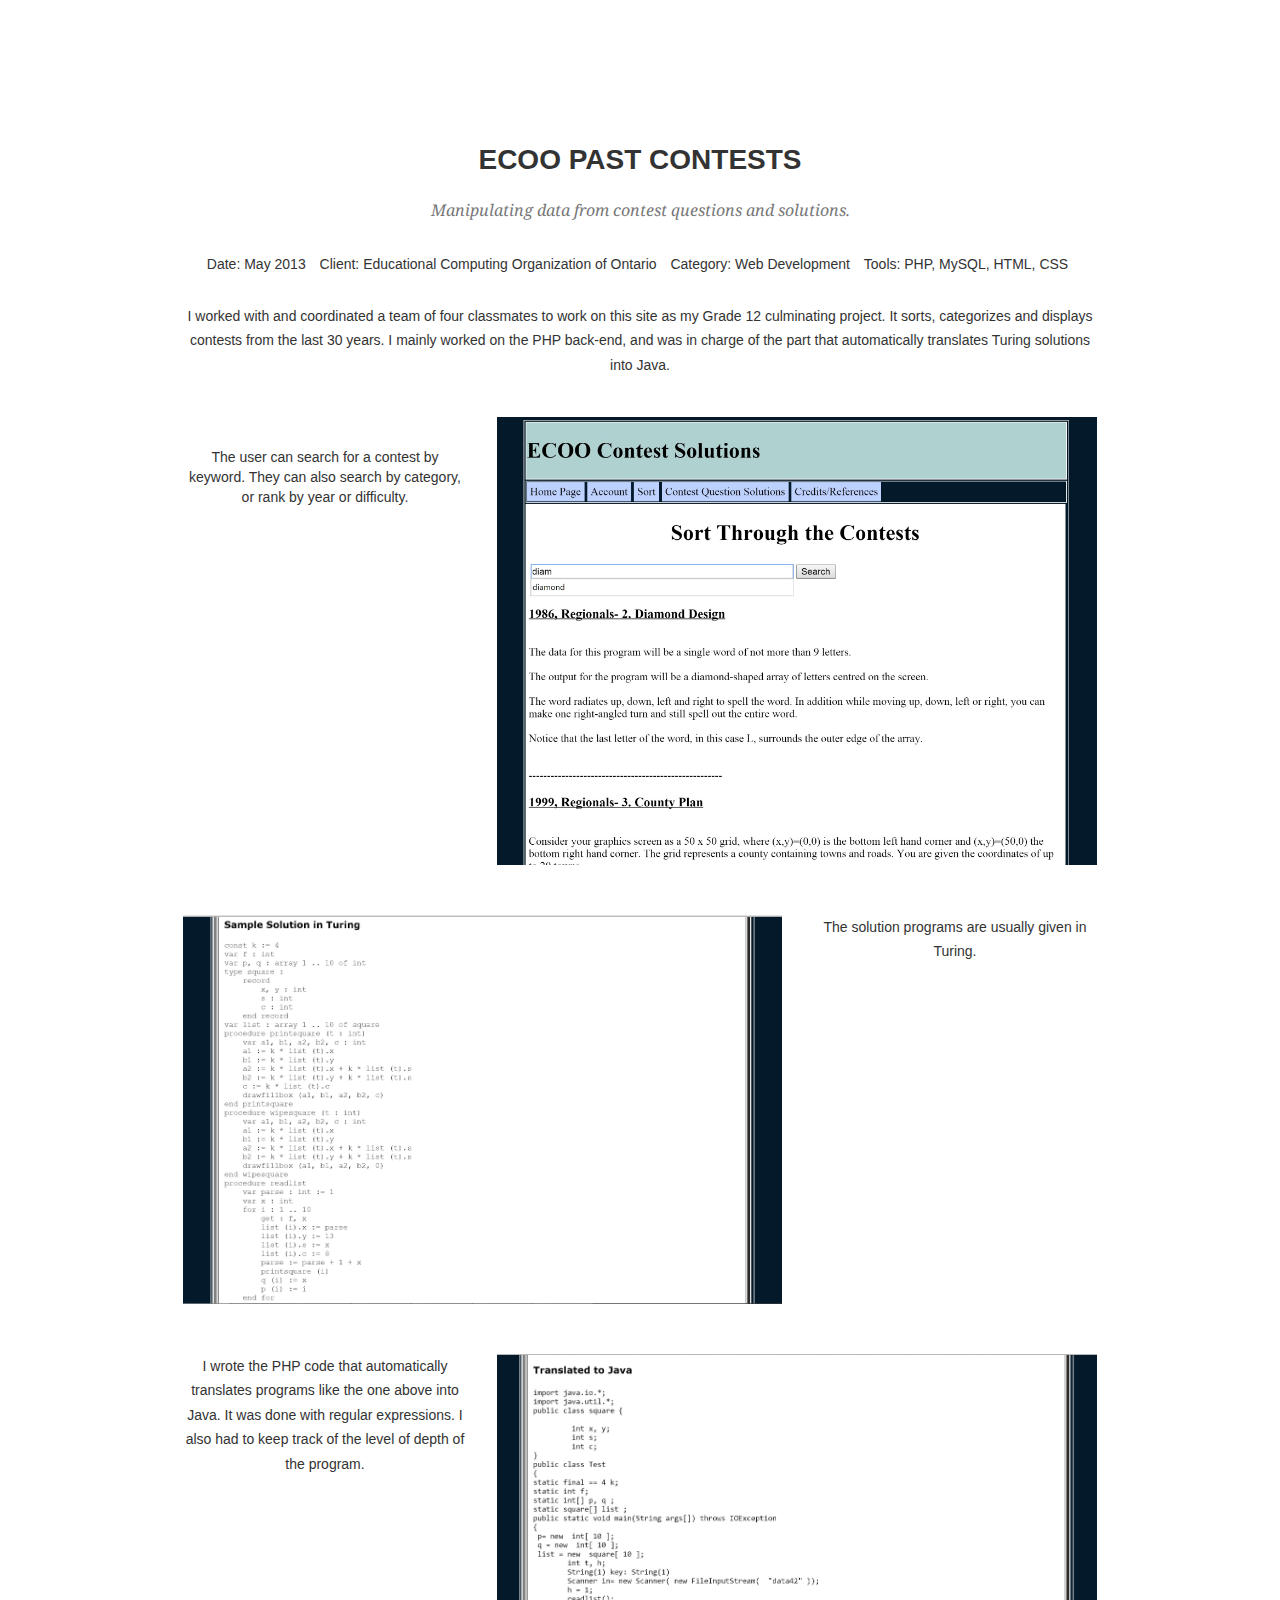
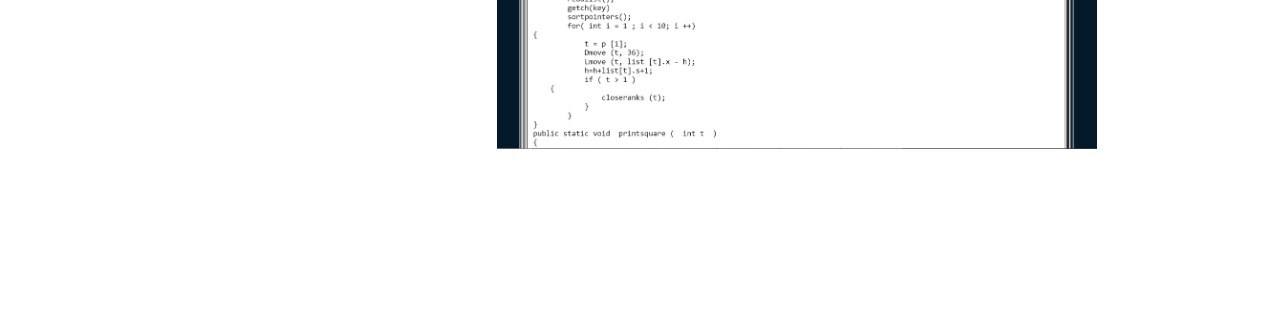
<file: ecoo.html>
<!DOCTYPE html>
<html lang="en">

<head>

    <meta charset="utf-8">
    <meta http-equiv="X-UA-Compatible" content="IE=edge">
    <meta name="viewport" content="width=device-width, initial-scale=1">
    <meta name="description" content="">
    <meta name="author" content="">

    <title>ECOO Contest Solutions</title>
    
    <link rel="shortcut icon" type="image/x-icon" href="img/yu.png" />

    <!-- Bootstrap Core CSS -->
    <link href="css/bootstrap.min.css" rel="stylesheet">

    <!-- Custom CSS -->
    <link href="css/index.css" rel="stylesheet">

	
	<!--jQuery -->
    <script src="js/jquery.js"></script>
	
    <!-- Custom Fonts -->
    <link href="font-awesome/css/font-awesome.min.css" rel="stylesheet" type="text/css">
	<link rel="stylesheet" href="font-mfizz/font-mfizz.css">
	<link href='https://fonts.googleapis.com/css?family=Kaushan+Script' rel='stylesheet' type='text/css'> <!--logo-->
	<link href='https://fonts.googleapis.com/css?family=Droid+Serif:400,700,400italic,700italic' rel='stylesheet' type='text/css'>
	
</head>

<body id="page-top" class="index">

<div class="portfolio-modal " id="portfolioModal1">
        <div class="modal-content">
            <div class="container">
                <div class="row">
                    <div class="col-sm-10 col-sm-offset-1">
                        <div class="modal-body">
                            <!-- Project Details Go Here -->
                            <h2>ECOO Past Contests</h2>
                            <p class="item-intro text-muted">Manipulating data from contest questions and solutions.</p>
							
							<ul class="list-inline">
                                <li>Date: May 2013</li>
                                <li>Client: Educational Computing Organization of Ontario</li>
                                <li>Category: Web Development</li>
								<li>Tools: PHP, MySQL, HTML, CSS</li>
                            </ul>
						<!--	<a href="http://ecoo.16mb.com/contestECOO/" class="btn btn-primary" target="_blank"><i class="fa fa-external-link"></i> Visit Project</a><br/></br>-->
							
							<p>I worked with and coordinated a team of four classmates to work on this site as my Grade 12 culminating project. It sorts, categorizes and displays contests from the last 30 years. I mainly worked on the PHP back-end, and was in charge of the part that automatically translates Turing solutions into Java.</p>
							<div class="row">
								<div class="col-sm-4">
									</p>The user can search for a contest by keyword. They can also search by category, or rank by year or difficulty.</p>
								</div>
								<div class="col-sm-8">
									<img class="img-responsive" src="img/portfolio/ecoo/search.jpg" alt="" border=1>
								</div>								
							</div>
							<div class="row">
								<div class="col-sm-8">
									<img class="img-responsive" src="img/portfolio/ecoo/turing.jpg" alt="" border=1>
								</div>
								<div class="col-sm-4">
									<p>The solution programs are usually given in Turing.</p>
								</div>
							</div>
							<div class="row">
								<div class="col-sm-4">
									<p>I wrote the PHP code that automatically translates programs like the one above into Java. It was done with regular expressions. I also had to keep track of the level of depth of the program.</p>                            
								</div>
								<div class="col-sm-8">
									<img class="img-responsive" src="img/portfolio/ecoo/java.jpg" alt="" border=1>
								</div>
							</div>
                        </div>
                    </div>
                </div>
            </div>
        </div>
    </div>
	
	    <!-- Bootstrap Core JavaScript -->
    <script src="js/bootstrap.min.js"></script>

    <!-- Plugin JavaScript -->
    <!--<script src="http://cdnjs.cloudflare.com/ajax/libs/jquery-easing/1.3/jquery.easing.min.js"></script>-->
	<script src="js/jquery.easing.min.js"></script>
    <script src="js/classie.js"></script>
    <script src="js/cbpAnimatedHeader.js"></script>

    <!-- Custom Theme JavaScript -->
    <script src="js/index.js"></script>

</body>
</html>
</file>
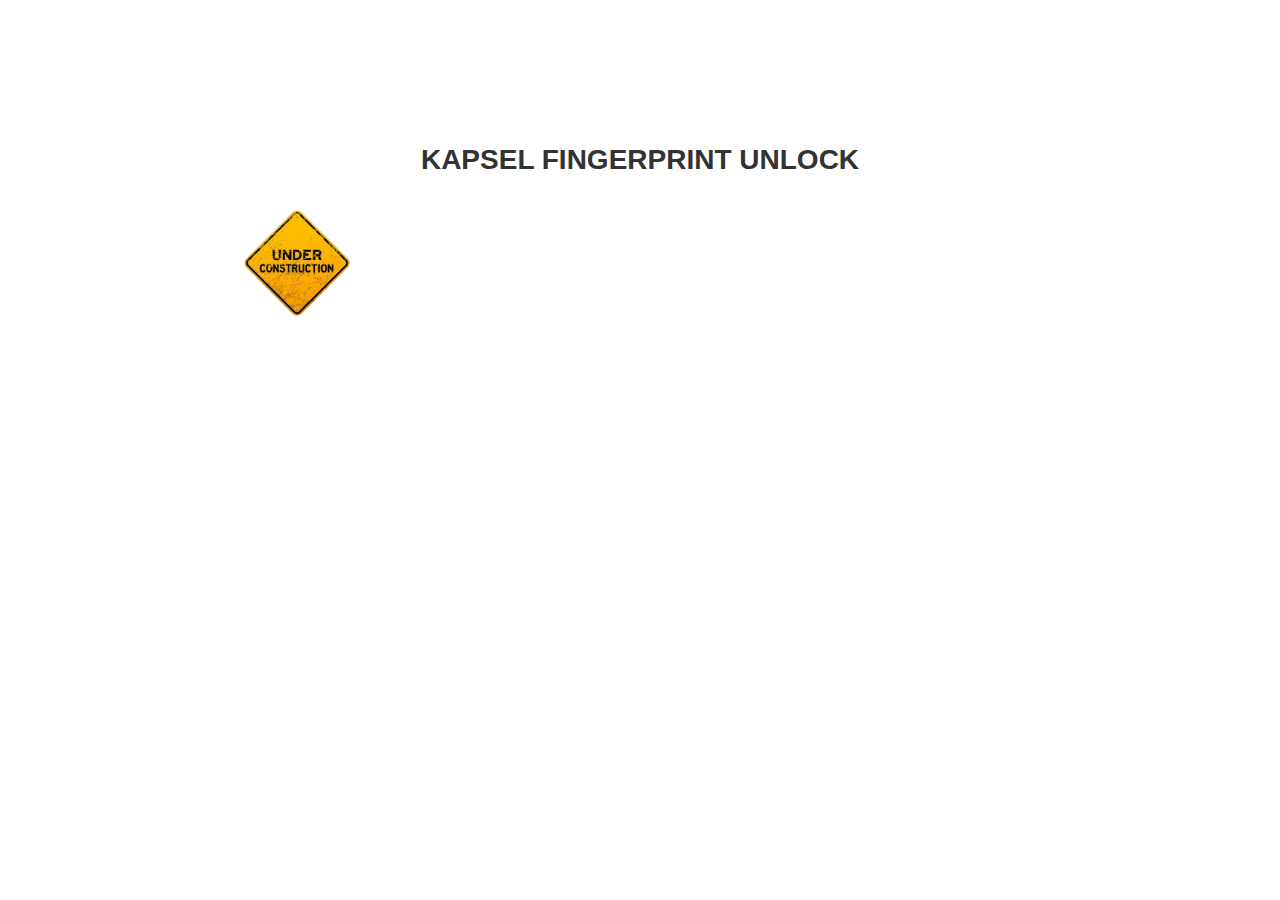
<file: kapselfingerprint.html>
<!DOCTYPE html>
<html lang="en">

<head>

    <meta charset="utf-8">
    <meta http-equiv="X-UA-Compatible" content="IE=edge">
    <meta name="viewport" content="width=device-width, initial-scale=1">
    <meta name="description" content="">
    <meta name="author" content="">

    <title>Kapsel Fingerprint Unlock</title>
    
    <link rel="shortcut icon" type="image/x-icon" href="img/yu.png" />

    <!-- Bootstrap Core CSS -->
    <link href="css/bootstrap.min.css" rel="stylesheet">

    <!-- Custom CSS -->
    <link href="css/index.css" rel="stylesheet">

	
	<!--jQuery -->
    <script src="js/jquery.js"></script>
	
    <!-- Custom Fonts -->
    <link href="font-awesome/css/font-awesome.min.css" rel="stylesheet" type="text/css">
	<link rel="stylesheet" href="font-mfizz/font-mfizz.css">
	<link href='https://fonts.googleapis.com/css?family=Kaushan+Script' rel='stylesheet' type='text/css'> <!--logo-->
	<link href='https://fonts.googleapis.com/css?family=Droid+Serif:400,700,400italic,700italic' rel='stylesheet' type='text/css'>
	
</head>

<body id="page-top" class="index">

<div class="portfolio-modal " id="portfolioModal1">
        <div class="modal-content">
            <div class="container">
                <div class="row">
                    <div class="col-sm-10 col-sm-offset-1">
                        <div class="modal-body">
                            <!-- Project Details Go Here -->
                            <h2>Kapsel Fingerprint Unlock</h2>
							<img class="img-responsive" src="img/Under_Construction.png" alt="" border=0 width="25%">
                         <!--   <p class="item-intro text-muted">.</p>
							
							<ul class="list-inline">
                                <li>Date: July 2013</li>
                                <li>Client: Red Carpet Real World Realty</li>
                                <li>Category: Java Software Development</li>
								<li>Tools: Java, Eclipse IDE, Swing Library, Selenium, Chrome Driver, Launch4j</li>
                            </ul>
														
							<p>I independently developed Java software for a client that automatically fills property information into the HTML form of an advertising website.</p>
							<div class="row">
								<div class="col-sm-8">
									<img class="img-responsive" src="img/portfolio/transpost/data.jpg" alt="" border=1>
								</div>
								<div class="col-sm-4">
									</p>The software extracts data from a .htm file such as this.</p>
								</div>
							</div>
							<div class="row">
								<div class="col-sm-4">
									<p>The user can open the file, specifying whether or not they want it to also list the properties they'd already posted.</p>
								</div>
								<div class="col-sm-8">
									<img class="img-responsive" src="img/portfolio/transpost/start.jpg" alt="" border=1>
								</div>
							</div>
							<div class="row">
								<div class="col-sm-8">
									<img class="img-responsive" src="img/portfolio/transpost/table.jpg" alt="" border=1>
								</div>
								<div class="col-sm-4">
									<p>To post a property, the user can click the button beside it.</p>                            
								</div>
							</div>
							<div class="row">								
								<div class="col-sm-4">
									<p>The web page of the advertising website opens with a chrome driver, automatically logging the user in. The forms are automatically filled in. The user just has to fill in the Capcha and click submit.</p>                            
								</div>
								<div class="col-sm-8">
									<img class="img-responsive" src="img/portfolio/transpost/chrome.jpg" alt="" border=1>
								</div>
							</div>-->
                        </div>
                    </div>
                </div>
            </div>
        </div>
    </div>
	
	    <!-- Bootstrap Core JavaScript -->
    <script src="js/bootstrap.min.js"></script>

    <!-- Plugin JavaScript -->
    <!--<script src="http://cdnjs.cloudflare.com/ajax/libs/jquery-easing/1.3/jquery.easing.min.js"></script>-->
	<script src="js/jquery.easing.min.js"></script>
    <script src="js/classie.js"></script>
    <script src="js/cbpAnimatedHeader.js"></script>

    <!-- Custom Theme JavaScript -->
    <script src="js/index.js"></script>

</body>
</html>
</file>
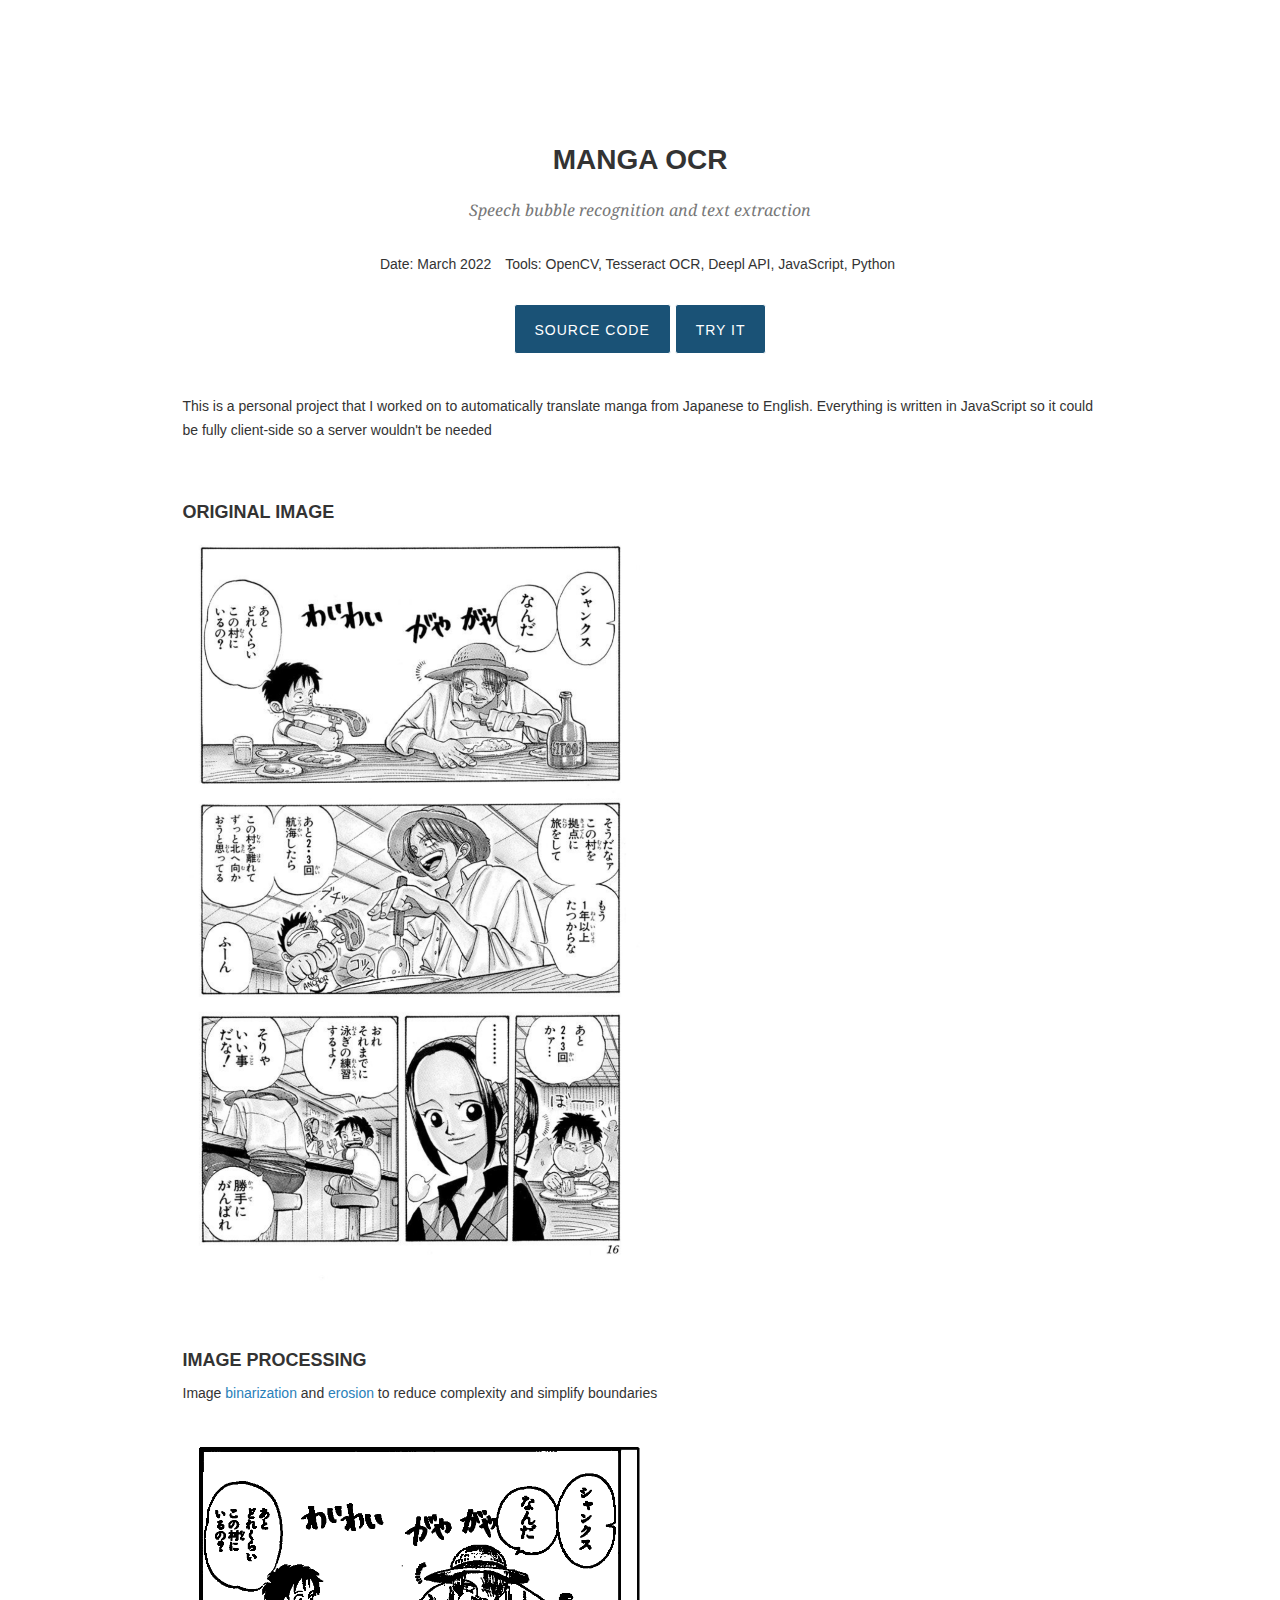
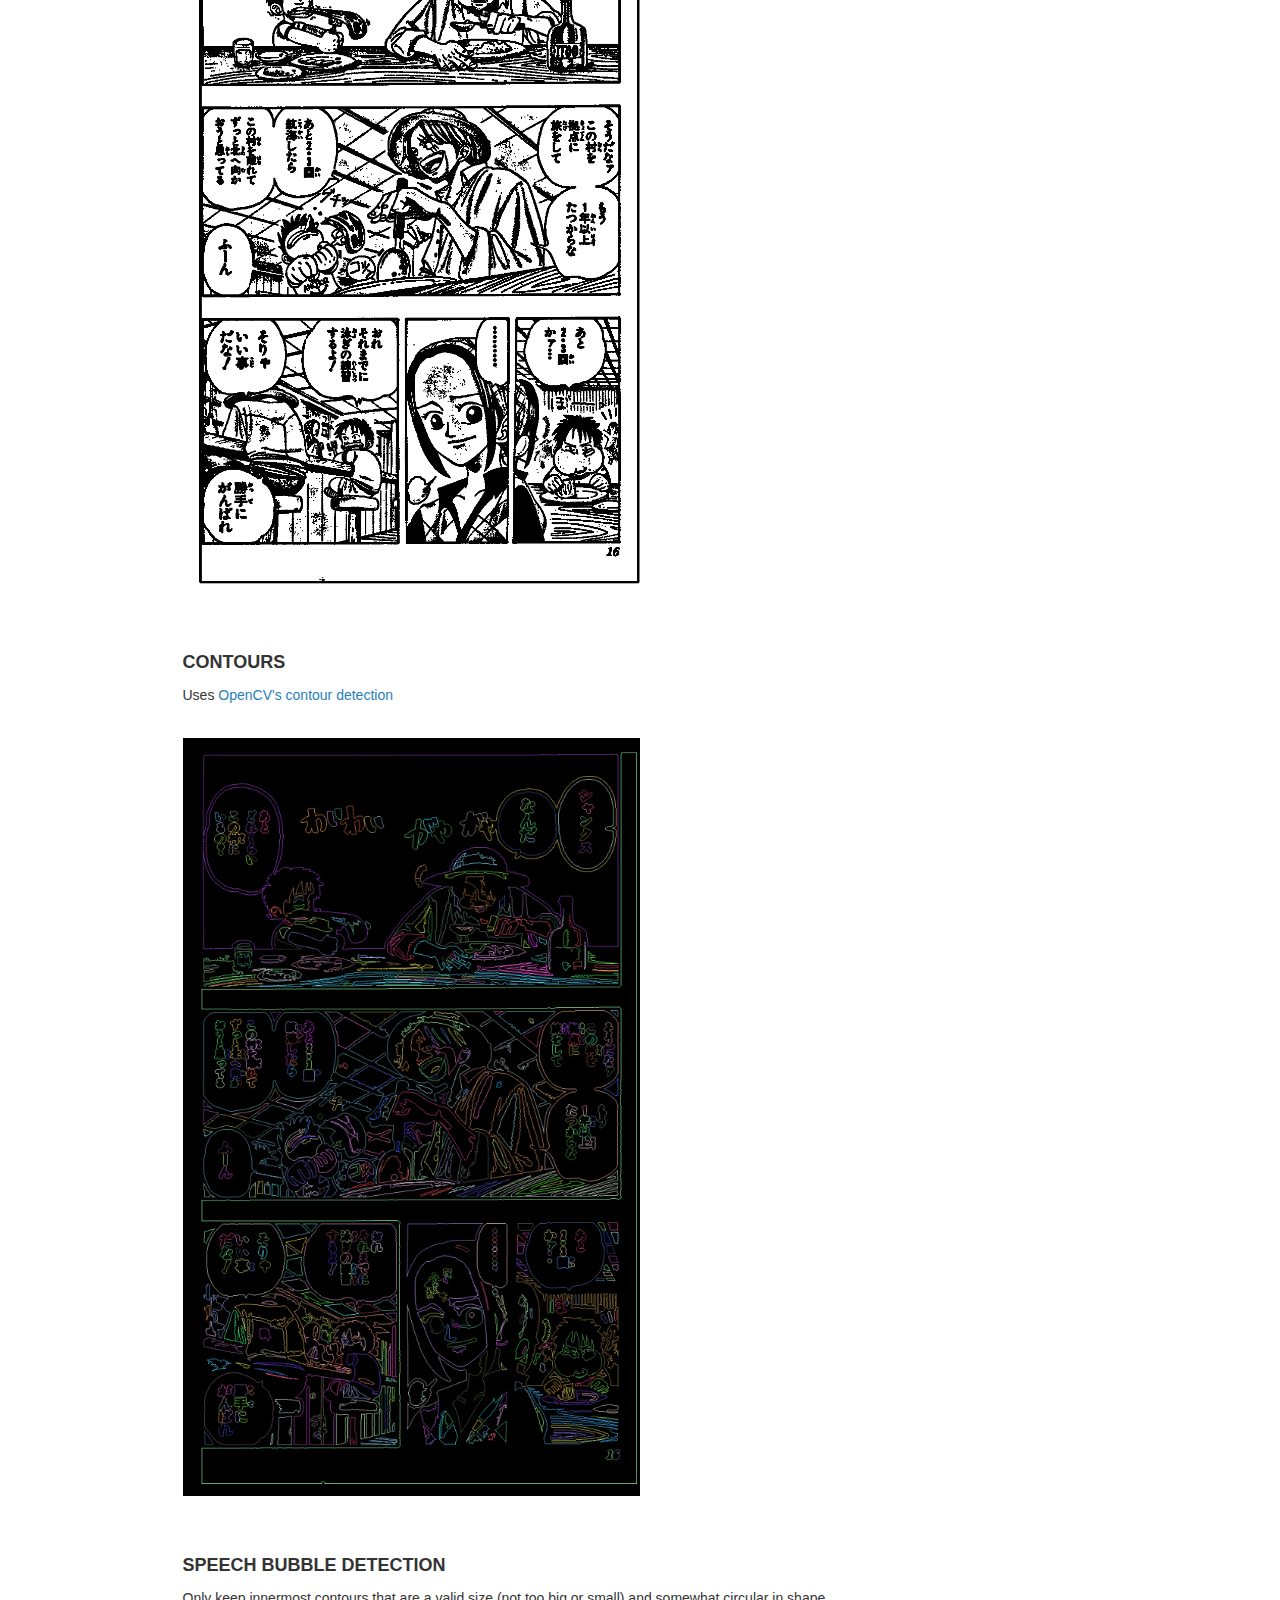
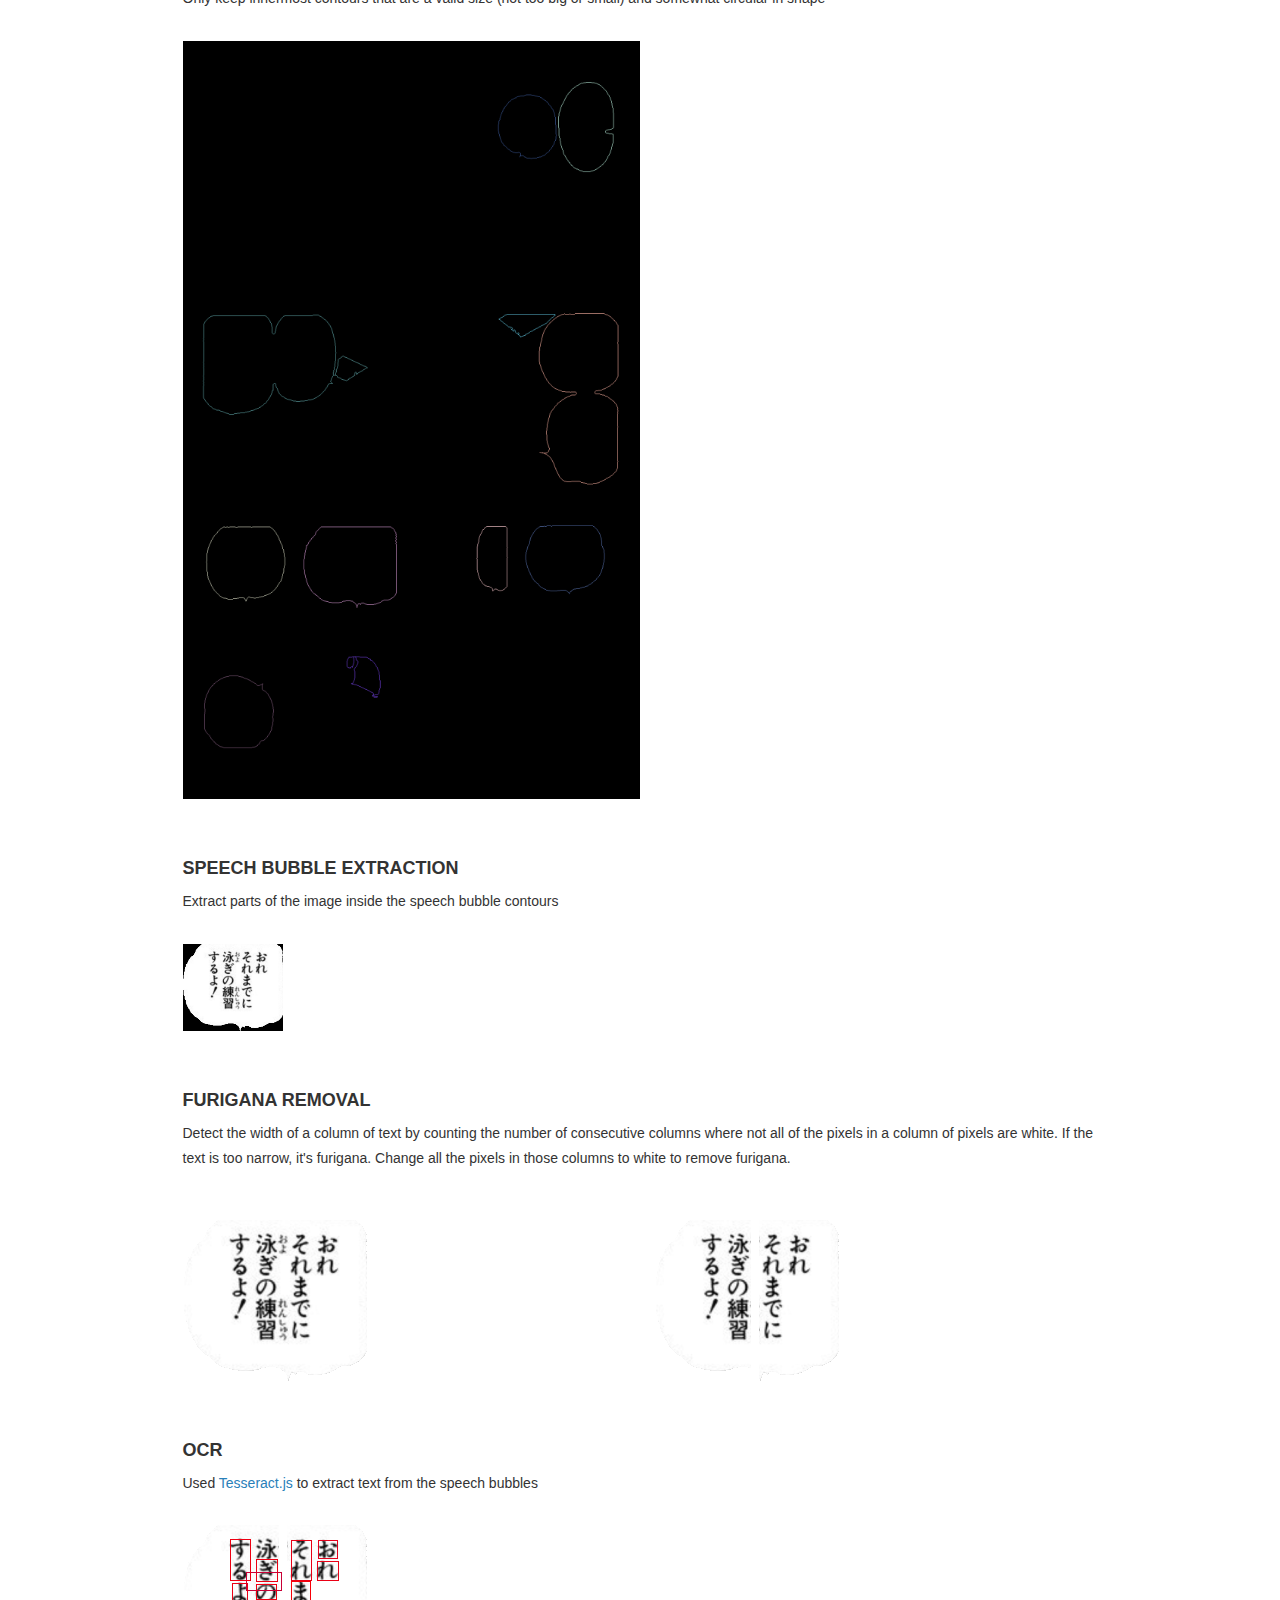
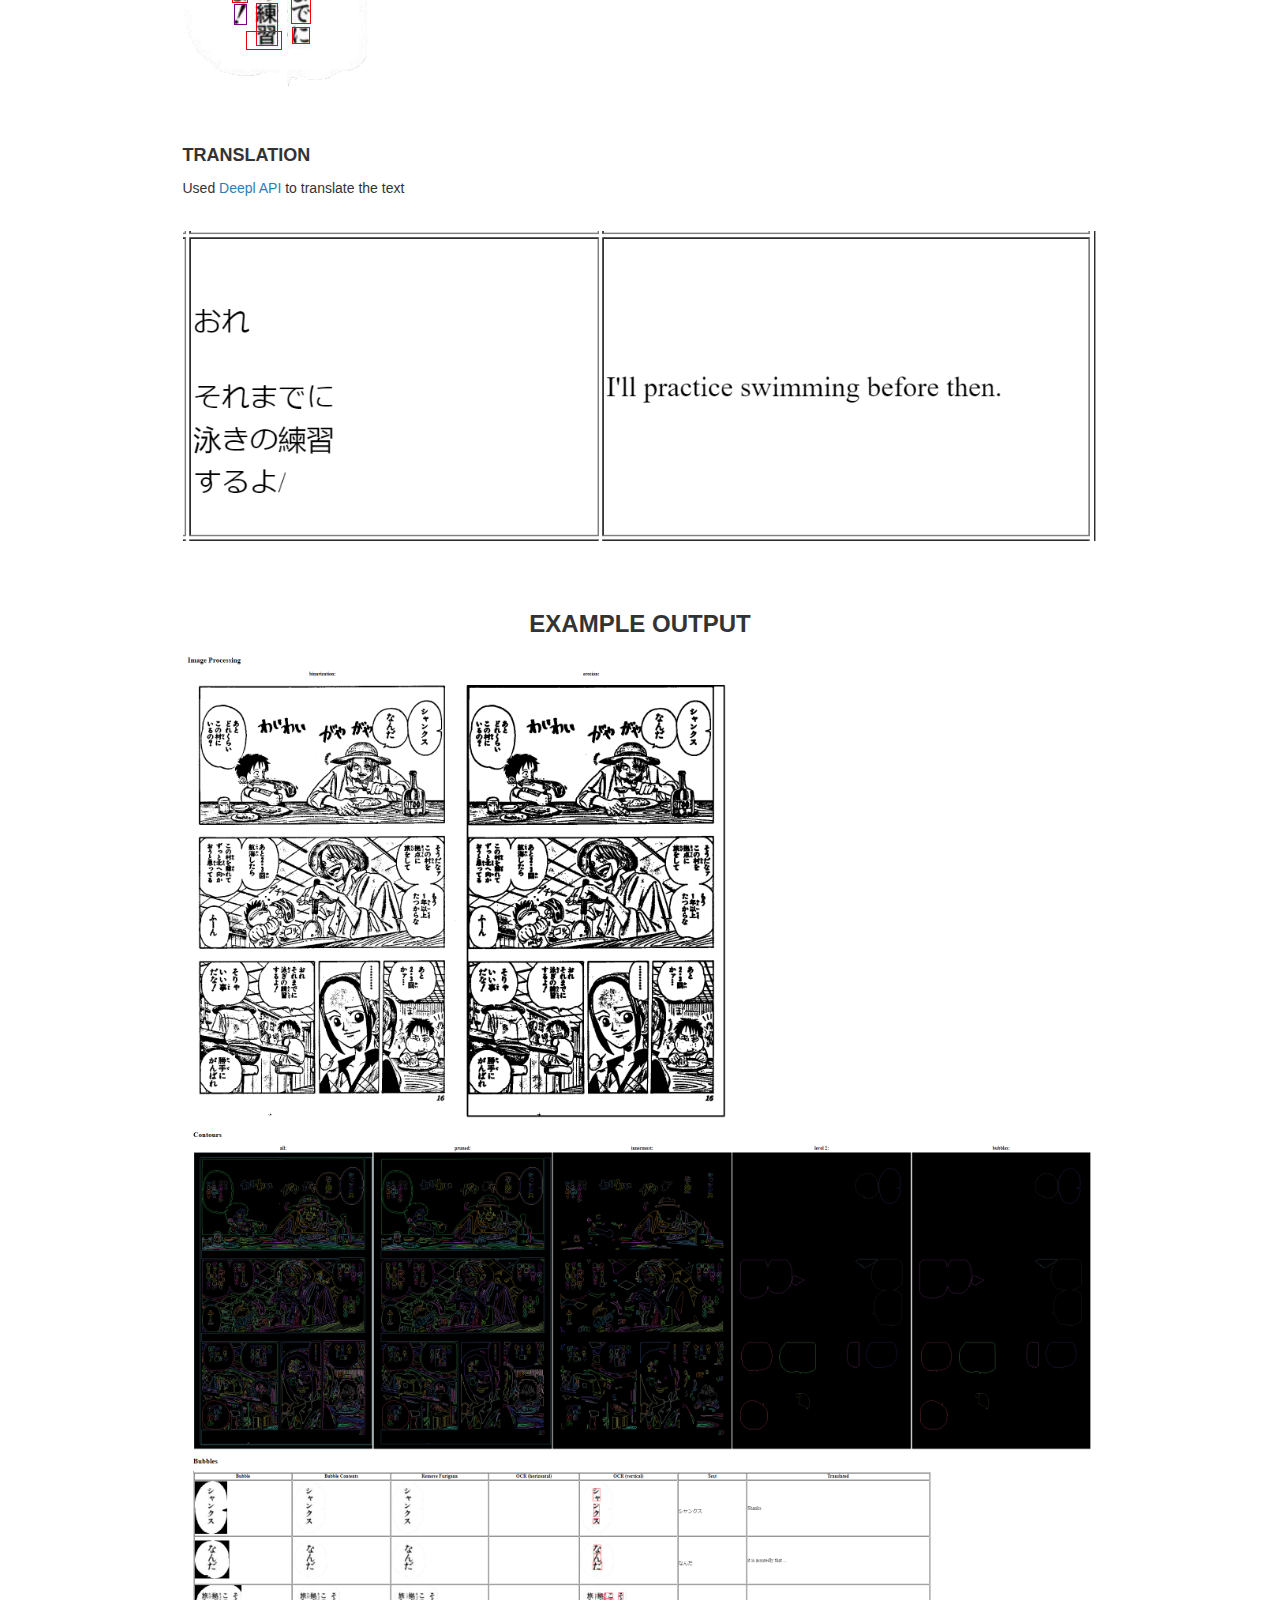
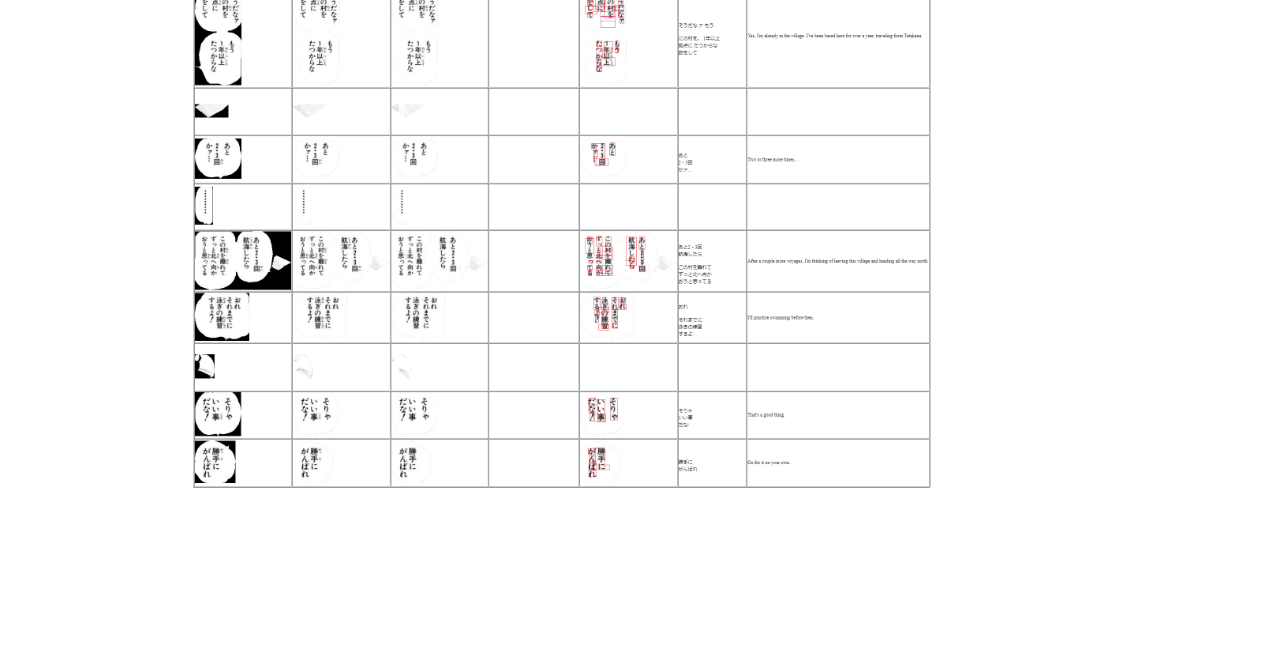
<file: manga-ocr.html>
<!DOCTYPE html>
<html lang="en">

<head>

    <meta charset="utf-8">
    <meta http-equiv="X-UA-Compatible" content="IE=edge">
    <meta name="viewport" content="width=device-width, initial-scale=1">
    <meta name="description" content="">
    <meta name="author" content="">

    <title>Manga OCR</title>
    
    <link rel="shortcut icon" type="image/x-icon" href="img/yu.png" />

    <!-- Bootstrap Core CSS -->
    <link href="css/bootstrap.min.css" rel="stylesheet">

    <!-- Custom CSS -->
    <link href="css/index.css" rel="stylesheet">

	
	<!--jQuery -->
    <script src="js/jquery.js"></script>
	
    <!-- Custom Fonts -->
    <link href="font-awesome/css/font-awesome.min.css" rel="stylesheet" type="text/css">
	<link rel="stylesheet" href="font-mfizz/font-mfizz.css">
	<link href='https://fonts.googleapis.com/css?family=Kaushan+Script' rel='stylesheet' type='text/css'> <!--logo-->
	<link href='https://fonts.googleapis.com/css?family=Droid+Serif:400,700,400italic,700italic' rel='stylesheet' type='text/css'>
	
</head>

<body id="page-top" class="index">

<div class="portfolio-modal " id="portfolioModal1">
        <div class="modal-content">
            <div class="container">
                <div class="row">
                    <div class="col-sm-10 col-sm-offset-1">
                        <div class="modal-body">
                            <!-- Project Details Go Here -->
                            <h2>Manga OCR</h2>
                            <p class="item-intro text-muted">Speech bubble recognition and text extraction</p>
							
							<ul class="list-inline">
                                <li>Date: March 2022</li>
								<li>Tools: OpenCV, Tesseract OCR, Deepl API, JavaScript, Python</li>
                            </ul>
                            <p><a class="btn btn-details" style="height:50px;" href="https://github.com/dotnet/runtime/tree/c5a3f49c88d3d907a56ec8d18f783426de5144e9/src/coreclr/src/tools/r2rdump" target="_blank">Source Code</a> <a class="btn btn-details" style="height:50px;" href="https://acmyu.github.io/manga-ocr/" target="_blank">Try It</a></p>
							
                            
              <div class="row">
								<div class="col-sm-12">
                    <p align=left>This is a personal project that I worked on to automatically translate manga from Japanese to English. Everything is written in JavaScript so it could be fully client-side so a server wouldn't be needed</p>
								</div>
							</div>
              
              <div class="row">
								<div class="col-sm-12">
                  <h4 align=left>Original Image</h4>
									<img class="img-responsive" width="50%" src="img/portfolio/manga/original.png" alt="" border=1>
								</div>
							</div>
                            
							<div class="row">
								<div class="col-sm-12">
                  <h4 align=left>Image Processing</h4>
                  <p align=left>Image <a href="https://docs.opencv.org/4.x/d7/d4d/tutorial_py_thresholding.html">binarization</a> and <a href="https://docs.opencv.org/3.4/db/df6/tutorial_erosion_dilatation.html">erosion</a> to reduce complexity and simplify boundaries</p>
									<img class="img-responsive" width="50%" src="img/portfolio/manga/erosion.png" alt="" border=1>
								</div>
							</div>
                            
              <div class="row">
								<div class="col-sm-12">
                  <h4 align=left>Contours</h4>
                  <p align=left>Uses <a href="https://docs.opencv.org/4.x/d4/d73/tutorial_py_contours_begin.html">OpenCV's contour detection</a></p>
									<img class="img-responsive" width="50%" src="img/portfolio/manga/prunedContours.png" alt="" border=1>
								</div>
							</div>
                            
              <div class="row">
								<div class="col-sm-12">
                  <h4 align=left>Speech Bubble Detection</h4>
                  <p align=left>Only keep innermost contours that are a valid size (not too big or small) and somewhat circular in shape</p>
									<img class="img-responsive" width="50%" src="img/portfolio/manga/bubbleContours.png" alt="" border=1>
                </div>
							</div>
                     
              <div class="row">
								<div class="col-sm-12">
                  <h4 align=left>Speech Bubble Extraction</h4>
                  <p align=left>Extract parts of the image inside the speech bubble contours</p>
                  <img align=left src="img/portfolio/manga/bubble-7.png" width=100px border=1>
								</div>
							</div>
                            
              <div class="row">
								<div class="col-sm-12">
                                    <h4 align=left>Furigana Removal</h4>
                                    <p align=left>Detect the width of a column of text by counting the number of consecutive columns where not all of the pixels in a column of pixels are white. If the text is too narrow, it's furigana. Change all the pixels in those columns to white to remove furigana.</p>
								</div>
              </div>
              <div class="row">
                                <div class="col-sm-6">
									<img class="img-responsive" src="img/portfolio/manga/bubble-contents-7.png" alt="" border=1>
								</div>
                                <div class="col-sm-6">
									<img class="img-responsive" src="img/portfolio/manga/furigana-7.png" alt="" border=1>
								</div>
							</div>
                            
              <div class="row">
                                <div class="col-sm-12">
                  <h4 align=left>OCR</h4>
                  <p align=left>Used <a href="https://tesseract.projectnaptha.com/">Tesseract.js</a> to extract text from the speech bubbles</p>
									<img class="img-responsive" src="img/portfolio/manga/ocr-v-7.png" alt="" border=1>
								</div>
							</div>
                            
                            <div class="row">
								<div class="col-sm-12">
                                    <h4 align=left>Translation</h4>
									           <p align=left>Used <a href="https://developers.deepl.com/docs">Deepl API</a> to translate the text</p>                         
									<img class="img-responsive" src="img/portfolio/manga/text-7.png" alt="" border=1>
								</div>
							</div>
                            
                            <div class="row">
								<div class="col-sm-12" align=center>
                                    <h3>Example Output</h3>
									<a href="img/portfolio/manga/output.png"><img class="img-responsive" src="img/portfolio/manga/output.png" alt="" border=1></a>
								</div>
							</div>
							
                        </div>
                    </div>
                </div>
            </div>
        </div>
    </div>
	
	    <!-- Bootstrap Core JavaScript -->
    <script src="js/bootstrap.min.js"></script>

    <!-- Plugin JavaScript -->
    <!--<script src="http://cdnjs.cloudflare.com/ajax/libs/jquery-easing/1.3/jquery.easing.min.js"></script>-->
	<script src="js/jquery.easing.min.js"></script>
    <script src="js/classie.js"></script>
    <script src="js/cbpAnimatedHeader.js"></script>

    <!-- Custom Theme JavaScript -->
    <script src="js/index.js"></script>

</body>
</html>
</file>
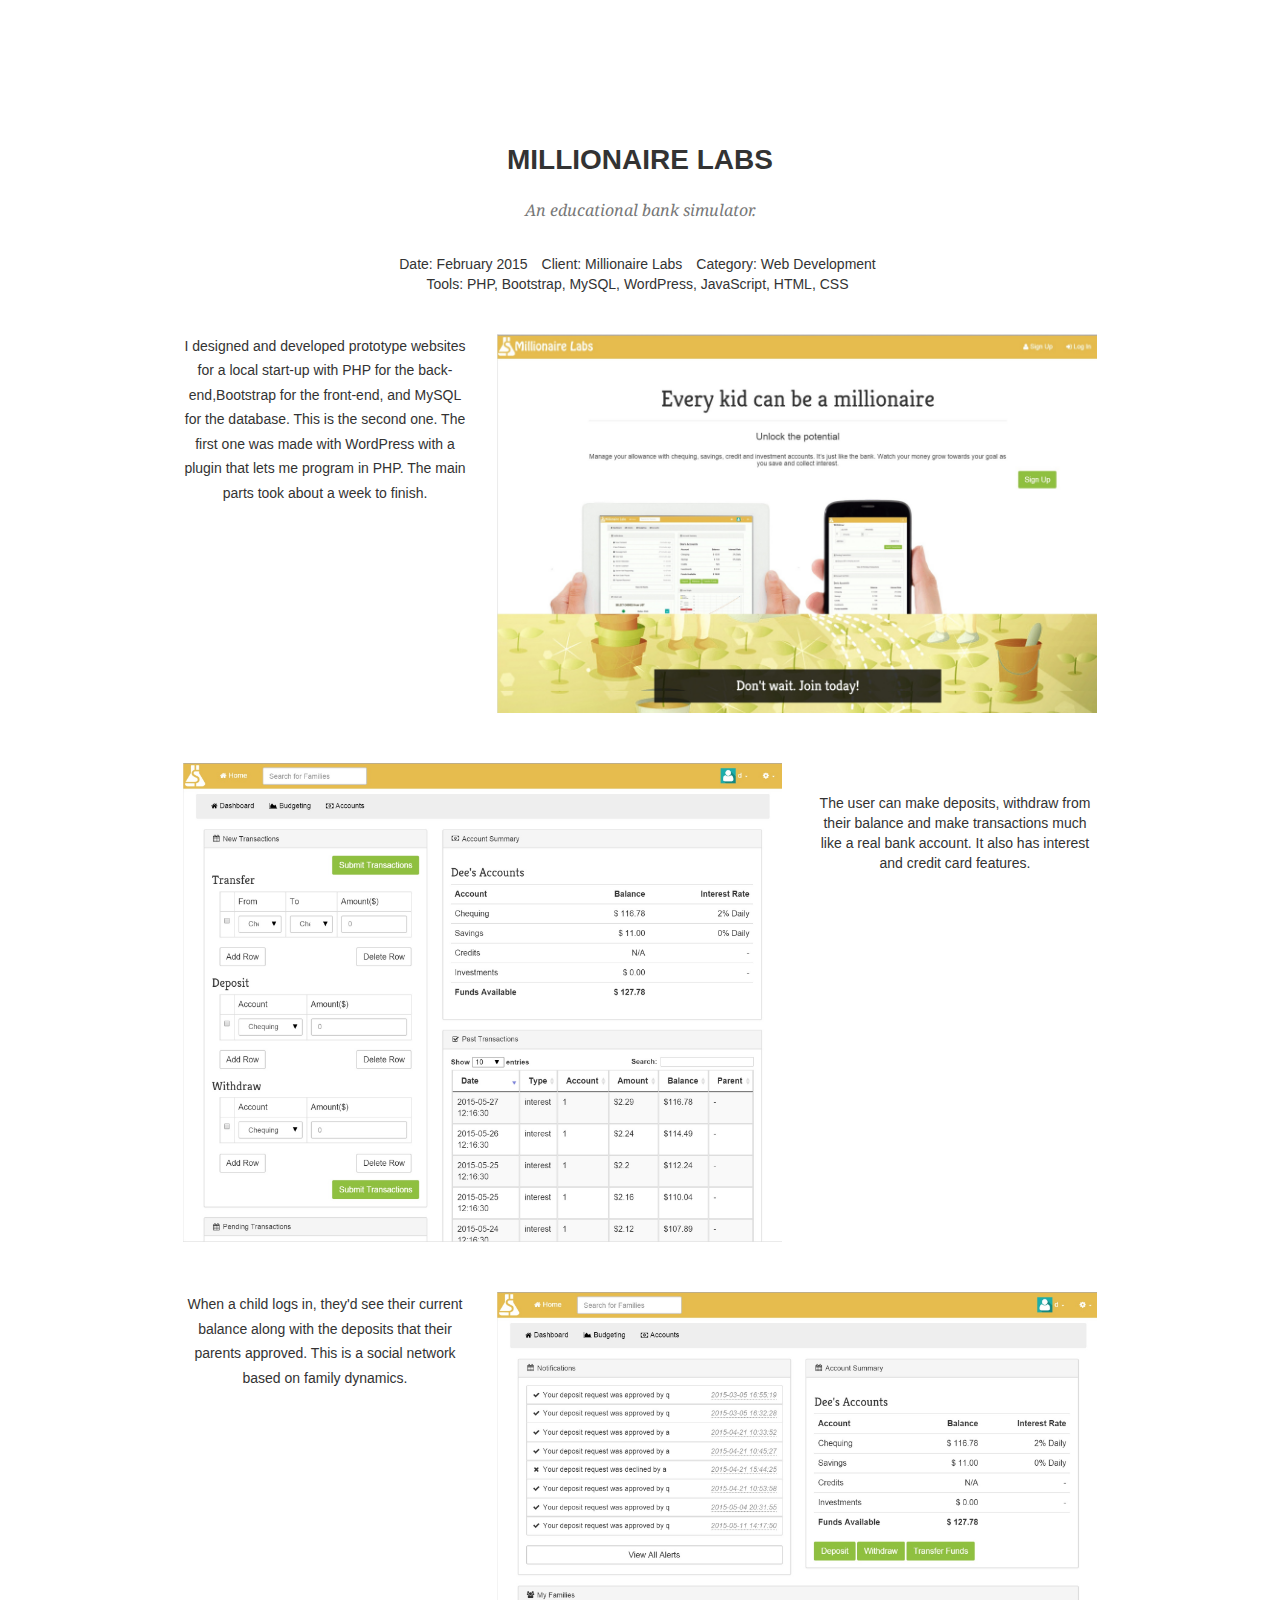
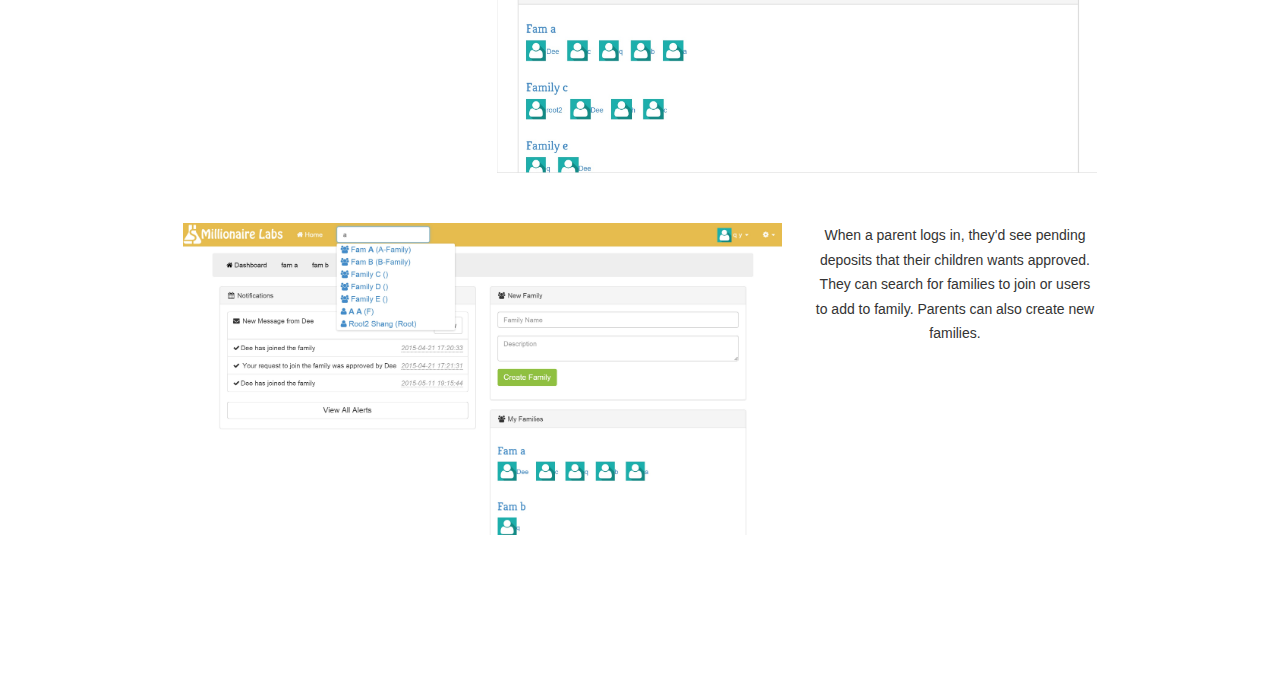
<file: millionairelabs.html>
<!DOCTYPE html>
<html lang="en">

<head>

    <meta charset="utf-8">
    <meta http-equiv="X-UA-Compatible" content="IE=edge">
    <meta name="viewport" content="width=device-width, initial-scale=1">
    <meta name="description" content="">
    <meta name="author" content="">

    <title>Millionaire Labs</title>
    
    <link rel="shortcut icon" type="image/x-icon" href="img/yu.png" />

    <!-- Bootstrap Core CSS -->
    <link href="css/bootstrap.min.css" rel="stylesheet">

    <!-- Custom CSS -->
    <link href="css/index.css" rel="stylesheet">

	
	<!--jQuery -->
    <script src="js/jquery.js"></script>
	
    <!-- Custom Fonts -->
    <link href="font-awesome/css/font-awesome.min.css" rel="stylesheet" type="text/css">
	<link rel="stylesheet" href="font-mfizz/font-mfizz.css">
	<link href='https://fonts.googleapis.com/css?family=Kaushan+Script' rel='stylesheet' type='text/css'> <!--logo-->
	<link href='https://fonts.googleapis.com/css?family=Droid+Serif:400,700,400italic,700italic' rel='stylesheet' type='text/css'>
	
</head>

<body id="page-top" class="index">

<div class="portfolio-modal " id="portfolioModal1">
        <div class="modal-content">
            <div class="container">
                <div class="row">
                    <div class="col-sm-10 col-sm-offset-1">
                        <div class="modal-body">
                            <!-- Project Details Go Here -->
                            <h2>Millionaire Labs</h2>
                            <p class="item-intro text-muted">An educational bank simulator.</p>
							
							<ul class="list-inline">
                                <li>Date: February 2015</li>
                                <li>Client: Millionaire Labs</li>
                                <li>Category: Web Development</li>
								<li>Tools: PHP, Bootstrap, MySQL, WordPress, JavaScript, HTML, CSS</li>
                            </ul>
						<!--	<a href="http://millionairelabs.16mb.com/ml/" class="btn btn-primary" target="_blank"><i class="fa fa-external-link"></i> Visit Project</a><br/></br>-->
							
                            <div class="row">
                                <div class="col-sm-4">
                                    <p>I designed and developed prototype websites for a local start-up with PHP for the back-end,Bootstrap for the front-end, and MySQL for the database. This is the second one. The first one was made with WordPress with a plugin that lets me program in PHP. The main parts took about a week to finish.</p>
                                </div>
								<div class="col-sm-8">
									<img class="img-responsive" src="img/portfolio/ml/home.jpg" alt="" border=1>
								</div>
                            </div>
							
							<div class="row">
								<div class="col-sm-8">
									<img class="img-responsive" src="img/portfolio/ml/account.jpg" alt="" border=1>
								</div>
								<div class="col-sm-4">
									</p>The user can make deposits, withdraw from their balance and make transactions much like a real bank account. It also has interest and credit card features.</p>
								</div>
							</div>
							<div class="row">
								<div class="col-sm-4">
									<p>When a child logs in, they'd see their current balance along with the deposits that their parents approved. This is a social network based on family dynamics.</p>
								</div>
								<div class="col-sm-8">
									<img class="img-responsive" src="img/portfolio/ml/childdashboard.jpg" alt="" border=1>
								</div>
							</div>
							<div class="row">
								<div class="col-sm-8">
									<img class="img-responsive" src="img/portfolio/ml/parentdashboard.jpg" alt="" border=1>
								</div>
								<div class="col-sm-4">
									<p>When a parent logs in, they'd see pending deposits that their children wants approved. They can search for families to join or users to add to family. Parents can also create new families.</p>                            
								</div>
							</div>
                        </div>
                    </div>
                </div>
            </div>
        </div>
    </div>
	
	    <!-- Bootstrap Core JavaScript -->
    <script src="js/bootstrap.min.js"></script>

    <!-- Plugin JavaScript -->
    <!--<script src="http://cdnjs.cloudflare.com/ajax/libs/jquery-easing/1.3/jquery.easing.min.js"></script>-->
	<script src="js/jquery.easing.min.js"></script>
    <script src="js/classie.js"></script>
    <script src="js/cbpAnimatedHeader.js"></script>

    <!-- Custom Theme JavaScript -->
    <script src="js/index.js"></script>

</body>
</html>
</file>
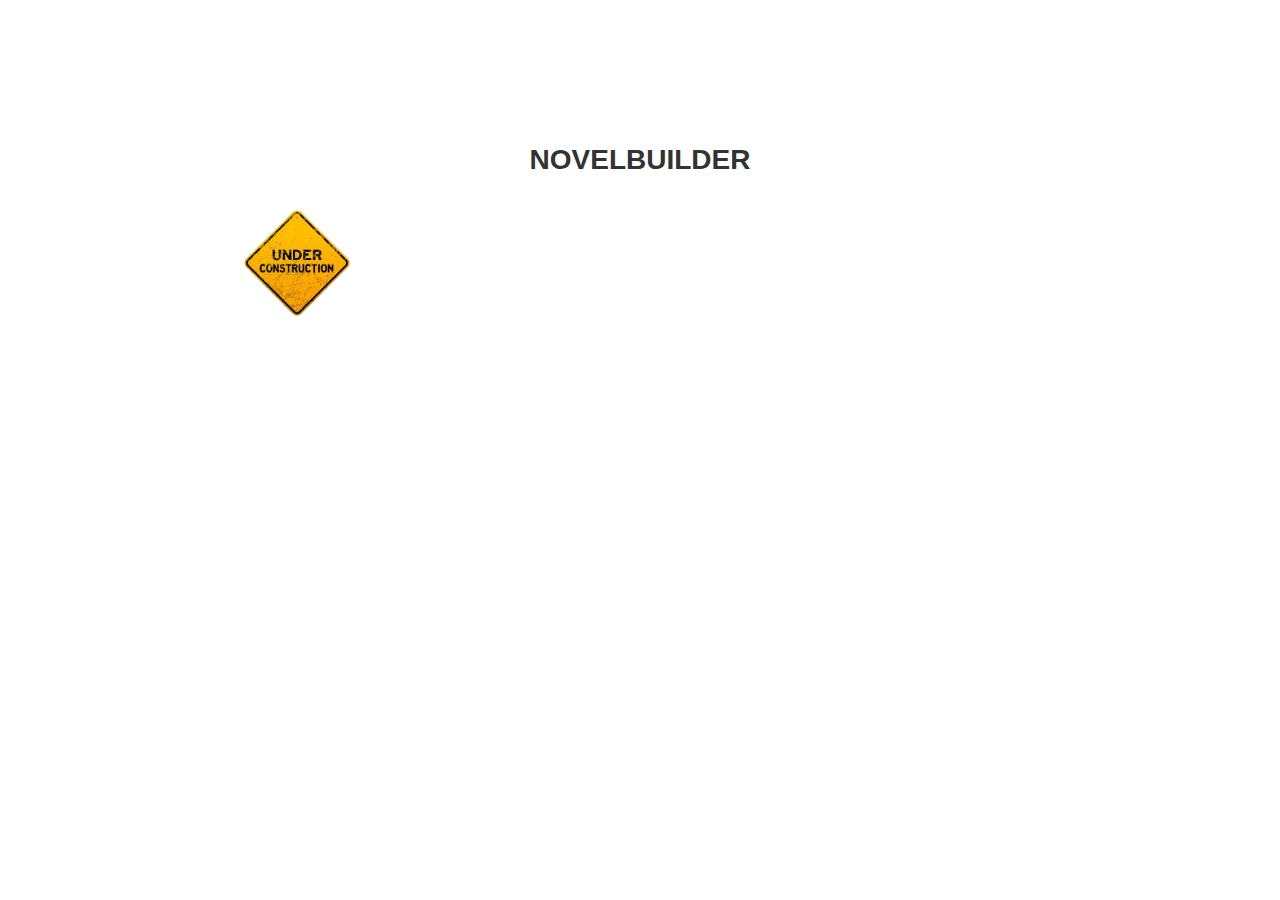
<file: novelbuilder.html>
<!DOCTYPE html>
<html lang="en">

<head>

    <meta charset="utf-8">
    <meta http-equiv="X-UA-Compatible" content="IE=edge">
    <meta name="viewport" content="width=device-width, initial-scale=1">
    <meta name="description" content="">
    <meta name="author" content="">

    <title>NovelBuilder</title>
    
    <link rel="shortcut icon" type="image/x-icon" href="img/yu.png" />

    <!-- Bootstrap Core CSS -->
    <link href="css/bootstrap.min.css" rel="stylesheet">

    <!-- Custom CSS -->
    <link href="css/index.css" rel="stylesheet">

	
	<!--jQuery -->
    <script src="js/jquery.js"></script>
	
    <!-- Custom Fonts -->
    <link href="font-awesome/css/font-awesome.min.css" rel="stylesheet" type="text/css">
	<link rel="stylesheet" href="font-mfizz/font-mfizz.css">
	<link href='https://fonts.googleapis.com/css?family=Kaushan+Script' rel='stylesheet' type='text/css'> <!--logo-->
	<link href='https://fonts.googleapis.com/css?family=Droid+Serif:400,700,400italic,700italic' rel='stylesheet' type='text/css'>
	
</head>

<body id="page-top" class="index">

<div class="portfolio-modal " id="portfolioModal1">
        <div class="modal-content">
            <div class="container">
                <div class="row">
                    <div class="col-sm-10 col-sm-offset-1">
                        <div class="modal-body">
                            <!-- Project Details Go Here -->
                            <h2>NovelBuilder</h2>
							<img class="img-responsive" src="img/Under_Construction.png" alt="" border=0 width="25%">
                         <!--   <p class="item-intro text-muted">.</p>
							
							<ul class="list-inline">
                                <li>Date: July 2013</li>
                                <li>Client: Red Carpet Real World Realty</li>
                                <li>Category: Java Software Development</li>
								<li>Tools: Java, Eclipse IDE, Swing Library, Selenium, Chrome Driver, Launch4j</li>
                            </ul>
														
							<p>I independently developed Java software for a client that automatically fills property information into the HTML form of an advertising website.</p>
							<div class="row">
								<div class="col-sm-8">
									<img class="img-responsive" src="img/portfolio/transpost/data.jpg" alt="" border=1>
								</div>
								<div class="col-sm-4">
									</p>The software extracts data from a .htm file such as this.</p>
								</div>
							</div>
							<div class="row">
								<div class="col-sm-4">
									<p>The user can open the file, specifying whether or not they want it to also list the properties they'd already posted.</p>
								</div>
								<div class="col-sm-8">
									<img class="img-responsive" src="img/portfolio/transpost/start.jpg" alt="" border=1>
								</div>
							</div>
							<div class="row">
								<div class="col-sm-8">
									<img class="img-responsive" src="img/portfolio/transpost/table.jpg" alt="" border=1>
								</div>
								<div class="col-sm-4">
									<p>To post a property, the user can click the button beside it.</p>                            
								</div>
							</div>
							<div class="row">								
								<div class="col-sm-4">
									<p>The web page of the advertising website opens with a chrome driver, automatically logging the user in. The forms are automatically filled in. The user just has to fill in the Capcha and click submit.</p>                            
								</div>
								<div class="col-sm-8">
									<img class="img-responsive" src="img/portfolio/transpost/chrome.jpg" alt="" border=1>
								</div>
							</div>-->
                        </div>
                    </div>
                </div>
            </div>
        </div>
    </div>
	
	    <!-- Bootstrap Core JavaScript -->
    <script src="js/bootstrap.min.js"></script>

    <!-- Plugin JavaScript -->
    <!--<script src="http://cdnjs.cloudflare.com/ajax/libs/jquery-easing/1.3/jquery.easing.min.js"></script>-->
	<script src="js/jquery.easing.min.js"></script>
    <script src="js/classie.js"></script>
    <script src="js/cbpAnimatedHeader.js"></script>

    <!-- Custom Theme JavaScript -->
    <script src="js/index.js"></script>

</body>
</html>
</file>
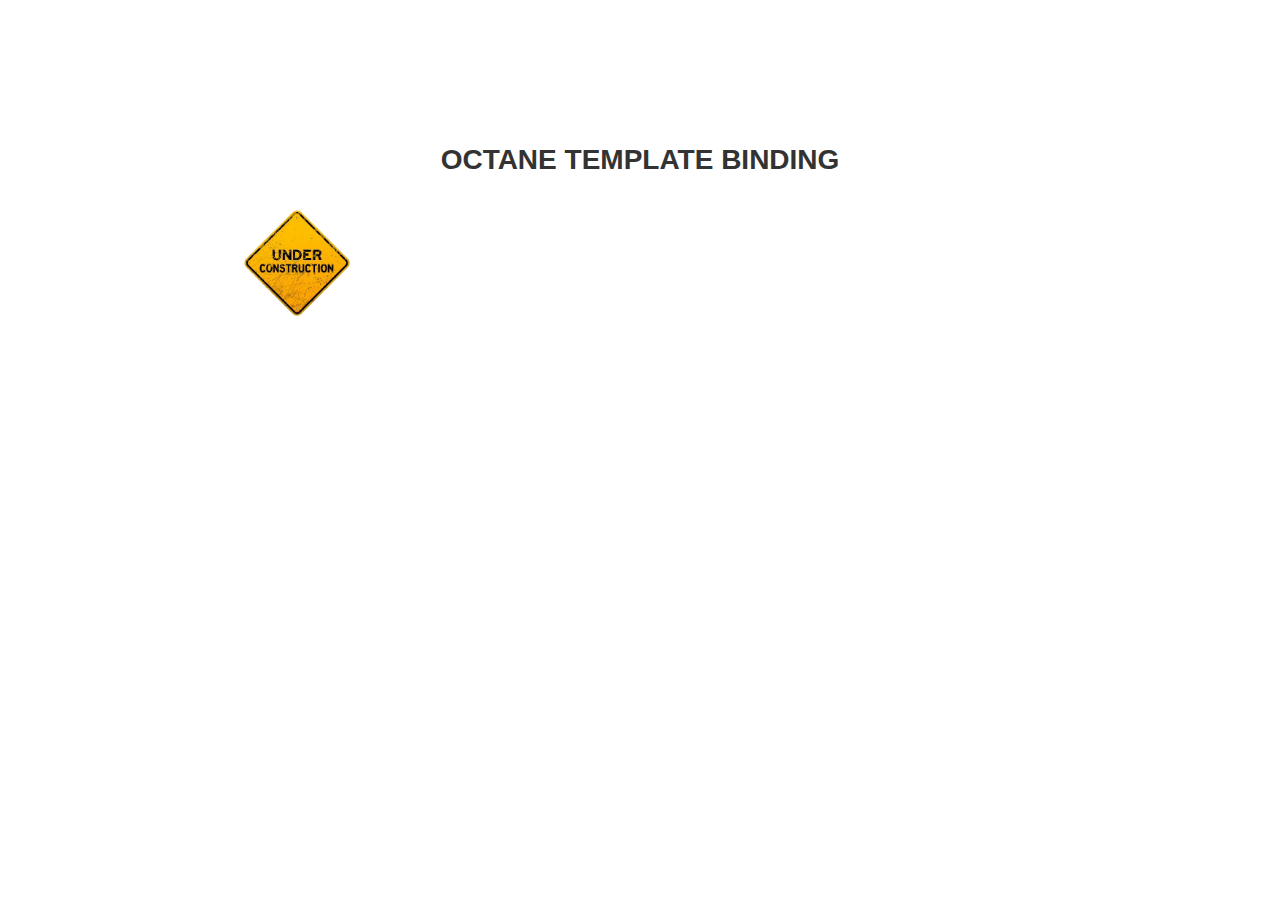
<file: octane.html>
<!DOCTYPE html>
<html lang="en">

<head>

    <meta charset="utf-8">
    <meta http-equiv="X-UA-Compatible" content="IE=edge">
    <meta name="viewport" content="width=device-width, initial-scale=1">
    <meta name="description" content="">
    <meta name="author" content="">

    <title>Octane Template Binding</title>
    
    <link rel="shortcut icon" type="image/x-icon" href="img/yu.png" />

    <!-- Bootstrap Core CSS -->
    <link href="css/bootstrap.min.css" rel="stylesheet">

    <!-- Custom CSS -->
    <link href="css/index.css" rel="stylesheet">

	
	<!--jQuery -->
    <script src="js/jquery.js"></script>
	
    <!-- Custom Fonts -->
    <link href="font-awesome/css/font-awesome.min.css" rel="stylesheet" type="text/css">
	<link rel="stylesheet" href="font-mfizz/font-mfizz.css">
	<link href='https://fonts.googleapis.com/css?family=Kaushan+Script' rel='stylesheet' type='text/css'> <!--logo-->
	<link href='https://fonts.googleapis.com/css?family=Droid+Serif:400,700,400italic,700italic' rel='stylesheet' type='text/css'>
	
</head>

<body id="page-top" class="index">

<div class="portfolio-modal " id="portfolioModal1">
        <div class="modal-content">
            <div class="container">
                <div class="row">
                    <div class="col-sm-10 col-sm-offset-1">
                        <div class="modal-body">
                            <!-- Project Details Go Here -->
                            <h2>Octane Template Binding</h2>
							<img class="img-responsive" src="img/Under_Construction.png" alt="" border=0 width="25%">
                         <!--   <p class="item-intro text-muted">.</p>
							
							<ul class="list-inline">
                                <li>Date: July 2013</li>
                                <li>Client: Red Carpet Real World Realty</li>
                                <li>Category: Java Software Development</li>
								<li>Tools: Java, Eclipse IDE, Swing Library, Selenium, Chrome Driver, Launch4j</li>
                            </ul>
														
							<p>I independently developed Java software for a client that automatically fills property information into the HTML form of an advertising website.</p>
							<div class="row">
								<div class="col-sm-8">
									<img class="img-responsive" src="img/portfolio/transpost/data.jpg" alt="" border=1>
								</div>
								<div class="col-sm-4">
									</p>The software extracts data from a .htm file such as this.</p>
								</div>
							</div>
							<div class="row">
								<div class="col-sm-4">
									<p>The user can open the file, specifying whether or not they want it to also list the properties they'd already posted.</p>
								</div>
								<div class="col-sm-8">
									<img class="img-responsive" src="img/portfolio/transpost/start.jpg" alt="" border=1>
								</div>
							</div>
							<div class="row">
								<div class="col-sm-8">
									<img class="img-responsive" src="img/portfolio/transpost/table.jpg" alt="" border=1>
								</div>
								<div class="col-sm-4">
									<p>To post a property, the user can click the button beside it.</p>                            
								</div>
							</div>
							<div class="row">								
								<div class="col-sm-4">
									<p>The web page of the advertising website opens with a chrome driver, automatically logging the user in. The forms are automatically filled in. The user just has to fill in the Capcha and click submit.</p>                            
								</div>
								<div class="col-sm-8">
									<img class="img-responsive" src="img/portfolio/transpost/chrome.jpg" alt="" border=1>
								</div>
							</div>-->
                        </div>
                    </div>
                </div>
            </div>
        </div>
    </div>
	
	    <!-- Bootstrap Core JavaScript -->
    <script src="js/bootstrap.min.js"></script>

    <!-- Plugin JavaScript -->
    <!--<script src="http://cdnjs.cloudflare.com/ajax/libs/jquery-easing/1.3/jquery.easing.min.js"></script>-->
	<script src="js/jquery.easing.min.js"></script>
    <script src="js/classie.js"></script>
    <script src="js/cbpAnimatedHeader.js"></script>

    <!-- Custom Theme JavaScript -->
    <script src="js/index.js"></script>

</body>
</html>
</file>
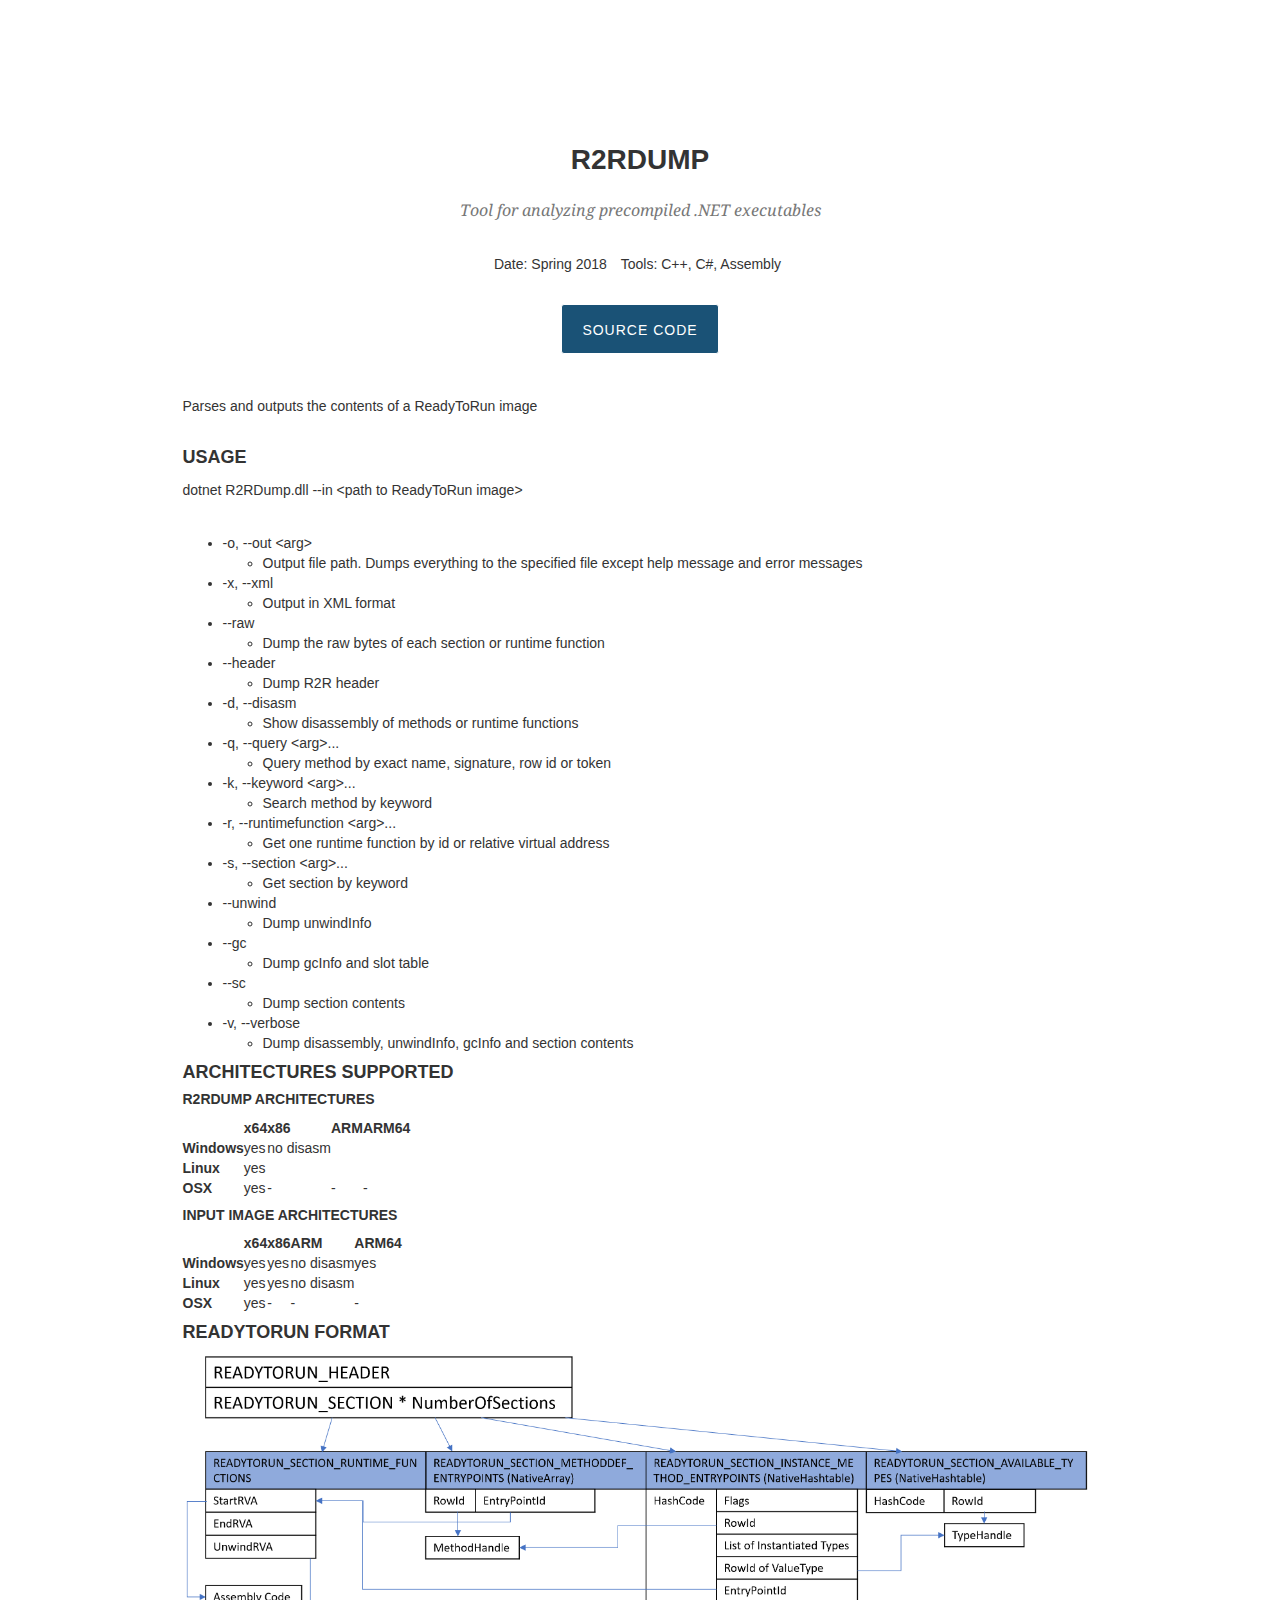
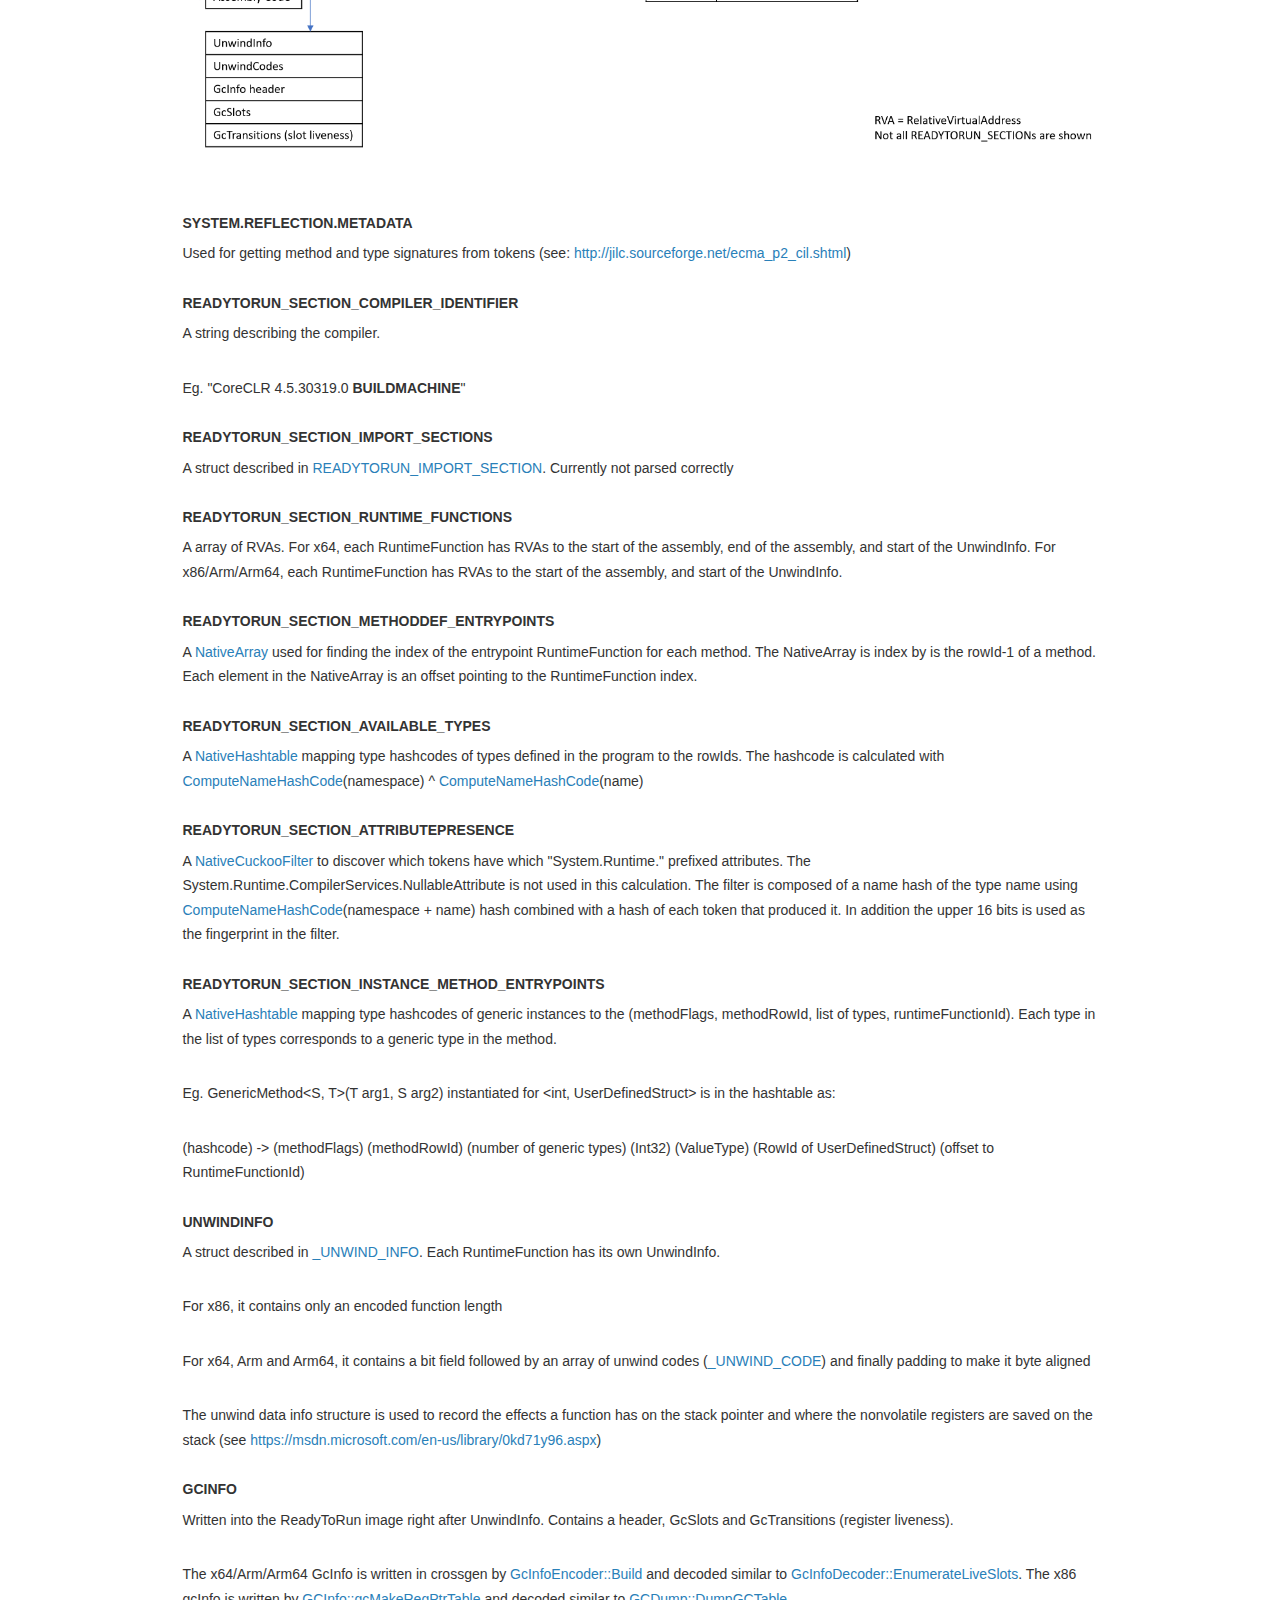
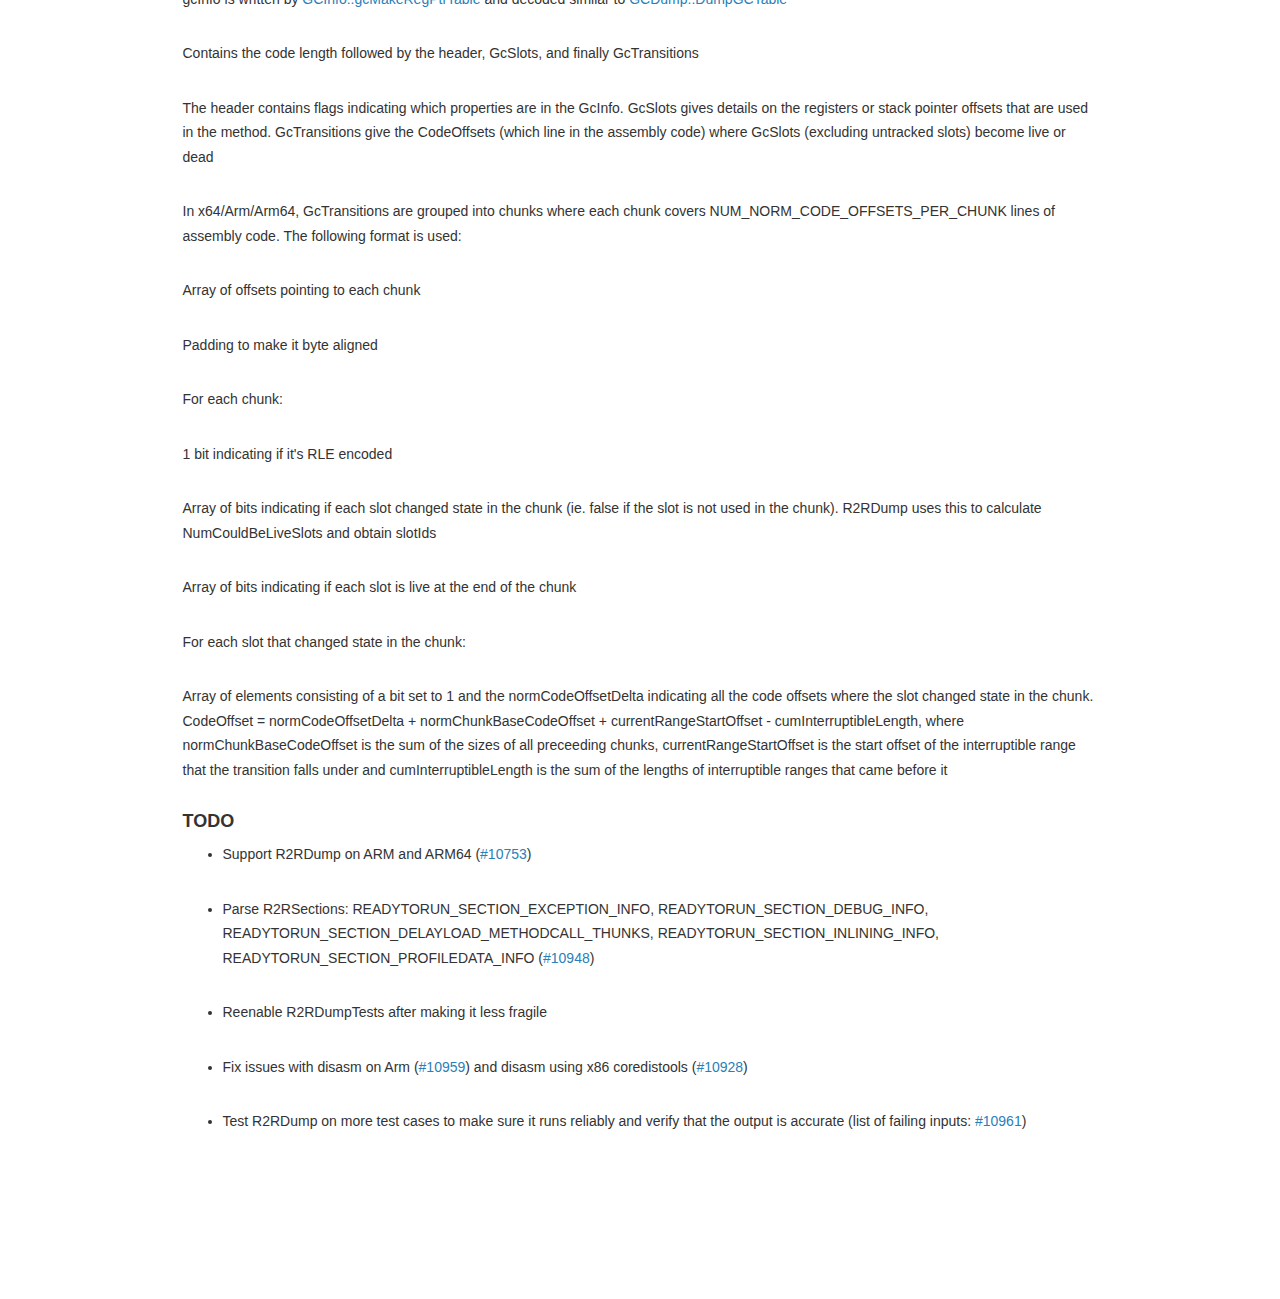
<file: r2rdump.html>
<!DOCTYPE html>
<html lang="en">

<head>

    <meta charset="utf-8">
    <meta http-equiv="X-UA-Compatible" content="IE=edge">
    <meta name="viewport" content="width=device-width, initial-scale=1">
    <meta name="description" content="">
    <meta name="author" content="">

    <title>R2RDump</title>
    
    <link rel="shortcut icon" type="image/x-icon" href="img/yu.png" />

    <!-- Bootstrap Core CSS -->
    <link href="css/bootstrap.min.css" rel="stylesheet">

    <!-- Custom CSS -->
    <link href="css/index.css" rel="stylesheet">

	
	<!--jQuery -->
    <script src="js/jquery.js"></script>
	
    <!-- Custom Fonts -->
    <link href="font-awesome/css/font-awesome.min.css" rel="stylesheet" type="text/css">
	<link rel="stylesheet" href="font-mfizz/font-mfizz.css">
	<link href='https://fonts.googleapis.com/css?family=Kaushan+Script' rel='stylesheet' type='text/css'> <!--logo-->
	<link href='https://fonts.googleapis.com/css?family=Droid+Serif:400,700,400italic,700italic' rel='stylesheet' type='text/css'>
	
</head>

<body id="page-top" class="index">

<div class="portfolio-modal " id="portfolioModal1">
        <div class="modal-content">
            <div class="container">
                <div class="row">
                    <div class="col-sm-10 col-sm-offset-1">
                        <div class="modal-body">
                            <!-- Project Details Go Here -->
                            <h2>R2RDump</h2>
                            <p class="item-intro text-muted">Tool for analyzing precompiled .NET executables</p>
							
							<ul class="list-inline">
                                <li>Date: Spring 2018</li>
								<li>Tools: C++, C#, Assembly</li>
                            </ul>
                            <p><a class="btn btn-details" style="height:50px;" href="https://github.com/dotnet/runtime/tree/c5a3f49c88d3d907a56ec8d18f783426de5144e9/src/coreclr/src/tools/r2rdump" target="_blank">Source Code</a></p>
							
                            
                            <div class="row">
								<div class="col-sm-12" style="text-align: left !important;">
                                    <p align=left>Parses and outputs the contents of a ReadyToRun image</p>

                                    <h4 align=left>Usage</h4>
                                    <p>dotnet R2RDump.dll --in &lt;path to ReadyToRun image&gt;</p>
                                    <ul>
                                    <li>-o, --out &lt;arg&gt;
                                    <ul>
                                    <li>Output file path. Dumps everything to the specified file except help message and error messages</li>
                                    </ul>
                                    </li>
                                    <li>-x, --xml
                                    <ul>
                                    <li>Output in XML format</li>
                                    </ul>
                                    </li>
                                    <li>--raw
                                    <ul>
                                    <li>Dump the raw bytes of each section or runtime function</li>
                                    </ul>
                                    </li>
                                    <li>--header
                                    <ul>
                                    <li>Dump R2R header</li>
                                    </ul>
                                    </li>
                                    <li>-d, --disasm
                                    <ul>
                                    <li>Show disassembly of methods or runtime functions</li>
                                    </ul>
                                    </li>
                                    <li>-q, --query &lt;arg&gt;...
                                    <ul>
                                    <li>Query method by exact name, signature, row id or token</li>
                                    </ul>
                                    </li>
                                    <li>-k, --keyword &lt;arg&gt;...
                                    <ul>
                                    <li>Search method by keyword</li>
                                    </ul>
                                    </li>
                                    <li>-r, --runtimefunction &lt;arg&gt;...
                                    <ul>
                                    <li>Get one runtime function by id or relative virtual address</li>
                                    </ul>
                                    </li>
                                    <li>-s, --section &lt;arg&gt;...
                                    <ul>
                                    <li>Get section by keyword</li>
                                    </ul>
                                    </li>
                                    <li>--unwind
                                    <ul>
                                    <li>Dump unwindInfo</li>
                                    </ul>
                                    </li>
                                    <li>--gc
                                    <ul>
                                    <li>Dump gcInfo and slot table</li>
                                    </ul>
                                    </li>
                                    <li>--sc
                                    <ul>
                                    <li>Dump section contents</li>
                                    </ul>
                                    </li>
                                    <li>-v, --verbose
                                    <ul>
                                    <li>Dump disassembly, unwindInfo, gcInfo and section contents</li>
                                    </ul>
                                    </li>
                                    </ul>
                                    
                                    <h4>Architectures Supported</h4>
                                    <h5>R2RDump Architectures</h5>
                                    <table>
                                    <thead>
                                    <tr>
                                    <th></th>
                                    <th>x64</th>
                                    <th>x86</th>
                                    <th>ARM</th>
                                    <th>ARM64</th>
                                    </tr>
                                    </thead>
                                    <tbody>
                                    <tr>
                                    <td><strong>Windows</strong></td>
                                    <td>yes</td>
                                    <td>no disasm</td>
                                    <td></td>
                                    <td></td>
                                    </tr>
                                    <tr>
                                    <td><strong>Linux</strong></td>
                                    <td>yes</td>
                                    <td></td>
                                    <td></td>
                                    <td></td>
                                    </tr>
                                    <tr>
                                    <td><strong>OSX</strong></td>
                                    <td>yes</td>
                                    <td>-</td>
                                    <td>-</td>
                                    <td>-</td>
                                    </tr>
                                    </tbody>
                                    </table>
                                    <h5>Input Image Architectures</h5>
                                    <table>
                                    <thead>
                                    <tr>
                                    <th></th>
                                    <th>x64</th>
                                    <th>x86</th>
                                    <th>ARM</th>
                                    <th>ARM64</th>
                                    </tr>
                                    </thead>
                                    <tbody>
                                    <tr>
                                    <td><strong>Windows</strong></td>
                                    <td>yes</td>
                                    <td>yes</td>
                                    <td>no disasm</td>
                                    <td>yes</td>
                                    </tr>
                                    <tr>
                                    <td><strong>Linux</strong></td>
                                    <td>yes</td>
                                    <td>yes</td>
                                    <td>no disasm</td>
                                    <td></td>
                                    </tr>
                                    <tr>
                                    <td><strong>OSX</strong></td>
                                    <td>yes</td>
                                    <td>-</td>
                                    <td>-</td>
                                    <td>-</td>
                                    </tr>
                                    </tbody>
                                    </table>
                                    
                                    <h4>ReadyToRun Format</h4>
                                    <p><a target="_blank" rel="noopener noreferrer" href="/dotnet/runtime/blob/c5a3f49c88d3d907a56ec8d18f783426de5144e9/src/coreclr/src/tools/r2rdump/R2RFormat.png"><img src="img/portfolio/thumb/r2rdump.png" alt="R2RFormat" style="max-width: 100%;"></a></p>
                                    <h5>System.Reflection.Metadata</h5>
                                    <p>Used for getting method and type signatures from tokens (see: <a href="http://jilc.sourceforge.net/ecma_p2_cil.shtml" rel="nofollow">http://jilc.sourceforge.net/ecma_p2_cil.shtml</a>)</p>
                                    <h5>READYTORUN_SECTION_COMPILER_IDENTIFIER</h5>
                                    <p>A string describing the compiler.</p>
                                    <p>Eg. "CoreCLR 4.5.30319.0 <strong>BUILDMACHINE</strong>"</p>
                                    <h5>READYTORUN_SECTION_IMPORT_SECTIONS</h5>
                                    <p>A struct described in <a href="/dotnet/runtime/blob/c5a3f49c88d3d907a56ec8d18f783426de5144e9/src/coreclr/src/inc/readytorun.h">READYTORUN_IMPORT_SECTION</a>. Currently not parsed correctly</p>
                                    <h5>READYTORUN_SECTION_RUNTIME_FUNCTIONS</h5>
                                    <p>A array of RVAs. For x64, each RuntimeFunction has RVAs to the start of the assembly, end of the assembly, and start of the UnwindInfo. For x86/Arm/Arm64, each RuntimeFunction has RVAs to the start of the assembly, and start of the UnwindInfo.</p>
                                    <h5>READYTORUN_SECTION_METHODDEF_ENTRYPOINTS</h5>
                                    <p>A <a href="/dotnet/runtime/blob/c5a3f49c88d3d907a56ec8d18f783426de5144e9/src/coreclr/src/tools/r2rdump/NativeArray.cs">NativeArray</a> used for finding the index of the entrypoint RuntimeFunction for each method. The NativeArray is index by is the rowId-1 of a method. Each element in the NativeArray is an offset pointing to the RuntimeFunction index.</p>
                                    <h5>READYTORUN_SECTION_AVAILABLE_TYPES</h5>
                                    <p>A <a href="/dotnet/runtime/blob/c5a3f49c88d3d907a56ec8d18f783426de5144e9/src/coreclr/src/tools/r2rdump/NativeHashtable.cs">NativeHashtable</a> mapping type hashcodes of types defined in the program to the rowIds. The hashcode is calculated with <a href="/dotnet/runtime/blob/c5a3f49c88d3d907a56ec8d18f783426de5144e9/src/coreclr/src/vm/typehashingalgorithms.h">ComputeNameHashCode</a>(namespace) ^ <a href="/dotnet/runtime/blob/c5a3f49c88d3d907a56ec8d18f783426de5144e9/src/coreclr/src/vm/typehashingalgorithms.h">ComputeNameHashCode</a>(name)</p>
                                    <h5>READYTORUN_SECTION_ATTRIBUTEPRESENCE</h5>
                                    <p>A <a href="/dotnet/runtime/blob/c5a3f49c88d3d907a56ec8d18f783426de5144e9/src/coreclr/src/tools/r2rdump/NativeHashtable.cs">NativeCuckooFilter</a> to discover which tokens have which "System.Runtime." prefixed attributes. The System.Runtime.CompilerServices.NullableAttribute is not used in this calculation. The filter is composed of a name hash of the type name using <a href="/dotnet/runtime/blob/c5a3f49c88d3d907a56ec8d18f783426de5144e9/src/coreclr/src/vm/typehashingalgorithms.h">ComputeNameHashCode</a>(namespace + name) hash combined with a hash of each token that produced it. In addition the upper 16 bits is used as the fingerprint in the filter.</p>
                                    <h5>READYTORUN_SECTION_INSTANCE_METHOD_ENTRYPOINTS</h5>
                                    <p>A <a href="/dotnet/runtime/blob/c5a3f49c88d3d907a56ec8d18f783426de5144e9/src/coreclr/src/tools/r2rdump/NativeHashtable.cs">NativeHashtable</a> mapping type hashcodes of generic instances to the (methodFlags, methodRowId, list of types, runtimeFunctionId). Each type in the list of types corresponds to a generic type in the method.</p>
                                    <p>Eg. GenericMethod&lt;S, T&gt;(T arg1, S arg2) instantiated for &lt;int, UserDefinedStruct&gt; is in the hashtable as:</p>
                                    <p>(hashcode) -&gt; (methodFlags) (methodRowId) (number of generic types) (Int32) (ValueType) (RowId of UserDefinedStruct) (offset to RuntimeFunctionId)</p>
                                    <h5>UnwindInfo</h5>
                                    <p>A struct described in <a href="/dotnet/runtime/blob/c5a3f49c88d3d907a56ec8d18f783426de5144e9/src/coreclr/src/inc/win64unwind.h">_UNWIND_INFO</a>. Each RuntimeFunction has its own UnwindInfo.</p>
                                    <p>For x86, it contains only an encoded function length</p>
                                    <p>For x64, Arm and Arm64, it contains a bit field followed by an array of unwind codes (<a href="/dotnet/runtime/blob/c5a3f49c88d3d907a56ec8d18f783426de5144e9/src/coreclr/src/inc/win64unwind.h">_UNWIND_CODE</a>) and finally padding to make it byte aligned</p>
                                    <p>The unwind data info structure is used to record the effects a function has on the stack pointer and where the nonvolatile registers are saved on the stack (see <a href="https://msdn.microsoft.com/en-us/library/0kd71y96.aspx" rel="nofollow">https://msdn.microsoft.com/en-us/library/0kd71y96.aspx</a>)</p>
                                    <h5>GcInfo</h5>
                                    <p>Written into the ReadyToRun image right after UnwindInfo. Contains a header, GcSlots and GcTransitions (register liveness).</p>
                                    <p>The x64/Arm/Arm64 GcInfo is written in crossgen by <a href="/dotnet/runtime/blob/c5a3f49c88d3d907a56ec8d18f783426de5144e9/src/coreclr/src/gcinfo/gcinfoencoder.cpp">GcInfoEncoder::Build</a> and decoded similar to <a href="/dotnet/runtime/blob/c5a3f49c88d3d907a56ec8d18f783426de5144e9/src/coreclr/src/vm/gcinfodecoder.cpp">GcInfoDecoder::EnumerateLiveSlots</a>. The x86 gcInfo is written by <a href="/dotnet/runtime/blob/c5a3f49c88d3d907a56ec8d18f783426de5144e9/src/coreclr/src/jit/gcencode.cpp">GCInfo::gcMakeRegPtrTable</a> and decoded similar to <a href="/dotnet/runtime/blob/c5a3f49c88d3d907a56ec8d18f783426de5144e9/src/coreclr/src/gcdump/i386/gcdumpx86.cpp">GCDump::DumpGCTable</a></p>
                                    <p>Contains the code length followed by the header, GcSlots, and finally GcTransitions</p>
                                    <p>The header contains flags indicating which properties are in the GcInfo. GcSlots gives details on the registers or stack pointer offsets that are used in the method. GcTransitions give the CodeOffsets (which line in the assembly code) where GcSlots (excluding untracked slots) become live or dead</p>
                                    <p>In x64/Arm/Arm64, GcTransitions are grouped into chunks where each chunk covers NUM_NORM_CODE_OFFSETS_PER_CHUNK lines of assembly code. The following format is used:</p>
                                    <p>Array of offsets pointing to each chunk</p>
                                    <p>Padding to make it byte aligned</p>
                                    <p>For each chunk:</p>
                                    <p>1 bit indicating if it's RLE encoded</p>
                                    <p>Array of bits indicating if each slot changed state in the chunk (ie. false if the slot is not used in the chunk). R2RDump uses this to calculate NumCouldBeLiveSlots and obtain slotIds</p>
                                    <p>Array of bits indicating if each slot is live at the end of the chunk</p>
                                    <p>For each slot that changed state in the chunk:</p>
                                    <p>Array of elements consisting of a bit set to 1 and the normCodeOffsetDelta indicating all the code offsets where the slot changed state in the chunk. CodeOffset = normCodeOffsetDelta + normChunkBaseCodeOffset + currentRangeStartOffset - cumInterruptibleLength, where normChunkBaseCodeOffset is the sum of the sizes of all preceeding chunks, currentRangeStartOffset is the start offset of the interruptible range that the transition falls under and cumInterruptibleLength is the sum of the lengths of interruptible ranges that came before it</p>
                                    
                                    <h4>Todo</h4>
                                    <ul>
                                    <li>
                                    <p>Support R2RDump on ARM and ARM64 (<a class="issue-link js-issue-link" data-error-text="Failed to load title" data-id="557909823" data-permission-text="Title is private" data-url="https://github.com/dotnet/runtime/issues/10753" data-hovercard-type="issue" data-hovercard-url="/dotnet/runtime/issues/10753/hovercard" href="https://github.com/dotnet/runtime/issues/10753">#10753</a>)</p>
                                    </li>
                                    <li>
                                    <p>Parse R2RSections: READYTORUN_SECTION_EXCEPTION_INFO, READYTORUN_SECTION_DEBUG_INFO, READYTORUN_SECTION_DELAYLOAD_METHODCALL_THUNKS, READYTORUN_SECTION_INLINING_INFO, READYTORUN_SECTION_PROFILEDATA_INFO (<a class="issue-link js-issue-link" data-error-text="Failed to load title" data-id="557913837" data-permission-text="Title is private" data-url="https://github.com/dotnet/runtime/issues/10948" data-hovercard-type="issue" data-hovercard-url="/dotnet/runtime/issues/10948/hovercard" href="https://github.com/dotnet/runtime/issues/10948">#10948</a>)</p>
                                    </li>
                                    <li>
                                    <p>Reenable R2RDumpTests after making it less fragile</p>
                                    </li>
                                    <li>
                                    <p>Fix issues with disasm on Arm (<a class="issue-link js-issue-link" data-error-text="Failed to load title" data-id="557914076" data-permission-text="Title is private" data-url="https://github.com/dotnet/runtime/issues/10959" data-hovercard-type="issue" data-hovercard-url="/dotnet/runtime/issues/10959/hovercard" href="https://github.com/dotnet/runtime/issues/10959">#10959</a>) and disasm using x86 coredistools (<a class="issue-link js-issue-link" data-error-text="Failed to load title" data-id="557913401" data-permission-text="Title is private" data-url="https://github.com/dotnet/runtime/issues/10928" data-hovercard-type="issue" data-hovercard-url="/dotnet/runtime/issues/10928/hovercard" href="https://github.com/dotnet/runtime/issues/10928">#10928</a>)</p>
                                    </li>
                                    <li>
                                    <p>Test R2RDump on more test cases to make sure it runs reliably and verify that the output is accurate (list of failing inputs: <a class="issue-link js-issue-link" data-error-text="Failed to load title" data-id="557914116" data-permission-text="Title is private" data-url="https://github.com/dotnet/runtime/issues/10961" data-hovercard-type="issue" data-hovercard-url="/dotnet/runtime/issues/10961/hovercard" href="https://github.com/dotnet/runtime/issues/10961">#10961</a>)</p>
                                    </li>
                                    </ul>
								</div>
							</div>
							
                        </div>
                    </div>
                </div>
            </div>
        </div>
    </div>
	
	    <!-- Bootstrap Core JavaScript -->
    <script src="js/bootstrap.min.js"></script>

    <!-- Plugin JavaScript -->
    <!--<script src="http://cdnjs.cloudflare.com/ajax/libs/jquery-easing/1.3/jquery.easing.min.js"></script>-->
	<script src="js/jquery.easing.min.js"></script>
    <script src="js/classie.js"></script>
    <script src="js/cbpAnimatedHeader.js"></script>

    <!-- Custom Theme JavaScript -->
    <script src="js/index.js"></script>

</body>
</html>
</file>
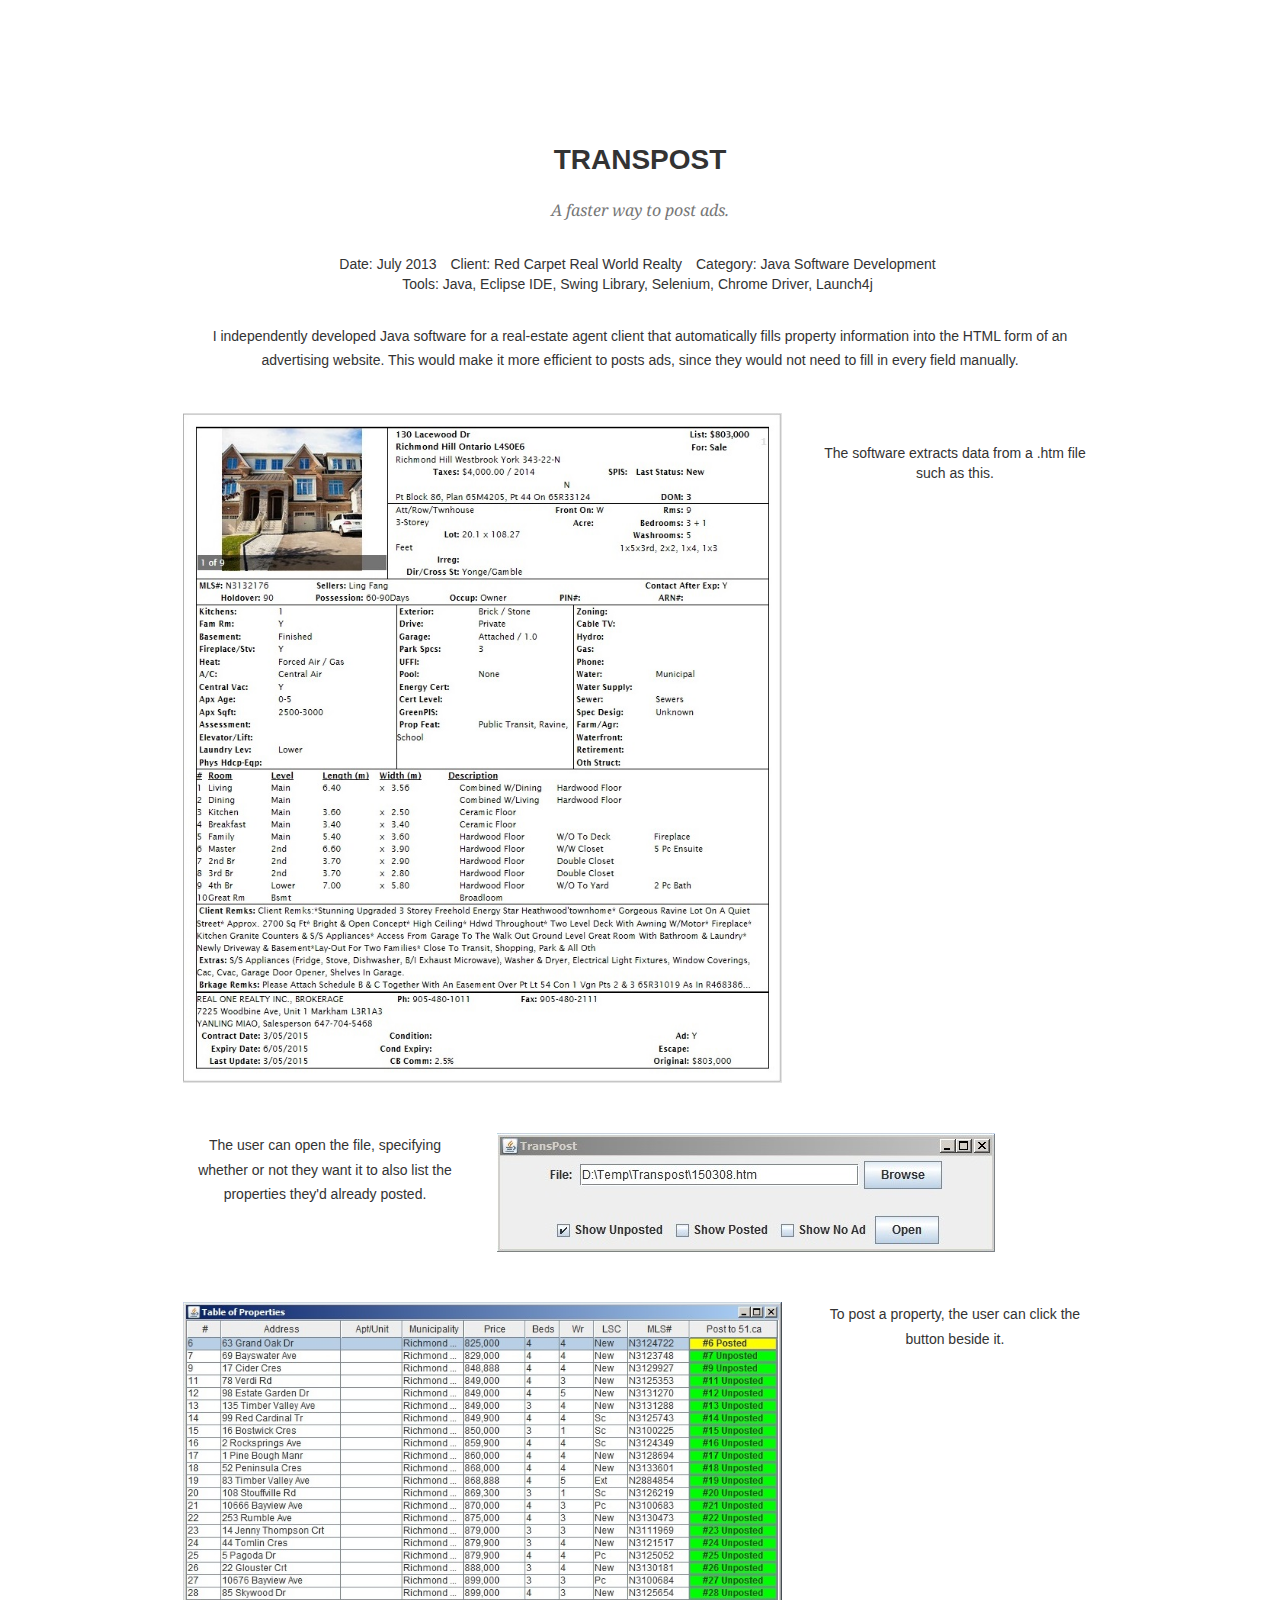
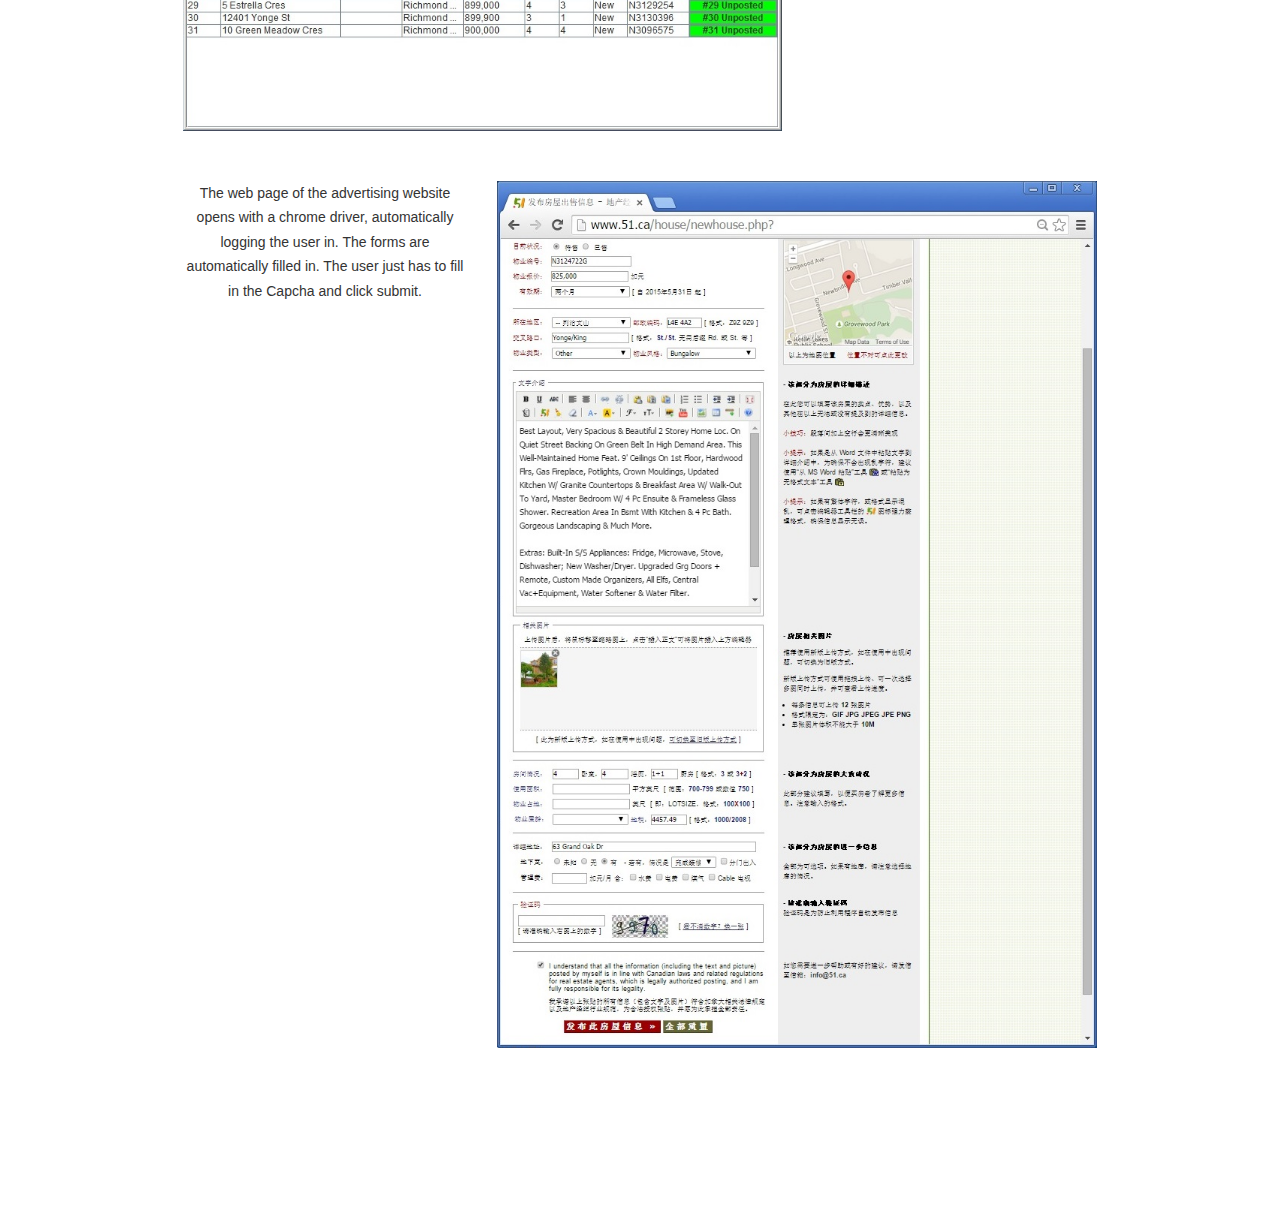
<file: transpost.html>
<!DOCTYPE html>
<html lang="en">

<head>

    <meta charset="utf-8">
    <meta http-equiv="X-UA-Compatible" content="IE=edge">
    <meta name="viewport" content="width=device-width, initial-scale=1">
    <meta name="description" content="">
    <meta name="author" content="">

    <title>Transpost</title>
    
    <link rel="shortcut icon" type="image/x-icon" href="img/yu.png" />

    <!-- Bootstrap Core CSS -->
    <link href="css/bootstrap.min.css" rel="stylesheet">

    <!-- Custom CSS -->
    <link href="css/index.css" rel="stylesheet">

	
	<!--jQuery -->
    <script src="js/jquery.js"></script>
	
    <!-- Custom Fonts -->
    <link href="font-awesome/css/font-awesome.min.css" rel="stylesheet" type="text/css">
	<link rel="stylesheet" href="font-mfizz/font-mfizz.css">
	<link href='https://fonts.googleapis.com/css?family=Kaushan+Script' rel='stylesheet' type='text/css'> <!--logo-->
	<link href='https://fonts.googleapis.com/css?family=Droid+Serif:400,700,400italic,700italic' rel='stylesheet' type='text/css'>
	
</head>

<body id="page-top" class="index">

<div class="portfolio-modal " id="portfolioModal1">
        <div class="modal-content">
            <div class="container">
                <div class="row">
                    <div class="col-sm-10 col-sm-offset-1">
                        <div class="modal-body">
                            <!-- Project Details Go Here -->
                            <h2>Transpost</h2>
                            <p class="item-intro text-muted">A faster way to post ads.</p>
							
							<ul class="list-inline">
                                <li>Date: July 2013</li>
                                <li>Client: Red Carpet Real World Realty</li>
                                <li>Category: Java Software Development</li>
								<li>Tools: Java, Eclipse IDE, Swing Library, Selenium, Chrome Driver, Launch4j</li>
                            </ul>
														
							<p>I independently developed Java software for a real-estate agent client that automatically fills property information into the HTML form of an advertising website. This would make it more efficient to posts ads, since they would not need to fill in every field manually.</p>
							<div class="row">
								<div class="col-sm-8">
									<img class="img-responsive" src="img/portfolio/transpost/data.jpg" alt="" border=1>
								</div>
								<div class="col-sm-4">
									</p>The software extracts data from a .htm file such as this.</p>
								</div>
							</div>
							<div class="row">
								<div class="col-sm-4">
									<p>The user can open the file, specifying whether or not they want it to also list the properties they'd already posted.</p>
								</div>
								<div class="col-sm-8">
									<img class="img-responsive" src="img/portfolio/transpost/start.jpg" alt="" border=1>
								</div>
							</div>
							<div class="row">
								<div class="col-sm-8">
									<img class="img-responsive" src="img/portfolio/transpost/table.jpg" alt="" border=1>
								</div>
								<div class="col-sm-4">
									<p>To post a property, the user can click the button beside it.</p>                            
								</div>
							</div>
							<div class="row">								
								<div class="col-sm-4">
									<p>The web page of the advertising website opens with a chrome driver, automatically logging the user in. The forms are automatically filled in. The user just has to fill in the Capcha and click submit.</p>                            
								</div>
								<div class="col-sm-8">
									<img class="img-responsive" src="img/portfolio/transpost/chrome.jpg" alt="" border=1>
								</div>
							</div>
                        </div>
                    </div>
                </div>
            </div>
        </div>
    </div>
	
	    <!-- Bootstrap Core JavaScript -->
    <script src="js/bootstrap.min.js"></script>

    <!-- Plugin JavaScript -->
    <!--<script src="http://cdnjs.cloudflare.com/ajax/libs/jquery-easing/1.3/jquery.easing.min.js"></script>-->
	<script src="js/jquery.easing.min.js"></script>
    <script src="js/classie.js"></script>
    <script src="js/cbpAnimatedHeader.js"></script>

    <!-- Custom Theme JavaScript -->
    <script src="js/index.js"></script>

</body>
</html>
</file>
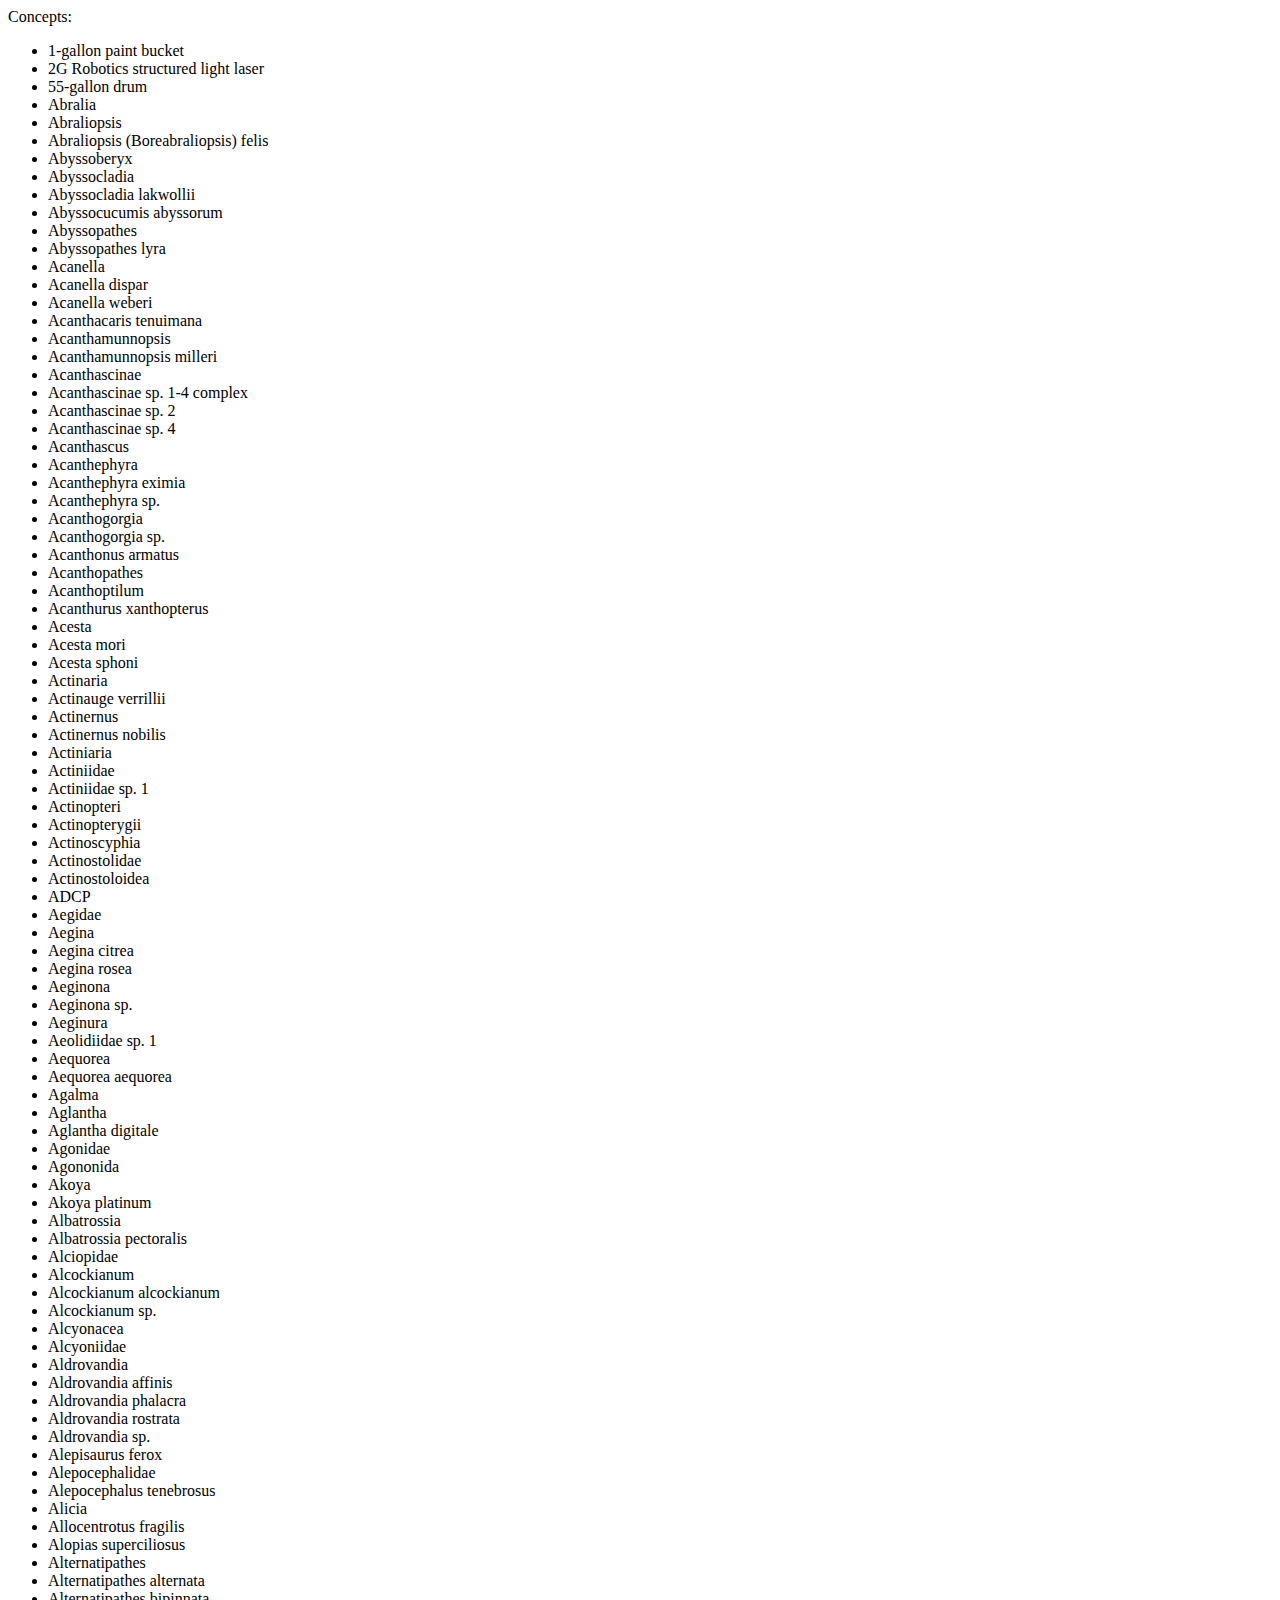
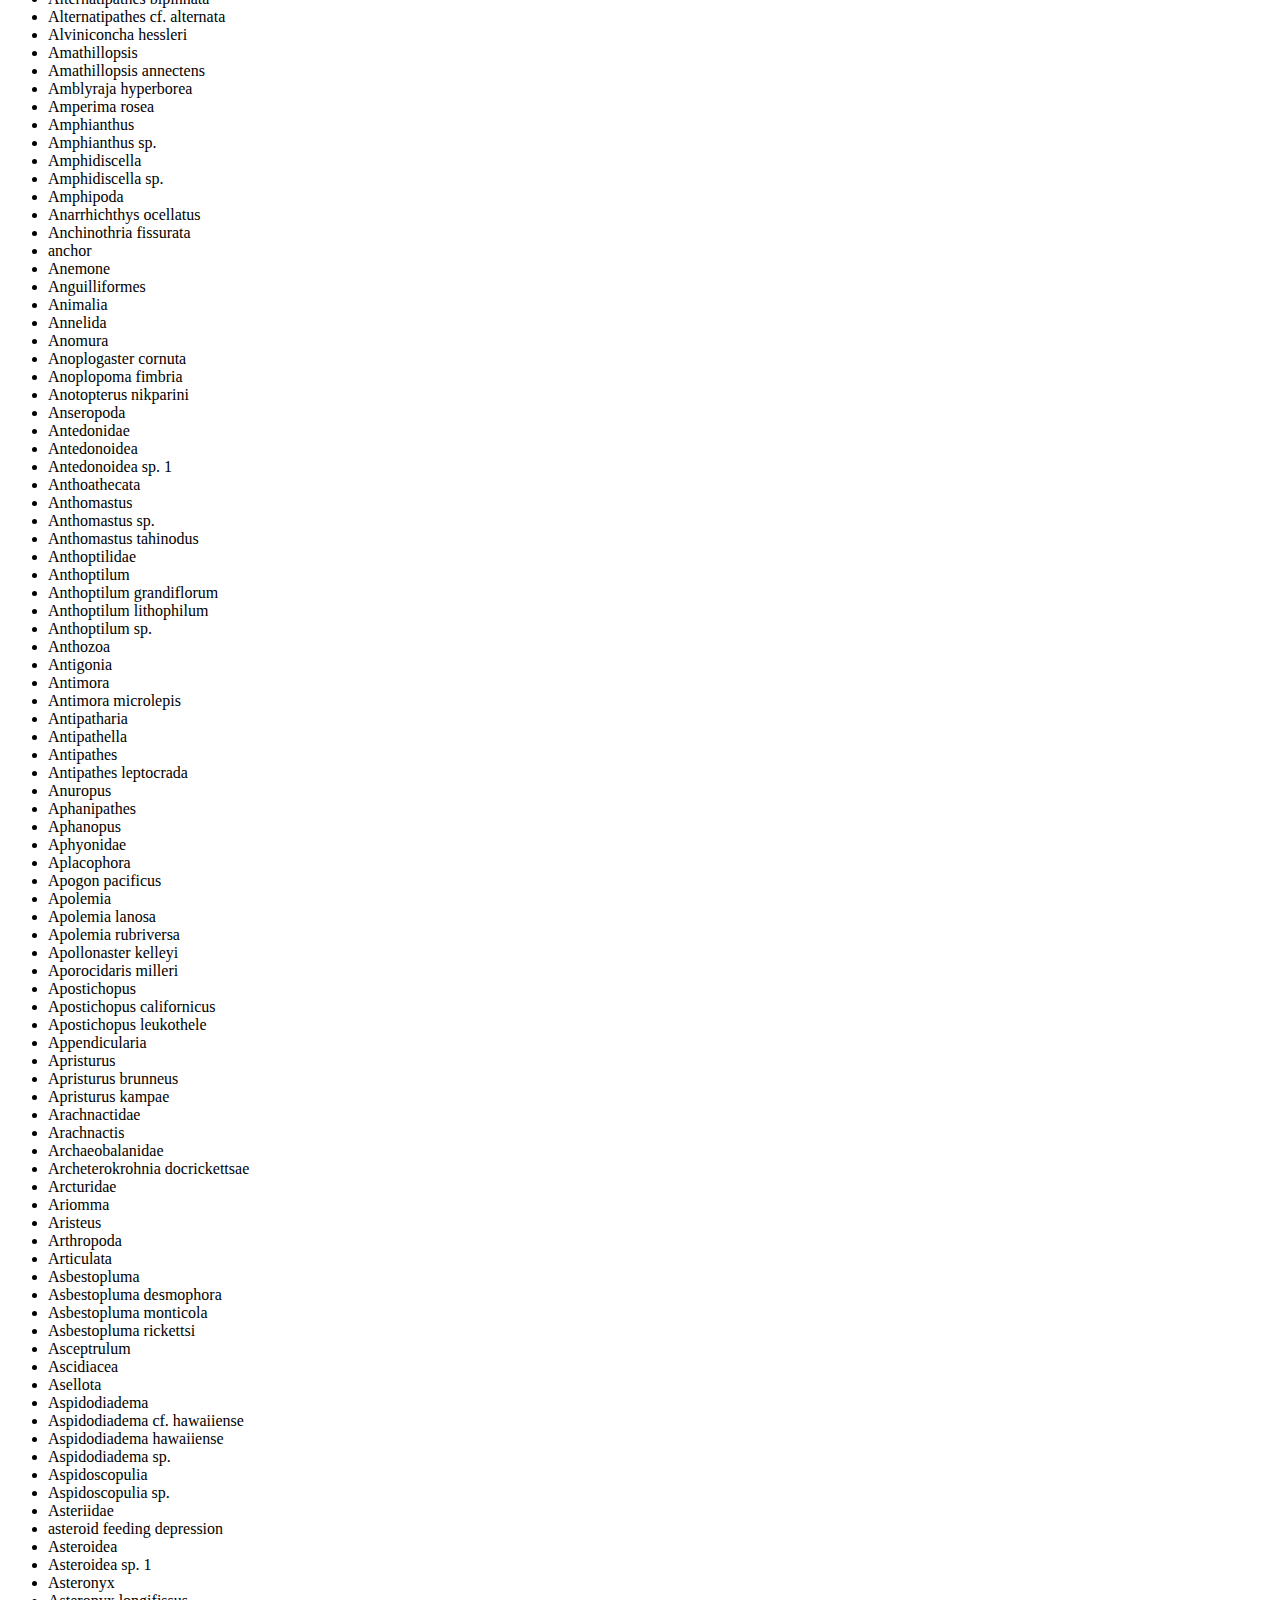
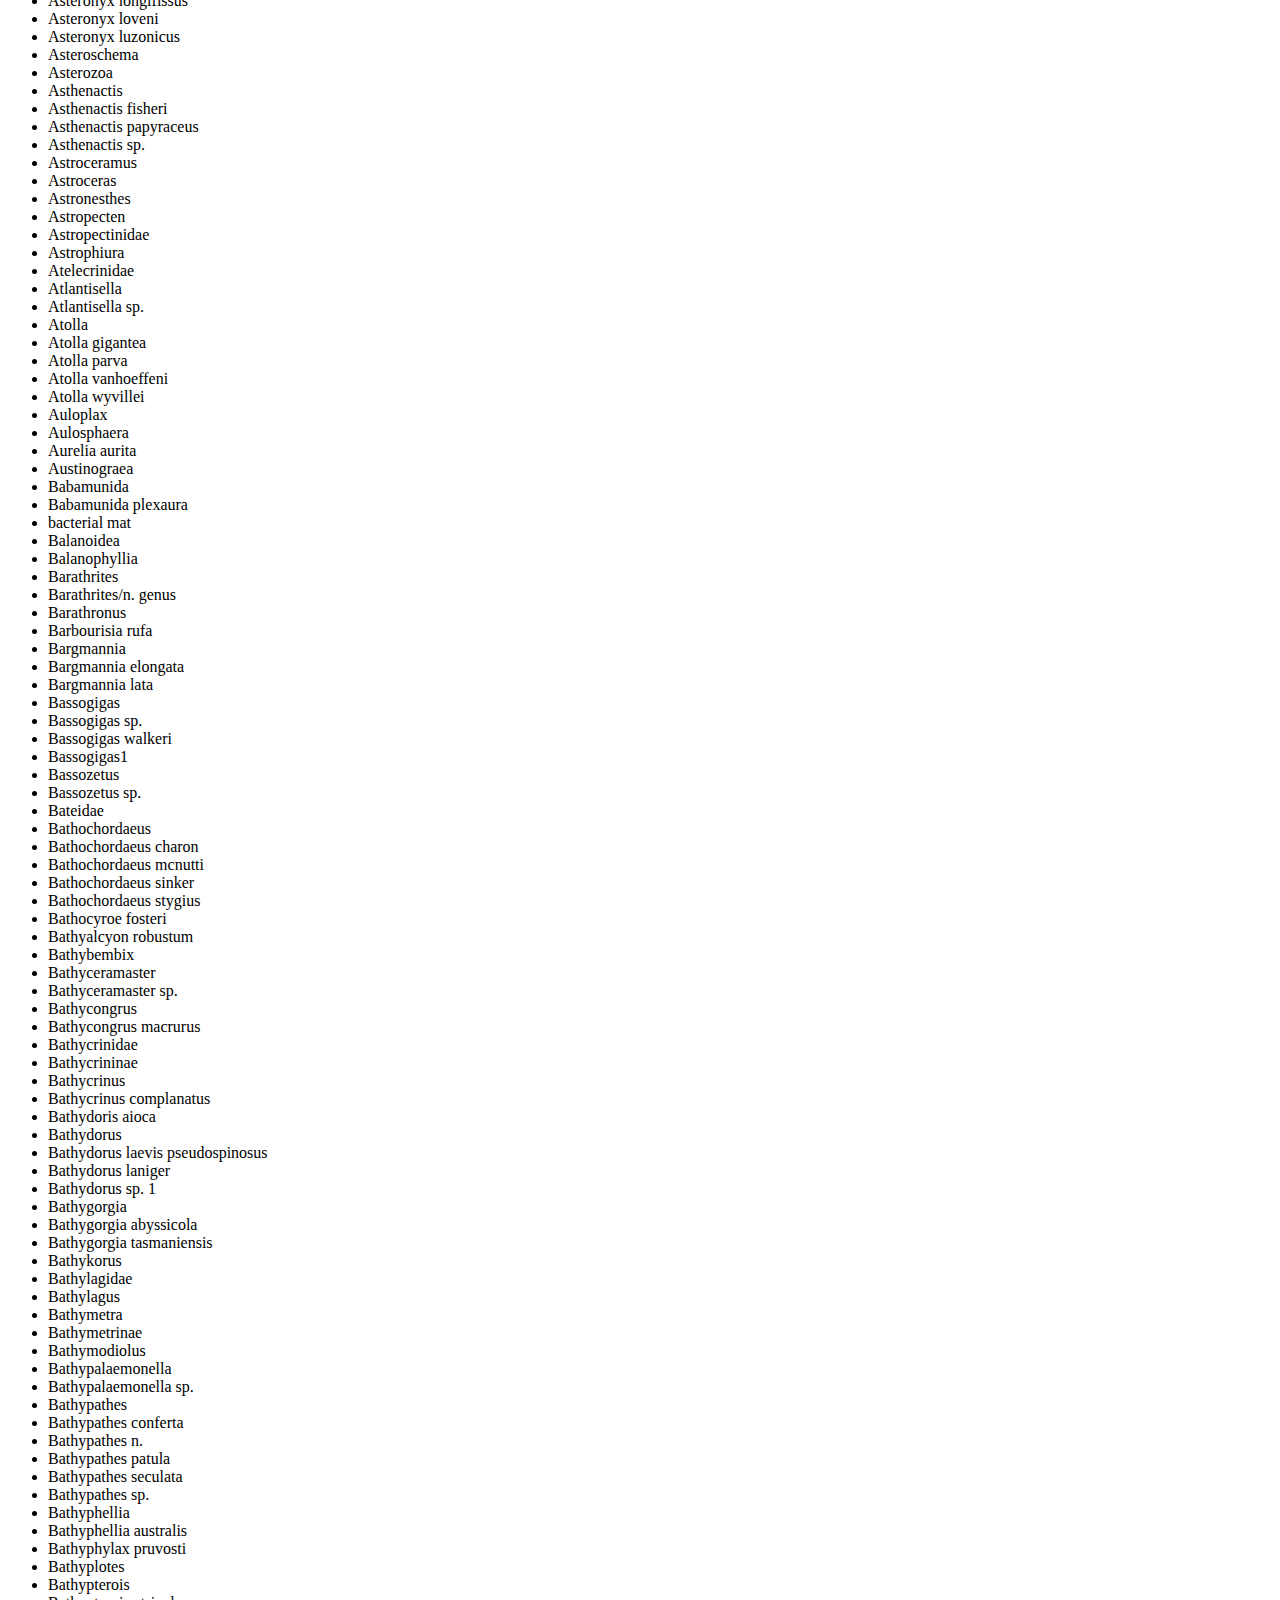
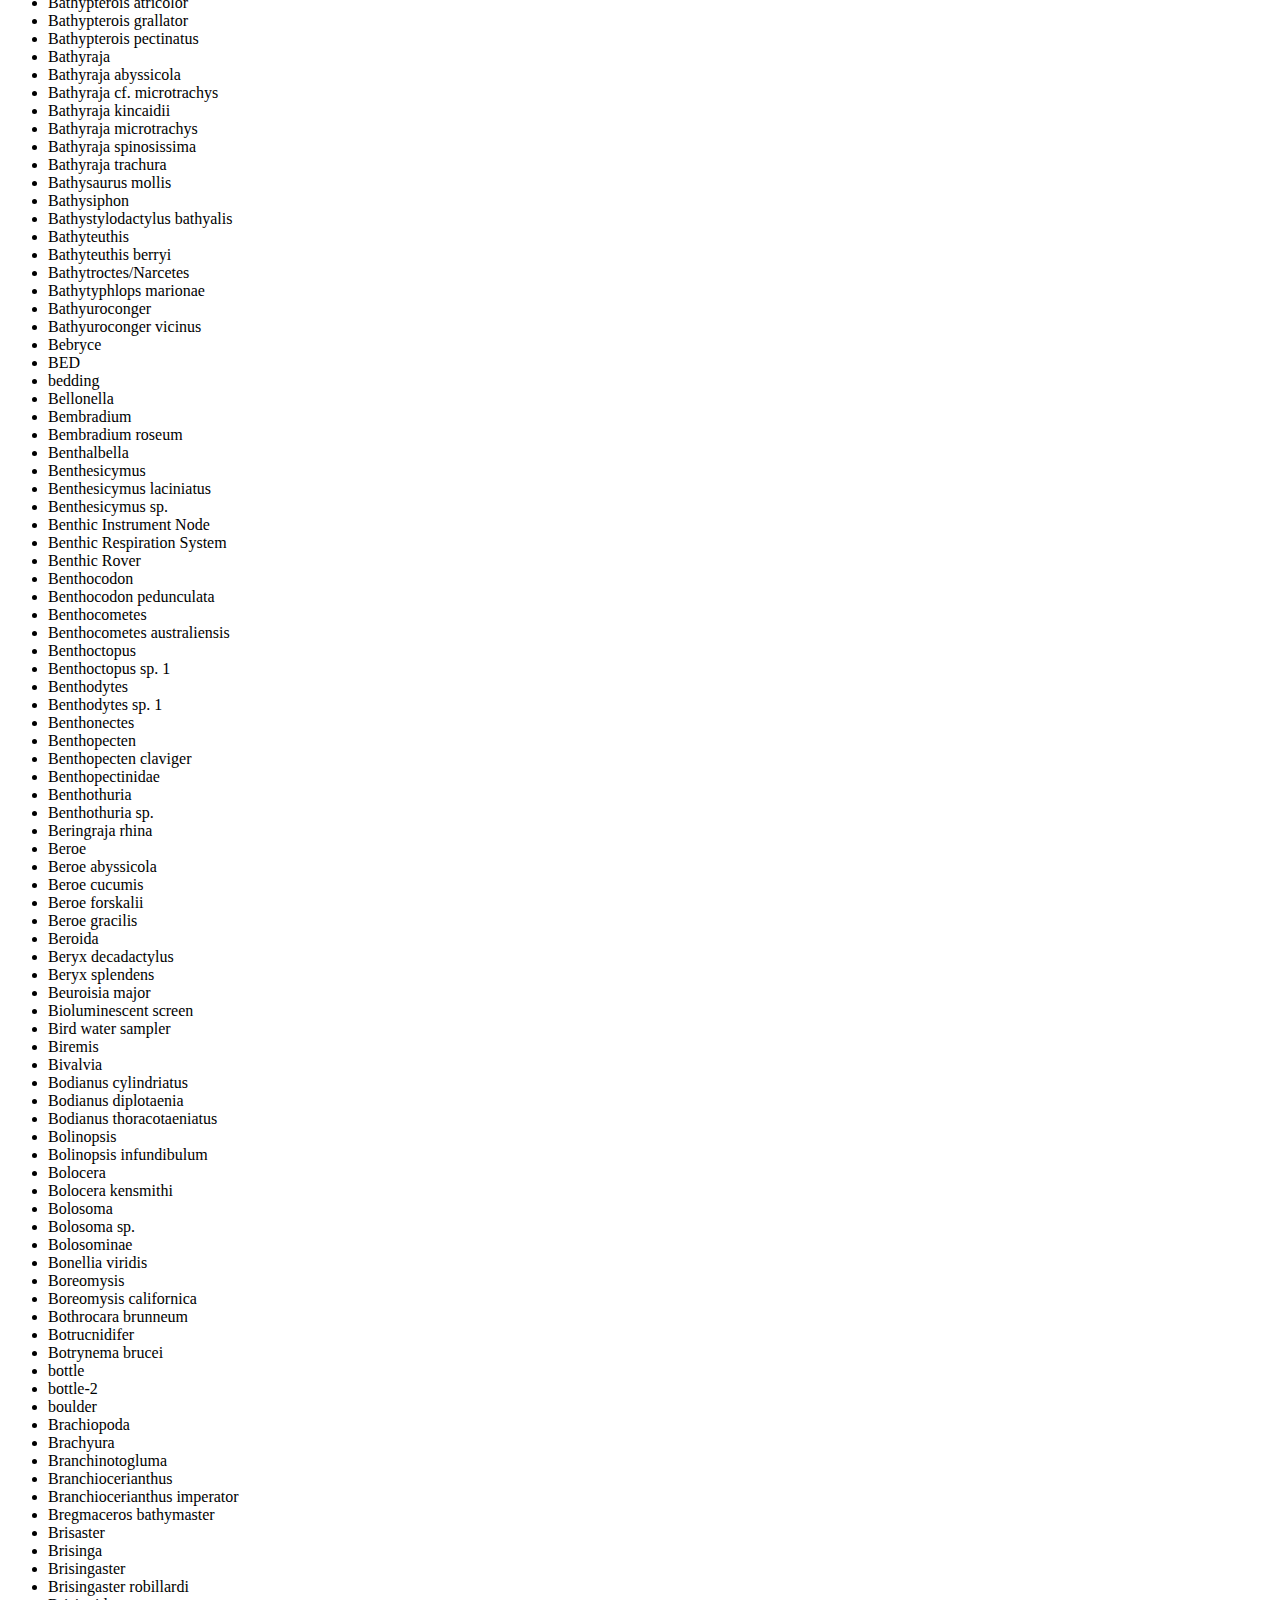
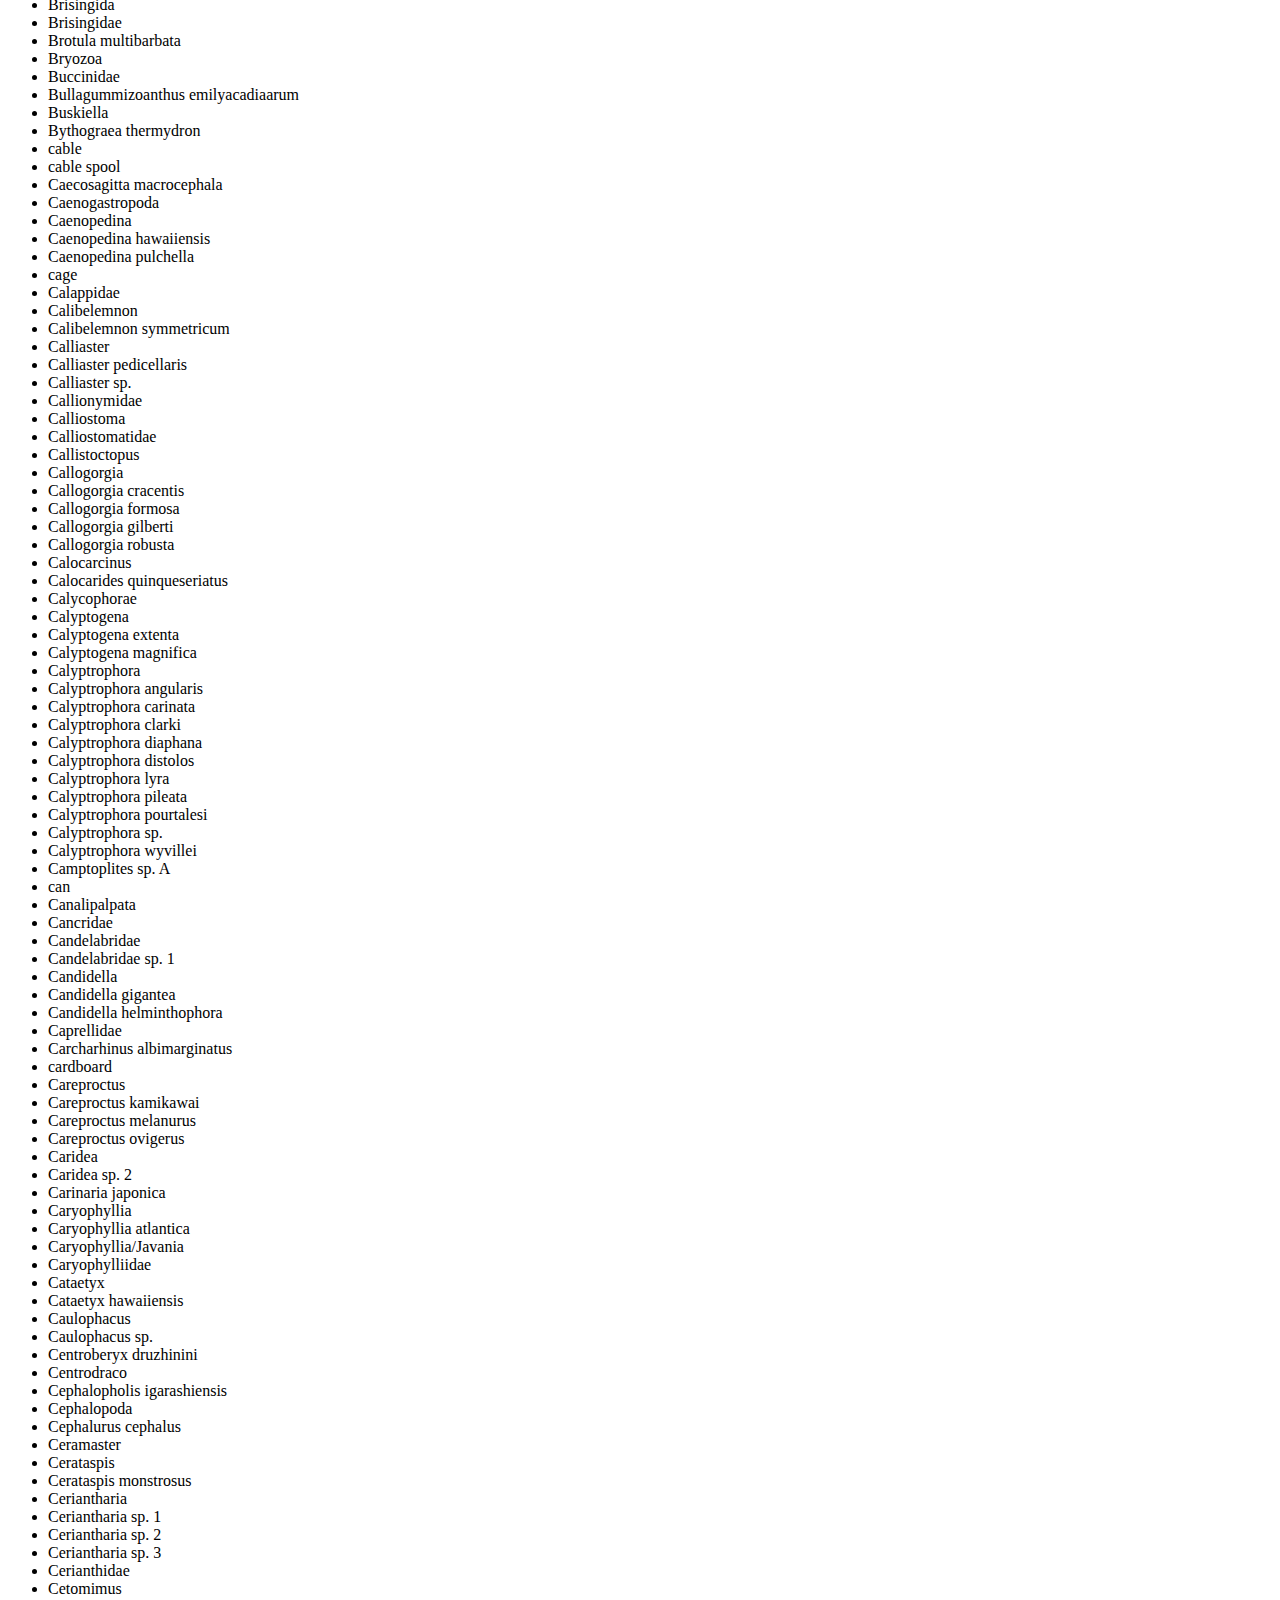
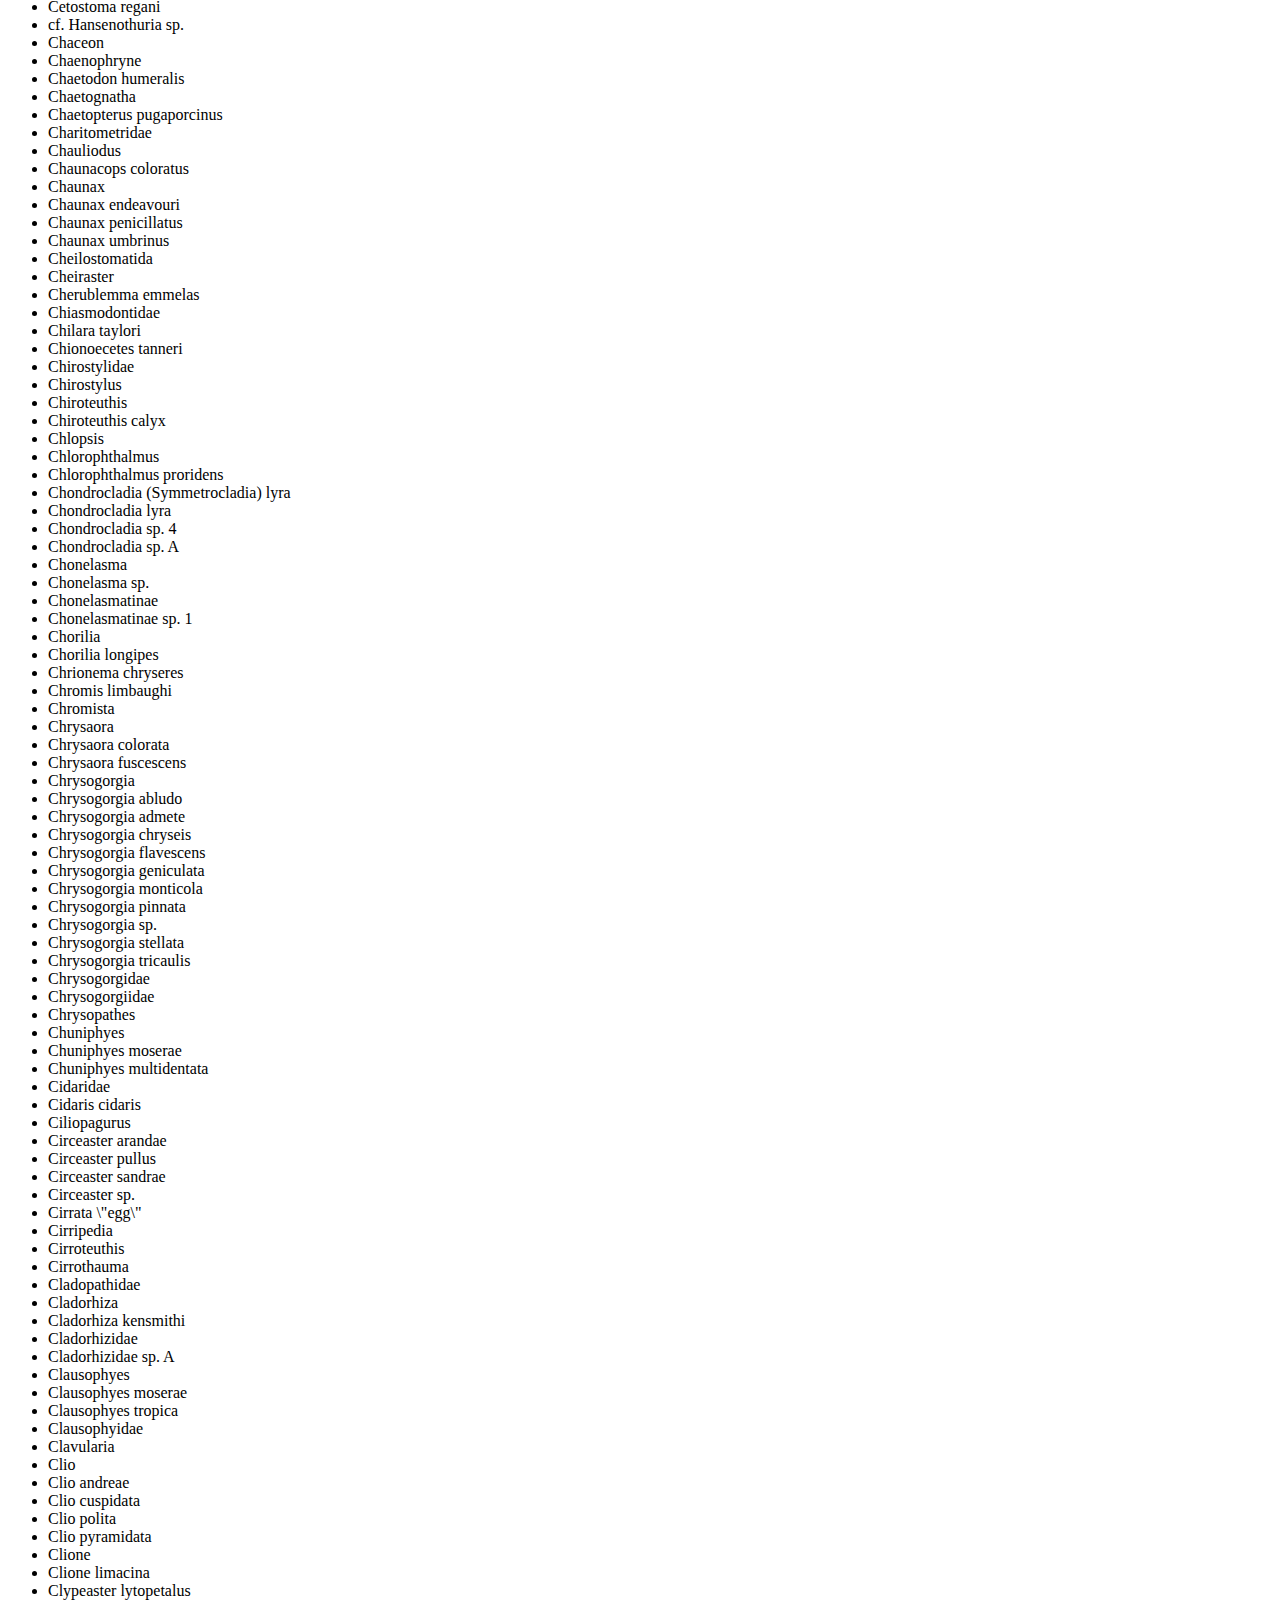
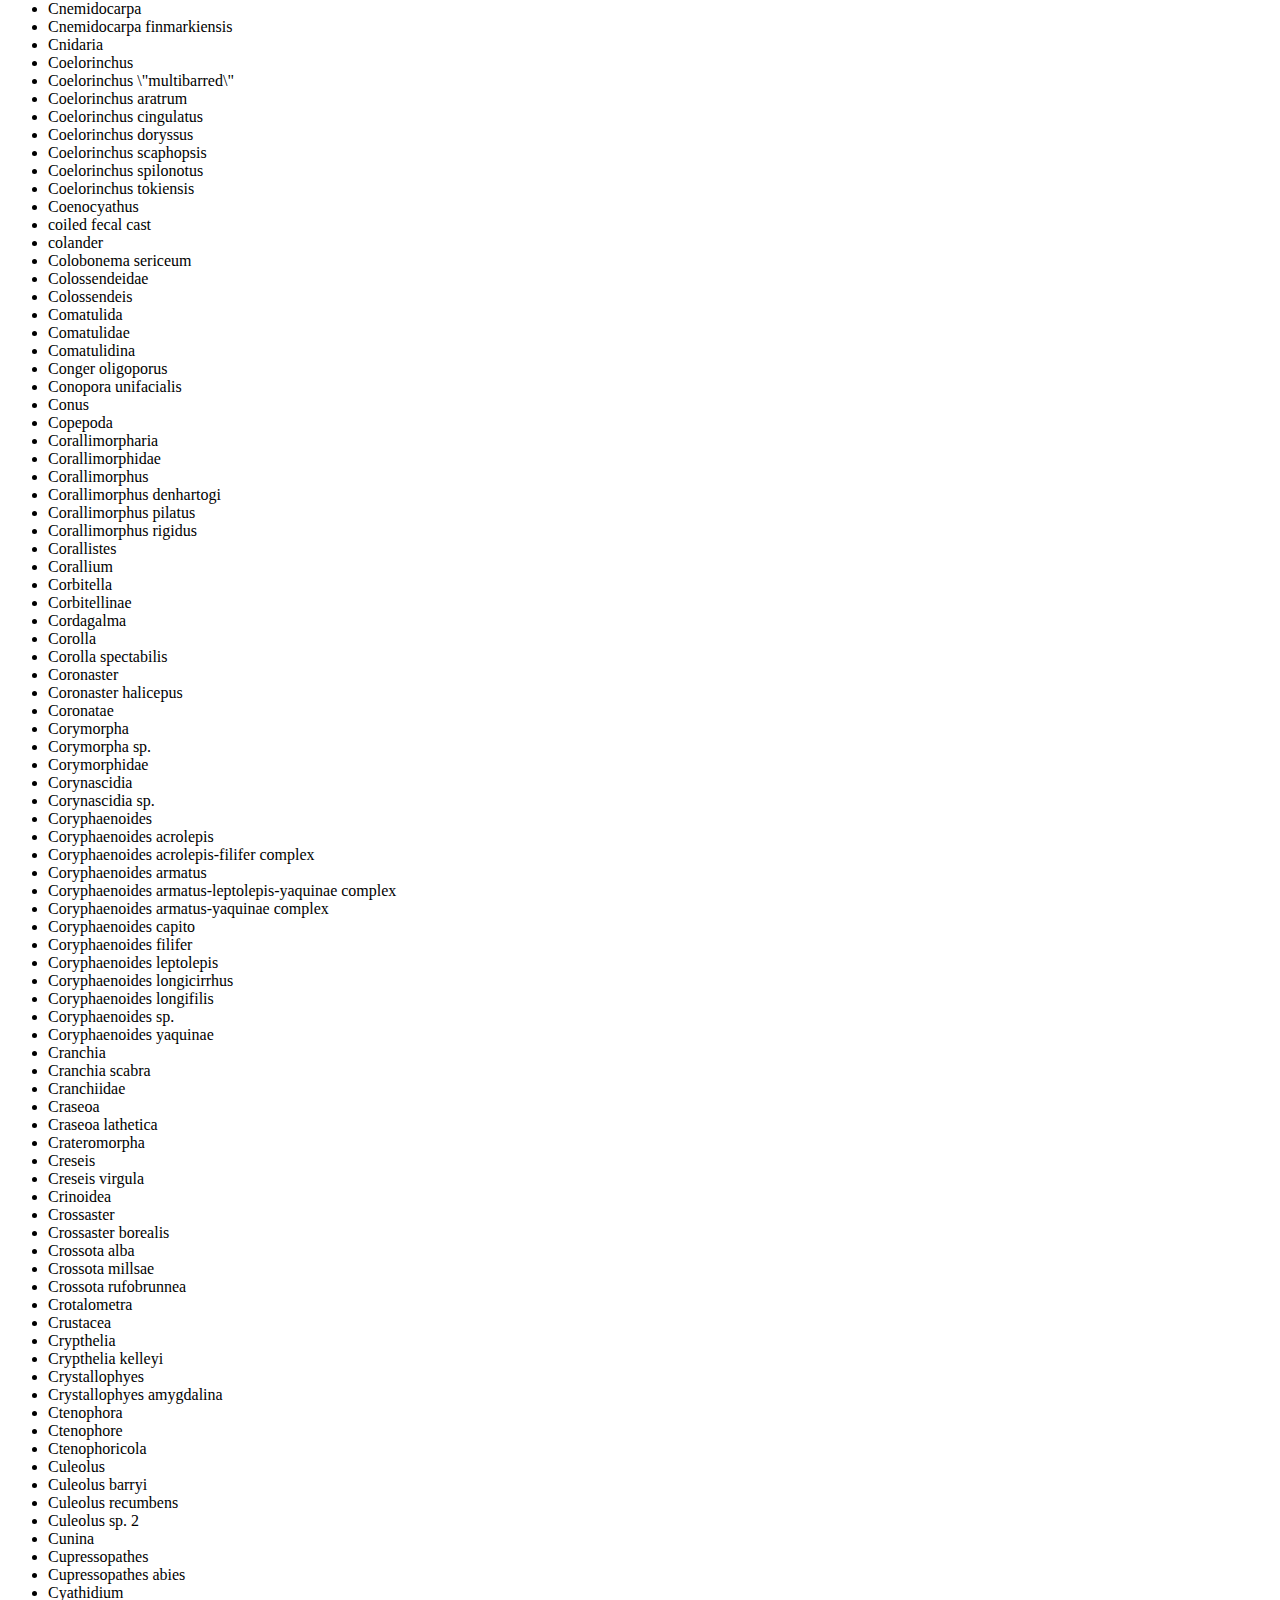
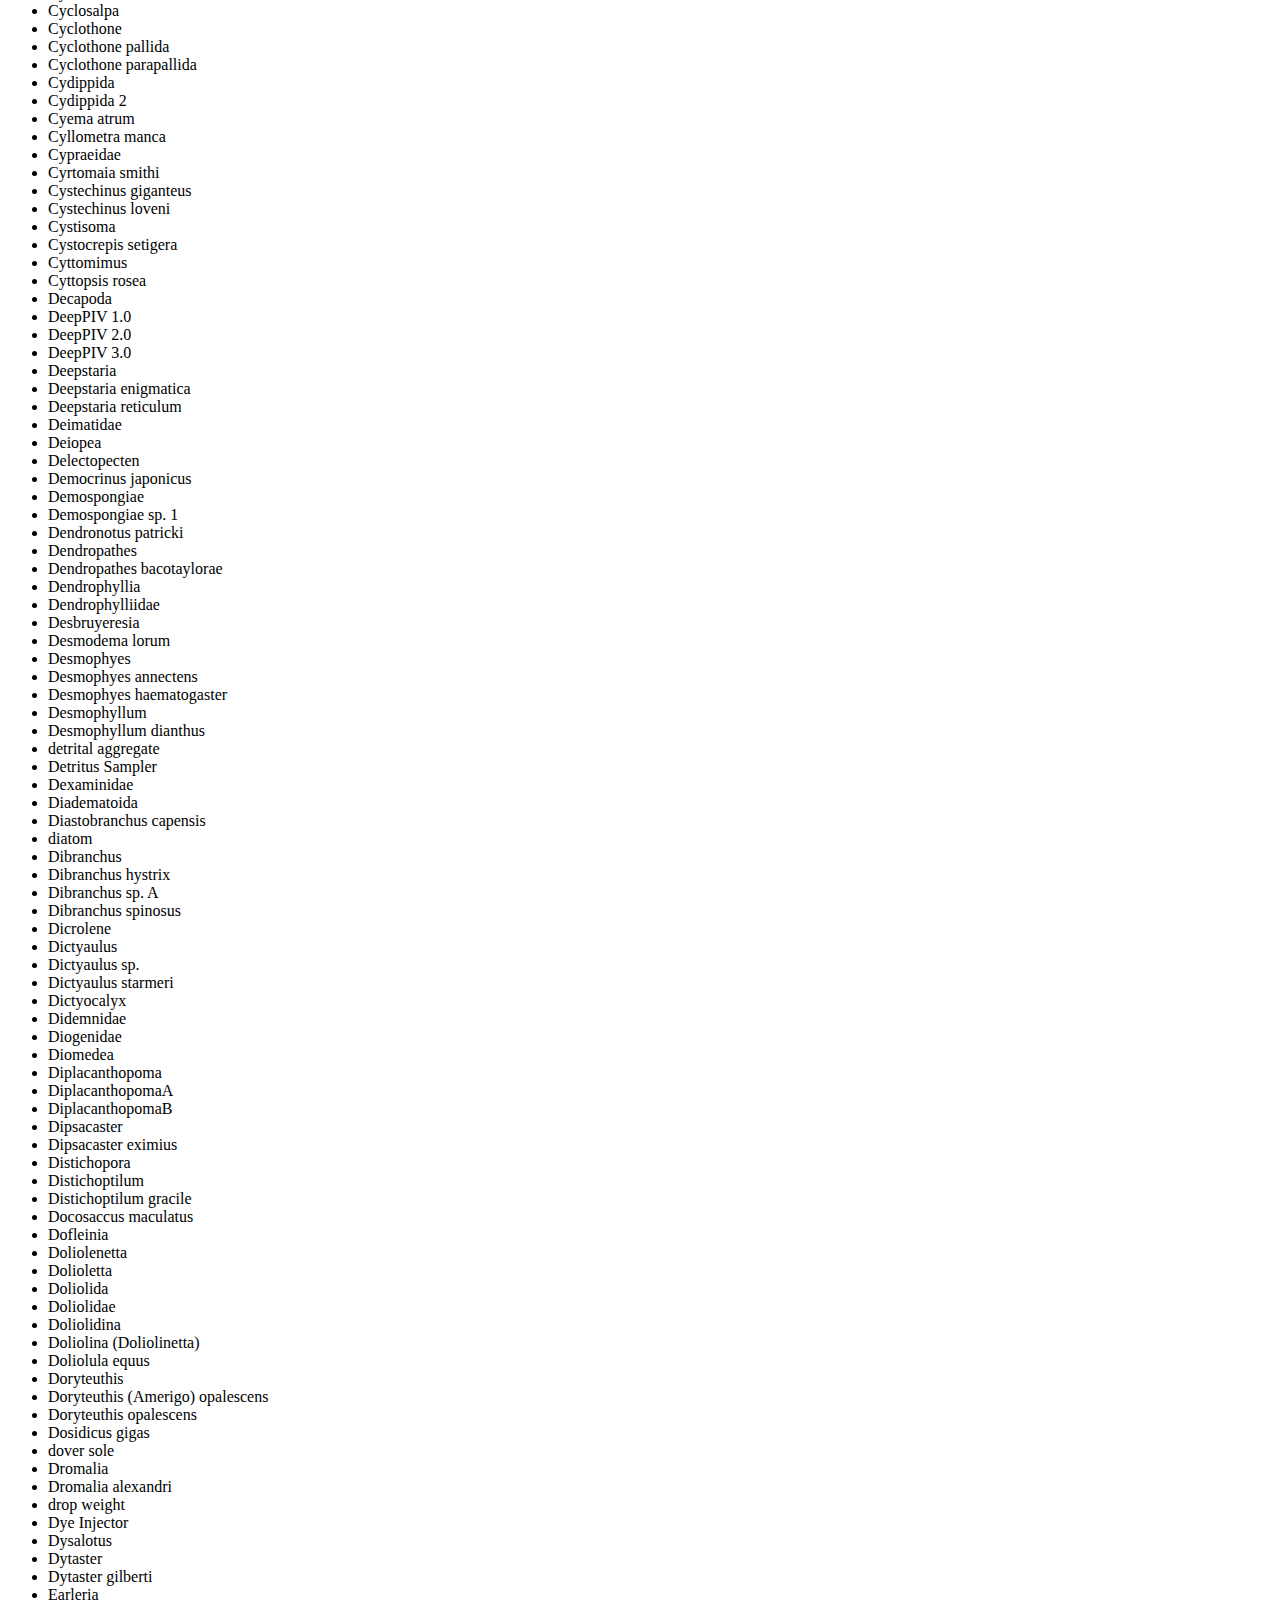
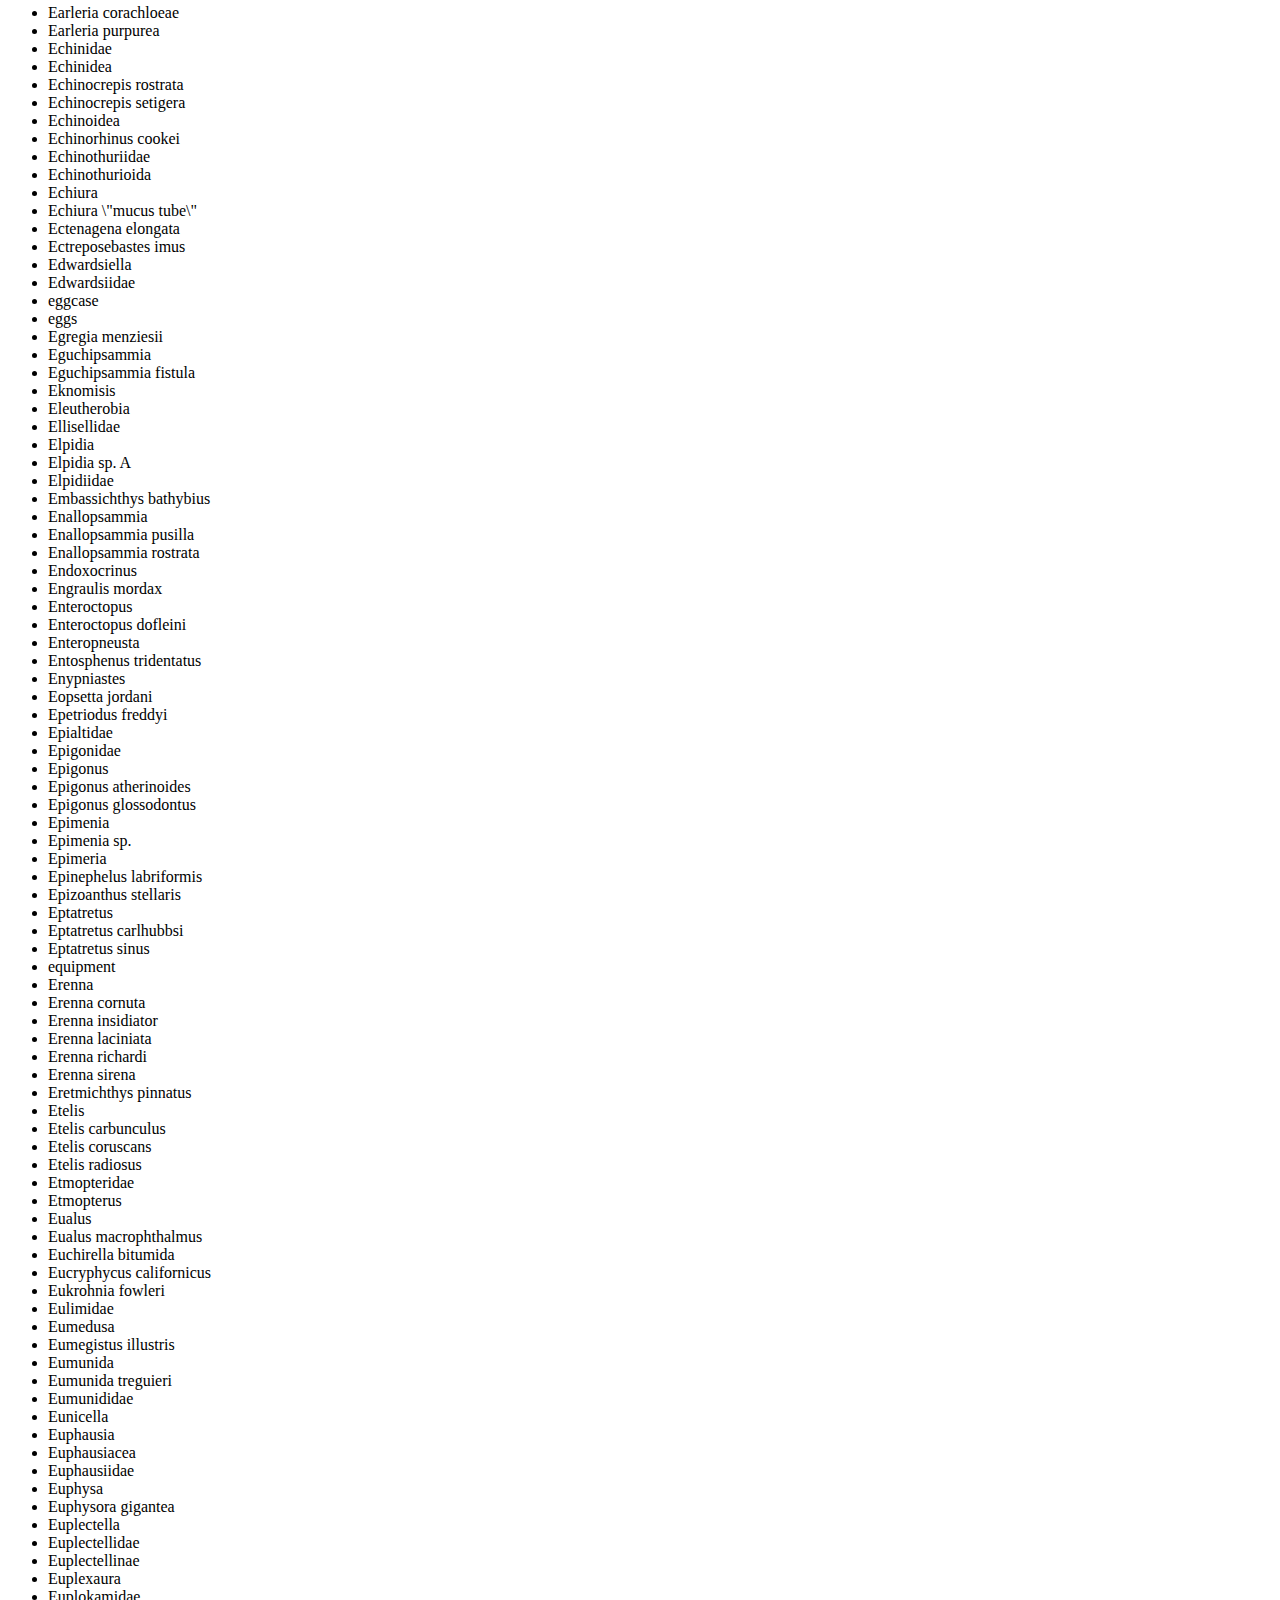
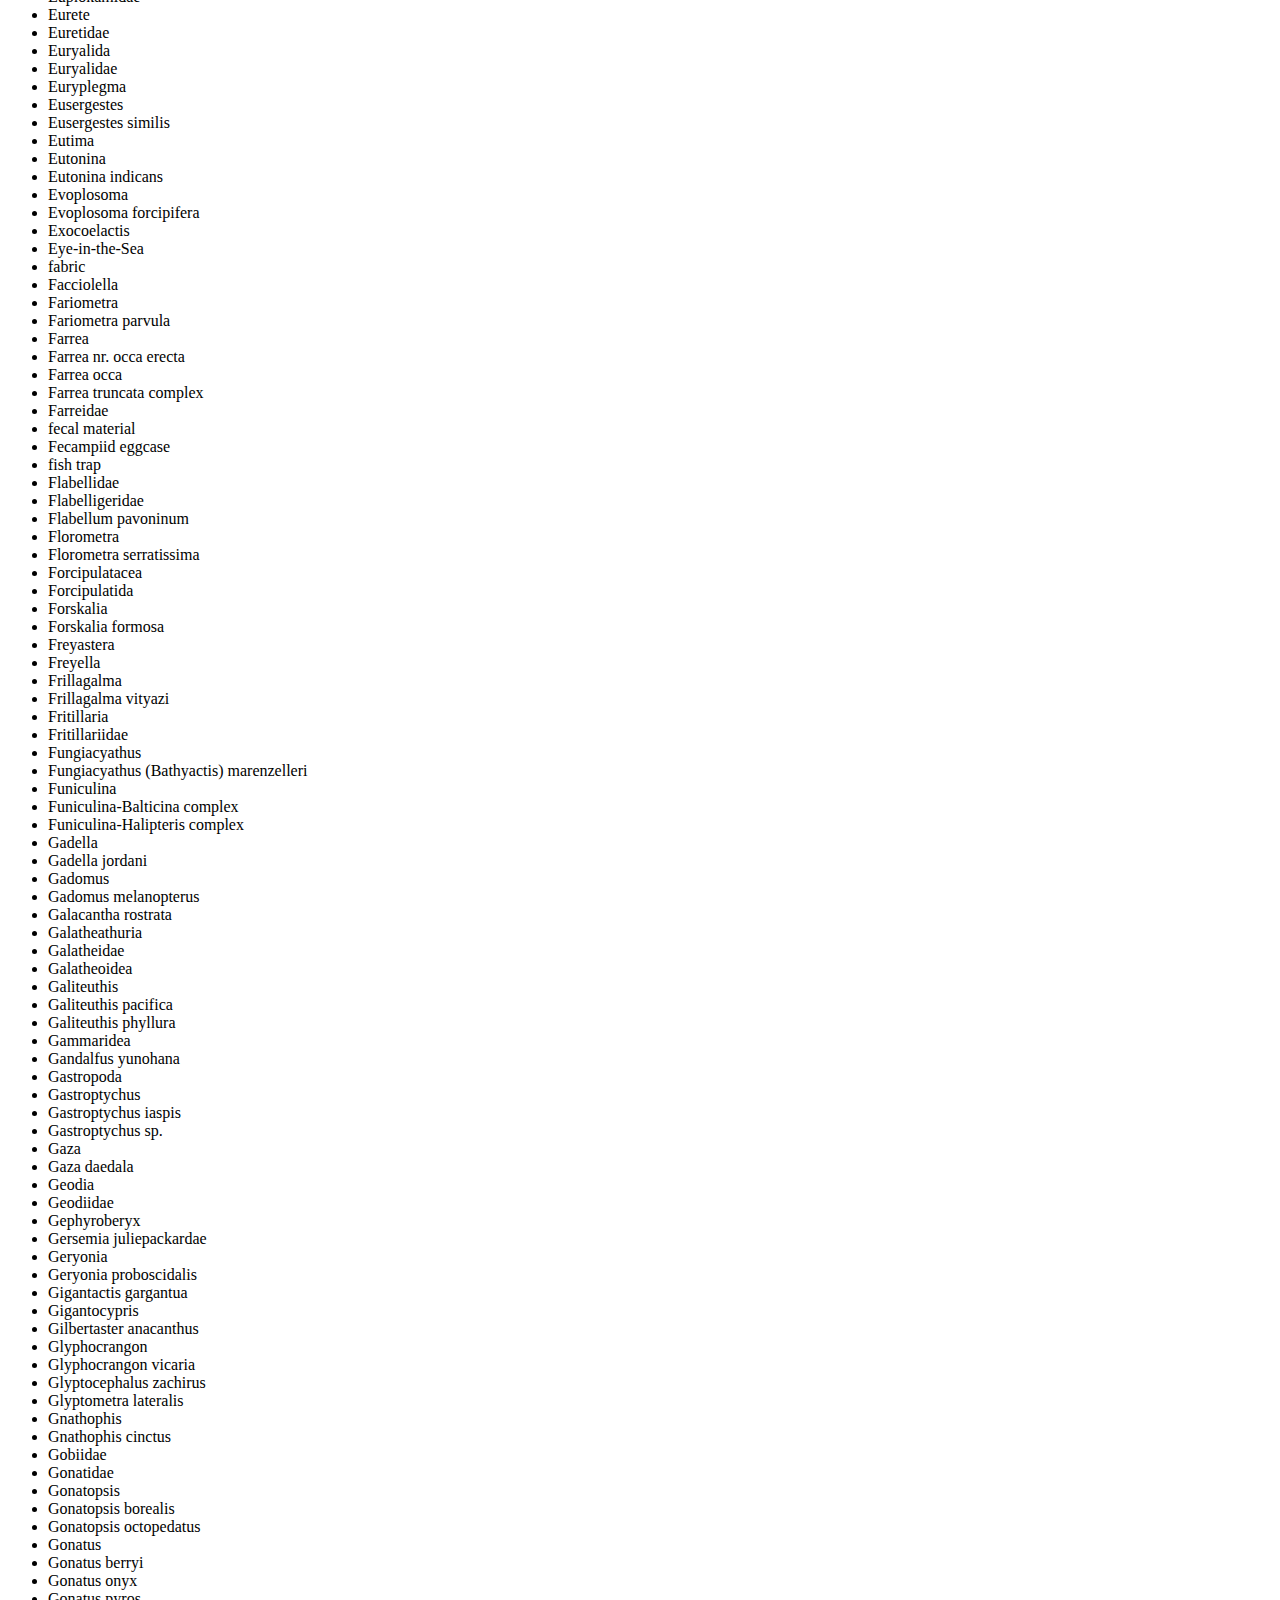
<file: files/concepts.html>
<html>
<p>Concepts: </p>
<ul>
<li>1-gallon paint bucket</li>
<li>2G Robotics structured light laser</li>
<li>55-gallon drum</li>
<li>Abralia</li>
<li>Abraliopsis</li>
<li>Abraliopsis (Boreabraliopsis) felis</li>
<li>Abyssoberyx</li>
<li>Abyssocladia</li>
<li>Abyssocladia lakwollii</li>
<li>Abyssocucumis abyssorum</li>
<li>Abyssopathes</li>
<li>Abyssopathes lyra</li>
<li>Acanella</li>
<li>Acanella dispar</li>
<li>Acanella weberi</li>
<li>Acanthacaris tenuimana</li>
<li>Acanthamunnopsis</li>
<li>Acanthamunnopsis milleri</li>
<li>Acanthascinae</li>
<li>Acanthascinae sp. 1-4 complex</li>
<li>Acanthascinae sp. 2</li>
<li>Acanthascinae sp. 4</li>
<li>Acanthascus</li>
<li>Acanthephyra</li>
<li>Acanthephyra eximia</li>
<li>Acanthephyra sp.</li>
<li>Acanthogorgia</li>
<li>Acanthogorgia sp.</li>
<li>Acanthonus armatus</li>
<li>Acanthopathes</li>
<li>Acanthoptilum</li>
<li>Acanthurus xanthopterus</li>
<li>Acesta</li>
<li>Acesta mori</li>
<li>Acesta sphoni</li>
<li>Actinaria</li>
<li>Actinauge verrillii</li>
<li>Actinernus</li>
<li>Actinernus nobilis</li>
<li>Actiniaria</li>
<li>Actiniidae</li>
<li>Actiniidae sp. 1</li>
<li>Actinopteri</li>
<li>Actinopterygii</li>
<li>Actinoscyphia</li>
<li>Actinostolidae</li>
<li>Actinostoloidea</li>
<li>ADCP</li>
<li>Aegidae</li>
<li>Aegina</li>
<li>Aegina citrea</li>
<li>Aegina rosea</li>
<li>Aeginona</li>
<li>Aeginona sp.</li>
<li>Aeginura</li>
<li>Aeolidiidae sp. 1</li>
<li>Aequorea</li>
<li>Aequorea aequorea</li>
<li>Agalma</li>
<li>Aglantha</li>
<li>Aglantha digitale</li>
<li>Agonidae</li>
<li>Agononida</li>
<li>Akoya</li>
<li>Akoya platinum</li>
<li>Albatrossia</li>
<li>Albatrossia pectoralis</li>
<li>Alciopidae</li>
<li>Alcockianum</li>
<li>Alcockianum alcockianum</li>
<li>Alcockianum sp.</li>
<li>Alcyonacea</li>
<li>Alcyoniidae</li>
<li>Aldrovandia</li>
<li>Aldrovandia affinis</li>
<li>Aldrovandia phalacra</li>
<li>Aldrovandia rostrata</li>
<li>Aldrovandia sp.</li>
<li>Alepisaurus ferox</li>
<li>Alepocephalidae</li>
<li>Alepocephalus tenebrosus</li>
<li>Alicia</li>
<li>Allocentrotus fragilis</li>
<li>Alopias superciliosus</li>
<li>Alternatipathes</li>
<li>Alternatipathes alternata</li>
<li>Alternatipathes bipinnata</li>
<li>Alternatipathes cf. alternata</li>
<li>Alviniconcha hessleri</li>
<li>Amathillopsis</li>
<li>Amathillopsis annectens</li>
<li>Amblyraja hyperborea</li>
<li>Amperima rosea</li>
<li>Amphianthus</li>
<li>Amphianthus sp.</li>
<li>Amphidiscella</li>
<li>Amphidiscella sp.</li>
<li>Amphipoda</li>
<li>Anarrhichthys ocellatus</li>
<li>Anchinothria fissurata</li>
<li>anchor</li>
<li>Anemone</li>
<li>Anguilliformes</li>
<li>Animalia</li>
<li>Annelida</li>
<li>Anomura</li>
<li>Anoplogaster cornuta</li>
<li>Anoplopoma fimbria</li>
<li>Anotopterus nikparini</li>
<li>Anseropoda</li>
<li>Antedonidae</li>
<li>Antedonoidea</li>
<li>Antedonoidea sp. 1</li>
<li>Anthoathecata</li>
<li>Anthomastus</li>
<li>Anthomastus sp.</li>
<li>Anthomastus tahinodus</li>
<li>Anthoptilidae</li>
<li>Anthoptilum</li>
<li>Anthoptilum grandiflorum</li>
<li>Anthoptilum lithophilum</li>
<li>Anthoptilum sp.</li>
<li>Anthozoa</li>
<li>Antigonia</li>
<li>Antimora</li>
<li>Antimora microlepis</li>
<li>Antipatharia</li>
<li>Antipathella</li>
<li>Antipathes</li>
<li>Antipathes leptocrada</li>
<li>Anuropus</li>
<li>Aphanipathes</li>
<li>Aphanopus</li>
<li>Aphyonidae</li>
<li>Aplacophora</li>
<li>Apogon pacificus</li>
<li>Apolemia</li>
<li>Apolemia lanosa</li>
<li>Apolemia rubriversa</li>
<li>Apollonaster kelleyi</li>
<li>Aporocidaris milleri</li>
<li>Apostichopus</li>
<li>Apostichopus californicus</li>
<li>Apostichopus leukothele</li>
<li>Appendicularia</li>
<li>Apristurus</li>
<li>Apristurus brunneus</li>
<li>Apristurus kampae</li>
<li>Arachnactidae</li>
<li>Arachnactis</li>
<li>Archaeobalanidae</li>
<li>Archeterokrohnia docrickettsae</li>
<li>Arcturidae</li>
<li>Ariomma</li>
<li>Aristeus</li>
<li>Arthropoda</li>
<li>Articulata</li>
<li>Asbestopluma</li>
<li>Asbestopluma desmophora</li>
<li>Asbestopluma monticola</li>
<li>Asbestopluma rickettsi</li>
<li>Asceptrulum</li>
<li>Ascidiacea</li>
<li>Asellota</li>
<li>Aspidodiadema</li>
<li>Aspidodiadema cf. hawaiiense</li>
<li>Aspidodiadema hawaiiense</li>
<li>Aspidodiadema sp.</li>
<li>Aspidoscopulia</li>
<li>Aspidoscopulia sp.</li>
<li>Asteriidae</li>
<li>asteroid feeding depression</li>
<li>Asteroidea</li>
<li>Asteroidea sp. 1</li>
<li>Asteronyx</li>
<li>Asteronyx longifissus</li>
<li>Asteronyx loveni</li>
<li>Asteronyx luzonicus</li>
<li>Asteroschema</li>
<li>Asterozoa</li>
<li>Asthenactis</li>
<li>Asthenactis fisheri</li>
<li>Asthenactis papyraceus</li>
<li>Asthenactis sp.</li>
<li>Astroceramus</li>
<li>Astroceras</li>
<li>Astronesthes</li>
<li>Astropecten</li>
<li>Astropectinidae</li>
<li>Astrophiura</li>
<li>Atelecrinidae</li>
<li>Atlantisella</li>
<li>Atlantisella sp.</li>
<li>Atolla</li>
<li>Atolla gigantea</li>
<li>Atolla parva</li>
<li>Atolla vanhoeffeni</li>
<li>Atolla wyvillei</li>
<li>Auloplax</li>
<li>Aulosphaera</li>
<li>Aurelia aurita</li>
<li>Austinograea</li>
<li>Babamunida</li>
<li>Babamunida plexaura</li>
<li>bacterial mat</li>
<li>Balanoidea</li>
<li>Balanophyllia</li>
<li>Barathrites</li>
<li>Barathrites/n. genus</li>
<li>Barathronus</li>
<li>Barbourisia rufa</li>
<li>Bargmannia</li>
<li>Bargmannia elongata</li>
<li>Bargmannia lata</li>
<li>Bassogigas</li>
<li>Bassogigas sp.</li>
<li>Bassogigas walkeri</li>
<li>Bassogigas1</li>
<li>Bassozetus</li>
<li>Bassozetus sp.</li>
<li>Bateidae</li>
<li>Bathochordaeus</li>
<li>Bathochordaeus charon</li>
<li>Bathochordaeus mcnutti</li>
<li>Bathochordaeus sinker</li>
<li>Bathochordaeus stygius</li>
<li>Bathocyroe fosteri</li>
<li>Bathyalcyon robustum</li>
<li>Bathybembix</li>
<li>Bathyceramaster</li>
<li>Bathyceramaster sp.</li>
<li>Bathycongrus</li>
<li>Bathycongrus macrurus</li>
<li>Bathycrinidae</li>
<li>Bathycrininae</li>
<li>Bathycrinus</li>
<li>Bathycrinus complanatus</li>
<li>Bathydoris aioca</li>
<li>Bathydorus</li>
<li>Bathydorus laevis pseudospinosus</li>
<li>Bathydorus laniger</li>
<li>Bathydorus sp. 1</li>
<li>Bathygorgia</li>
<li>Bathygorgia abyssicola</li>
<li>Bathygorgia tasmaniensis</li>
<li>Bathykorus</li>
<li>Bathylagidae</li>
<li>Bathylagus</li>
<li>Bathymetra</li>
<li>Bathymetrinae</li>
<li>Bathymodiolus</li>
<li>Bathypalaemonella</li>
<li>Bathypalaemonella sp.</li>
<li>Bathypathes</li>
<li>Bathypathes conferta</li>
<li>Bathypathes n.</li>
<li>Bathypathes patula</li>
<li>Bathypathes seculata</li>
<li>Bathypathes sp.</li>
<li>Bathyphellia</li>
<li>Bathyphellia australis</li>
<li>Bathyphylax pruvosti</li>
<li>Bathyplotes</li>
<li>Bathypterois</li>
<li>Bathypterois atricolor</li>
<li>Bathypterois grallator</li>
<li>Bathypterois pectinatus</li>
<li>Bathyraja</li>
<li>Bathyraja abyssicola</li>
<li>Bathyraja cf. microtrachys</li>
<li>Bathyraja kincaidii</li>
<li>Bathyraja microtrachys</li>
<li>Bathyraja spinosissima</li>
<li>Bathyraja trachura</li>
<li>Bathysaurus mollis</li>
<li>Bathysiphon</li>
<li>Bathystylodactylus bathyalis</li>
<li>Bathyteuthis</li>
<li>Bathyteuthis berryi</li>
<li>Bathytroctes/Narcetes</li>
<li>Bathytyphlops marionae</li>
<li>Bathyuroconger</li>
<li>Bathyuroconger vicinus</li>
<li>Bebryce</li>
<li>BED</li>
<li>bedding</li>
<li>Bellonella</li>
<li>Bembradium</li>
<li>Bembradium roseum</li>
<li>Benthalbella</li>
<li>Benthesicymus</li>
<li>Benthesicymus laciniatus</li>
<li>Benthesicymus sp.</li>
<li>Benthic Instrument Node</li>
<li>Benthic Respiration System</li>
<li>Benthic Rover</li>
<li>Benthocodon</li>
<li>Benthocodon pedunculata</li>
<li>Benthocometes</li>
<li>Benthocometes australiensis</li>
<li>Benthoctopus</li>
<li>Benthoctopus sp. 1</li>
<li>Benthodytes</li>
<li>Benthodytes sp. 1</li>
<li>Benthonectes</li>
<li>Benthopecten</li>
<li>Benthopecten claviger</li>
<li>Benthopectinidae</li>
<li>Benthothuria</li>
<li>Benthothuria sp.</li>
<li>Beringraja rhina</li>
<li>Beroe</li>
<li>Beroe abyssicola</li>
<li>Beroe cucumis</li>
<li>Beroe forskalii</li>
<li>Beroe gracilis</li>
<li>Beroida</li>
<li>Beryx decadactylus</li>
<li>Beryx splendens</li>
<li>Beuroisia major</li>
<li>Bioluminescent screen</li>
<li>Bird water sampler</li>
<li>Biremis</li>
<li>Bivalvia</li>
<li>Bodianus cylindriatus</li>
<li>Bodianus diplotaenia</li>
<li>Bodianus thoracotaeniatus</li>
<li>Bolinopsis</li>
<li>Bolinopsis infundibulum</li>
<li>Bolocera</li>
<li>Bolocera kensmithi</li>
<li>Bolosoma</li>
<li>Bolosoma sp.</li>
<li>Bolosominae</li>
<li>Bonellia viridis</li>
<li>Boreomysis</li>
<li>Boreomysis californica</li>
<li>Bothrocara brunneum</li>
<li>Botrucnidifer</li>
<li>Botrynema brucei</li>
<li>bottle</li>
<li>bottle-2</li>
<li>boulder</li>
<li>Brachiopoda</li>
<li>Brachyura</li>
<li>Branchinotogluma</li>
<li>Branchiocerianthus</li>
<li>Branchiocerianthus imperator</li>
<li>Bregmaceros bathymaster</li>
<li>Brisaster</li>
<li>Brisinga</li>
<li>Brisingaster</li>
<li>Brisingaster robillardi</li>
<li>Brisingida</li>
<li>Brisingidae</li>
<li>Brotula multibarbata</li>
<li>Bryozoa</li>
<li>Buccinidae</li>
<li>Bullagummizoanthus emilyacadiaarum</li>
<li>Buskiella</li>
<li>Bythograea thermydron</li>
<li>cable</li>
<li>cable spool</li>
<li>Caecosagitta macrocephala</li>
<li>Caenogastropoda</li>
<li>Caenopedina</li>
<li>Caenopedina hawaiiensis</li>
<li>Caenopedina pulchella</li>
<li>cage</li>
<li>Calappidae</li>
<li>Calibelemnon</li>
<li>Calibelemnon symmetricum</li>
<li>Calliaster</li>
<li>Calliaster pedicellaris</li>
<li>Calliaster sp.</li>
<li>Callionymidae</li>
<li>Calliostoma</li>
<li>Calliostomatidae</li>
<li>Callistoctopus</li>
<li>Callogorgia</li>
<li>Callogorgia cracentis</li>
<li>Callogorgia formosa</li>
<li>Callogorgia gilberti</li>
<li>Callogorgia robusta</li>
<li>Calocarcinus</li>
<li>Calocarides quinqueseriatus</li>
<li>Calycophorae</li>
<li>Calyptogena</li>
<li>Calyptogena extenta</li>
<li>Calyptogena magnifica</li>
<li>Calyptrophora</li>
<li>Calyptrophora angularis</li>
<li>Calyptrophora carinata</li>
<li>Calyptrophora clarki</li>
<li>Calyptrophora diaphana</li>
<li>Calyptrophora distolos</li>
<li>Calyptrophora lyra</li>
<li>Calyptrophora pileata</li>
<li>Calyptrophora pourtalesi</li>
<li>Calyptrophora sp.</li>
<li>Calyptrophora wyvillei</li>
<li>Camptoplites sp. A</li>
<li>can</li>
<li>Canalipalpata</li>
<li>Cancridae</li>
<li>Candelabridae</li>
<li>Candelabridae sp. 1</li>
<li>Candidella</li>
<li>Candidella gigantea</li>
<li>Candidella helminthophora</li>
<li>Caprellidae</li>
<li>Carcharhinus albimarginatus</li>
<li>cardboard</li>
<li>Careproctus</li>
<li>Careproctus kamikawai</li>
<li>Careproctus melanurus</li>
<li>Careproctus ovigerus</li>
<li>Caridea</li>
<li>Caridea sp. 2</li>
<li>Carinaria japonica</li>
<li>Caryophyllia</li>
<li>Caryophyllia atlantica</li>
<li>Caryophyllia/Javania</li>
<li>Caryophylliidae</li>
<li>Cataetyx</li>
<li>Cataetyx hawaiiensis</li>
<li>Caulophacus</li>
<li>Caulophacus sp.</li>
<li>Centroberyx druzhinini</li>
<li>Centrodraco</li>
<li>Cephalopholis igarashiensis</li>
<li>Cephalopoda</li>
<li>Cephalurus cephalus</li>
<li>Ceramaster</li>
<li>Cerataspis</li>
<li>Cerataspis monstrosus</li>
<li>Ceriantharia</li>
<li>Ceriantharia sp. 1</li>
<li>Ceriantharia sp. 2</li>
<li>Ceriantharia sp. 3</li>
<li>Cerianthidae</li>
<li>Cetomimus</li>
<li>Cetostoma regani</li>
<li>cf. Hansenothuria sp.</li>
<li>Chaceon</li>
<li>Chaenophryne</li>
<li>Chaetodon humeralis</li>
<li>Chaetognatha</li>
<li>Chaetopterus pugaporcinus</li>
<li>Charitometridae</li>
<li>Chauliodus</li>
<li>Chaunacops coloratus</li>
<li>Chaunax</li>
<li>Chaunax endeavouri</li>
<li>Chaunax penicillatus</li>
<li>Chaunax umbrinus</li>
<li>Cheilostomatida</li>
<li>Cheiraster</li>
<li>Cherublemma emmelas</li>
<li>Chiasmodontidae</li>
<li>Chilara taylori</li>
<li>Chionoecetes tanneri</li>
<li>Chirostylidae</li>
<li>Chirostylus</li>
<li>Chiroteuthis</li>
<li>Chiroteuthis calyx</li>
<li>Chlopsis</li>
<li>Chlorophthalmus</li>
<li>Chlorophthalmus proridens</li>
<li>Chondrocladia (Symmetrocladia) lyra</li>
<li>Chondrocladia lyra</li>
<li>Chondrocladia sp. 4</li>
<li>Chondrocladia sp. A</li>
<li>Chonelasma</li>
<li>Chonelasma sp.</li>
<li>Chonelasmatinae</li>
<li>Chonelasmatinae sp. 1</li>
<li>Chorilia</li>
<li>Chorilia longipes</li>
<li>Chrionema chryseres</li>
<li>Chromis limbaughi</li>
<li>Chromista</li>
<li>Chrysaora</li>
<li>Chrysaora colorata</li>
<li>Chrysaora fuscescens</li>
<li>Chrysogorgia</li>
<li>Chrysogorgia abludo</li>
<li>Chrysogorgia admete</li>
<li>Chrysogorgia chryseis</li>
<li>Chrysogorgia flavescens</li>
<li>Chrysogorgia geniculata</li>
<li>Chrysogorgia monticola</li>
<li>Chrysogorgia pinnata</li>
<li>Chrysogorgia sp.</li>
<li>Chrysogorgia stellata</li>
<li>Chrysogorgia tricaulis</li>
<li>Chrysogorgidae</li>
<li>Chrysogorgiidae</li>
<li>Chrysopathes</li>
<li>Chuniphyes</li>
<li>Chuniphyes moserae</li>
<li>Chuniphyes multidentata</li>
<li>Cidaridae</li>
<li>Cidaris cidaris</li>
<li>Ciliopagurus</li>
<li>Circeaster arandae</li>
<li>Circeaster pullus</li>
<li>Circeaster sandrae</li>
<li>Circeaster sp.</li>
<li>Cirrata \"egg\"</li>
<li>Cirripedia</li>
<li>Cirroteuthis</li>
<li>Cirrothauma</li>
<li>Cladopathidae</li>
<li>Cladorhiza</li>
<li>Cladorhiza kensmithi</li>
<li>Cladorhizidae</li>
<li>Cladorhizidae sp. A</li>
<li>Clausophyes</li>
<li>Clausophyes moserae</li>
<li>Clausophyes tropica</li>
<li>Clausophyidae</li>
<li>Clavularia</li>
<li>Clio</li>
<li>Clio andreae</li>
<li>Clio cuspidata</li>
<li>Clio polita</li>
<li>Clio pyramidata</li>
<li>Clione</li>
<li>Clione limacina</li>
<li>Clypeaster lytopetalus</li>
<li>Cnemidocarpa</li>
<li>Cnemidocarpa finmarkiensis</li>
<li>Cnidaria</li>
<li>Coelorinchus</li>
<li>Coelorinchus \"multibarred\"</li>
<li>Coelorinchus aratrum</li>
<li>Coelorinchus cingulatus</li>
<li>Coelorinchus doryssus</li>
<li>Coelorinchus scaphopsis</li>
<li>Coelorinchus spilonotus</li>
<li>Coelorinchus tokiensis</li>
<li>Coenocyathus</li>
<li>coiled fecal cast</li>
<li>colander</li>
<li>Colobonema sericeum</li>
<li>Colossendeidae</li>
<li>Colossendeis</li>
<li>Comatulida</li>
<li>Comatulidae</li>
<li>Comatulidina</li>
<li>Conger oligoporus</li>
<li>Conopora unifacialis</li>
<li>Conus</li>
<li>Copepoda</li>
<li>Corallimorpharia</li>
<li>Corallimorphidae</li>
<li>Corallimorphus</li>
<li>Corallimorphus denhartogi</li>
<li>Corallimorphus pilatus</li>
<li>Corallimorphus rigidus</li>
<li>Corallistes</li>
<li>Corallium</li>
<li>Corbitella</li>
<li>Corbitellinae</li>
<li>Cordagalma</li>
<li>Corolla</li>
<li>Corolla spectabilis</li>
<li>Coronaster</li>
<li>Coronaster halicepus</li>
<li>Coronatae</li>
<li>Corymorpha</li>
<li>Corymorpha sp.</li>
<li>Corymorphidae</li>
<li>Corynascidia</li>
<li>Corynascidia sp.</li>
<li>Coryphaenoides</li>
<li>Coryphaenoides acrolepis</li>
<li>Coryphaenoides acrolepis-filifer complex</li>
<li>Coryphaenoides armatus</li>
<li>Coryphaenoides armatus-leptolepis-yaquinae complex</li>
<li>Coryphaenoides armatus-yaquinae complex</li>
<li>Coryphaenoides capito</li>
<li>Coryphaenoides filifer</li>
<li>Coryphaenoides leptolepis</li>
<li>Coryphaenoides longicirrhus</li>
<li>Coryphaenoides longifilis</li>
<li>Coryphaenoides sp.</li>
<li>Coryphaenoides yaquinae</li>
<li>Cranchia</li>
<li>Cranchia scabra</li>
<li>Cranchiidae</li>
<li>Craseoa</li>
<li>Craseoa lathetica</li>
<li>Crateromorpha</li>
<li>Creseis</li>
<li>Creseis virgula</li>
<li>Crinoidea</li>
<li>Crossaster</li>
<li>Crossaster borealis</li>
<li>Crossota alba</li>
<li>Crossota millsae</li>
<li>Crossota rufobrunnea</li>
<li>Crotalometra</li>
<li>Crustacea</li>
<li>Crypthelia</li>
<li>Crypthelia kelleyi</li>
<li>Crystallophyes</li>
<li>Crystallophyes amygdalina</li>
<li>Ctenophora</li>
<li>Ctenophore</li>
<li>Ctenophoricola</li>
<li>Culeolus</li>
<li>Culeolus barryi</li>
<li>Culeolus recumbens</li>
<li>Culeolus sp. 2</li>
<li>Cunina</li>
<li>Cupressopathes</li>
<li>Cupressopathes abies</li>
<li>Cyathidium</li>
<li>Cyclosalpa</li>
<li>Cyclothone</li>
<li>Cyclothone pallida</li>
<li>Cyclothone parapallida</li>
<li>Cydippida</li>
<li>Cydippida 2</li>
<li>Cyema atrum</li>
<li>Cyllometra manca</li>
<li>Cypraeidae</li>
<li>Cyrtomaia smithi</li>
<li>Cystechinus giganteus</li>
<li>Cystechinus loveni</li>
<li>Cystisoma</li>
<li>Cystocrepis setigera</li>
<li>Cyttomimus</li>
<li>Cyttopsis rosea</li>
<li>Decapoda</li>
<li>DeepPIV 1.0</li>
<li>DeepPIV 2.0</li>
<li>DeepPIV 3.0</li>
<li>Deepstaria</li>
<li>Deepstaria enigmatica</li>
<li>Deepstaria reticulum</li>
<li>Deimatidae</li>
<li>Deiopea</li>
<li>Delectopecten</li>
<li>Democrinus japonicus</li>
<li>Demospongiae</li>
<li>Demospongiae sp. 1</li>
<li>Dendronotus patricki</li>
<li>Dendropathes</li>
<li>Dendropathes bacotaylorae</li>
<li>Dendrophyllia</li>
<li>Dendrophylliidae</li>
<li>Desbruyeresia</li>
<li>Desmodema lorum</li>
<li>Desmophyes</li>
<li>Desmophyes annectens</li>
<li>Desmophyes haematogaster</li>
<li>Desmophyllum</li>
<li>Desmophyllum dianthus</li>
<li>detrital aggregate</li>
<li>Detritus Sampler</li>
<li>Dexaminidae</li>
<li>Diadematoida</li>
<li>Diastobranchus capensis</li>
<li>diatom</li>
<li>Dibranchus</li>
<li>Dibranchus hystrix</li>
<li>Dibranchus sp. A</li>
<li>Dibranchus spinosus</li>
<li>Dicrolene</li>
<li>Dictyaulus</li>
<li>Dictyaulus sp.</li>
<li>Dictyaulus starmeri</li>
<li>Dictyocalyx</li>
<li>Didemnidae</li>
<li>Diogenidae</li>
<li>Diomedea</li>
<li>Diplacanthopoma</li>
<li>DiplacanthopomaA</li>
<li>DiplacanthopomaB</li>
<li>Dipsacaster</li>
<li>Dipsacaster eximius</li>
<li>Distichopora</li>
<li>Distichoptilum</li>
<li>Distichoptilum gracile</li>
<li>Docosaccus maculatus</li>
<li>Dofleinia</li>
<li>Doliolenetta</li>
<li>Dolioletta</li>
<li>Doliolida</li>
<li>Doliolidae</li>
<li>Doliolidina</li>
<li>Doliolina (Doliolinetta)</li>
<li>Doliolula equus</li>
<li>Doryteuthis</li>
<li>Doryteuthis (Amerigo) opalescens</li>
<li>Doryteuthis opalescens</li>
<li>Dosidicus gigas</li>
<li>dover sole</li>
<li>Dromalia</li>
<li>Dromalia alexandri</li>
<li>drop weight</li>
<li>Dye Injector</li>
<li>Dysalotus</li>
<li>Dytaster</li>
<li>Dytaster gilberti</li>
<li>Earleria</li>
<li>Earleria corachloeae</li>
<li>Earleria purpurea</li>
<li>Echinidae</li>
<li>Echinidea</li>
<li>Echinocrepis rostrata</li>
<li>Echinocrepis setigera</li>
<li>Echinoidea</li>
<li>Echinorhinus cookei</li>
<li>Echinothuriidae</li>
<li>Echinothurioida</li>
<li>Echiura</li>
<li>Echiura \"mucus tube\"</li>
<li>Ectenagena elongata</li>
<li>Ectreposebastes imus</li>
<li>Edwardsiella</li>
<li>Edwardsiidae</li>
<li>eggcase</li>
<li>eggs</li>
<li>Egregia menziesii</li>
<li>Eguchipsammia</li>
<li>Eguchipsammia fistula</li>
<li>Eknomisis</li>
<li>Eleutherobia</li>
<li>Ellisellidae</li>
<li>Elpidia</li>
<li>Elpidia sp. A</li>
<li>Elpidiidae</li>
<li>Embassichthys bathybius</li>
<li>Enallopsammia</li>
<li>Enallopsammia pusilla</li>
<li>Enallopsammia rostrata</li>
<li>Endoxocrinus</li>
<li>Engraulis mordax</li>
<li>Enteroctopus</li>
<li>Enteroctopus dofleini</li>
<li>Enteropneusta</li>
<li>Entosphenus tridentatus</li>
<li>Enypniastes</li>
<li>Eopsetta jordani</li>
<li>Epetriodus freddyi</li>
<li>Epialtidae</li>
<li>Epigonidae</li>
<li>Epigonus</li>
<li>Epigonus atherinoides</li>
<li>Epigonus glossodontus</li>
<li>Epimenia</li>
<li>Epimenia sp.</li>
<li>Epimeria</li>
<li>Epinephelus labriformis</li>
<li>Epizoanthus stellaris</li>
<li>Eptatretus</li>
<li>Eptatretus carlhubbsi</li>
<li>Eptatretus sinus</li>
<li>equipment</li>
<li>Erenna</li>
<li>Erenna cornuta</li>
<li>Erenna insidiator</li>
<li>Erenna laciniata</li>
<li>Erenna richardi</li>
<li>Erenna sirena</li>
<li>Eretmichthys pinnatus</li>
<li>Etelis</li>
<li>Etelis carbunculus</li>
<li>Etelis coruscans</li>
<li>Etelis radiosus</li>
<li>Etmopteridae</li>
<li>Etmopterus</li>
<li>Eualus</li>
<li>Eualus macrophthalmus</li>
<li>Euchirella bitumida</li>
<li>Eucryphycus californicus</li>
<li>Eukrohnia fowleri</li>
<li>Eulimidae</li>
<li>Eumedusa</li>
<li>Eumegistus illustris</li>
<li>Eumunida</li>
<li>Eumunida treguieri</li>
<li>Eumunididae</li>
<li>Eunicella</li>
<li>Euphausia</li>
<li>Euphausiacea</li>
<li>Euphausiidae</li>
<li>Euphysa</li>
<li>Euphysora gigantea</li>
<li>Euplectella</li>
<li>Euplectellidae</li>
<li>Euplectellinae</li>
<li>Euplexaura</li>
<li>Euplokamidae</li>
<li>Eurete</li>
<li>Euretidae</li>
<li>Euryalida</li>
<li>Euryalidae</li>
<li>Euryplegma</li>
<li>Eusergestes</li>
<li>Eusergestes similis</li>
<li>Eutima</li>
<li>Eutonina</li>
<li>Eutonina indicans</li>
<li>Evoplosoma</li>
<li>Evoplosoma forcipifera</li>
<li>Exocoelactis</li>
<li>Eye-in-the-Sea</li>
<li>fabric</li>
<li>Facciolella</li>
<li>Fariometra</li>
<li>Fariometra parvula</li>
<li>Farrea</li>
<li>Farrea nr. occa erecta</li>
<li>Farrea occa</li>
<li>Farrea truncata complex</li>
<li>Farreidae</li>
<li>fecal material</li>
<li>Fecampiid eggcase</li>
<li>fish trap</li>
<li>Flabellidae</li>
<li>Flabelligeridae</li>
<li>Flabellum pavoninum</li>
<li>Florometra</li>
<li>Florometra serratissima</li>
<li>Forcipulatacea</li>
<li>Forcipulatida</li>
<li>Forskalia</li>
<li>Forskalia formosa</li>
<li>Freyastera</li>
<li>Freyella</li>
<li>Frillagalma</li>
<li>Frillagalma vityazi</li>
<li>Fritillaria</li>
<li>Fritillariidae</li>
<li>Fungiacyathus</li>
<li>Fungiacyathus (Bathyactis) marenzelleri</li>
<li>Funiculina</li>
<li>Funiculina-Balticina complex</li>
<li>Funiculina-Halipteris complex</li>
<li>Gadella</li>
<li>Gadella jordani</li>
<li>Gadomus</li>
<li>Gadomus melanopterus</li>
<li>Galacantha rostrata</li>
<li>Galatheathuria</li>
<li>Galatheidae</li>
<li>Galatheoidea</li>
<li>Galiteuthis</li>
<li>Galiteuthis pacifica</li>
<li>Galiteuthis phyllura</li>
<li>Gammaridea</li>
<li>Gandalfus yunohana</li>
<li>Gastropoda</li>
<li>Gastroptychus</li>
<li>Gastroptychus iaspis</li>
<li>Gastroptychus sp.</li>
<li>Gaza</li>
<li>Gaza daedala</li>
<li>Geodia</li>
<li>Geodiidae</li>
<li>Gephyroberyx</li>
<li>Gersemia juliepackardae</li>
<li>Geryonia</li>
<li>Geryonia proboscidalis</li>
<li>Gigantactis gargantua</li>
<li>Gigantocypris</li>
<li>Gilbertaster anacanthus</li>
<li>Glyphocrangon</li>
<li>Glyphocrangon vicaria</li>
<li>Glyptocephalus zachirus</li>
<li>Glyptometra lateralis</li>
<li>Gnathophis</li>
<li>Gnathophis cinctus</li>
<li>Gobiidae</li>
<li>Gonatidae</li>
<li>Gonatopsis</li>
<li>Gonatopsis borealis</li>
<li>Gonatopsis octopedatus</li>
<li>Gonatus</li>
<li>Gonatus berryi</li>
<li>Gonatus onyx</li>
<li>Gonatus pyros</li>
<li>Goniasteridae</li>
<li>Gordonopsis</li>
<li>Gorgoniidae</li>
<li>Gorgonocephalidae</li>
<li>Gorgonocephalus</li>
<li>Gorgonocephalus dolichodactylus</li>
<li>Gorgonocephalus eucnemis</li>
<li>Grammatonotus</li>
<li>Grammatonotus laysanus</li>
<li>Grammatonotus macrophthalmus</li>
<li>Grammicolepis brachiusculus</li>
<li>Graneledone</li>
<li>Graneledone boreopacifica</li>
<li>Grimalditeuthis</li>
<li>Grimalditeuthis bonplandi</li>
<li>Grimpoteuthis</li>
<li>Grimpoteuthis sp. 1</li>
<li>Grimpoteuthis sp. 5</li>
<li>Guentherus katoi</li>
<li>Guillecrinus</li>
<li>Gymnopraia</li>
<li>Gymnopraia lapislazula</li>
<li>Gymnorete</li>
<li>Gymnosarda unicolor</li>
<li>Gymnosomata</li>
<li>Gymnothorax</li>
<li>Gymnothorax berndti</li>
<li>Gymnothorax kidako</li>
<li>Habrocidaris</li>
<li>Habrocidaris sp.</li>
<li>Halcampidae</li>
<li>Halcampoides</li>
<li>Halcurias</li>
<li>Halicmetus niger</li>
<li>Halicreas</li>
<li>Halieutaea</li>
<li>Halieutaea indica</li>
<li>Halieutopsis</li>
<li>Halimochirurgus alcocki</li>
<li>Haliphron atlanticus</li>
<li>Halipteris</li>
<li>Halipteris californica</li>
<li>Haliscera bigelowi</li>
<li>Haliscera conica</li>
<li>Halistemma rubrum</li>
<li>Halitrephes</li>
<li>Halitrephes maasi</li>
<li>Halosauridae</li>
<li>Halosaurus</li>
<li>Halosaurus sp.</li>
<li>Hansenothuria</li>
<li>Hansenothuria benti</li>
<li>Haplomacrourus</li>
<li>Haplosclerida</li>
<li>Harmothoe</li>
<li>Harriotta raleighana</li>
<li>Hastigerinella digitata</li>
<li>Helicocranchia</li>
<li>Hemicorallium</li>
<li>Hemicorallium abyssale</li>
<li>Hemicorallium ducale</li>
<li>Hemicorallium laauense</li>
<li>Hemicorallium nr. laauense</li>
<li>Hemicorallium sp.</li>
<li>Henricia</li>
<li>Henricia pauperrima</li>
<li>Hertwigia</li>
<li>Hertwigia sp.</li>
<li>Heteralepas</li>
<li>Heterobranchia</li>
<li>Heterocarpus</li>
<li>Heterocarpus ensifer</li>
<li>Heterocarpus laevigatus</li>
<li>Heterocarpus sp. 1</li>
<li>Heterochone</li>
<li>Heterochone calyx</li>
<li>Heterochone calyx (dead)</li>
<li>Heteropathes</li>
<li>Heteropathes americana</li>
<li>Heteropathes pacifica</li>
<li>Heteropathes sp.</li>
<li>Heteropolypus</li>
<li>Heteropolypus ritteri</li>
<li>Heterorete</li>
<li>Heterorete sp.</li>
<li>Heteroscleromorpha</li>
<li>Heterozonias alternatus</li>
<li>Hexacorallia</li>
<li>Hexactinella</li>
<li>Hexactinellida</li>
<li>Hexactinellida sp. 1</li>
<li>Hexactinellida sp. 2</li>
<li>Hexactinellida sp. 3</li>
<li>Hexactinellida sp. 4</li>
<li>Hexactinellida sp. 5</li>
<li>Hexactinellida sp. 6</li>
<li>Hexanchus griseus</li>
<li>Hexapathes</li>
<li>Hexapathes australiensis</li>
<li>Hexapathes heterosticha</li>
<li>Hexatrygon bickelli</li>
<li>Hippasteria</li>
<li>Hippasteria californica</li>
<li>Hippasteria imperialis</li>
<li>Hippasteria lepidonotus</li>
<li>Hippasteria muscipula</li>
<li>Hirudinea</li>
<li>Histiobranchus bathybius</li>
<li>Histioteuthis</li>
<li>Histioteuthis heteropsis</li>
<li>Histocidaris</li>
<li>Histocidaris carinata</li>
<li>Histocidaris variabilis</li>
<li>Holacanthus passer</li>
<li>Hollardia</li>
<li>Hollardia goslinei</li>
<li>Holocentridae</li>
<li>Holothuria (Vaneyothuria) zacae</li>
<li>Holothuroidea</li>
<li>Holothuroidea sp. 3</li>
<li>Holothuroidea sp. 4</li>
<li>Holothuroidea sp. 6</li>
<li>Holothuroidea/Actiniaria</li>
<li>Holtbyrnia innesi</li>
<li>Homerpro</li>
<li>Homeryon asper</li>
<li>Homola</li>
<li>Homolidae</li>
<li>Hoplolatilus</li>
<li>Hoplostethus</li>
<li>Hoplostethus crassispinus</li>
<li>Hoplostethus/Gephyroberyx</li>
<li>Hormathia</li>
<li>Hormathiidae</li>
<li>Hormathiidae sp. 1</li>
<li>Hormiphora</li>
<li>Hormiphora californensis</li>
<li>Hyalocylis striata</li>
<li>Hyalonema</li>
<li>Hyalonema (Corynonema) populiferum</li>
<li>Hyalonema (Corynonema) sp.</li>
<li>Hyalonema (Oonema) bianchoratum</li>
<li>Hyalonema sp. 1</li>
<li>Hyalonematidae</li>
<li>Hyalostylus</li>
<li>Hydractiniidae</li>
<li>Hydrate Synthesis Chamber</li>
<li>Hydrodendron</li>
<li>Hydrodendron gorgonoide</li>
<li>Hydroidolina</li>
<li>Hydrolagus</li>
<li>Hydrolagus cf. trolli</li>
<li>Hydrolagus colliei</li>
<li>Hydrolagus melanophasma</li>
<li>Hydrolagus trolli</li>
<li>Hydromedusae</li>
<li>Hydrozoa</li>
<li>Hymenaster</li>
<li>Hymenaster koehleri</li>
<li>Hymenaster pentagonalis</li>
<li>Hymenaster sp.</li>
<li>Hymenocephalus</li>
<li>Hymenodiscus</li>
<li>Hymenodora</li>
<li>Hymenodora frontalis</li>
<li>Hymenopenaeus</li>
<li>Hymenopenaeus doris</li>
<li>Hyocrinida</li>
<li>Hyocrinidae</li>
<li>Hyocrinus</li>
<li>Hyperiidae</li>
<li>Hyporthodus octofasciatus</li>
<li>Icelinus</li>
<li>Icelinus filamentosus</li>
<li>Icichthys lockingtoni</li>
<li>Icosteus aenigmaticus</li>
<li>Ijimaia plicatellus</li>
<li>Ijimaia/Ateleopus</li>
<li>Ilyophinae</li>
<li>Ilyophis</li>
<li>Ilyophis arx</li>
<li>Ilyophis blachei</li>
<li>Ilyophis sp.</li>
<li>ink</li>
<li>Ink Dispenser</li>
<li>inner filter</li>
<li>Iosactis</li>
<li>Iosactis vagabunda</li>
<li>Ipnops meadi</li>
<li>Iridogorgia</li>
<li>Iridogorgia bella</li>
<li>Iridogorgia magnispiralis</li>
<li>Iridogorgia n.</li>
<li>Iridogorgia sp.</li>
<li>Iridogorgia splendens</li>
<li>Isactinernus quadrilobatus</li>
<li>Ischnomesidae</li>
<li>Ischyroceridae</li>
<li>Isidella</li>
<li>Isidella tentaculum</li>
<li>Isidella trichotoma</li>
<li>Isididae</li>
<li>Isocrinina</li>
<li>Isopoda</li>
<li>Isosicyonis</li>
<li>Japetella diaphana</li>
<li>Jasonisis</li>
<li>Jasonisis sp.</li>
<li>Javania</li>
<li>Javania lamprotichum</li>
<li>Johnrandallia nigrirostris</li>
<li>Kali kerberti</li>
<li>Kamoharaia megastoma</li>
<li>Kauluzoanthus kerbyi</li>
<li>kelp</li>
<li>kelp holdfast</li>
<li>Kephyes</li>
<li>Kephyes ovata</li>
<li>Kerartoisidinae</li>
<li>Keratoisidinae</li>
<li>Keratoisidinae \"ambinodal\"</li>
<li>Keratoisidinae \"internodal bushy\"</li>
<li>Keratoisidinae \"internodal Jasonisis-like\"</li>
<li>Keratoisidinae \"internodal planar\"</li>
<li>Keratoisidinae \"internodal red\"</li>
<li>Keratoisidinae \"internodal sparse\"</li>
<li>Keratoisidinae \"internodal tentacle\"</li>
<li>Keratoisidinae \"internodal\"</li>
<li>Keratoisidinae \"unbranched new\"</li>
<li>Keratoisidinae \"unbranched\"</li>
<li>Keratoisidinae B clade</li>
<li>Keratoisidinae B clade \"internodal\"</li>
<li>Keratoisidinae B clade \"unbranched\"</li>
<li>Keratoisidinae B1 clade</li>
<li>Keratoisidinae B1 clade \"unbranched\"</li>
<li>Keratoisidinae C clade \"internodal\"</li>
<li>Keratoisidinae C clade \"unbranched\"</li>
<li>Keratoisidinae C1 clade</li>
<li>Keratoisidinae C1 clade \"unbranched\"</li>
<li>Keratoisidinae D clade</li>
<li>Keratoisidinae D clade \"unbranched\"</li>
<li>Keratoisidinae D1 clade</li>
<li>Keratoisidinae D1 clade \"unbranched\"</li>
<li>Keratoisidinae D2 clade</li>
<li>Keratoisidinae I4 clade</li>
<li>Keratoisidinae J clade</li>
<li>Keratoisidinae J clade \"ambinodal\"</li>
<li>Keratoisidinae J clade \"internodal\"</li>
<li>Keratoisidinae J clade \"unbranched\"</li>
<li>Keratoisidinae O clade</li>
<li>Keratoisidinae S1 clade</li>
<li>Keratoisidinae S1 clade \"unbranched\"</li>
<li>Keratoisis</li>
<li>Keratoisis flabellum</li>
<li>Keroeides mosaica</li>
<li>Kiyohimea usagi</li>
<li>Kochichthys flavofasciatus</li>
<li>Kophobelemnidae</li>
<li>Kophobelemnon</li>
<li>Kophobelemnon sp. 1</li>
<li>Krill molt</li>
<li>Kulamanamana haumeaae</li>
<li>Kumba</li>
<li>Kumba sp.</li>
<li>Kuronezumia</li>
<li>Laemonema rhodochir</li>
<li>Laemonema robustum</li>
<li>Laetmogone</li>
<li>Laetmogone wyvillethomsoni</li>
<li>Laetmogonidae</li>
<li>Laganidae</li>
<li>Lagenorhynchus obliquidens</li>
<li>Lagrangian sediment trap</li>
<li>Lamellibrachia</li>
<li>Laminariales</li>
<li>Lamoha</li>
<li>Lamoha longirostris</li>
<li>Lamoha williamsi</li>
<li>Lampocteis cruentiventer</li>
<li>Lamprogrammus</li>
<li>Lamprogrammus brunswigi</li>
<li>Lanceolidae</li>
<li>Lanuginella</li>
<li>Laqueus</li>
<li>Laqueus californicus</li>
<li>larvacean house</li>
<li>Larval Sampler</li>
<li>Laser Raman</li>
<li>Latreillia metanesa</li>
<li>Latrunculia (Latrunculia) austini</li>
<li>Leachia danae</li>
<li>Lebbeus</li>
<li>Lebbeus sp.</li>
<li>ledge</li>
<li>Lefroyella</li>
<li>Lefroyella sp.</li>
<li>Leiodermatium</li>
<li>Leiopathes</li>
<li>Leiopathes annosa</li>
<li>Lensia</li>
<li>Lensia achilles</li>
<li>Lensia conoidea</li>
<li>Lensia multicristata</li>
<li>Lepidion</li>
<li>Lepidisis</li>
<li>Lepidopora</li>
<li>Lepidopora n.</li>
<li>Lepidopsetta bilineata</li>
<li>Lepidotheca hebetis</li>
<li>Leptocephalus-2</li>
<li>Leptogorgia</li>
<li>Leptothecata</li>
<li>Leucicorus</li>
<li>Leucicorus atlanticus</li>
<li>Leucicorus lusciosus</li>
<li>Leuckartiara</li>
<li>Leuroglossus stilbius</li>
<li>Lillipathes</li>
<li>Lilyopsis</li>
<li>Lilyopsis fluoracantha</li>
<li>Limidae</li>
<li>line</li>
<li>Linopneustes</li>
<li>Liopropoma fasciatum</li>
<li>Liopropoma longilepis</li>
<li>Liopropoma maculatum</li>
<li>Liparidae</li>
<li>Liponema</li>
<li>Liponema brevicorne</li>
<li>Lithodes couesi</li>
<li>Lithodes longispina</li>
<li>Lithodidae</li>
<li>Lithodoidea</li>
<li>Lonchiphora</li>
<li>Lophaster</li>
<li>Lophaster furcilliger</li>
<li>Lophaster sp.</li>
<li>Lophiiformes</li>
<li>Lophiodes</li>
<li>Lophiodes beroe</li>
<li>Lophiodes caulinaris</li>
<li>Lophiodes endoi</li>
<li>Lophiodes miacanthus</li>
<li>Lophocalyx</li>
<li>Lottiidae</li>
<li>LRJ complex</li>
<li>Luciobrotula</li>
<li>Luciobrotula sp. A</li>
<li>Luidia foliolata</li>
<li>Lumpenus sagitta</li>
<li>Lutjanus argentiventris</li>
<li>Lutjanus guttatus</li>
<li>Lycenchelys</li>
<li>Lycenchelys crotalinus</li>
<li>Lycenchelys sp. 1</li>
<li>Lychnagalma</li>
<li>Lychnagalma utricularia</li>
<li>Lycodapus</li>
<li>Lycodapus fierasfer</li>
<li>Lycodapus mandibularis</li>
<li>Lycodes</li>
<li>Lycodes brevipes</li>
<li>Lycodes cortezianus</li>
<li>Lycodes diapterus</li>
<li>Lycodes pacificus</li>
<li>Lycodinae</li>
<li>Lyopsetta exilis</li>
<li>Lyrocteis</li>
<li>Lyssacinosida</li>
<li>Lyssacinosida sp. 1</li>
<li>Macon</li>
<li>Macropinna microstoma</li>
<li>Macroprimnoa ornata</li>
<li>Macroregonia macrochira</li>
<li>Macrouridae</li>
<li>Macrourinae</li>
<li>Macrourinae sp. 2</li>
<li>Madrepora oculata</li>
<li>Magnapinna pacifica</li>
<li>Majidae</li>
<li>Malacocephalus boretzi</li>
<li>Malacostraca</li>
<li>manipulator</li>
<li>Marianactis</li>
<li>marine organism</li>
<li>Marrus claudanielis</li>
<li>Marrus orthocanna</li>
<li>MARS Node</li>
<li>Massya longecirrata</li>
<li>Meadia abyssalis</li>
<li>Mediaster</li>
<li>Mediaster aequalis</li>
<li>Mediaster ornatus</li>
<li>Mediaster tenellus</li>
<li>medusa carcass</li>
<li>Medusae</li>
<li>Megalasma</li>
<li>Megalodicopia</li>
<li>Megalodicopia hians</li>
<li>Megalodicopia sp.</li>
<li>Melanocetus</li>
<li>Melanostigma pammelas</li>
<li>Melicertum</li>
<li>Melicertum octocostatum</li>
<li>Merluccius productus</li>
<li>Mesochordaeus erythrocephalus</li>
<li>Mesothuria</li>
<li>Metacarcinus</li>
<li>Metacarcinus magister</li>
<li>Metacrinus</li>
<li>Metadynomene tanensis</li>
<li>metal</li>
<li>Metallogorgia</li>
<li>Metallogorgia melanotrichos</li>
<li>Metallogorgia melanotrichos \"juvenile\"</li>
<li>Metridium farcimen</li>
<li>Micropyga</li>
<li>Microstomus bathybius</li>
<li>Microstomus pacificus</li>
<li>Midwater Respirometry System</li>
<li>Mikadotrochus</li>
<li>military apparatus</li>
<li>Mitrocoma</li>
<li>Mitrocoma cellularia</li>
<li>Mitrocomidae</li>
<li>Modeeria</li>
<li>Modeeria rotunda</li>
<li>Mola mola</li>
<li>Moloha alcocki</li>
<li>Moloha faxoni</li>
<li>molt</li>
<li>mongo</li>
<li>Monomitopus</li>
<li>Moridae</li>
<li>MRS</li>
<li>mucus tube</li>
<li>Munida</li>
<li>Munida bapensis</li>
<li>Munida quadrispina</li>
<li>Munida sp</li>
<li>Munida sp. A</li>
<li>Munididae</li>
<li>Munidopsidae</li>
<li>Munidopsis</li>
<li>Munidopsis albatrossae</li>
<li>Munidopsis bairdii</li>
<li>Munidopsis depressa</li>
<li>Munidopsis kensmithi</li>
<li>Munidopsis lignaria</li>
<li>Munidopsis nitida</li>
<li>Munidopsis recta</li>
<li>Munidopsis scotti</li>
<li>Munidopsis sp.</li>
<li>Munidopsis sp. 1</li>
<li>Munidopsis subsquamosa</li>
<li>Munneurycope</li>
<li>Munneurycope murrayi</li>
<li>Munnicope</li>
<li>Munnopsidae</li>
<li>Munnopsinae</li>
<li>Munnopsis</li>
<li>Muraena argus</li>
<li>Muriceides</li>
<li>Muusoctopus robustus</li>
<li>Mycale</li>
<li>Mycale sp. 1</li>
<li>Mycale sp. 2</li>
<li>Myctophidae</li>
<li>Myriothelidae</li>
<li>Myroconger gracilis</li>
<li>Myroconger seychellensis</li>
<li>Mysida</li>
<li>Mysidacea</li>
<li>Mysidae</li>
<li>Mysidae 2</li>
<li>Mytilidae</li>
<li>Myxoderma</li>
<li>Myxoderma platyacanthum</li>
<li>Myxoderma sacculatum</li>
<li>Myzostomida</li>
<li>Nanomia</li>
<li>Nanomia 2</li>
<li>Nanomia bijuga</li>
<li>Narcomedusae</li>
<li>Narella</li>
<li>Narella alata</li>
<li>Narella aurantiaca</li>
<li>Narella bowersi</li>
<li>Narella calamus</li>
<li>Narella dichotoma</li>
<li>Narella hawaiiensis</li>
<li>Narella horrida</li>
<li>Narella hypsocalyx</li>
<li>Narella macrocalyx</li>
<li>Narella merga</li>
<li>Narella muzikae</li>
<li>narella sp.</li>
<li>Narella vermifera</li>
<li>Narella virgosa</li>
<li>Nausithoe</li>
<li>Nebaliacea</li>
<li>Nectadamas diomedeae</li>
<li>Nectopyramis natans</li>
<li>nectosome</li>
<li>Nematocarcinus</li>
<li>Nematocarcinus longirostris</li>
<li>Nematocarcinus sp.</li>
<li>Nematocarcinus tenuirostris</li>
<li>Nemertea</li>
<li>Nemichthyidae</li>
<li>Neobythites</li>
<li>Neocyttus acanthorhynchus</li>
<li>Neogastropoda</li>
<li>Neolithodes diomedeae</li>
<li>Neoloricata</li>
<li>Neopilina</li>
<li>Neoscopelus</li>
<li>Neoscopelus macrolepidotus</li>
<li>Nepanthia</li>
<li>Nephropidae</li>
<li>Nephtheidae</li>
<li>Neptunea</li>
<li>Neptunea amianta</li>
<li>Neptunea-Buccinum Complex</li>
<li>net</li>
<li>Nettastoma parviceps</li>
<li>Nezumia</li>
<li>Nezumia liolepis</li>
<li>Nezumia obliquata</li>
<li>Nezumia propinqua</li>
<li>Nezumia stelgidolepis</li>
<li>Nicella</li>
<li>Nidaliidae</li>
<li>Notobranchaea</li>
<li>Notobranchaea grandis</li>
<li>Notobranchaea gransdis</li>
<li>Notobranchaea macdonaldi</li>
<li>Notostomus</li>
<li>Nototodarus</li>
<li>Novodinia</li>
<li>Novodinia pacifica</li>
<li>Nudibranchia</li>
<li>Oasisia</li>
<li>object</li>
<li>Oceanapia</li>
<li>Octacnemidae</li>
<li>Octacnemidae sp. 1</li>
<li>Octacnemus</li>
<li>Octocorallia</li>
<li>Octogonade</li>
<li>Octogonade mediterranea</li>
<li>Octopoda</li>
<li>Octopodidae</li>
<li>Octopodinae</li>
<li>Octopodoidea</li>
<li>Octopoteuthis deletron</li>
<li>Octopus</li>
<li>Octopus californicus</li>
<li>Octopus rubescens</li>
<li>Odontanthias</li>
<li>Odontanthias katayamai</li>
<li>Odontanthias n.</li>
<li>Odontanthias tapui</li>
<li>Odontanthias unimaculatus</li>
<li>Odontaspis ferox</li>
<li>Oikopleura</li>
<li>Oikopleuridae</li>
<li>Oncorhynchus</li>
<li>Oneirodes acanthias</li>
<li>Oneirophanta</li>
<li>Oneirophanta mutabilis complex</li>
<li>Oneirophanta sp.</li>
<li>Onychoteuthis borealijaponica</li>
<li>Onykia robusta</li>
<li>Ophiacanthidae</li>
<li>Ophichthidae</li>
<li>Ophichthus</li>
<li>Ophichthus frontalis</li>
<li>Ophichthus kunaloa</li>
<li>Ophidiaster</li>
<li>Ophidiidae</li>
<li>Ophidiiformes</li>
<li>Ophiocreas</li>
<li>Ophiocreas oedipus</li>
<li>Ophiodon elongatus</li>
<li>Ophioleuce</li>
<li>Ophioleuce brevispinum</li>
<li>Ophioleucidae</li>
<li>Ophiomyxa</li>
<li>Ophioplinthaca</li>
<li>Ophioplinthaca clothilde</li>
<li>Ophioplinthaca defensor</li>
<li>Ophioplinthaca rudis</li>
<li>Ophioplinthaca sp.</li>
<li>Ophiosphalma</li>
<li>Ophiothamnus</li>
<li>Ophiura aequalis</li>
<li>Ophiura irrorata irrorata</li>
<li>Ophiuridae</li>
<li>Ophiuroidea</li>
<li>Opisthoteuthis</li>
<li>Opisthoteuthis cf. californiana</li>
<li>Opisthoteuthis sp. A</li>
<li>Opiuroidea</li>
<li>Orphnurgus</li>
<li>Orstomisis</li>
<li>Osedax</li>
<li>Osedax frankpressi</li>
<li>Osteichthyes</li>
<li>Ostiactis pearseae</li>
<li>Ostichthys</li>
<li>Ostracoda</li>
<li>outer filter</li>
<li>Owstonia hawaiiensis</li>
<li>Oxynaspis</li>
<li>Pachastrellidae</li>
<li>Pachycara</li>
<li>Pachycara bulbiceps</li>
<li>Paelopatides</li>
<li>Paelopatides confundens</li>
<li>Paelopatides sp.</li>
<li>Paguridae</li>
<li>Paguroidea</li>
<li>Pagurus tanneri</li>
<li>Pandalidae</li>
<li>Pandalopsis</li>
<li>Pandalopsis ampla</li>
<li>Pandalus</li>
<li>Pandalus amplus</li>
<li>Pandalus platyceros</li>
<li>Pandea rubra</li>
<li>Pannychia</li>
<li>Pannychia moseleyi</li>
<li>Pannychia sp. 1</li>
<li>Pantachogon</li>
<li>Parabothus</li>
<li>Paracaesio</li>
<li>Paracalyptrophora</li>
<li>Paracalyptrophora echinata</li>
<li>Paracalyptrophora hawaiiensis</li>
<li>Paracalyptrophora sp.</li>
<li>Paracalyptrophora spiralis</li>
<li>Paracis</li>
<li>Paradiopatra</li>
<li>paragon</li>
<li>Paragorgia</li>
<li>Paragorgia arborea</li>
<li>Paragorgia coralloides</li>
<li>Paragorgia sp.</li>
<li>Paragorgia sp. 1</li>
<li>Paragorgiidae</li>
<li>Paralabrax auroguttatus</li>
<li>Paralepididae</li>
<li>Paraliparis</li>
<li>Paraliparis cephalus</li>
<li>Paraliparis hawaiiensis</li>
<li>Paraliparis sp. 1</li>
<li>Paralithodes rathbuni</li>
<li>Paralomis</li>
<li>Paralomis birsteini</li>
<li>Paralomis cf. papillata</li>
<li>Paralomis multispina</li>
<li>Paralomis n.</li>
<li>Paralomis seagranti</li>
<li>Paralomis sp.</li>
<li>Paralomis verrilli</li>
<li>Paramunida</li>
<li>Paramunnopsis</li>
<li>Paranepanthia</li>
<li>Paranthias colonus</li>
<li>Parantipathes</li>
<li>Parantipathes larix</li>
<li>Parantipathes/Lillipathes</li>
<li>Parapaguridae</li>
<li>Parapagurus</li>
<li>Paraphronima</li>
<li>Paraphyllina</li>
<li>Parascombrops</li>
<li>Parasicyonis</li>
<li>Parastenella</li>
<li>Parastichopus leukothele</li>
<li>Paratelecrinus</li>
<li>Paratelecrinus conifer</li>
<li>Paratriacanthodes retrospinis</li>
<li>Paraulopus</li>
<li>Parazoanthidae</li>
<li>Parisis</li>
<li>Parmaturus xaniurus</li>
<li>Paromola</li>
<li>Paromola japonica</li>
<li>Parophrys vetulus</li>
<li>Paropsurus</li>
<li>Parthenopidae</li>
<li>Parvilux</li>
<li>Pasiphaea</li>
<li>Patellidae</li>
<li>Patellogastropoda</li>
<li>Patiria miniata</li>
<li>Paulasterias</li>
<li>Paulasterias mcclaini</li>
<li>Paulasterias sp.</li>
<li>Paxillosida</li>
<li>Pectinida</li>
<li>Pectinidae</li>
<li>Pectis</li>
<li>Peinaleopolynoe orphanae</li>
<li>Pelagobia longicirrata</li>
<li>Pelagothuria natatrix</li>
<li>Peltaster cycloplax</li>
<li>Peniagone</li>
<li>Peniagone gracilis</li>
<li>Peniagone papillata</li>
<li>Peniagone sp.</li>
<li>Peniagone sp. 1</li>
<li>Peniagone sp. 2</li>
<li>Peniagone sp. A</li>
<li>Peniagone vitrea</li>
<li>Peniagone vitrea- sp. 1 complex</li>
<li>Pennatula</li>
<li>Pennatula inflata</li>
<li>Pennatula phosphorea</li>
<li>Pennatulacea</li>
<li>Pennatulacea sp. 1</li>
<li>Pennatulidae</li>
<li>Pentametrocrinidae</li>
<li>Pentametrocrinus</li>
<li>Pentametrocrinus paucispinulus</li>
<li>Peribolaster</li>
<li>Peribolaster biserialis</li>
<li>Periphragella</li>
<li>Periphragella sp.</li>
<li>Periphylla periphylla</li>
<li>Phacellophora camtschatica</li>
<li>Phaeodaria</li>
<li>Phelliactis</li>
<li>Pheronematidae</li>
<li>Phialidium</li>
<li>Phidolopora</li>
<li>Phormosoma</li>
<li>Phoronida</li>
<li>Phrissocystis</li>
<li>Phronima</li>
<li>Phronima sedentaria</li>
<li>Phrynocrinidae</li>
<li>Phyllochaetopterus gigas</li>
<li>Phyllodocida</li>
<li>Phyllospadix detritus</li>
<li>Phyllospadix-Zostera detritus</li>
<li>Phymorhynchus</li>
<li>Physiculus</li>
<li>Physiculus nematopus</li>
<li>Physiculus nematopus-rastrelliger complex</li>
<li>Physiculus rastrelliger</li>
<li>Physiculus rhodopinnis</li>
<li>Physiculus sp. 1</li>
<li>Physiculus sp. 2</li>
<li>Physonectae</li>
<li>Physophora gilmeri</li>
<li>Physophora hydrostatica</li>
<li>Pilematechinus</li>
<li>pillow lava</li>
<li>Placopegma</li>
<li>Planctoteuthis</li>
<li>Planctoteuthis danae</li>
<li>Planctoteuthis oligobessa</li>
<li>plastic</li>
<li>plastic bag</li>
<li>Platepistoma macrophthalmum</li>
<li>Platyhelminthes</li>
<li>Plectobranchus evides</li>
<li>Plectranthias</li>
<li>Plectranthias xanthomaculatus</li>
<li>Plesiobatis daviesi</li>
<li>Plesiodiadema</li>
<li>Plesionika</li>
<li>Plesionika alcocki</li>
<li>Plesionika bimaculata</li>
<li>Plesionika pacifica</li>
<li>Plesionika sp. A</li>
<li>Plesionika spinipes</li>
<li>Pleurobranchaea</li>
<li>Pleurobranchaea californica</li>
<li>Pleurobranchidae</li>
<li>Pleurobranchus mamillatus</li>
<li>Pleurochorium</li>
<li>Pleurocorallium</li>
<li>Pleurocorallium porcellanum</li>
<li>Pleurocorallium secundum</li>
<li>Pleurogorgia militaris</li>
<li>Pleuroncodes planipes</li>
<li>Pleuronectidae</li>
<li>Pleuronectiformes</li>
<li>Pleuronectiformes 2</li>
<li>Pleuronectinae</li>
<li>Pleurotomariidae</li>
<li>Pleustidae</li>
<li>Plexauridae</li>
<li>Plinthaster</li>
<li>Plumarella circumoperculum</li>
<li>Plutonaster</li>
<li>Pneumodermopsis</li>
<li>Podoceridae</li>
<li>Poecilasmatidae</li>
<li>Poecillastra</li>
<li>Poecilopsettinae</li>
<li>Poecilosclerida</li>
<li>Poeobius</li>
<li>Poeobius meseres</li>
<li>Poeobius sp.</li>
<li>Poliopogon</li>
<li>Poliopogon sp.</li>
<li>Polyceridae</li>
<li>Polychaeta</li>
<li>Polychaeta tube</li>
<li>polychaete tube</li>
<li>Polychelidae 2</li>
<li>Polyipnus</li>
<li>Polylepion russelli</li>
<li>Polymastia</li>
<li>Polymixia</li>
<li>Polymixia japonica</li>
<li>Polymyces</li>
<li>Polymyces wellsi</li>
<li>Polynoidae</li>
<li>Polyorchis</li>
<li>Polyplacophora</li>
<li>Pontinus</li>
<li>Pontinus furcirhinus</li>
<li>Pontinus macrocephalus</li>
<li>Pontinus sierra</li>
<li>Poralia</li>
<li>Poralia rufescens</li>
<li>Poraniopsis</li>
<li>Poraniopsis inflata</li>
<li>Porcellanasteridae</li>
<li>Porichthys mimeticus</li>
<li>Porifera</li>
<li>Porifera sp. 1</li>
<li>Porifera sp. 4</li>
<li>Porifora</li>
<li>Porogadus</li>
<li>Porogadus silus</li>
<li>Porphyrocrinus</li>
<li>Portunus</li>
<li>Praya dubia</li>
<li>Prayidae</li>
<li>Primnoidae</li>
<li>Pristigenys refulgens</li>
<li>Pristigenys serrula</li>
<li>Pristilepis oligolepis</li>
<li>Pristipomoides argyrogrammicus</li>
<li>Pristipomoides auricilla</li>
<li>Pristipomoides zonatus</li>
<li>probe</li>
<li>Procymbulia</li>
<li>Progeryon</li>
<li>Progeryon mus</li>
<li>Prognathodes falcifer</li>
<li>Prognathodes guyotensis</li>
<li>Proisocrinidae</li>
<li>Proisocrinus ruberrimus</li>
<li>Pronotogrammus eos</li>
<li>Propeamussium meridionale</li>
<li>Protoptilum</li>
<li>Protoptilum sp.</li>
<li>Protoptilum sp. 1</li>
<li>Provannidae</li>
<li>Psamminidae</li>
<li>Psamminidae sp. 1</li>
<li>Psathyrometra</li>
<li>Psathyrometra fragilis</li>
<li>Psathyrometra sp.</li>
<li>Psednos/Paraliparis</li>
<li>Pseudarchaster</li>
<li>Pseudoanthomastus</li>
<li>Pseudoanthomastus sp.</li>
<li>Pseudobathylagus</li>
<li>Pseudobathylagus milleri</li>
<li>Pseudochrysogorgia</li>
<li>Pseudomunida fragilis</li>
<li>Pseudosagitta maxima</li>
<li>Pseudostichopus mollis</li>
<li>Psilocalyx wilsoni</li>
<li>Psolidae</li>
<li>Psolus</li>
<li>Psolus squamatus</li>
<li>Psychrolutes phrictus</li>
<li>Psychrolutidae</li>
<li>Psychronaetes</li>
<li>Psychropotes depressa</li>
<li>Psychropotes longicauda</li>
<li>Psychropotes semperiana</li>
<li>Psychropotes sp. 1</li>
<li>Psychropotidae</li>
<li>Pteraster</li>
<li>Pteraster reticulatus</li>
<li>Pterasteridae</li>
<li>Pteroctopus hoylei</li>
<li>Pteropoda</li>
<li>Pteropsaron</li>
<li>Pterotrachea</li>
<li>Pterotracheoidea</li>
<li>Ptilosarcus</li>
<li>Ptilosarcus gurneyi</li>
<li>Ptychogastria</li>
<li>Ptychogastria polaris</li>
<li>Ptychogena</li>
<li>Ptychogena hyperborea</li>
<li>Ptychogena lactea</li>
<li>Push Corer</li>
<li>Pycnocraspedum</li>
<li>Pycnogonida</li>
<li>Pycnopodia helianthoides</li>
<li>Pyloderma</li>
<li>Pyloderma sp.</li>
<li>Pyramodon</li>
<li>Pyrosoma</li>
<li>Pyrosoma atlanticum</li>
<li>Pyrosoma detritus</li>
<li>Pythonaster</li>
<li>Pythonaster pacificus</li>
<li>Pythonaster sp.</li>
<li>Radiaster</li>
<li>Radicipes spiralis</li>
<li>Radiolaria</li>
<li>Radiozoa</li>
<li>Rajiformes</li>
<li>Randallichthys filamentosus</li>
<li>ratfish</li>
<li>Rathbunaster</li>
<li>Rathbunaster californicus</li>
<li>Rectisura</li>
<li>Redhead sinker</li>
<li>Regadrella</li>
<li>Regadrella sp.</li>
<li>Relicanthus</li>
<li>Relicanthus daphneae</li>
<li>Resomia ornicephala</li>
<li>Retimohnia sp. A</li>
<li>Rexea</li>
<li>Rhabdocalyptus</li>
<li>Rhinochimaeridae</li>
<li>Rhipidaster</li>
<li>Rhizopsammia</li>
<li>Rhodaliidae</li>
<li>Rhodaniridogorgia</li>
<li>Rhodaniridogorgia sp.</li>
<li>Rhodaniridogorgia superba</li>
<li>Rhopalonematidae</li>
<li>Rhynchonereella</li>
<li>Ridgeia</li>
<li>Riftia pachyptila</li>
<li>Rimicaris</li>
<li>Rochinia</li>
<li>rock</li>
<li>rock outcrop</li>
<li>rope</li>
<li>rope fishing trap</li>
<li>Rosacea</li>
<li>Rosaster</li>
<li>Rossellidae</li>
<li>Roundnose grenadier</li>
<li>rubber</li>
<li>Rubyspira</li>
<li>Rubyspira osteovora</li>
<li>Ruvettus pretiosus</li>
<li>Sabellida</li>
<li>Sabellidae</li>
<li>Saccocalyx</li>
<li>Saccocalyx cf. pedunculatus</li>
<li>Saccocalyx pedunculatus</li>
<li>Saccocalyx sp.</li>
<li>Salenocidaris</li>
<li>Saloptia powelli</li>
<li>salp carcass</li>
<li>salp chain</li>
<li>salp detritus</li>
<li>Salpa</li>
<li>Salpa fusiformis</li>
<li>Salpa maxima</li>
<li>Salpida</li>
<li>Salpidae</li>
<li>Samariscus</li>
<li>Sapphirina</li>
<li>Sarsia</li>
<li>Saxipendium implicatum</li>
<li>Scalicus</li>
<li>Scalicus engyceros</li>
<li>Scalpellidae</li>
<li>Scaphopoda</li>
<li>Schizopathes</li>
<li>Schizopathidae</li>
<li>Scina</li>
<li>Scleractinia</li>
<li>Sclerasterias</li>
<li>Scleronephthya</li>
<li>Sclerothamnopsis</li>
<li>Sclerothamnus</li>
<li>Scopelarchus</li>
<li>Scorpaenidae</li>
<li>Scorpaeniformes</li>
<li>Scotoplanes</li>
<li>Scotoplanes clarki</li>
<li>Scotoplanes globosa</li>
<li>Scotoplanes sp. A</li>
<li>Scrippsia pacifica</li>
<li>Scyliorhinidae</li>
<li>Scypholanceola</li>
<li>Scyphozoa</li>
<li>sea star</li>
<li>Sebastes</li>
<li>Sebastes aleutianus-melanostictus complex</li>
<li>Sebastes auriculatus</li>
<li>Sebastes aurora</li>
<li>Sebastes babcocki</li>
<li>Sebastes borealis</li>
<li>Sebastes brevispinis</li>
<li>Sebastes caurinus</li>
<li>Sebastes chlorostictus</li>
<li>Sebastes cortezi</li>
<li>Sebastes crameri</li>
<li>Sebastes crameri-melanostomus complex</li>
<li>Sebastes diploproa</li>
<li>Sebastes elongatus</li>
<li>Sebastes ensifer</li>
<li>Sebastes entomelas</li>
<li>Sebastes flavidus</li>
<li>Sebastes goodei</li>
<li>Sebastes jordani</li>
<li>Sebastes levis</li>
<li>Sebastes macdonaldi</li>
<li>Sebastes maliger</li>
<li>Sebastes melanostomus</li>
<li>Sebastes miniatus</li>
<li>Sebastes miniatus-pinniger complex</li>
<li>Sebastes mystinus</li>
<li>Sebastes ovalis</li>
<li>Sebastes paucispinis</li>
<li>Sebastes phillipsi</li>
<li>Sebastes pinniger</li>
<li>Sebastes rosenblatti</li>
<li>Sebastes ruberrimus</li>
<li>Sebastes rubrivinctus</li>
<li>Sebastes rufus</li>
<li>Sebastes saxicola</li>
<li>Sebastes semicinctus</li>
<li>Sebastes serranoides</li>
<li>Sebastes simulator</li>
<li>Sebastes zacentrus</li>
<li>Sebastidae</li>
<li>Sebastolobinae</li>
<li>Sebastolobus</li>
<li>Sebastolobus alascanus</li>
<li>Sebastolobus altivelis</li>
<li>Sebastomus complex</li>
<li>Sedentaria</li>
<li>sediment</li>
<li>seep</li>
<li>Semperella</li>
<li>Sergestes similis</li>
<li>Sergestid molt</li>
<li>Sergestidae</li>
<li>Sergestoidea</li>
<li>Sericolophus</li>
<li>Sericolophus hawaiicus</li>
<li>Seriola</li>
<li>Seriola dumerili</li>
<li>Seriola rivoliana</li>
<li>Serpulidae</li>
<li>Serranus psittacinus</li>
<li>Serrivomer</li>
<li>Setarches</li>
<li>Setarches guentheri</li>
<li>Setarches longimanus</li>
<li>sheet flow</li>
<li>shell</li>
<li>shell fragment</li>
<li>Shinkailepas</li>
<li>shoe</li>
<li>Sibogagorgia</li>
<li>Sibogagorgia cauliflora</li>
<li>Siboglinidae</li>
<li>Sicyonis</li>
<li>Sicyonis careyi</li>
<li>Simenchelys parasitica</li>
<li>sinker</li>
<li>Siphonogorgia alexandri</li>
<li>Siphonophora</li>
<li>Siphonophorae</li>
<li>siphonophore</li>
<li>site marker</li>
<li>Situla</li>
<li>Situla sp. 1</li>
<li>Sladenia</li>
<li>Sladenia remiger</li>
<li>Sladenia zhui</li>
<li>Smithsonius dorothea</li>
<li>Snyderidia</li>
<li>Solanderia</li>
<li>Solanderia sp.</li>
<li>Solaster</li>
<li>Solaster hypothrissus</li>
<li>Solasteridae</li>
<li>Solemyidae</li>
<li>Solmaris</li>
<li>Solmarisidae</li>
<li>Solmissus</li>
<li>Solmissus incisa</li>
<li>Solmissus marshalli</li>
<li>Solmunaegina nematophora</li>
<li>Solmundaegina nematophora</li>
<li>Solmundella bitentaculata</li>
<li>Solocisquama erythrina</li>
<li>Somniosus pacificus</li>
<li>Sonardyne beacon</li>
<li>Spectrunculus</li>
<li>Spectrunculus grandis</li>
<li>Spectrunculus sp.</li>
<li>Sperosoma</li>
<li>Sphaeriodiscus</li>
<li>Sphaeriodiscus ammophilus</li>
<li>Sphaeronectes</li>
<li>Sphaeronectes christiansonae</li>
<li>Sphaeronectes haddocki</li>
<li>Sphaeronectes tiburonae</li>
<li>Spilocuma</li>
<li>Spondylus</li>
<li>Spongiactis</li>
<li>Spongicola</li>
<li>Spongosorites</li>
<li>Spongosorites (right)</li>
<li>Spongosorites siliquaria</li>
<li>Squalogadus modificatus</li>
<li>Squalus hawaiiensis</li>
<li>Squalus suckleyi</li>
<li>Staurocalyptus</li>
<li>Staurocalyptus solidus</li>
<li>Stauropathes</li>
<li>Stauropathes sp.</li>
<li>Stauropathes staurocrada</li>
<li>Stegastes rectifraenum</li>
<li>Stegophiura ponderosa</li>
<li>Stellamedusa ventana</li>
<li>Stelodoryx</li>
<li>Stenobrachius leucopsarus</li>
<li>Stenosemus</li>
<li>Stephanocyathus</li>
<li>Stereochlamis</li>
<li>Stereocidaris</li>
<li>Stereocidaris granularis</li>
<li>Stereocidaris hawaiiensis</li>
<li>Sternoptyx</li>
<li>Sternoptyx diaphana</li>
<li>Stichopathes</li>
<li>Stichopathes sp.</li>
<li>Stichopathes spiessi</li>
<li>Stichopodidae</li>
<li>Stichopus n.</li>
<li>Stigmatoteuthis dofleini</li>
<li>Stolonifera</li>
<li>Stomphia</li>
<li>Stomphia didemon</li>
<li>Storthyngurinae</li>
<li>Streetsia</li>
<li>Striatobalanus amaryllis</li>
<li>Strongylocentrotus</li>
<li>Strongylocentrotus fragilis</li>
<li>Styelidae</li>
<li>Stygiomedusa gigantea</li>
<li>Stylaster</li>
<li>Stylasterias</li>
<li>Stylasterias forreri</li>
<li>Stylatula</li>
<li>Stylobates aeneus</li>
<li>Stylocidaris</li>
<li>Stylocidaris calacantha</li>
<li>Stylocidaris rufa</li>
<li>Suction Sampler</li>
<li>Sufflamen verres</li>
<li>Swiftia</li>
<li>Swiftia kofoidi</li>
<li>Swiftia kol</li>
<li>Swiftia sim</li>
<li>Swiftia simplex</li>
<li>Swiftia sp.</li>
<li>Swima</li>
<li>Swima bombiviridis</li>
<li>Swima fulgida</li>
<li>swing arm</li>
<li>Sympagurus</li>
<li>Sympagurus dofleini</li>
<li>Symphurus</li>
<li>Symphurus strictus</li>
<li>Symphurus thermophilus</li>
<li>Symphysanodon katayamai</li>
<li>Symphysanodon maunaloae</li>
<li>Synagrops japonicus</li>
<li>Synallactes</li>
<li>Synallactida</li>
<li>Synallactidae</li>
<li>Synallactidae gen. et sp. indet.</li>
<li>Synaphobranchidae</li>
<li>Synaphobranchus</li>
<li>Synaphobranchus affinis</li>
<li>Synaphobranchus affinis/kaupii</li>
<li>Synaphobranchus brevidorsalis</li>
<li>Synchiropus</li>
<li>Synchiropus orstom</li>
<li>Synodus lacertinus</li>
<li>Systellaspis</li>
<li>Systellaspis debilis</li>
<li>Tactostoma macropus</li>
<li>talus</li>
<li>Tamaria</li>
<li>Tanyostea</li>
<li>Taonius</li>
<li>Taonius borealis</li>
<li>Taractichthys steindachneri</li>
<li>Tarletonbeania</li>
<li>Tarsastrocles</li>
<li>Tarsastrocles verrilli</li>
<li>Telesto</li>
<li>Telopathes</li>
<li>Telopathes sp.</li>
<li>Temperature Gradient Probe</li>
<li>Tenebrincola cukri</li>
<li>Terebellidae</li>
<li>Terebratulina complex</li>
<li>Tergivelum</li>
<li>Tergivelum baldwinae</li>
<li>Tergivelum sp. A</li>
<li>test</li>
<li>tether</li>
<li>Tetractinellida</li>
<li>Tetragondacnus spilotus</li>
<li>Tetronarce californica</li>
<li>Tetrorchis erythrogaster</li>
<li>Tetrorchis sp. A</li>
<li>Teuthidodrilus</li>
<li>Teuthoidea</li>
<li>Thalassobathia pelagica</li>
<li>Thalassocalyce</li>
<li>Thalassocalyce inconstans</li>
<li>Thalassometridae</li>
<li>Thaumatocrinus</li>
<li>Thaumatocrinus rugosus</li>
<li>Thecosomata</li>
<li>Thenea</li>
<li>Thenea muricata</li>
<li>Thermarces cerberus</li>
<li>Thermopalia</li>
<li>Thermopalia sp.</li>
<li>Thetys</li>
<li>Thetys vagina</li>
<li>Theudoidea</li>
<li>Thliptodon</li>
<li>Thoracica</li>
<li>Thouarella</li>
<li>Thouarella hilgendorfi</li>
<li>Thrissacanthias penicillatus</li>
<li>Tiburonia granrojo</li>
<li>Tiburonicrinus</li>
<li>tire</li>
<li>Tjalfiella</li>
<li>Tjalfiella sp.</li>
<li>Tomopterid eggcase</li>
<li>Tomopteridae</li>
<li>Tomopteris</li>
<li>Tomopteris nisseni</li>
<li>Tonrometra</li>
<li>Torquaratoridae</li>
<li>TorquaratoridaeB sp. 1</li>
<li>Tottonophyes enigmatica</li>
<li>Trachipterus altivelis</li>
<li>trap</li>
<li>trash</li>
<li>Tremaster mirabilis</li>
<li>Tretodictyidae</li>
<li>Tretopleura</li>
<li>Trichiuridae</li>
<li>Trissopathes</li>
<li>Trissopathes sp.</li>
<li>Trissopathes tetracrada</li>
<li>Trissopathes tristicha</li>
<li>Tritonia</li>
<li>Tritonia tetraquetra</li>
<li>Tromikosoma</li>
<li>Tromikosoma hispidum</li>
<li>Tromikosoma panamense</li>
<li>Tubulariidae</li>
<li>Tunicata</li>
<li>Turridae</li>
<li>Tylopathes</li>
<li>Typhlonus nasus</li>
<li>Umbellapathes</li>
<li>Umbellapathes helioanthes</li>
<li>Umbellapathes sp.</li>
<li>Umbellapathes tenuis</li>
<li>Umbellula</li>
<li>Umbellula sp. 1</li>
<li>Umbellula sp. 2</li>
<li>Umbellulidae</li>
<li>Umimayanthus</li>
<li>Uria aalge</li>
<li>Uroptychus</li>
<li>Uroptychus abdominalis</li>
<li>Uroptychus n.</li>
<li>Uroptychus soyomaruae</li>
<li>Uroptychus sp.</li>
<li>Urticina</li>
<li>Valvatida</li>
<li>Vampyroteuthis infernalis</li>
<li>Vanhoeffenura</li>
<li>Vanhoeffenura pulchra</li>
<li>Venefica</li>
<li>Venefica tentaculata</li>
<li>Ventrifossa</li>
<li>Verum proximum</li>
<li>Vesicomya</li>
<li>Vesicomyidae</li>
<li>Vibracorer</li>
<li>Victorgorgia</li>
<li>Victorgorgia alba</li>
<li>Viminella</li>
<li>Virgularia</li>
<li>Virgulariidae</li>
<li>Vitreosalpa</li>
<li>Vitreosalpa gemini</li>
<li>Vityazicrinus</li>
<li>Vogtia</li>
<li>Vogtia serrata</li>
<li>Walteria</li>
<li>Walteria cf. leuckarti</li>
<li>Walteria flemmingi</li>
<li>Walteria leuckarti</li>
<li>Walteria sp.</li>
<li>whale carcass</li>
<li>wood</li>
<li>wood fall experiment</li>
<li>Xeneretmus</li>
<li>Xeneretmus latifrons</li>
<li>Xenophyophore</li>
<li>yellow ruffled sponge</li>
<li>Yoda purpurata</li>
<li>Yoda sp. A</li>
<li>Zalembius</li>
<li>Zalophus californianus</li>
<li>Zanclus cornutus</li>
<li>Zaniolepis frenata</li>
<li>Zaniolepis latipinnis</li>
<li>Zenometridae</li>
<li>Zeuxokoma</li>
<li>Zeuxokoma sp.</li>
<li>Ziminella vrijenhoeki</li>
<li>Zoantharia</li>
<li>Zoantharia sp. 1</li>
<li>Zoanthidae</li>
<li>Zoarcidae</li>
<li>Zonophryxus</li>
<li>Zoroaster</li>
<li>Zoroaster spinulosus</li>
<li>Zoroasteridae</li>
</ul>
</html>
</file>
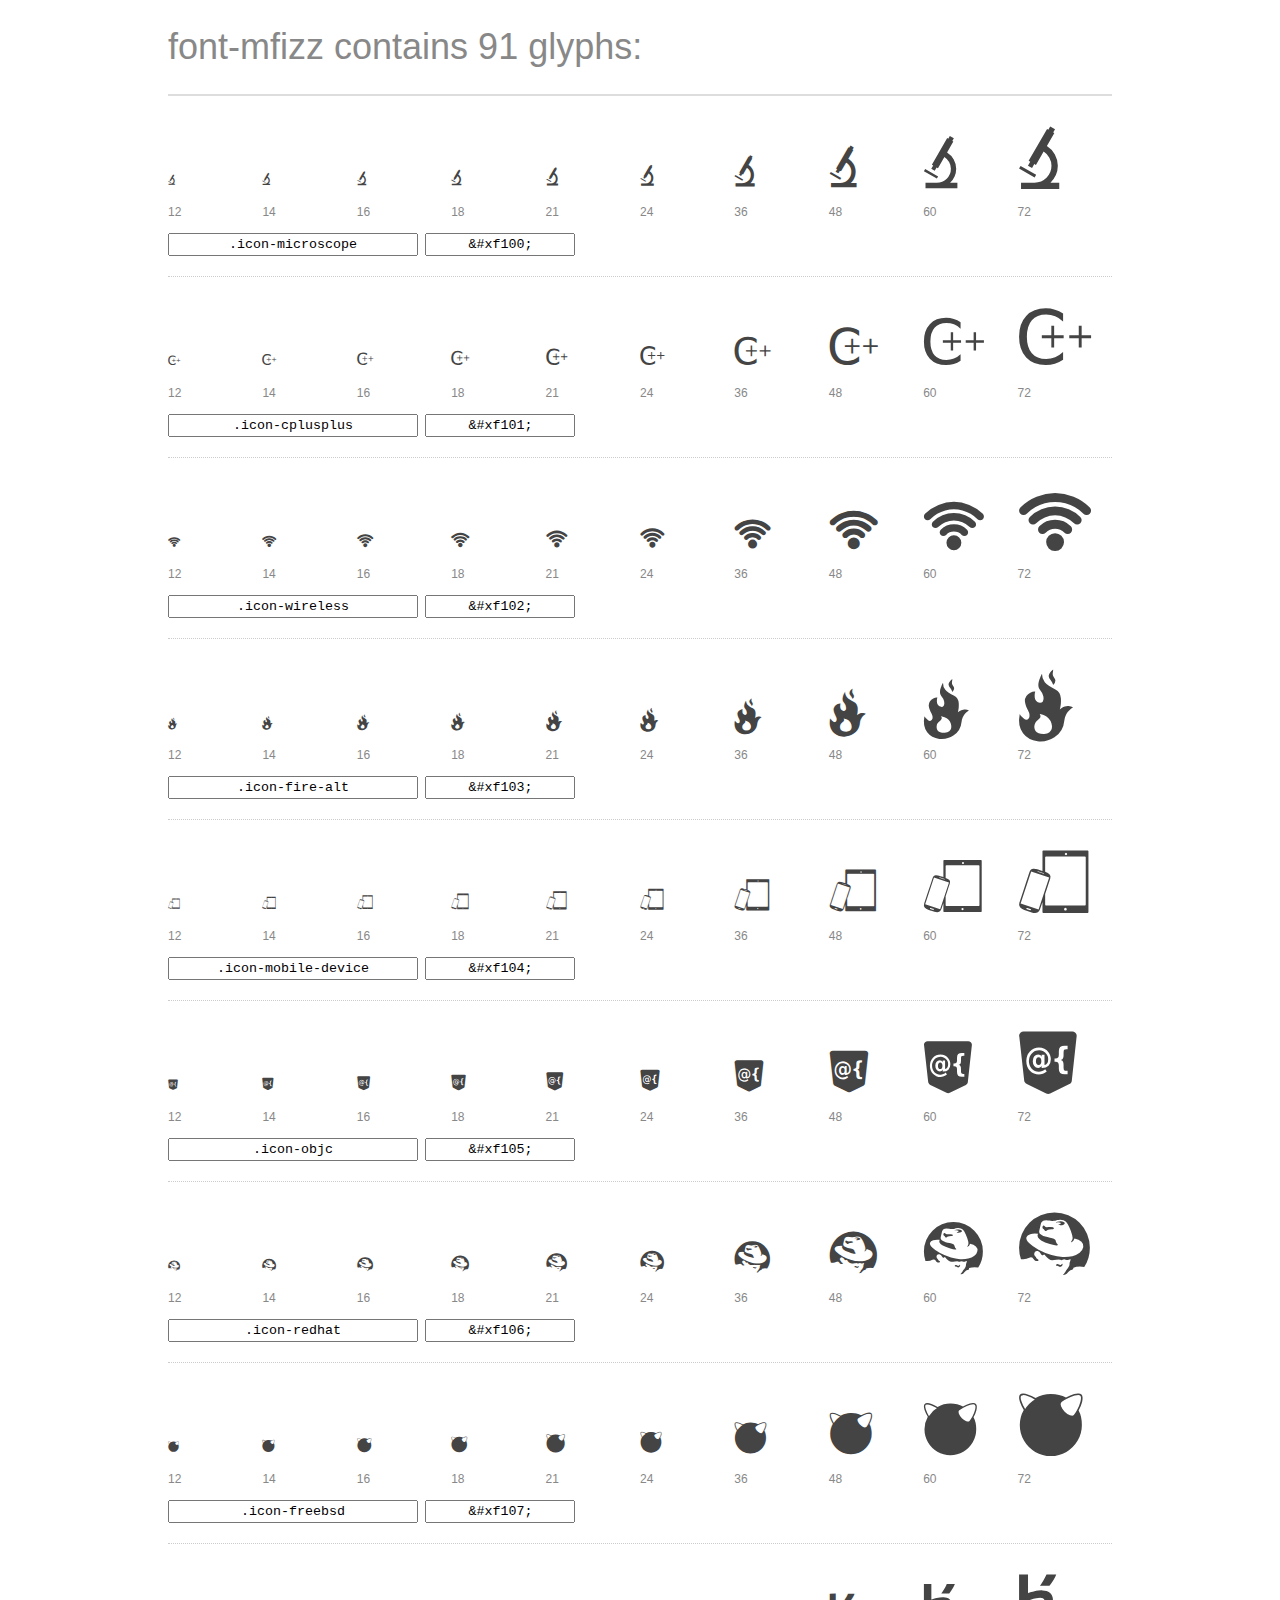
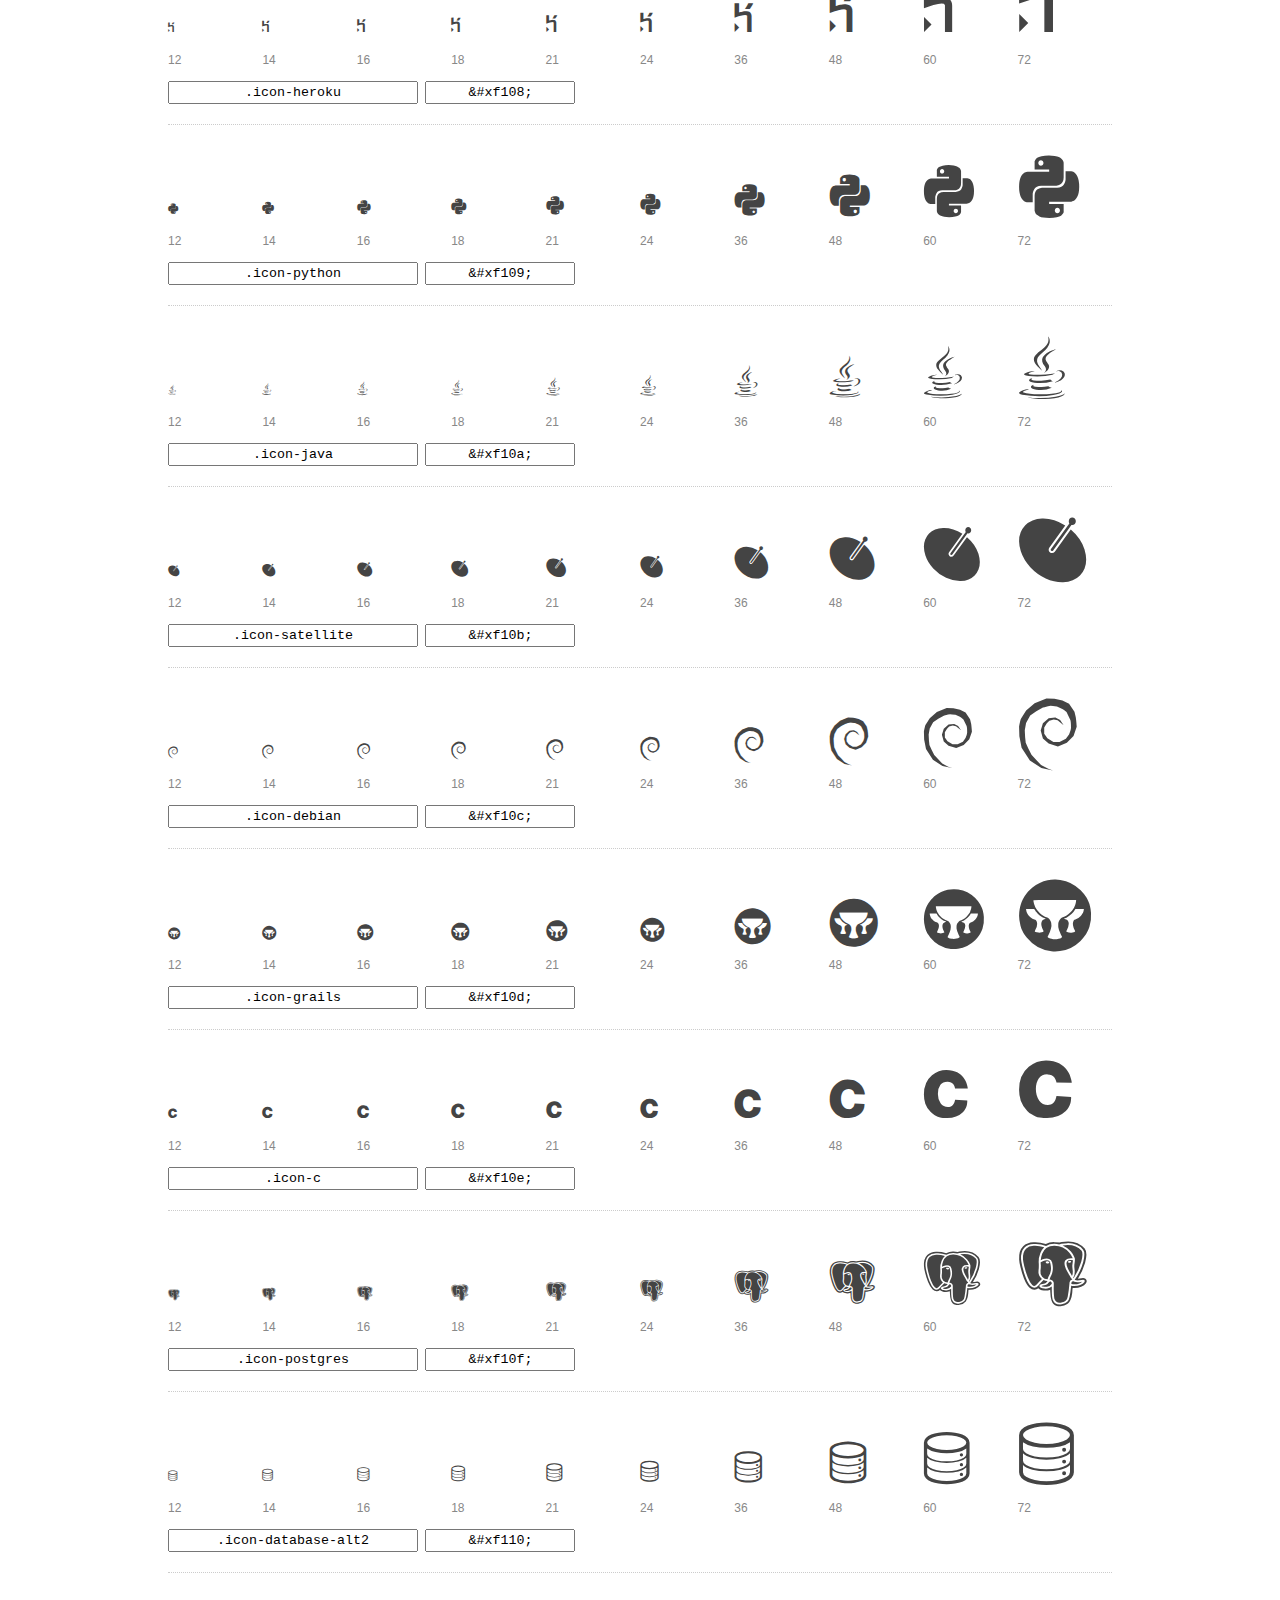
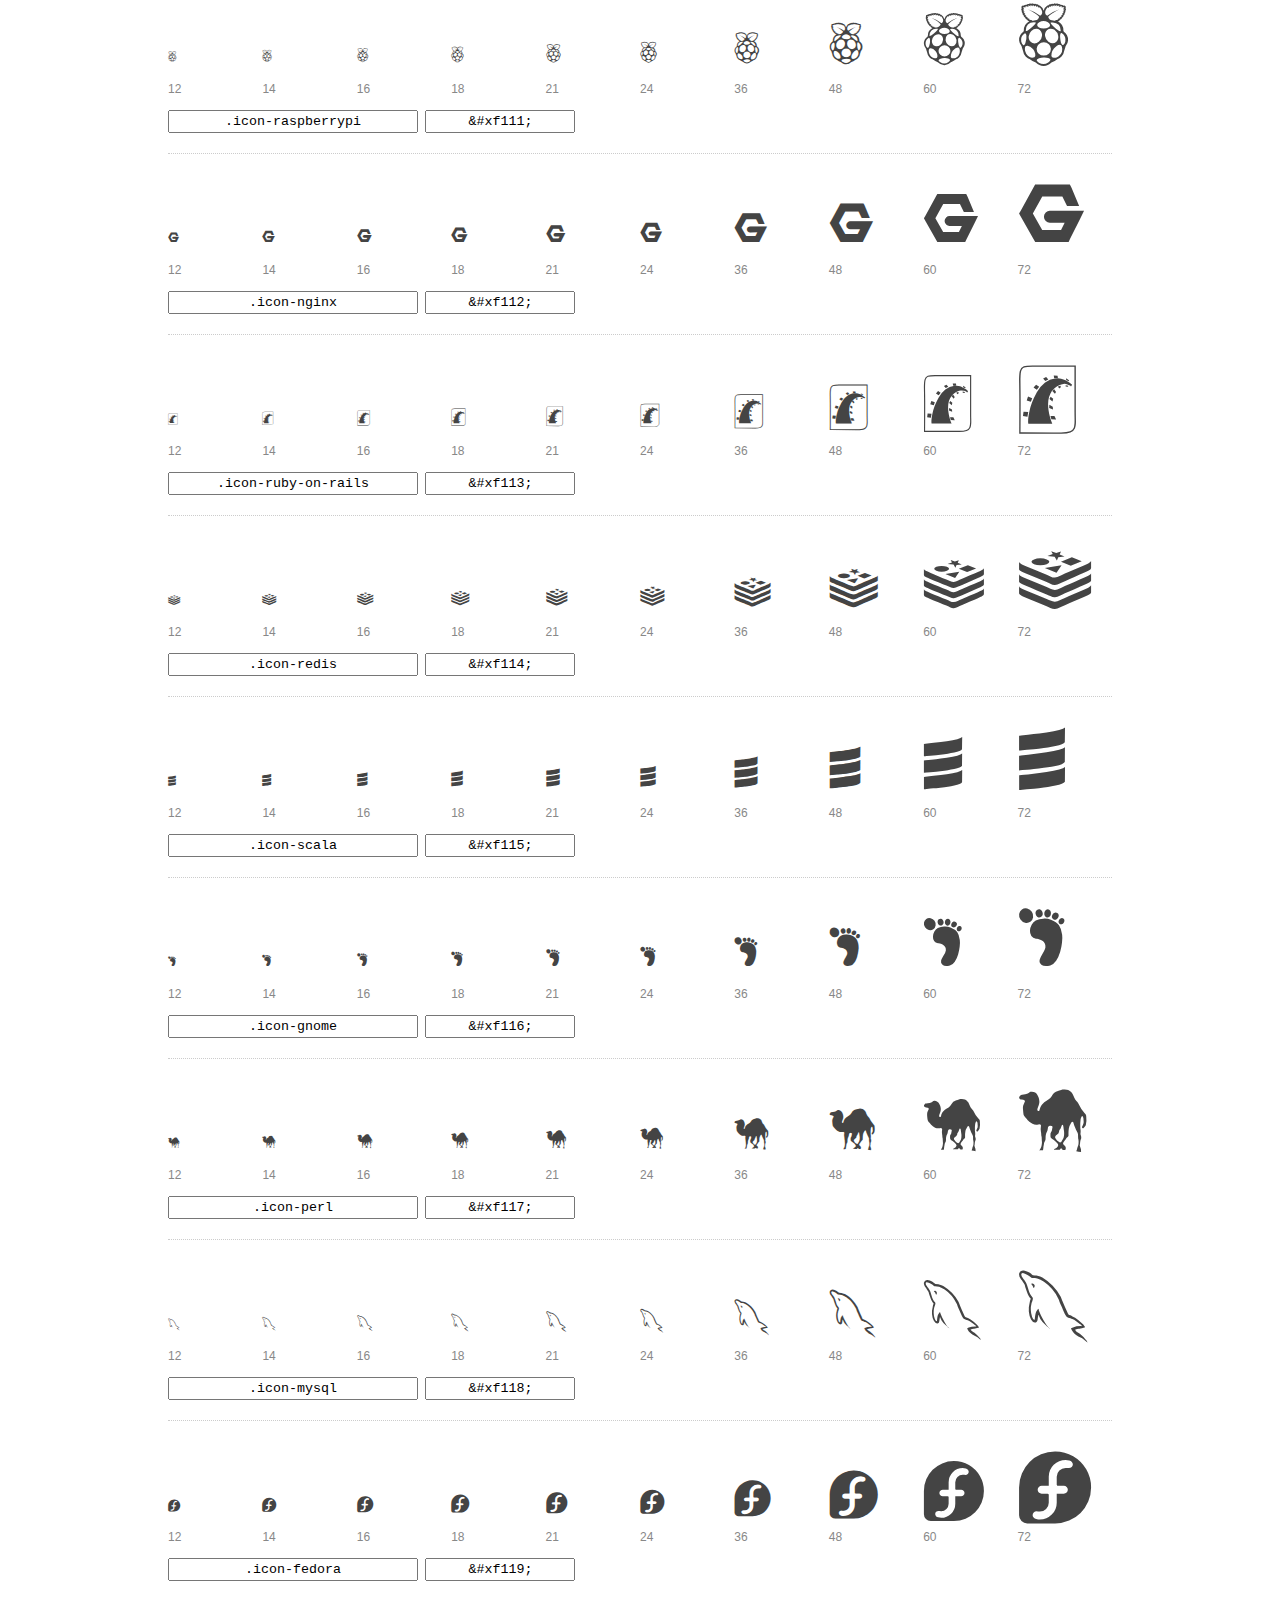
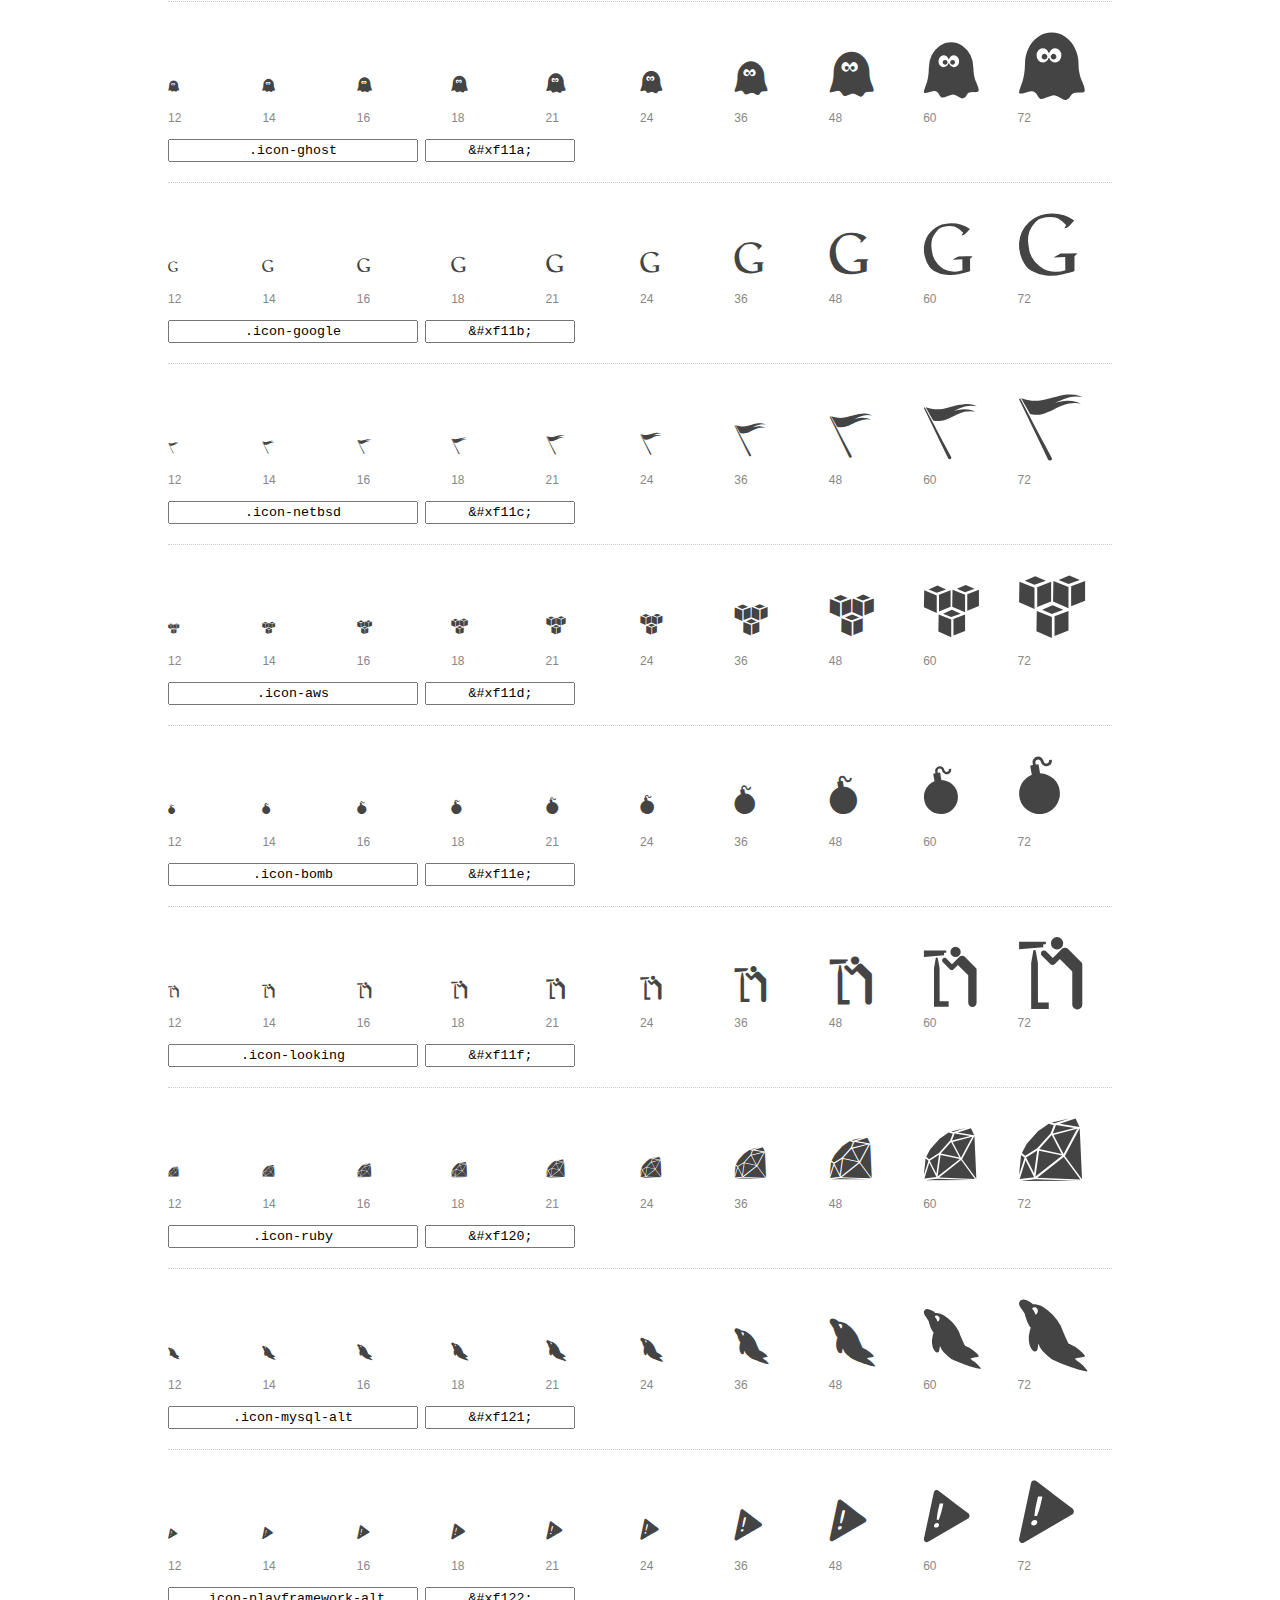
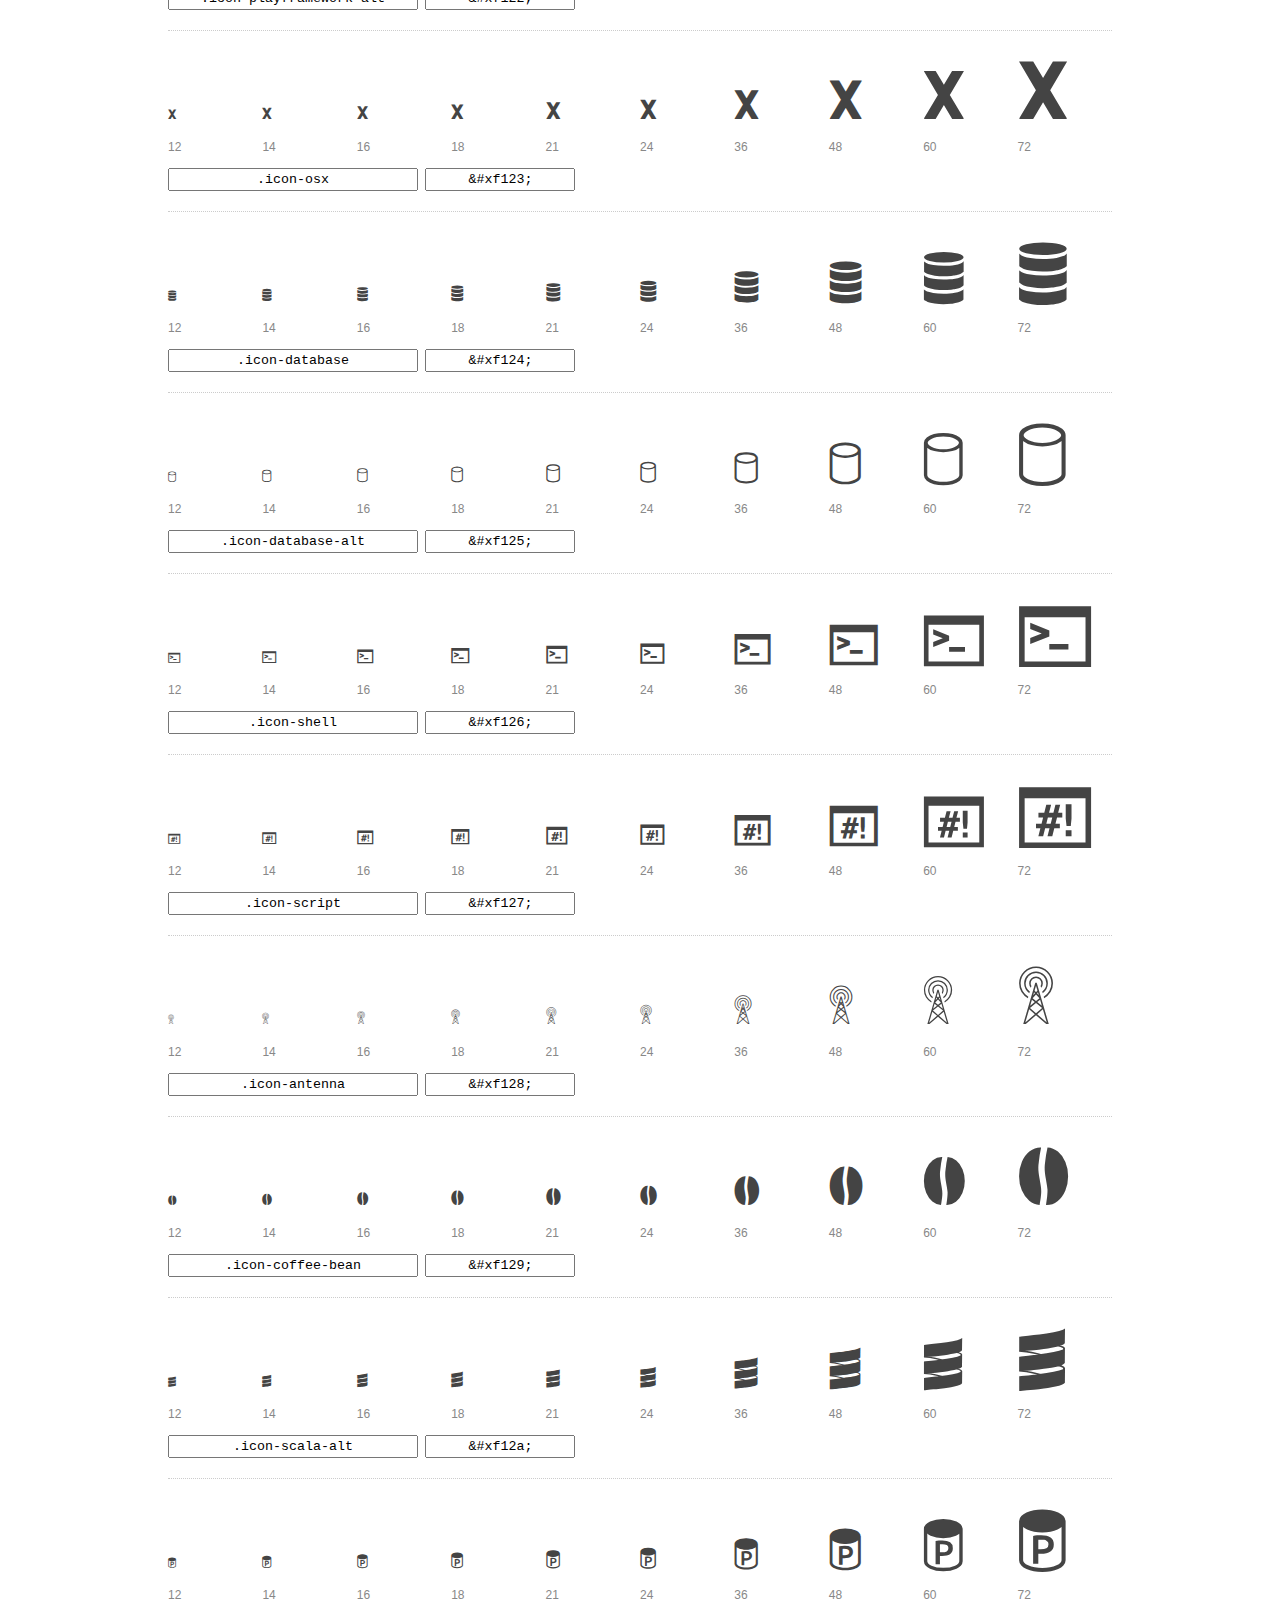
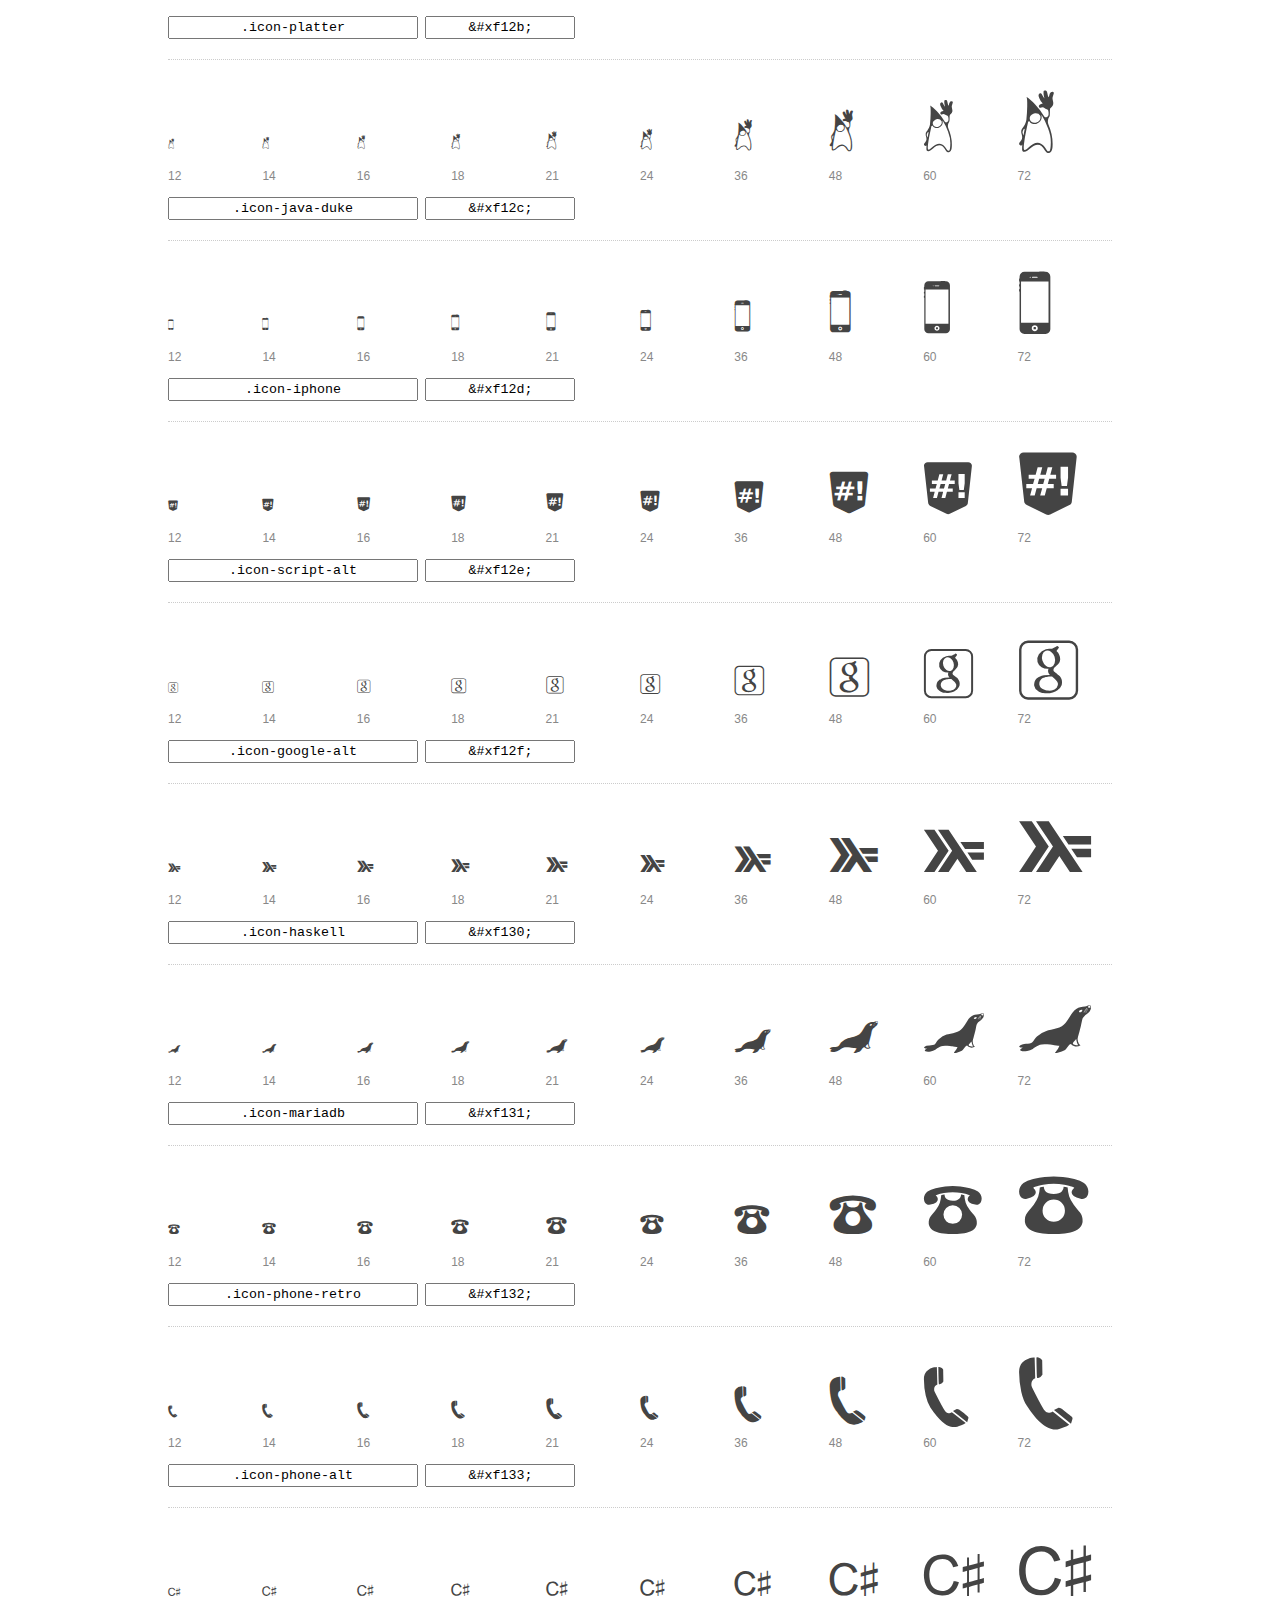
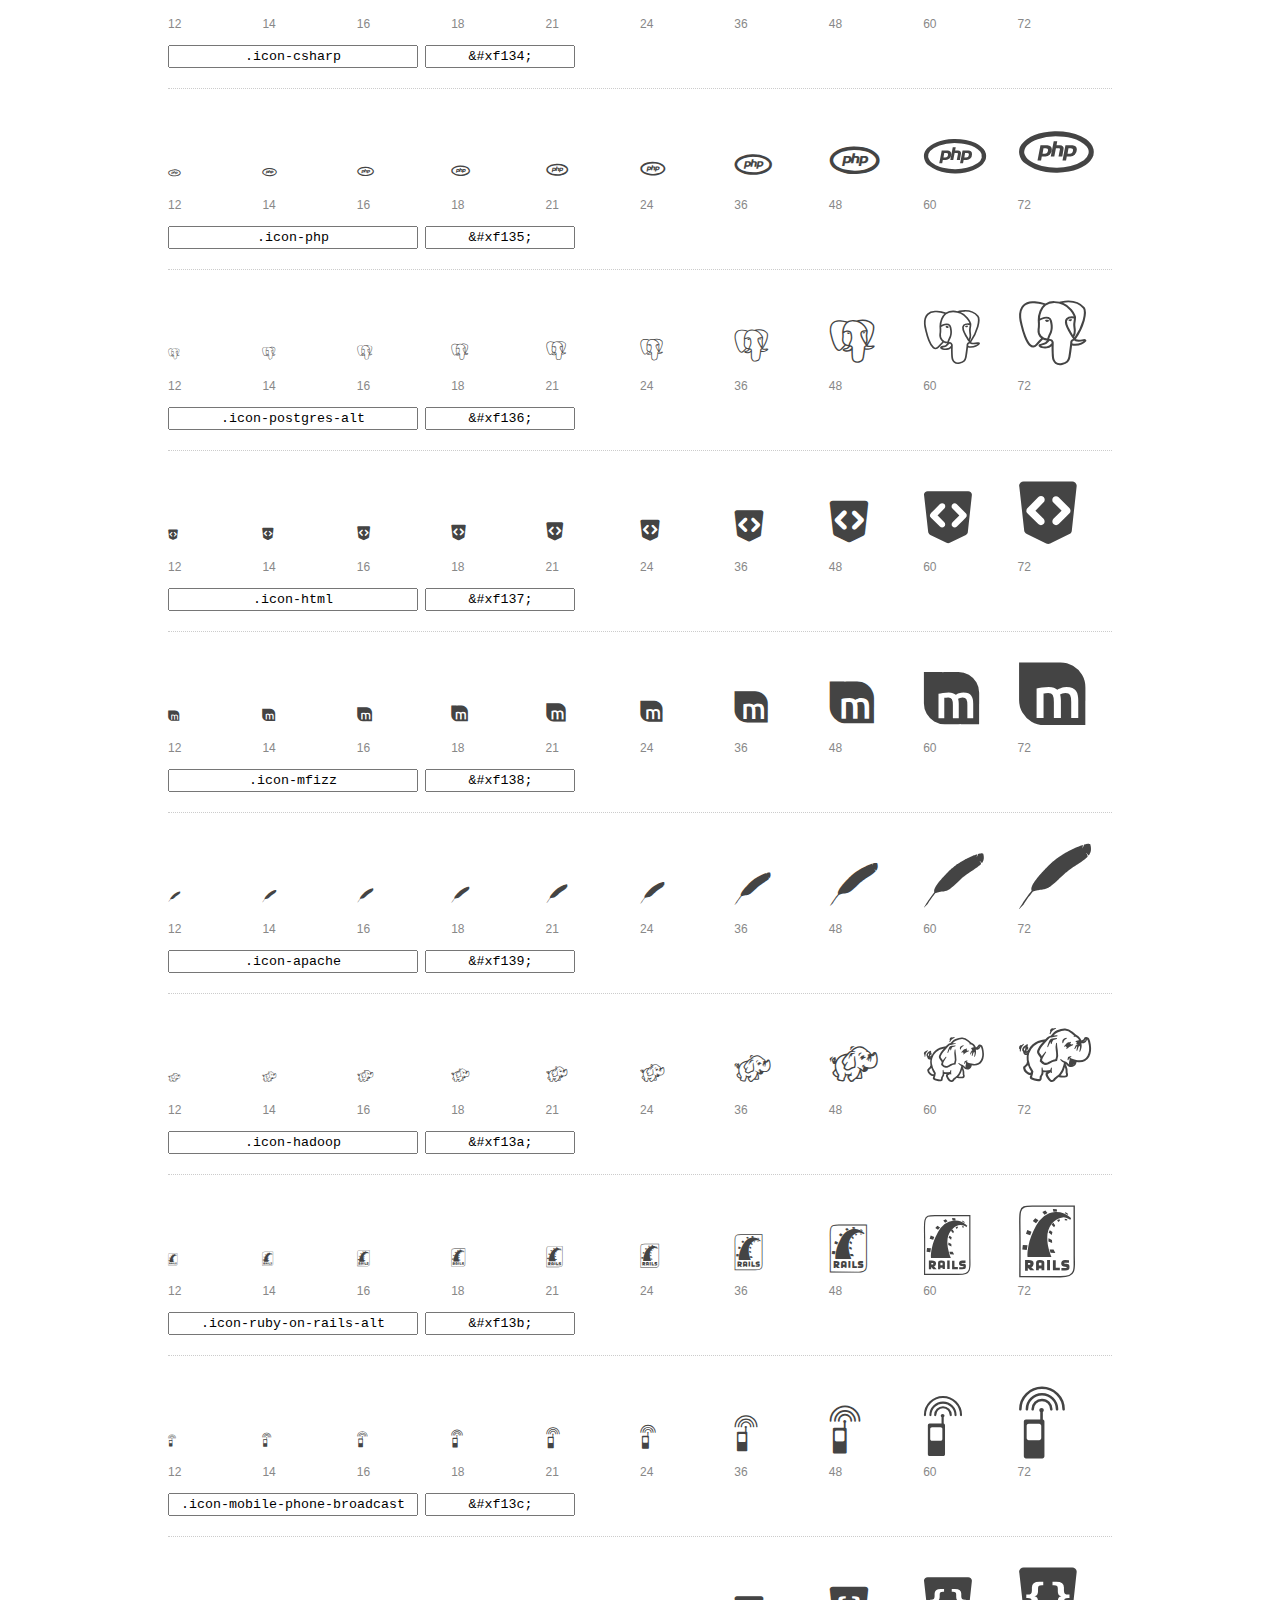
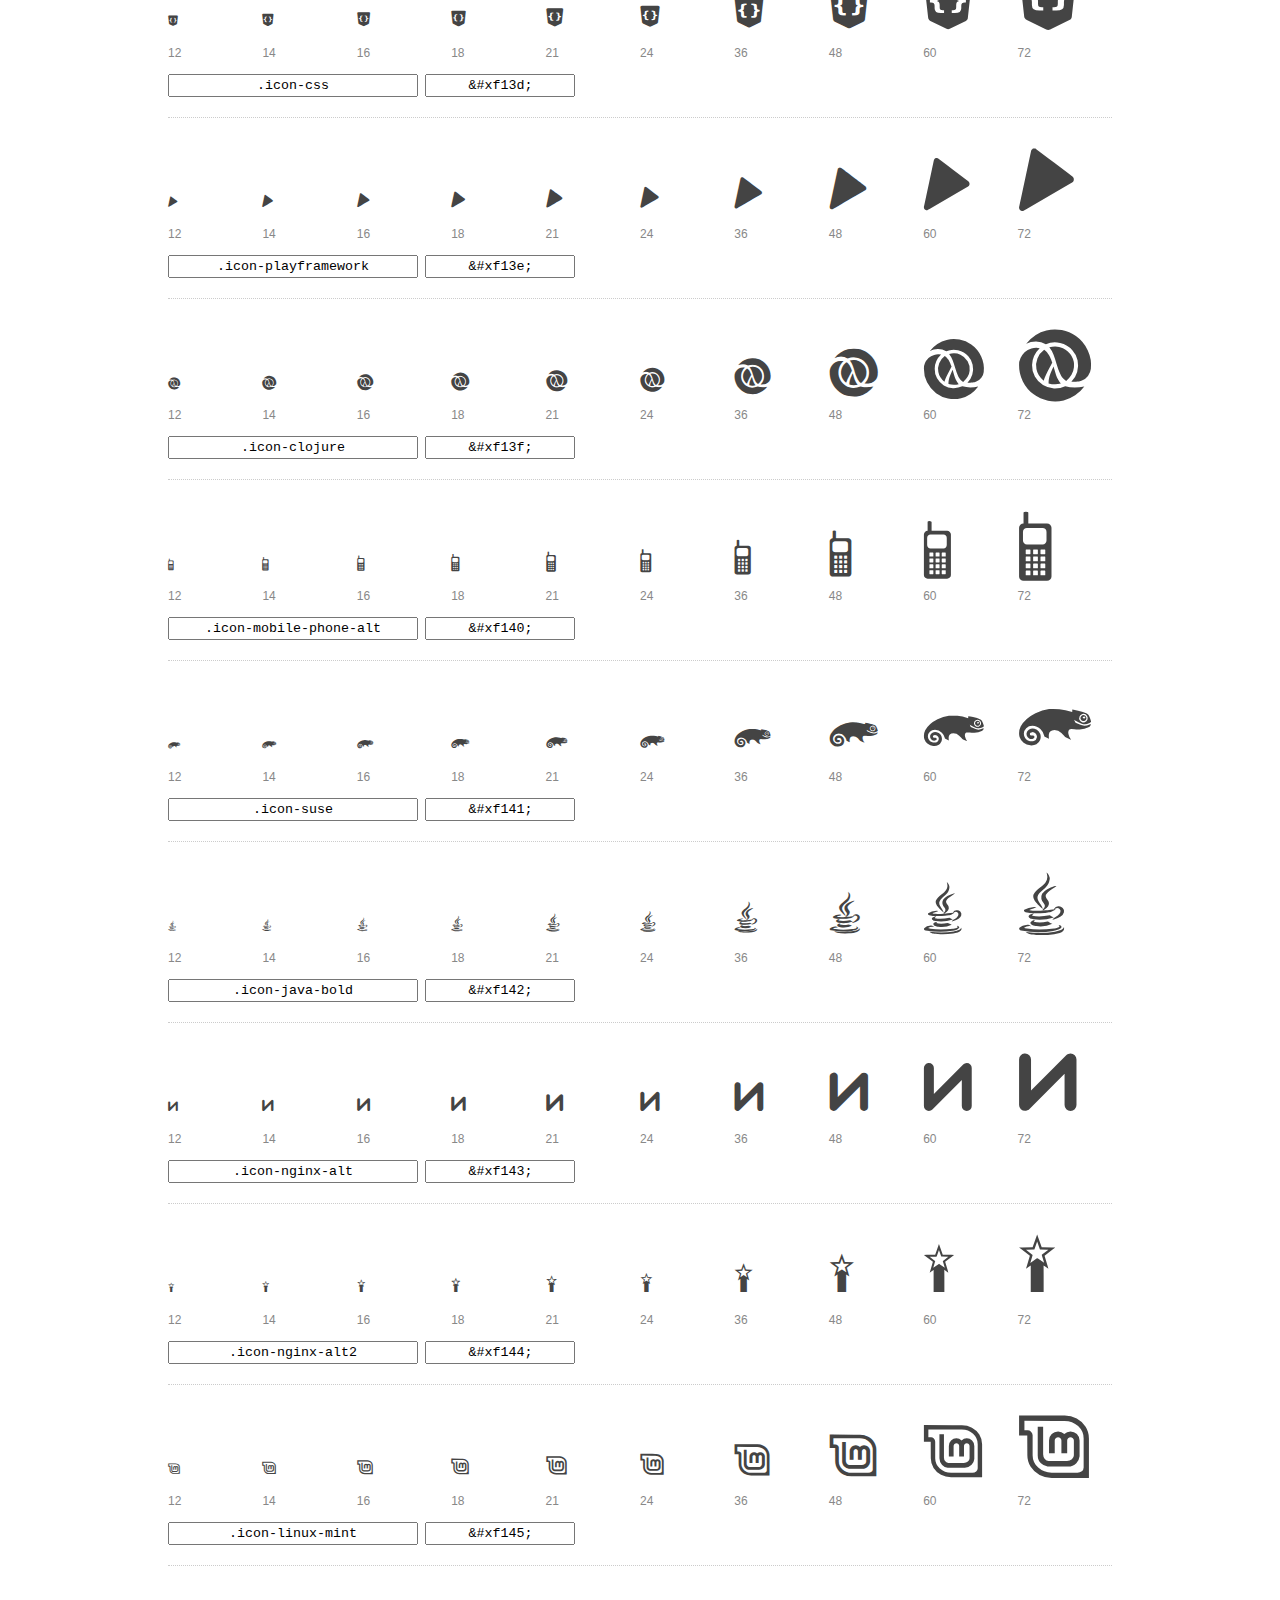
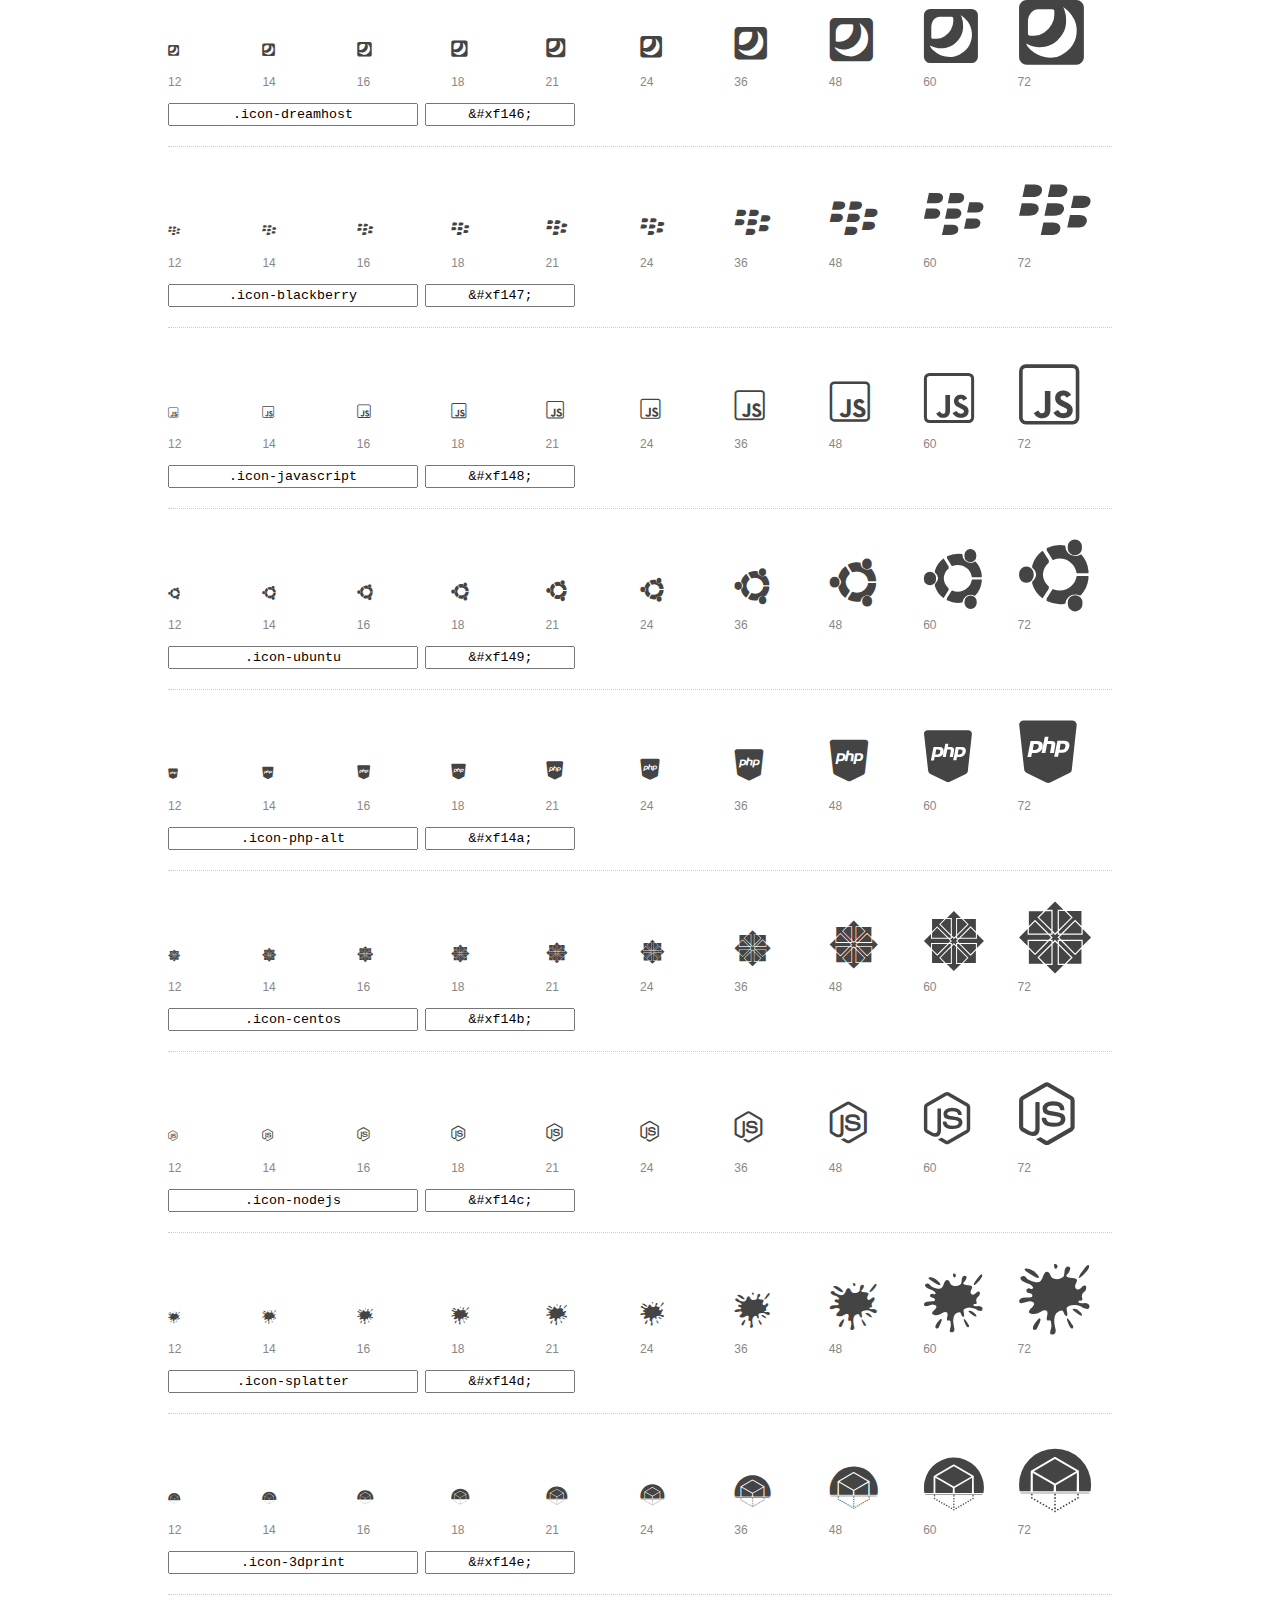
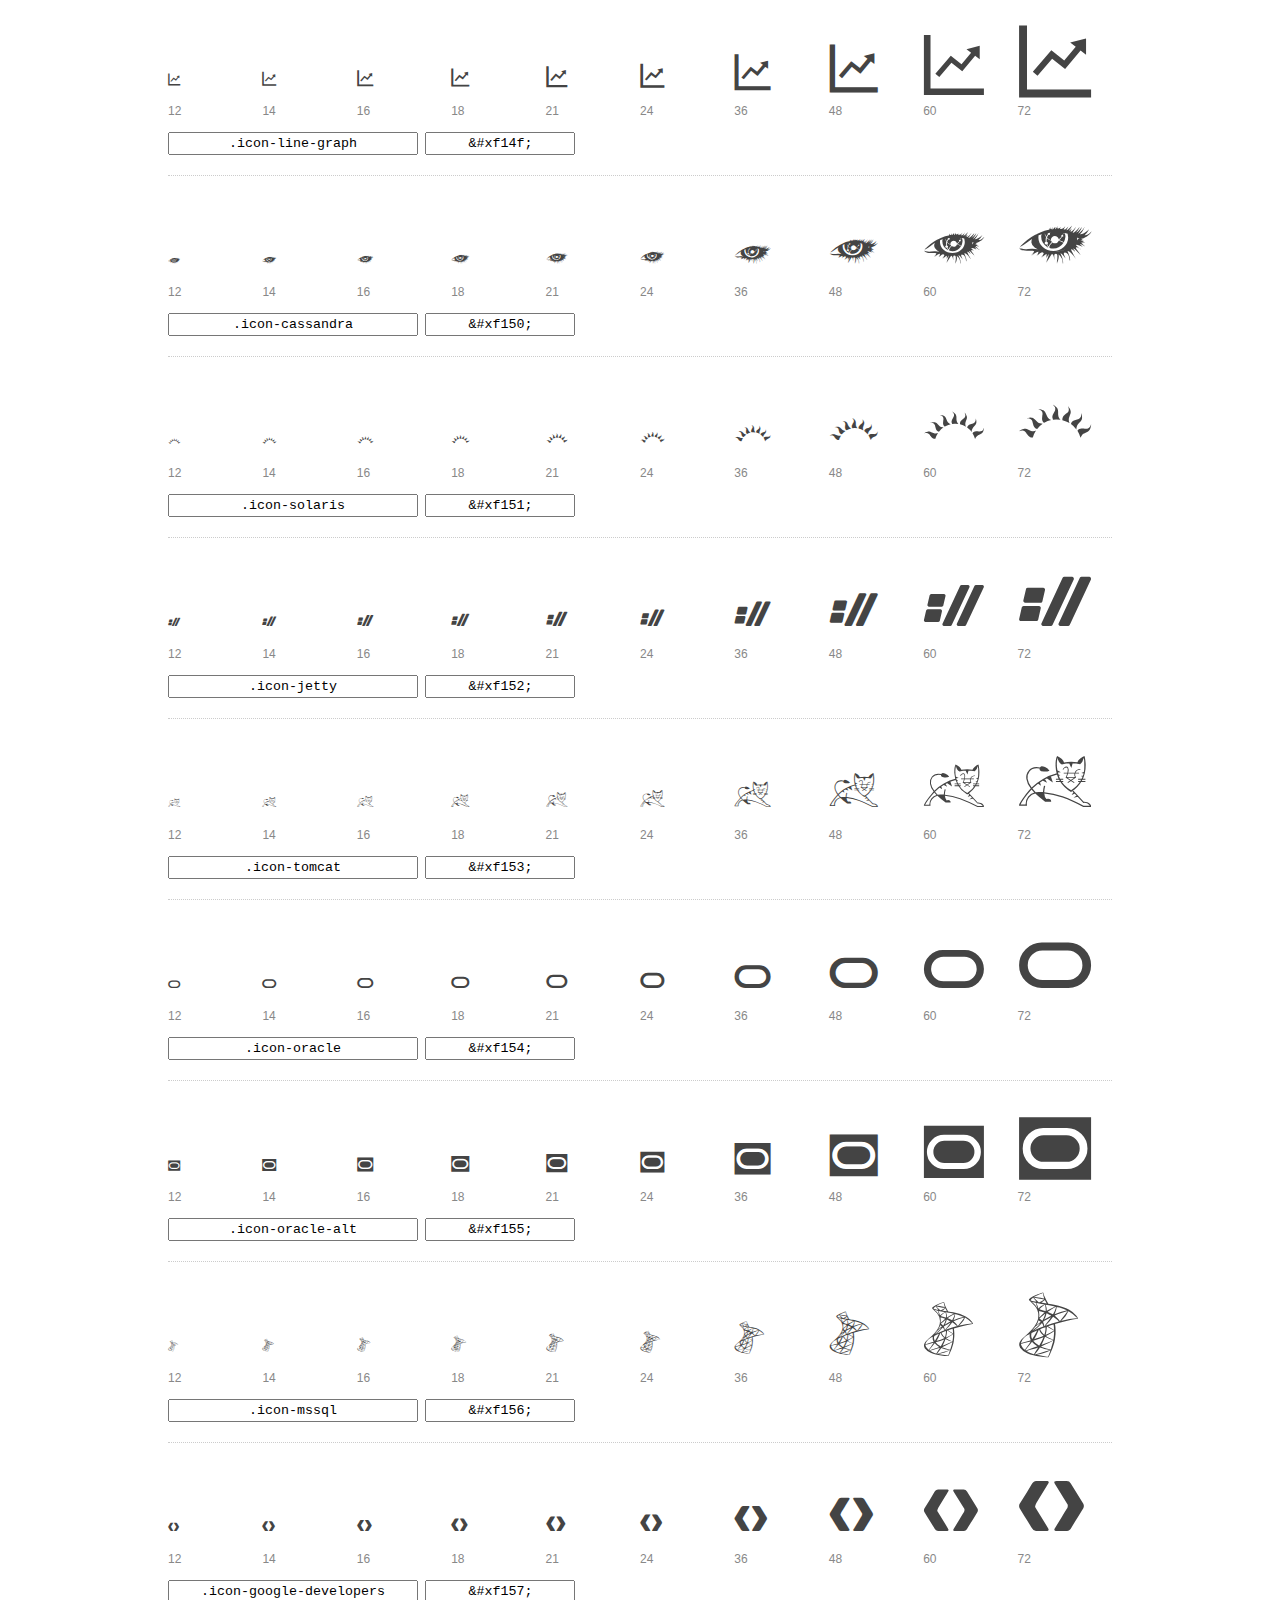
<file: font-mfizz/preview.html>
<!DOCTYPE html>
<html>
  <head>
    <title>font-mfizz glyphs preview</title>
    <link rel="stylesheet" href="font-mfizz.css" />
    <!--[if lte IE 7]><link rel="stylesheet" href="fontcustom-ie7.css" /><![endif]-->

    <style>
      * {
        -moz-box-sizing: border-box;
        -webkit-box-sizing: border-box;
        box-sizing: border-box;
        margin: 0;
        padding: 0;
      }

      body {
        background: #fff;
        color: #444;
        font: 16px/1.5 "Helvetica Neue", Helvetica, Arial, sans-serif;
      }

      a, 
      a:visited {
        color: #888;
        text-decoration: underline;
      }
      a:hover, 
      a:focus { color: #000; }

      h1 {
        border-bottom: 2px solid #ddd;
        color: #888;
        font-size: 36px;
        font-weight: 300;
        margin-bottom: 20px;
        padding: 20px 0;
      }

      .container {
        margin: 0 auto;
        min-width: 880px;
        padding: 0 40px;
        width: 80%;
      }

      .glyph {
        border-bottom: 1px dotted #ccc;
        padding: 10px 0 20px;
        margin-bottom: 20px;
      }

      .preview-glyphs { vertical-align: bottom; } 

      .preview-scale { 
        color: #888;
        font-size: 12px; 
        margin-top: 5px;
      }

      .step {
        display: inline-block;
        line-height: 1;
        width: 10%;
      }

      
      .size-12 { font-size: 12px; }
      
      .size-14 { font-size: 14px; }
      
      .size-16 { font-size: 16px; }
      
      .size-18 { font-size: 18px; }
      
      .size-21 { font-size: 21px; }
      
      .size-24 { font-size: 24px; }
      
      .size-36 { font-size: 36px; }
      
      .size-48 { font-size: 48px; }
      
      .size-60 { font-size: 60px; }
      
      .size-72 { font-size: 72px; }
      

      .usage { margin-top: 10px; }

      .usage input {
        font-family: monospace;
        margin-right: 3px;
        padding: 2px 5px;
        text-align: center;
      }

      .usage .point { width: 150px; }

      .usage .class { width: 250px; }

      .footer {
        color: #888;
        font-size: 12px;
        padding: 20px 0;
      }
    </style>

    <!--[if lte IE 8]><script src="http://html5shiv.googlecode.com/svn/trunk/html5.js"></script><![endif]-->
  </head>

  <body>
    <div class="container">
      <h1>font-mfizz contains 91 glyphs:</h1> 

      
      <div class="glyph">
        <div class="preview-glyphs">
          <i class="step icon-microscope size-12"></i><i class="step icon-microscope size-14"></i><i class="step icon-microscope size-16"></i><i class="step icon-microscope size-18"></i><i class="step icon-microscope size-21"></i><i class="step icon-microscope size-24"></i><i class="step icon-microscope size-36"></i><i class="step icon-microscope size-48"></i><i class="step icon-microscope size-60"></i><i class="step icon-microscope size-72"></i>
        </div>
        <div class="preview-scale">
          <span class="step">12</span><span class="step">14</span><span class="step">16</span><span class="step">18</span><span class="step">21</span><span class="step">24</span><span class="step">36</span><span class="step">48</span><span class="step">60</span><span class="step">72</span> 
        </div>
        <div class="usage">
          <input class="class" type="text" readonly="readonly" onClick="this.select();" value=".icon-microscope" />
          <input class="point" type="text" readonly="readonly" onClick="this.select();" value="&amp;#xf100;" />
        </div>
      </div>
      
      <div class="glyph">
        <div class="preview-glyphs">
          <i class="step icon-cplusplus size-12"></i><i class="step icon-cplusplus size-14"></i><i class="step icon-cplusplus size-16"></i><i class="step icon-cplusplus size-18"></i><i class="step icon-cplusplus size-21"></i><i class="step icon-cplusplus size-24"></i><i class="step icon-cplusplus size-36"></i><i class="step icon-cplusplus size-48"></i><i class="step icon-cplusplus size-60"></i><i class="step icon-cplusplus size-72"></i>
        </div>
        <div class="preview-scale">
          <span class="step">12</span><span class="step">14</span><span class="step">16</span><span class="step">18</span><span class="step">21</span><span class="step">24</span><span class="step">36</span><span class="step">48</span><span class="step">60</span><span class="step">72</span> 
        </div>
        <div class="usage">
          <input class="class" type="text" readonly="readonly" onClick="this.select();" value=".icon-cplusplus" />
          <input class="point" type="text" readonly="readonly" onClick="this.select();" value="&amp;#xf101;" />
        </div>
      </div>
      
      <div class="glyph">
        <div class="preview-glyphs">
          <i class="step icon-wireless size-12"></i><i class="step icon-wireless size-14"></i><i class="step icon-wireless size-16"></i><i class="step icon-wireless size-18"></i><i class="step icon-wireless size-21"></i><i class="step icon-wireless size-24"></i><i class="step icon-wireless size-36"></i><i class="step icon-wireless size-48"></i><i class="step icon-wireless size-60"></i><i class="step icon-wireless size-72"></i>
        </div>
        <div class="preview-scale">
          <span class="step">12</span><span class="step">14</span><span class="step">16</span><span class="step">18</span><span class="step">21</span><span class="step">24</span><span class="step">36</span><span class="step">48</span><span class="step">60</span><span class="step">72</span> 
        </div>
        <div class="usage">
          <input class="class" type="text" readonly="readonly" onClick="this.select();" value=".icon-wireless" />
          <input class="point" type="text" readonly="readonly" onClick="this.select();" value="&amp;#xf102;" />
        </div>
      </div>
      
      <div class="glyph">
        <div class="preview-glyphs">
          <i class="step icon-fire-alt size-12"></i><i class="step icon-fire-alt size-14"></i><i class="step icon-fire-alt size-16"></i><i class="step icon-fire-alt size-18"></i><i class="step icon-fire-alt size-21"></i><i class="step icon-fire-alt size-24"></i><i class="step icon-fire-alt size-36"></i><i class="step icon-fire-alt size-48"></i><i class="step icon-fire-alt size-60"></i><i class="step icon-fire-alt size-72"></i>
        </div>
        <div class="preview-scale">
          <span class="step">12</span><span class="step">14</span><span class="step">16</span><span class="step">18</span><span class="step">21</span><span class="step">24</span><span class="step">36</span><span class="step">48</span><span class="step">60</span><span class="step">72</span> 
        </div>
        <div class="usage">
          <input class="class" type="text" readonly="readonly" onClick="this.select();" value=".icon-fire-alt" />
          <input class="point" type="text" readonly="readonly" onClick="this.select();" value="&amp;#xf103;" />
        </div>
      </div>
      
      <div class="glyph">
        <div class="preview-glyphs">
          <i class="step icon-mobile-device size-12"></i><i class="step icon-mobile-device size-14"></i><i class="step icon-mobile-device size-16"></i><i class="step icon-mobile-device size-18"></i><i class="step icon-mobile-device size-21"></i><i class="step icon-mobile-device size-24"></i><i class="step icon-mobile-device size-36"></i><i class="step icon-mobile-device size-48"></i><i class="step icon-mobile-device size-60"></i><i class="step icon-mobile-device size-72"></i>
        </div>
        <div class="preview-scale">
          <span class="step">12</span><span class="step">14</span><span class="step">16</span><span class="step">18</span><span class="step">21</span><span class="step">24</span><span class="step">36</span><span class="step">48</span><span class="step">60</span><span class="step">72</span> 
        </div>
        <div class="usage">
          <input class="class" type="text" readonly="readonly" onClick="this.select();" value=".icon-mobile-device" />
          <input class="point" type="text" readonly="readonly" onClick="this.select();" value="&amp;#xf104;" />
        </div>
      </div>
      
      <div class="glyph">
        <div class="preview-glyphs">
          <i class="step icon-objc size-12"></i><i class="step icon-objc size-14"></i><i class="step icon-objc size-16"></i><i class="step icon-objc size-18"></i><i class="step icon-objc size-21"></i><i class="step icon-objc size-24"></i><i class="step icon-objc size-36"></i><i class="step icon-objc size-48"></i><i class="step icon-objc size-60"></i><i class="step icon-objc size-72"></i>
        </div>
        <div class="preview-scale">
          <span class="step">12</span><span class="step">14</span><span class="step">16</span><span class="step">18</span><span class="step">21</span><span class="step">24</span><span class="step">36</span><span class="step">48</span><span class="step">60</span><span class="step">72</span> 
        </div>
        <div class="usage">
          <input class="class" type="text" readonly="readonly" onClick="this.select();" value=".icon-objc" />
          <input class="point" type="text" readonly="readonly" onClick="this.select();" value="&amp;#xf105;" />
        </div>
      </div>
      
      <div class="glyph">
        <div class="preview-glyphs">
          <i class="step icon-redhat size-12"></i><i class="step icon-redhat size-14"></i><i class="step icon-redhat size-16"></i><i class="step icon-redhat size-18"></i><i class="step icon-redhat size-21"></i><i class="step icon-redhat size-24"></i><i class="step icon-redhat size-36"></i><i class="step icon-redhat size-48"></i><i class="step icon-redhat size-60"></i><i class="step icon-redhat size-72"></i>
        </div>
        <div class="preview-scale">
          <span class="step">12</span><span class="step">14</span><span class="step">16</span><span class="step">18</span><span class="step">21</span><span class="step">24</span><span class="step">36</span><span class="step">48</span><span class="step">60</span><span class="step">72</span> 
        </div>
        <div class="usage">
          <input class="class" type="text" readonly="readonly" onClick="this.select();" value=".icon-redhat" />
          <input class="point" type="text" readonly="readonly" onClick="this.select();" value="&amp;#xf106;" />
        </div>
      </div>
      
      <div class="glyph">
        <div class="preview-glyphs">
          <i class="step icon-freebsd size-12"></i><i class="step icon-freebsd size-14"></i><i class="step icon-freebsd size-16"></i><i class="step icon-freebsd size-18"></i><i class="step icon-freebsd size-21"></i><i class="step icon-freebsd size-24"></i><i class="step icon-freebsd size-36"></i><i class="step icon-freebsd size-48"></i><i class="step icon-freebsd size-60"></i><i class="step icon-freebsd size-72"></i>
        </div>
        <div class="preview-scale">
          <span class="step">12</span><span class="step">14</span><span class="step">16</span><span class="step">18</span><span class="step">21</span><span class="step">24</span><span class="step">36</span><span class="step">48</span><span class="step">60</span><span class="step">72</span> 
        </div>
        <div class="usage">
          <input class="class" type="text" readonly="readonly" onClick="this.select();" value=".icon-freebsd" />
          <input class="point" type="text" readonly="readonly" onClick="this.select();" value="&amp;#xf107;" />
        </div>
      </div>
      
      <div class="glyph">
        <div class="preview-glyphs">
          <i class="step icon-heroku size-12"></i><i class="step icon-heroku size-14"></i><i class="step icon-heroku size-16"></i><i class="step icon-heroku size-18"></i><i class="step icon-heroku size-21"></i><i class="step icon-heroku size-24"></i><i class="step icon-heroku size-36"></i><i class="step icon-heroku size-48"></i><i class="step icon-heroku size-60"></i><i class="step icon-heroku size-72"></i>
        </div>
        <div class="preview-scale">
          <span class="step">12</span><span class="step">14</span><span class="step">16</span><span class="step">18</span><span class="step">21</span><span class="step">24</span><span class="step">36</span><span class="step">48</span><span class="step">60</span><span class="step">72</span> 
        </div>
        <div class="usage">
          <input class="class" type="text" readonly="readonly" onClick="this.select();" value=".icon-heroku" />
          <input class="point" type="text" readonly="readonly" onClick="this.select();" value="&amp;#xf108;" />
        </div>
      </div>
      
      <div class="glyph">
        <div class="preview-glyphs">
          <i class="step icon-python size-12"></i><i class="step icon-python size-14"></i><i class="step icon-python size-16"></i><i class="step icon-python size-18"></i><i class="step icon-python size-21"></i><i class="step icon-python size-24"></i><i class="step icon-python size-36"></i><i class="step icon-python size-48"></i><i class="step icon-python size-60"></i><i class="step icon-python size-72"></i>
        </div>
        <div class="preview-scale">
          <span class="step">12</span><span class="step">14</span><span class="step">16</span><span class="step">18</span><span class="step">21</span><span class="step">24</span><span class="step">36</span><span class="step">48</span><span class="step">60</span><span class="step">72</span> 
        </div>
        <div class="usage">
          <input class="class" type="text" readonly="readonly" onClick="this.select();" value=".icon-python" />
          <input class="point" type="text" readonly="readonly" onClick="this.select();" value="&amp;#xf109;" />
        </div>
      </div>
      
      <div class="glyph">
        <div class="preview-glyphs">
          <i class="step icon-java size-12"></i><i class="step icon-java size-14"></i><i class="step icon-java size-16"></i><i class="step icon-java size-18"></i><i class="step icon-java size-21"></i><i class="step icon-java size-24"></i><i class="step icon-java size-36"></i><i class="step icon-java size-48"></i><i class="step icon-java size-60"></i><i class="step icon-java size-72"></i>
        </div>
        <div class="preview-scale">
          <span class="step">12</span><span class="step">14</span><span class="step">16</span><span class="step">18</span><span class="step">21</span><span class="step">24</span><span class="step">36</span><span class="step">48</span><span class="step">60</span><span class="step">72</span> 
        </div>
        <div class="usage">
          <input class="class" type="text" readonly="readonly" onClick="this.select();" value=".icon-java" />
          <input class="point" type="text" readonly="readonly" onClick="this.select();" value="&amp;#xf10a;" />
        </div>
      </div>
      
      <div class="glyph">
        <div class="preview-glyphs">
          <i class="step icon-satellite size-12"></i><i class="step icon-satellite size-14"></i><i class="step icon-satellite size-16"></i><i class="step icon-satellite size-18"></i><i class="step icon-satellite size-21"></i><i class="step icon-satellite size-24"></i><i class="step icon-satellite size-36"></i><i class="step icon-satellite size-48"></i><i class="step icon-satellite size-60"></i><i class="step icon-satellite size-72"></i>
        </div>
        <div class="preview-scale">
          <span class="step">12</span><span class="step">14</span><span class="step">16</span><span class="step">18</span><span class="step">21</span><span class="step">24</span><span class="step">36</span><span class="step">48</span><span class="step">60</span><span class="step">72</span> 
        </div>
        <div class="usage">
          <input class="class" type="text" readonly="readonly" onClick="this.select();" value=".icon-satellite" />
          <input class="point" type="text" readonly="readonly" onClick="this.select();" value="&amp;#xf10b;" />
        </div>
      </div>
      
      <div class="glyph">
        <div class="preview-glyphs">
          <i class="step icon-debian size-12"></i><i class="step icon-debian size-14"></i><i class="step icon-debian size-16"></i><i class="step icon-debian size-18"></i><i class="step icon-debian size-21"></i><i class="step icon-debian size-24"></i><i class="step icon-debian size-36"></i><i class="step icon-debian size-48"></i><i class="step icon-debian size-60"></i><i class="step icon-debian size-72"></i>
        </div>
        <div class="preview-scale">
          <span class="step">12</span><span class="step">14</span><span class="step">16</span><span class="step">18</span><span class="step">21</span><span class="step">24</span><span class="step">36</span><span class="step">48</span><span class="step">60</span><span class="step">72</span> 
        </div>
        <div class="usage">
          <input class="class" type="text" readonly="readonly" onClick="this.select();" value=".icon-debian" />
          <input class="point" type="text" readonly="readonly" onClick="this.select();" value="&amp;#xf10c;" />
        </div>
      </div>
      
      <div class="glyph">
        <div class="preview-glyphs">
          <i class="step icon-grails size-12"></i><i class="step icon-grails size-14"></i><i class="step icon-grails size-16"></i><i class="step icon-grails size-18"></i><i class="step icon-grails size-21"></i><i class="step icon-grails size-24"></i><i class="step icon-grails size-36"></i><i class="step icon-grails size-48"></i><i class="step icon-grails size-60"></i><i class="step icon-grails size-72"></i>
        </div>
        <div class="preview-scale">
          <span class="step">12</span><span class="step">14</span><span class="step">16</span><span class="step">18</span><span class="step">21</span><span class="step">24</span><span class="step">36</span><span class="step">48</span><span class="step">60</span><span class="step">72</span> 
        </div>
        <div class="usage">
          <input class="class" type="text" readonly="readonly" onClick="this.select();" value=".icon-grails" />
          <input class="point" type="text" readonly="readonly" onClick="this.select();" value="&amp;#xf10d;" />
        </div>
      </div>
      
      <div class="glyph">
        <div class="preview-glyphs">
          <i class="step icon-c size-12"></i><i class="step icon-c size-14"></i><i class="step icon-c size-16"></i><i class="step icon-c size-18"></i><i class="step icon-c size-21"></i><i class="step icon-c size-24"></i><i class="step icon-c size-36"></i><i class="step icon-c size-48"></i><i class="step icon-c size-60"></i><i class="step icon-c size-72"></i>
        </div>
        <div class="preview-scale">
          <span class="step">12</span><span class="step">14</span><span class="step">16</span><span class="step">18</span><span class="step">21</span><span class="step">24</span><span class="step">36</span><span class="step">48</span><span class="step">60</span><span class="step">72</span> 
        </div>
        <div class="usage">
          <input class="class" type="text" readonly="readonly" onClick="this.select();" value=".icon-c" />
          <input class="point" type="text" readonly="readonly" onClick="this.select();" value="&amp;#xf10e;" />
        </div>
      </div>
      
      <div class="glyph">
        <div class="preview-glyphs">
          <i class="step icon-postgres size-12"></i><i class="step icon-postgres size-14"></i><i class="step icon-postgres size-16"></i><i class="step icon-postgres size-18"></i><i class="step icon-postgres size-21"></i><i class="step icon-postgres size-24"></i><i class="step icon-postgres size-36"></i><i class="step icon-postgres size-48"></i><i class="step icon-postgres size-60"></i><i class="step icon-postgres size-72"></i>
        </div>
        <div class="preview-scale">
          <span class="step">12</span><span class="step">14</span><span class="step">16</span><span class="step">18</span><span class="step">21</span><span class="step">24</span><span class="step">36</span><span class="step">48</span><span class="step">60</span><span class="step">72</span> 
        </div>
        <div class="usage">
          <input class="class" type="text" readonly="readonly" onClick="this.select();" value=".icon-postgres" />
          <input class="point" type="text" readonly="readonly" onClick="this.select();" value="&amp;#xf10f;" />
        </div>
      </div>
      
      <div class="glyph">
        <div class="preview-glyphs">
          <i class="step icon-database-alt2 size-12"></i><i class="step icon-database-alt2 size-14"></i><i class="step icon-database-alt2 size-16"></i><i class="step icon-database-alt2 size-18"></i><i class="step icon-database-alt2 size-21"></i><i class="step icon-database-alt2 size-24"></i><i class="step icon-database-alt2 size-36"></i><i class="step icon-database-alt2 size-48"></i><i class="step icon-database-alt2 size-60"></i><i class="step icon-database-alt2 size-72"></i>
        </div>
        <div class="preview-scale">
          <span class="step">12</span><span class="step">14</span><span class="step">16</span><span class="step">18</span><span class="step">21</span><span class="step">24</span><span class="step">36</span><span class="step">48</span><span class="step">60</span><span class="step">72</span> 
        </div>
        <div class="usage">
          <input class="class" type="text" readonly="readonly" onClick="this.select();" value=".icon-database-alt2" />
          <input class="point" type="text" readonly="readonly" onClick="this.select();" value="&amp;#xf110;" />
        </div>
      </div>
      
      <div class="glyph">
        <div class="preview-glyphs">
          <i class="step icon-raspberrypi size-12"></i><i class="step icon-raspberrypi size-14"></i><i class="step icon-raspberrypi size-16"></i><i class="step icon-raspberrypi size-18"></i><i class="step icon-raspberrypi size-21"></i><i class="step icon-raspberrypi size-24"></i><i class="step icon-raspberrypi size-36"></i><i class="step icon-raspberrypi size-48"></i><i class="step icon-raspberrypi size-60"></i><i class="step icon-raspberrypi size-72"></i>
        </div>
        <div class="preview-scale">
          <span class="step">12</span><span class="step">14</span><span class="step">16</span><span class="step">18</span><span class="step">21</span><span class="step">24</span><span class="step">36</span><span class="step">48</span><span class="step">60</span><span class="step">72</span> 
        </div>
        <div class="usage">
          <input class="class" type="text" readonly="readonly" onClick="this.select();" value=".icon-raspberrypi" />
          <input class="point" type="text" readonly="readonly" onClick="this.select();" value="&amp;#xf111;" />
        </div>
      </div>
      
      <div class="glyph">
        <div class="preview-glyphs">
          <i class="step icon-nginx size-12"></i><i class="step icon-nginx size-14"></i><i class="step icon-nginx size-16"></i><i class="step icon-nginx size-18"></i><i class="step icon-nginx size-21"></i><i class="step icon-nginx size-24"></i><i class="step icon-nginx size-36"></i><i class="step icon-nginx size-48"></i><i class="step icon-nginx size-60"></i><i class="step icon-nginx size-72"></i>
        </div>
        <div class="preview-scale">
          <span class="step">12</span><span class="step">14</span><span class="step">16</span><span class="step">18</span><span class="step">21</span><span class="step">24</span><span class="step">36</span><span class="step">48</span><span class="step">60</span><span class="step">72</span> 
        </div>
        <div class="usage">
          <input class="class" type="text" readonly="readonly" onClick="this.select();" value=".icon-nginx" />
          <input class="point" type="text" readonly="readonly" onClick="this.select();" value="&amp;#xf112;" />
        </div>
      </div>
      
      <div class="glyph">
        <div class="preview-glyphs">
          <i class="step icon-ruby-on-rails size-12"></i><i class="step icon-ruby-on-rails size-14"></i><i class="step icon-ruby-on-rails size-16"></i><i class="step icon-ruby-on-rails size-18"></i><i class="step icon-ruby-on-rails size-21"></i><i class="step icon-ruby-on-rails size-24"></i><i class="step icon-ruby-on-rails size-36"></i><i class="step icon-ruby-on-rails size-48"></i><i class="step icon-ruby-on-rails size-60"></i><i class="step icon-ruby-on-rails size-72"></i>
        </div>
        <div class="preview-scale">
          <span class="step">12</span><span class="step">14</span><span class="step">16</span><span class="step">18</span><span class="step">21</span><span class="step">24</span><span class="step">36</span><span class="step">48</span><span class="step">60</span><span class="step">72</span> 
        </div>
        <div class="usage">
          <input class="class" type="text" readonly="readonly" onClick="this.select();" value=".icon-ruby-on-rails" />
          <input class="point" type="text" readonly="readonly" onClick="this.select();" value="&amp;#xf113;" />
        </div>
      </div>
      
      <div class="glyph">
        <div class="preview-glyphs">
          <i class="step icon-redis size-12"></i><i class="step icon-redis size-14"></i><i class="step icon-redis size-16"></i><i class="step icon-redis size-18"></i><i class="step icon-redis size-21"></i><i class="step icon-redis size-24"></i><i class="step icon-redis size-36"></i><i class="step icon-redis size-48"></i><i class="step icon-redis size-60"></i><i class="step icon-redis size-72"></i>
        </div>
        <div class="preview-scale">
          <span class="step">12</span><span class="step">14</span><span class="step">16</span><span class="step">18</span><span class="step">21</span><span class="step">24</span><span class="step">36</span><span class="step">48</span><span class="step">60</span><span class="step">72</span> 
        </div>
        <div class="usage">
          <input class="class" type="text" readonly="readonly" onClick="this.select();" value=".icon-redis" />
          <input class="point" type="text" readonly="readonly" onClick="this.select();" value="&amp;#xf114;" />
        </div>
      </div>
      
      <div class="glyph">
        <div class="preview-glyphs">
          <i class="step icon-scala size-12"></i><i class="step icon-scala size-14"></i><i class="step icon-scala size-16"></i><i class="step icon-scala size-18"></i><i class="step icon-scala size-21"></i><i class="step icon-scala size-24"></i><i class="step icon-scala size-36"></i><i class="step icon-scala size-48"></i><i class="step icon-scala size-60"></i><i class="step icon-scala size-72"></i>
        </div>
        <div class="preview-scale">
          <span class="step">12</span><span class="step">14</span><span class="step">16</span><span class="step">18</span><span class="step">21</span><span class="step">24</span><span class="step">36</span><span class="step">48</span><span class="step">60</span><span class="step">72</span> 
        </div>
        <div class="usage">
          <input class="class" type="text" readonly="readonly" onClick="this.select();" value=".icon-scala" />
          <input class="point" type="text" readonly="readonly" onClick="this.select();" value="&amp;#xf115;" />
        </div>
      </div>
      
      <div class="glyph">
        <div class="preview-glyphs">
          <i class="step icon-gnome size-12"></i><i class="step icon-gnome size-14"></i><i class="step icon-gnome size-16"></i><i class="step icon-gnome size-18"></i><i class="step icon-gnome size-21"></i><i class="step icon-gnome size-24"></i><i class="step icon-gnome size-36"></i><i class="step icon-gnome size-48"></i><i class="step icon-gnome size-60"></i><i class="step icon-gnome size-72"></i>
        </div>
        <div class="preview-scale">
          <span class="step">12</span><span class="step">14</span><span class="step">16</span><span class="step">18</span><span class="step">21</span><span class="step">24</span><span class="step">36</span><span class="step">48</span><span class="step">60</span><span class="step">72</span> 
        </div>
        <div class="usage">
          <input class="class" type="text" readonly="readonly" onClick="this.select();" value=".icon-gnome" />
          <input class="point" type="text" readonly="readonly" onClick="this.select();" value="&amp;#xf116;" />
        </div>
      </div>
      
      <div class="glyph">
        <div class="preview-glyphs">
          <i class="step icon-perl size-12"></i><i class="step icon-perl size-14"></i><i class="step icon-perl size-16"></i><i class="step icon-perl size-18"></i><i class="step icon-perl size-21"></i><i class="step icon-perl size-24"></i><i class="step icon-perl size-36"></i><i class="step icon-perl size-48"></i><i class="step icon-perl size-60"></i><i class="step icon-perl size-72"></i>
        </div>
        <div class="preview-scale">
          <span class="step">12</span><span class="step">14</span><span class="step">16</span><span class="step">18</span><span class="step">21</span><span class="step">24</span><span class="step">36</span><span class="step">48</span><span class="step">60</span><span class="step">72</span> 
        </div>
        <div class="usage">
          <input class="class" type="text" readonly="readonly" onClick="this.select();" value=".icon-perl" />
          <input class="point" type="text" readonly="readonly" onClick="this.select();" value="&amp;#xf117;" />
        </div>
      </div>
      
      <div class="glyph">
        <div class="preview-glyphs">
          <i class="step icon-mysql size-12"></i><i class="step icon-mysql size-14"></i><i class="step icon-mysql size-16"></i><i class="step icon-mysql size-18"></i><i class="step icon-mysql size-21"></i><i class="step icon-mysql size-24"></i><i class="step icon-mysql size-36"></i><i class="step icon-mysql size-48"></i><i class="step icon-mysql size-60"></i><i class="step icon-mysql size-72"></i>
        </div>
        <div class="preview-scale">
          <span class="step">12</span><span class="step">14</span><span class="step">16</span><span class="step">18</span><span class="step">21</span><span class="step">24</span><span class="step">36</span><span class="step">48</span><span class="step">60</span><span class="step">72</span> 
        </div>
        <div class="usage">
          <input class="class" type="text" readonly="readonly" onClick="this.select();" value=".icon-mysql" />
          <input class="point" type="text" readonly="readonly" onClick="this.select();" value="&amp;#xf118;" />
        </div>
      </div>
      
      <div class="glyph">
        <div class="preview-glyphs">
          <i class="step icon-fedora size-12"></i><i class="step icon-fedora size-14"></i><i class="step icon-fedora size-16"></i><i class="step icon-fedora size-18"></i><i class="step icon-fedora size-21"></i><i class="step icon-fedora size-24"></i><i class="step icon-fedora size-36"></i><i class="step icon-fedora size-48"></i><i class="step icon-fedora size-60"></i><i class="step icon-fedora size-72"></i>
        </div>
        <div class="preview-scale">
          <span class="step">12</span><span class="step">14</span><span class="step">16</span><span class="step">18</span><span class="step">21</span><span class="step">24</span><span class="step">36</span><span class="step">48</span><span class="step">60</span><span class="step">72</span> 
        </div>
        <div class="usage">
          <input class="class" type="text" readonly="readonly" onClick="this.select();" value=".icon-fedora" />
          <input class="point" type="text" readonly="readonly" onClick="this.select();" value="&amp;#xf119;" />
        </div>
      </div>
      
      <div class="glyph">
        <div class="preview-glyphs">
          <i class="step icon-ghost size-12"></i><i class="step icon-ghost size-14"></i><i class="step icon-ghost size-16"></i><i class="step icon-ghost size-18"></i><i class="step icon-ghost size-21"></i><i class="step icon-ghost size-24"></i><i class="step icon-ghost size-36"></i><i class="step icon-ghost size-48"></i><i class="step icon-ghost size-60"></i><i class="step icon-ghost size-72"></i>
        </div>
        <div class="preview-scale">
          <span class="step">12</span><span class="step">14</span><span class="step">16</span><span class="step">18</span><span class="step">21</span><span class="step">24</span><span class="step">36</span><span class="step">48</span><span class="step">60</span><span class="step">72</span> 
        </div>
        <div class="usage">
          <input class="class" type="text" readonly="readonly" onClick="this.select();" value=".icon-ghost" />
          <input class="point" type="text" readonly="readonly" onClick="this.select();" value="&amp;#xf11a;" />
        </div>
      </div>
      
      <div class="glyph">
        <div class="preview-glyphs">
          <i class="step icon-google size-12"></i><i class="step icon-google size-14"></i><i class="step icon-google size-16"></i><i class="step icon-google size-18"></i><i class="step icon-google size-21"></i><i class="step icon-google size-24"></i><i class="step icon-google size-36"></i><i class="step icon-google size-48"></i><i class="step icon-google size-60"></i><i class="step icon-google size-72"></i>
        </div>
        <div class="preview-scale">
          <span class="step">12</span><span class="step">14</span><span class="step">16</span><span class="step">18</span><span class="step">21</span><span class="step">24</span><span class="step">36</span><span class="step">48</span><span class="step">60</span><span class="step">72</span> 
        </div>
        <div class="usage">
          <input class="class" type="text" readonly="readonly" onClick="this.select();" value=".icon-google" />
          <input class="point" type="text" readonly="readonly" onClick="this.select();" value="&amp;#xf11b;" />
        </div>
      </div>
      
      <div class="glyph">
        <div class="preview-glyphs">
          <i class="step icon-netbsd size-12"></i><i class="step icon-netbsd size-14"></i><i class="step icon-netbsd size-16"></i><i class="step icon-netbsd size-18"></i><i class="step icon-netbsd size-21"></i><i class="step icon-netbsd size-24"></i><i class="step icon-netbsd size-36"></i><i class="step icon-netbsd size-48"></i><i class="step icon-netbsd size-60"></i><i class="step icon-netbsd size-72"></i>
        </div>
        <div class="preview-scale">
          <span class="step">12</span><span class="step">14</span><span class="step">16</span><span class="step">18</span><span class="step">21</span><span class="step">24</span><span class="step">36</span><span class="step">48</span><span class="step">60</span><span class="step">72</span> 
        </div>
        <div class="usage">
          <input class="class" type="text" readonly="readonly" onClick="this.select();" value=".icon-netbsd" />
          <input class="point" type="text" readonly="readonly" onClick="this.select();" value="&amp;#xf11c;" />
        </div>
      </div>
      
      <div class="glyph">
        <div class="preview-glyphs">
          <i class="step icon-aws size-12"></i><i class="step icon-aws size-14"></i><i class="step icon-aws size-16"></i><i class="step icon-aws size-18"></i><i class="step icon-aws size-21"></i><i class="step icon-aws size-24"></i><i class="step icon-aws size-36"></i><i class="step icon-aws size-48"></i><i class="step icon-aws size-60"></i><i class="step icon-aws size-72"></i>
        </div>
        <div class="preview-scale">
          <span class="step">12</span><span class="step">14</span><span class="step">16</span><span class="step">18</span><span class="step">21</span><span class="step">24</span><span class="step">36</span><span class="step">48</span><span class="step">60</span><span class="step">72</span> 
        </div>
        <div class="usage">
          <input class="class" type="text" readonly="readonly" onClick="this.select();" value=".icon-aws" />
          <input class="point" type="text" readonly="readonly" onClick="this.select();" value="&amp;#xf11d;" />
        </div>
      </div>
      
      <div class="glyph">
        <div class="preview-glyphs">
          <i class="step icon-bomb size-12"></i><i class="step icon-bomb size-14"></i><i class="step icon-bomb size-16"></i><i class="step icon-bomb size-18"></i><i class="step icon-bomb size-21"></i><i class="step icon-bomb size-24"></i><i class="step icon-bomb size-36"></i><i class="step icon-bomb size-48"></i><i class="step icon-bomb size-60"></i><i class="step icon-bomb size-72"></i>
        </div>
        <div class="preview-scale">
          <span class="step">12</span><span class="step">14</span><span class="step">16</span><span class="step">18</span><span class="step">21</span><span class="step">24</span><span class="step">36</span><span class="step">48</span><span class="step">60</span><span class="step">72</span> 
        </div>
        <div class="usage">
          <input class="class" type="text" readonly="readonly" onClick="this.select();" value=".icon-bomb" />
          <input class="point" type="text" readonly="readonly" onClick="this.select();" value="&amp;#xf11e;" />
        </div>
      </div>
      
      <div class="glyph">
        <div class="preview-glyphs">
          <i class="step icon-looking size-12"></i><i class="step icon-looking size-14"></i><i class="step icon-looking size-16"></i><i class="step icon-looking size-18"></i><i class="step icon-looking size-21"></i><i class="step icon-looking size-24"></i><i class="step icon-looking size-36"></i><i class="step icon-looking size-48"></i><i class="step icon-looking size-60"></i><i class="step icon-looking size-72"></i>
        </div>
        <div class="preview-scale">
          <span class="step">12</span><span class="step">14</span><span class="step">16</span><span class="step">18</span><span class="step">21</span><span class="step">24</span><span class="step">36</span><span class="step">48</span><span class="step">60</span><span class="step">72</span> 
        </div>
        <div class="usage">
          <input class="class" type="text" readonly="readonly" onClick="this.select();" value=".icon-looking" />
          <input class="point" type="text" readonly="readonly" onClick="this.select();" value="&amp;#xf11f;" />
        </div>
      </div>
      
      <div class="glyph">
        <div class="preview-glyphs">
          <i class="step icon-ruby size-12"></i><i class="step icon-ruby size-14"></i><i class="step icon-ruby size-16"></i><i class="step icon-ruby size-18"></i><i class="step icon-ruby size-21"></i><i class="step icon-ruby size-24"></i><i class="step icon-ruby size-36"></i><i class="step icon-ruby size-48"></i><i class="step icon-ruby size-60"></i><i class="step icon-ruby size-72"></i>
        </div>
        <div class="preview-scale">
          <span class="step">12</span><span class="step">14</span><span class="step">16</span><span class="step">18</span><span class="step">21</span><span class="step">24</span><span class="step">36</span><span class="step">48</span><span class="step">60</span><span class="step">72</span> 
        </div>
        <div class="usage">
          <input class="class" type="text" readonly="readonly" onClick="this.select();" value=".icon-ruby" />
          <input class="point" type="text" readonly="readonly" onClick="this.select();" value="&amp;#xf120;" />
        </div>
      </div>
      
      <div class="glyph">
        <div class="preview-glyphs">
          <i class="step icon-mysql-alt size-12"></i><i class="step icon-mysql-alt size-14"></i><i class="step icon-mysql-alt size-16"></i><i class="step icon-mysql-alt size-18"></i><i class="step icon-mysql-alt size-21"></i><i class="step icon-mysql-alt size-24"></i><i class="step icon-mysql-alt size-36"></i><i class="step icon-mysql-alt size-48"></i><i class="step icon-mysql-alt size-60"></i><i class="step icon-mysql-alt size-72"></i>
        </div>
        <div class="preview-scale">
          <span class="step">12</span><span class="step">14</span><span class="step">16</span><span class="step">18</span><span class="step">21</span><span class="step">24</span><span class="step">36</span><span class="step">48</span><span class="step">60</span><span class="step">72</span> 
        </div>
        <div class="usage">
          <input class="class" type="text" readonly="readonly" onClick="this.select();" value=".icon-mysql-alt" />
          <input class="point" type="text" readonly="readonly" onClick="this.select();" value="&amp;#xf121;" />
        </div>
      </div>
      
      <div class="glyph">
        <div class="preview-glyphs">
          <i class="step icon-playframework-alt size-12"></i><i class="step icon-playframework-alt size-14"></i><i class="step icon-playframework-alt size-16"></i><i class="step icon-playframework-alt size-18"></i><i class="step icon-playframework-alt size-21"></i><i class="step icon-playframework-alt size-24"></i><i class="step icon-playframework-alt size-36"></i><i class="step icon-playframework-alt size-48"></i><i class="step icon-playframework-alt size-60"></i><i class="step icon-playframework-alt size-72"></i>
        </div>
        <div class="preview-scale">
          <span class="step">12</span><span class="step">14</span><span class="step">16</span><span class="step">18</span><span class="step">21</span><span class="step">24</span><span class="step">36</span><span class="step">48</span><span class="step">60</span><span class="step">72</span> 
        </div>
        <div class="usage">
          <input class="class" type="text" readonly="readonly" onClick="this.select();" value=".icon-playframework-alt" />
          <input class="point" type="text" readonly="readonly" onClick="this.select();" value="&amp;#xf122;" />
        </div>
      </div>
      
      <div class="glyph">
        <div class="preview-glyphs">
          <i class="step icon-osx size-12"></i><i class="step icon-osx size-14"></i><i class="step icon-osx size-16"></i><i class="step icon-osx size-18"></i><i class="step icon-osx size-21"></i><i class="step icon-osx size-24"></i><i class="step icon-osx size-36"></i><i class="step icon-osx size-48"></i><i class="step icon-osx size-60"></i><i class="step icon-osx size-72"></i>
        </div>
        <div class="preview-scale">
          <span class="step">12</span><span class="step">14</span><span class="step">16</span><span class="step">18</span><span class="step">21</span><span class="step">24</span><span class="step">36</span><span class="step">48</span><span class="step">60</span><span class="step">72</span> 
        </div>
        <div class="usage">
          <input class="class" type="text" readonly="readonly" onClick="this.select();" value=".icon-osx" />
          <input class="point" type="text" readonly="readonly" onClick="this.select();" value="&amp;#xf123;" />
        </div>
      </div>
      
      <div class="glyph">
        <div class="preview-glyphs">
          <i class="step icon-database size-12"></i><i class="step icon-database size-14"></i><i class="step icon-database size-16"></i><i class="step icon-database size-18"></i><i class="step icon-database size-21"></i><i class="step icon-database size-24"></i><i class="step icon-database size-36"></i><i class="step icon-database size-48"></i><i class="step icon-database size-60"></i><i class="step icon-database size-72"></i>
        </div>
        <div class="preview-scale">
          <span class="step">12</span><span class="step">14</span><span class="step">16</span><span class="step">18</span><span class="step">21</span><span class="step">24</span><span class="step">36</span><span class="step">48</span><span class="step">60</span><span class="step">72</span> 
        </div>
        <div class="usage">
          <input class="class" type="text" readonly="readonly" onClick="this.select();" value=".icon-database" />
          <input class="point" type="text" readonly="readonly" onClick="this.select();" value="&amp;#xf124;" />
        </div>
      </div>
      
      <div class="glyph">
        <div class="preview-glyphs">
          <i class="step icon-database-alt size-12"></i><i class="step icon-database-alt size-14"></i><i class="step icon-database-alt size-16"></i><i class="step icon-database-alt size-18"></i><i class="step icon-database-alt size-21"></i><i class="step icon-database-alt size-24"></i><i class="step icon-database-alt size-36"></i><i class="step icon-database-alt size-48"></i><i class="step icon-database-alt size-60"></i><i class="step icon-database-alt size-72"></i>
        </div>
        <div class="preview-scale">
          <span class="step">12</span><span class="step">14</span><span class="step">16</span><span class="step">18</span><span class="step">21</span><span class="step">24</span><span class="step">36</span><span class="step">48</span><span class="step">60</span><span class="step">72</span> 
        </div>
        <div class="usage">
          <input class="class" type="text" readonly="readonly" onClick="this.select();" value=".icon-database-alt" />
          <input class="point" type="text" readonly="readonly" onClick="this.select();" value="&amp;#xf125;" />
        </div>
      </div>
      
      <div class="glyph">
        <div class="preview-glyphs">
          <i class="step icon-shell size-12"></i><i class="step icon-shell size-14"></i><i class="step icon-shell size-16"></i><i class="step icon-shell size-18"></i><i class="step icon-shell size-21"></i><i class="step icon-shell size-24"></i><i class="step icon-shell size-36"></i><i class="step icon-shell size-48"></i><i class="step icon-shell size-60"></i><i class="step icon-shell size-72"></i>
        </div>
        <div class="preview-scale">
          <span class="step">12</span><span class="step">14</span><span class="step">16</span><span class="step">18</span><span class="step">21</span><span class="step">24</span><span class="step">36</span><span class="step">48</span><span class="step">60</span><span class="step">72</span> 
        </div>
        <div class="usage">
          <input class="class" type="text" readonly="readonly" onClick="this.select();" value=".icon-shell" />
          <input class="point" type="text" readonly="readonly" onClick="this.select();" value="&amp;#xf126;" />
        </div>
      </div>
      
      <div class="glyph">
        <div class="preview-glyphs">
          <i class="step icon-script size-12"></i><i class="step icon-script size-14"></i><i class="step icon-script size-16"></i><i class="step icon-script size-18"></i><i class="step icon-script size-21"></i><i class="step icon-script size-24"></i><i class="step icon-script size-36"></i><i class="step icon-script size-48"></i><i class="step icon-script size-60"></i><i class="step icon-script size-72"></i>
        </div>
        <div class="preview-scale">
          <span class="step">12</span><span class="step">14</span><span class="step">16</span><span class="step">18</span><span class="step">21</span><span class="step">24</span><span class="step">36</span><span class="step">48</span><span class="step">60</span><span class="step">72</span> 
        </div>
        <div class="usage">
          <input class="class" type="text" readonly="readonly" onClick="this.select();" value=".icon-script" />
          <input class="point" type="text" readonly="readonly" onClick="this.select();" value="&amp;#xf127;" />
        </div>
      </div>
      
      <div class="glyph">
        <div class="preview-glyphs">
          <i class="step icon-antenna size-12"></i><i class="step icon-antenna size-14"></i><i class="step icon-antenna size-16"></i><i class="step icon-antenna size-18"></i><i class="step icon-antenna size-21"></i><i class="step icon-antenna size-24"></i><i class="step icon-antenna size-36"></i><i class="step icon-antenna size-48"></i><i class="step icon-antenna size-60"></i><i class="step icon-antenna size-72"></i>
        </div>
        <div class="preview-scale">
          <span class="step">12</span><span class="step">14</span><span class="step">16</span><span class="step">18</span><span class="step">21</span><span class="step">24</span><span class="step">36</span><span class="step">48</span><span class="step">60</span><span class="step">72</span> 
        </div>
        <div class="usage">
          <input class="class" type="text" readonly="readonly" onClick="this.select();" value=".icon-antenna" />
          <input class="point" type="text" readonly="readonly" onClick="this.select();" value="&amp;#xf128;" />
        </div>
      </div>
      
      <div class="glyph">
        <div class="preview-glyphs">
          <i class="step icon-coffee-bean size-12"></i><i class="step icon-coffee-bean size-14"></i><i class="step icon-coffee-bean size-16"></i><i class="step icon-coffee-bean size-18"></i><i class="step icon-coffee-bean size-21"></i><i class="step icon-coffee-bean size-24"></i><i class="step icon-coffee-bean size-36"></i><i class="step icon-coffee-bean size-48"></i><i class="step icon-coffee-bean size-60"></i><i class="step icon-coffee-bean size-72"></i>
        </div>
        <div class="preview-scale">
          <span class="step">12</span><span class="step">14</span><span class="step">16</span><span class="step">18</span><span class="step">21</span><span class="step">24</span><span class="step">36</span><span class="step">48</span><span class="step">60</span><span class="step">72</span> 
        </div>
        <div class="usage">
          <input class="class" type="text" readonly="readonly" onClick="this.select();" value=".icon-coffee-bean" />
          <input class="point" type="text" readonly="readonly" onClick="this.select();" value="&amp;#xf129;" />
        </div>
      </div>
      
      <div class="glyph">
        <div class="preview-glyphs">
          <i class="step icon-scala-alt size-12"></i><i class="step icon-scala-alt size-14"></i><i class="step icon-scala-alt size-16"></i><i class="step icon-scala-alt size-18"></i><i class="step icon-scala-alt size-21"></i><i class="step icon-scala-alt size-24"></i><i class="step icon-scala-alt size-36"></i><i class="step icon-scala-alt size-48"></i><i class="step icon-scala-alt size-60"></i><i class="step icon-scala-alt size-72"></i>
        </div>
        <div class="preview-scale">
          <span class="step">12</span><span class="step">14</span><span class="step">16</span><span class="step">18</span><span class="step">21</span><span class="step">24</span><span class="step">36</span><span class="step">48</span><span class="step">60</span><span class="step">72</span> 
        </div>
        <div class="usage">
          <input class="class" type="text" readonly="readonly" onClick="this.select();" value=".icon-scala-alt" />
          <input class="point" type="text" readonly="readonly" onClick="this.select();" value="&amp;#xf12a;" />
        </div>
      </div>
      
      <div class="glyph">
        <div class="preview-glyphs">
          <i class="step icon-platter size-12"></i><i class="step icon-platter size-14"></i><i class="step icon-platter size-16"></i><i class="step icon-platter size-18"></i><i class="step icon-platter size-21"></i><i class="step icon-platter size-24"></i><i class="step icon-platter size-36"></i><i class="step icon-platter size-48"></i><i class="step icon-platter size-60"></i><i class="step icon-platter size-72"></i>
        </div>
        <div class="preview-scale">
          <span class="step">12</span><span class="step">14</span><span class="step">16</span><span class="step">18</span><span class="step">21</span><span class="step">24</span><span class="step">36</span><span class="step">48</span><span class="step">60</span><span class="step">72</span> 
        </div>
        <div class="usage">
          <input class="class" type="text" readonly="readonly" onClick="this.select();" value=".icon-platter" />
          <input class="point" type="text" readonly="readonly" onClick="this.select();" value="&amp;#xf12b;" />
        </div>
      </div>
      
      <div class="glyph">
        <div class="preview-glyphs">
          <i class="step icon-java-duke size-12"></i><i class="step icon-java-duke size-14"></i><i class="step icon-java-duke size-16"></i><i class="step icon-java-duke size-18"></i><i class="step icon-java-duke size-21"></i><i class="step icon-java-duke size-24"></i><i class="step icon-java-duke size-36"></i><i class="step icon-java-duke size-48"></i><i class="step icon-java-duke size-60"></i><i class="step icon-java-duke size-72"></i>
        </div>
        <div class="preview-scale">
          <span class="step">12</span><span class="step">14</span><span class="step">16</span><span class="step">18</span><span class="step">21</span><span class="step">24</span><span class="step">36</span><span class="step">48</span><span class="step">60</span><span class="step">72</span> 
        </div>
        <div class="usage">
          <input class="class" type="text" readonly="readonly" onClick="this.select();" value=".icon-java-duke" />
          <input class="point" type="text" readonly="readonly" onClick="this.select();" value="&amp;#xf12c;" />
        </div>
      </div>
      
      <div class="glyph">
        <div class="preview-glyphs">
          <i class="step icon-iphone size-12"></i><i class="step icon-iphone size-14"></i><i class="step icon-iphone size-16"></i><i class="step icon-iphone size-18"></i><i class="step icon-iphone size-21"></i><i class="step icon-iphone size-24"></i><i class="step icon-iphone size-36"></i><i class="step icon-iphone size-48"></i><i class="step icon-iphone size-60"></i><i class="step icon-iphone size-72"></i>
        </div>
        <div class="preview-scale">
          <span class="step">12</span><span class="step">14</span><span class="step">16</span><span class="step">18</span><span class="step">21</span><span class="step">24</span><span class="step">36</span><span class="step">48</span><span class="step">60</span><span class="step">72</span> 
        </div>
        <div class="usage">
          <input class="class" type="text" readonly="readonly" onClick="this.select();" value=".icon-iphone" />
          <input class="point" type="text" readonly="readonly" onClick="this.select();" value="&amp;#xf12d;" />
        </div>
      </div>
      
      <div class="glyph">
        <div class="preview-glyphs">
          <i class="step icon-script-alt size-12"></i><i class="step icon-script-alt size-14"></i><i class="step icon-script-alt size-16"></i><i class="step icon-script-alt size-18"></i><i class="step icon-script-alt size-21"></i><i class="step icon-script-alt size-24"></i><i class="step icon-script-alt size-36"></i><i class="step icon-script-alt size-48"></i><i class="step icon-script-alt size-60"></i><i class="step icon-script-alt size-72"></i>
        </div>
        <div class="preview-scale">
          <span class="step">12</span><span class="step">14</span><span class="step">16</span><span class="step">18</span><span class="step">21</span><span class="step">24</span><span class="step">36</span><span class="step">48</span><span class="step">60</span><span class="step">72</span> 
        </div>
        <div class="usage">
          <input class="class" type="text" readonly="readonly" onClick="this.select();" value=".icon-script-alt" />
          <input class="point" type="text" readonly="readonly" onClick="this.select();" value="&amp;#xf12e;" />
        </div>
      </div>
      
      <div class="glyph">
        <div class="preview-glyphs">
          <i class="step icon-google-alt size-12"></i><i class="step icon-google-alt size-14"></i><i class="step icon-google-alt size-16"></i><i class="step icon-google-alt size-18"></i><i class="step icon-google-alt size-21"></i><i class="step icon-google-alt size-24"></i><i class="step icon-google-alt size-36"></i><i class="step icon-google-alt size-48"></i><i class="step icon-google-alt size-60"></i><i class="step icon-google-alt size-72"></i>
        </div>
        <div class="preview-scale">
          <span class="step">12</span><span class="step">14</span><span class="step">16</span><span class="step">18</span><span class="step">21</span><span class="step">24</span><span class="step">36</span><span class="step">48</span><span class="step">60</span><span class="step">72</span> 
        </div>
        <div class="usage">
          <input class="class" type="text" readonly="readonly" onClick="this.select();" value=".icon-google-alt" />
          <input class="point" type="text" readonly="readonly" onClick="this.select();" value="&amp;#xf12f;" />
        </div>
      </div>
      
      <div class="glyph">
        <div class="preview-glyphs">
          <i class="step icon-haskell size-12"></i><i class="step icon-haskell size-14"></i><i class="step icon-haskell size-16"></i><i class="step icon-haskell size-18"></i><i class="step icon-haskell size-21"></i><i class="step icon-haskell size-24"></i><i class="step icon-haskell size-36"></i><i class="step icon-haskell size-48"></i><i class="step icon-haskell size-60"></i><i class="step icon-haskell size-72"></i>
        </div>
        <div class="preview-scale">
          <span class="step">12</span><span class="step">14</span><span class="step">16</span><span class="step">18</span><span class="step">21</span><span class="step">24</span><span class="step">36</span><span class="step">48</span><span class="step">60</span><span class="step">72</span> 
        </div>
        <div class="usage">
          <input class="class" type="text" readonly="readonly" onClick="this.select();" value=".icon-haskell" />
          <input class="point" type="text" readonly="readonly" onClick="this.select();" value="&amp;#xf130;" />
        </div>
      </div>
      
      <div class="glyph">
        <div class="preview-glyphs">
          <i class="step icon-mariadb size-12"></i><i class="step icon-mariadb size-14"></i><i class="step icon-mariadb size-16"></i><i class="step icon-mariadb size-18"></i><i class="step icon-mariadb size-21"></i><i class="step icon-mariadb size-24"></i><i class="step icon-mariadb size-36"></i><i class="step icon-mariadb size-48"></i><i class="step icon-mariadb size-60"></i><i class="step icon-mariadb size-72"></i>
        </div>
        <div class="preview-scale">
          <span class="step">12</span><span class="step">14</span><span class="step">16</span><span class="step">18</span><span class="step">21</span><span class="step">24</span><span class="step">36</span><span class="step">48</span><span class="step">60</span><span class="step">72</span> 
        </div>
        <div class="usage">
          <input class="class" type="text" readonly="readonly" onClick="this.select();" value=".icon-mariadb" />
          <input class="point" type="text" readonly="readonly" onClick="this.select();" value="&amp;#xf131;" />
        </div>
      </div>
      
      <div class="glyph">
        <div class="preview-glyphs">
          <i class="step icon-phone-retro size-12"></i><i class="step icon-phone-retro size-14"></i><i class="step icon-phone-retro size-16"></i><i class="step icon-phone-retro size-18"></i><i class="step icon-phone-retro size-21"></i><i class="step icon-phone-retro size-24"></i><i class="step icon-phone-retro size-36"></i><i class="step icon-phone-retro size-48"></i><i class="step icon-phone-retro size-60"></i><i class="step icon-phone-retro size-72"></i>
        </div>
        <div class="preview-scale">
          <span class="step">12</span><span class="step">14</span><span class="step">16</span><span class="step">18</span><span class="step">21</span><span class="step">24</span><span class="step">36</span><span class="step">48</span><span class="step">60</span><span class="step">72</span> 
        </div>
        <div class="usage">
          <input class="class" type="text" readonly="readonly" onClick="this.select();" value=".icon-phone-retro" />
          <input class="point" type="text" readonly="readonly" onClick="this.select();" value="&amp;#xf132;" />
        </div>
      </div>
      
      <div class="glyph">
        <div class="preview-glyphs">
          <i class="step icon-phone-alt size-12"></i><i class="step icon-phone-alt size-14"></i><i class="step icon-phone-alt size-16"></i><i class="step icon-phone-alt size-18"></i><i class="step icon-phone-alt size-21"></i><i class="step icon-phone-alt size-24"></i><i class="step icon-phone-alt size-36"></i><i class="step icon-phone-alt size-48"></i><i class="step icon-phone-alt size-60"></i><i class="step icon-phone-alt size-72"></i>
        </div>
        <div class="preview-scale">
          <span class="step">12</span><span class="step">14</span><span class="step">16</span><span class="step">18</span><span class="step">21</span><span class="step">24</span><span class="step">36</span><span class="step">48</span><span class="step">60</span><span class="step">72</span> 
        </div>
        <div class="usage">
          <input class="class" type="text" readonly="readonly" onClick="this.select();" value=".icon-phone-alt" />
          <input class="point" type="text" readonly="readonly" onClick="this.select();" value="&amp;#xf133;" />
        </div>
      </div>
      
      <div class="glyph">
        <div class="preview-glyphs">
          <i class="step icon-csharp size-12"></i><i class="step icon-csharp size-14"></i><i class="step icon-csharp size-16"></i><i class="step icon-csharp size-18"></i><i class="step icon-csharp size-21"></i><i class="step icon-csharp size-24"></i><i class="step icon-csharp size-36"></i><i class="step icon-csharp size-48"></i><i class="step icon-csharp size-60"></i><i class="step icon-csharp size-72"></i>
        </div>
        <div class="preview-scale">
          <span class="step">12</span><span class="step">14</span><span class="step">16</span><span class="step">18</span><span class="step">21</span><span class="step">24</span><span class="step">36</span><span class="step">48</span><span class="step">60</span><span class="step">72</span> 
        </div>
        <div class="usage">
          <input class="class" type="text" readonly="readonly" onClick="this.select();" value=".icon-csharp" />
          <input class="point" type="text" readonly="readonly" onClick="this.select();" value="&amp;#xf134;" />
        </div>
      </div>
      
      <div class="glyph">
        <div class="preview-glyphs">
          <i class="step icon-php size-12"></i><i class="step icon-php size-14"></i><i class="step icon-php size-16"></i><i class="step icon-php size-18"></i><i class="step icon-php size-21"></i><i class="step icon-php size-24"></i><i class="step icon-php size-36"></i><i class="step icon-php size-48"></i><i class="step icon-php size-60"></i><i class="step icon-php size-72"></i>
        </div>
        <div class="preview-scale">
          <span class="step">12</span><span class="step">14</span><span class="step">16</span><span class="step">18</span><span class="step">21</span><span class="step">24</span><span class="step">36</span><span class="step">48</span><span class="step">60</span><span class="step">72</span> 
        </div>
        <div class="usage">
          <input class="class" type="text" readonly="readonly" onClick="this.select();" value=".icon-php" />
          <input class="point" type="text" readonly="readonly" onClick="this.select();" value="&amp;#xf135;" />
        </div>
      </div>
      
      <div class="glyph">
        <div class="preview-glyphs">
          <i class="step icon-postgres-alt size-12"></i><i class="step icon-postgres-alt size-14"></i><i class="step icon-postgres-alt size-16"></i><i class="step icon-postgres-alt size-18"></i><i class="step icon-postgres-alt size-21"></i><i class="step icon-postgres-alt size-24"></i><i class="step icon-postgres-alt size-36"></i><i class="step icon-postgres-alt size-48"></i><i class="step icon-postgres-alt size-60"></i><i class="step icon-postgres-alt size-72"></i>
        </div>
        <div class="preview-scale">
          <span class="step">12</span><span class="step">14</span><span class="step">16</span><span class="step">18</span><span class="step">21</span><span class="step">24</span><span class="step">36</span><span class="step">48</span><span class="step">60</span><span class="step">72</span> 
        </div>
        <div class="usage">
          <input class="class" type="text" readonly="readonly" onClick="this.select();" value=".icon-postgres-alt" />
          <input class="point" type="text" readonly="readonly" onClick="this.select();" value="&amp;#xf136;" />
        </div>
      </div>
      
      <div class="glyph">
        <div class="preview-glyphs">
          <i class="step icon-html size-12"></i><i class="step icon-html size-14"></i><i class="step icon-html size-16"></i><i class="step icon-html size-18"></i><i class="step icon-html size-21"></i><i class="step icon-html size-24"></i><i class="step icon-html size-36"></i><i class="step icon-html size-48"></i><i class="step icon-html size-60"></i><i class="step icon-html size-72"></i>
        </div>
        <div class="preview-scale">
          <span class="step">12</span><span class="step">14</span><span class="step">16</span><span class="step">18</span><span class="step">21</span><span class="step">24</span><span class="step">36</span><span class="step">48</span><span class="step">60</span><span class="step">72</span> 
        </div>
        <div class="usage">
          <input class="class" type="text" readonly="readonly" onClick="this.select();" value=".icon-html" />
          <input class="point" type="text" readonly="readonly" onClick="this.select();" value="&amp;#xf137;" />
        </div>
      </div>
      
      <div class="glyph">
        <div class="preview-glyphs">
          <i class="step icon-mfizz size-12"></i><i class="step icon-mfizz size-14"></i><i class="step icon-mfizz size-16"></i><i class="step icon-mfizz size-18"></i><i class="step icon-mfizz size-21"></i><i class="step icon-mfizz size-24"></i><i class="step icon-mfizz size-36"></i><i class="step icon-mfizz size-48"></i><i class="step icon-mfizz size-60"></i><i class="step icon-mfizz size-72"></i>
        </div>
        <div class="preview-scale">
          <span class="step">12</span><span class="step">14</span><span class="step">16</span><span class="step">18</span><span class="step">21</span><span class="step">24</span><span class="step">36</span><span class="step">48</span><span class="step">60</span><span class="step">72</span> 
        </div>
        <div class="usage">
          <input class="class" type="text" readonly="readonly" onClick="this.select();" value=".icon-mfizz" />
          <input class="point" type="text" readonly="readonly" onClick="this.select();" value="&amp;#xf138;" />
        </div>
      </div>
      
      <div class="glyph">
        <div class="preview-glyphs">
          <i class="step icon-apache size-12"></i><i class="step icon-apache size-14"></i><i class="step icon-apache size-16"></i><i class="step icon-apache size-18"></i><i class="step icon-apache size-21"></i><i class="step icon-apache size-24"></i><i class="step icon-apache size-36"></i><i class="step icon-apache size-48"></i><i class="step icon-apache size-60"></i><i class="step icon-apache size-72"></i>
        </div>
        <div class="preview-scale">
          <span class="step">12</span><span class="step">14</span><span class="step">16</span><span class="step">18</span><span class="step">21</span><span class="step">24</span><span class="step">36</span><span class="step">48</span><span class="step">60</span><span class="step">72</span> 
        </div>
        <div class="usage">
          <input class="class" type="text" readonly="readonly" onClick="this.select();" value=".icon-apache" />
          <input class="point" type="text" readonly="readonly" onClick="this.select();" value="&amp;#xf139;" />
        </div>
      </div>
      
      <div class="glyph">
        <div class="preview-glyphs">
          <i class="step icon-hadoop size-12"></i><i class="step icon-hadoop size-14"></i><i class="step icon-hadoop size-16"></i><i class="step icon-hadoop size-18"></i><i class="step icon-hadoop size-21"></i><i class="step icon-hadoop size-24"></i><i class="step icon-hadoop size-36"></i><i class="step icon-hadoop size-48"></i><i class="step icon-hadoop size-60"></i><i class="step icon-hadoop size-72"></i>
        </div>
        <div class="preview-scale">
          <span class="step">12</span><span class="step">14</span><span class="step">16</span><span class="step">18</span><span class="step">21</span><span class="step">24</span><span class="step">36</span><span class="step">48</span><span class="step">60</span><span class="step">72</span> 
        </div>
        <div class="usage">
          <input class="class" type="text" readonly="readonly" onClick="this.select();" value=".icon-hadoop" />
          <input class="point" type="text" readonly="readonly" onClick="this.select();" value="&amp;#xf13a;" />
        </div>
      </div>
      
      <div class="glyph">
        <div class="preview-glyphs">
          <i class="step icon-ruby-on-rails-alt size-12"></i><i class="step icon-ruby-on-rails-alt size-14"></i><i class="step icon-ruby-on-rails-alt size-16"></i><i class="step icon-ruby-on-rails-alt size-18"></i><i class="step icon-ruby-on-rails-alt size-21"></i><i class="step icon-ruby-on-rails-alt size-24"></i><i class="step icon-ruby-on-rails-alt size-36"></i><i class="step icon-ruby-on-rails-alt size-48"></i><i class="step icon-ruby-on-rails-alt size-60"></i><i class="step icon-ruby-on-rails-alt size-72"></i>
        </div>
        <div class="preview-scale">
          <span class="step">12</span><span class="step">14</span><span class="step">16</span><span class="step">18</span><span class="step">21</span><span class="step">24</span><span class="step">36</span><span class="step">48</span><span class="step">60</span><span class="step">72</span> 
        </div>
        <div class="usage">
          <input class="class" type="text" readonly="readonly" onClick="this.select();" value=".icon-ruby-on-rails-alt" />
          <input class="point" type="text" readonly="readonly" onClick="this.select();" value="&amp;#xf13b;" />
        </div>
      </div>
      
      <div class="glyph">
        <div class="preview-glyphs">
          <i class="step icon-mobile-phone-broadcast size-12"></i><i class="step icon-mobile-phone-broadcast size-14"></i><i class="step icon-mobile-phone-broadcast size-16"></i><i class="step icon-mobile-phone-broadcast size-18"></i><i class="step icon-mobile-phone-broadcast size-21"></i><i class="step icon-mobile-phone-broadcast size-24"></i><i class="step icon-mobile-phone-broadcast size-36"></i><i class="step icon-mobile-phone-broadcast size-48"></i><i class="step icon-mobile-phone-broadcast size-60"></i><i class="step icon-mobile-phone-broadcast size-72"></i>
        </div>
        <div class="preview-scale">
          <span class="step">12</span><span class="step">14</span><span class="step">16</span><span class="step">18</span><span class="step">21</span><span class="step">24</span><span class="step">36</span><span class="step">48</span><span class="step">60</span><span class="step">72</span> 
        </div>
        <div class="usage">
          <input class="class" type="text" readonly="readonly" onClick="this.select();" value=".icon-mobile-phone-broadcast" />
          <input class="point" type="text" readonly="readonly" onClick="this.select();" value="&amp;#xf13c;" />
        </div>
      </div>
      
      <div class="glyph">
        <div class="preview-glyphs">
          <i class="step icon-css size-12"></i><i class="step icon-css size-14"></i><i class="step icon-css size-16"></i><i class="step icon-css size-18"></i><i class="step icon-css size-21"></i><i class="step icon-css size-24"></i><i class="step icon-css size-36"></i><i class="step icon-css size-48"></i><i class="step icon-css size-60"></i><i class="step icon-css size-72"></i>
        </div>
        <div class="preview-scale">
          <span class="step">12</span><span class="step">14</span><span class="step">16</span><span class="step">18</span><span class="step">21</span><span class="step">24</span><span class="step">36</span><span class="step">48</span><span class="step">60</span><span class="step">72</span> 
        </div>
        <div class="usage">
          <input class="class" type="text" readonly="readonly" onClick="this.select();" value=".icon-css" />
          <input class="point" type="text" readonly="readonly" onClick="this.select();" value="&amp;#xf13d;" />
        </div>
      </div>
      
      <div class="glyph">
        <div class="preview-glyphs">
          <i class="step icon-playframework size-12"></i><i class="step icon-playframework size-14"></i><i class="step icon-playframework size-16"></i><i class="step icon-playframework size-18"></i><i class="step icon-playframework size-21"></i><i class="step icon-playframework size-24"></i><i class="step icon-playframework size-36"></i><i class="step icon-playframework size-48"></i><i class="step icon-playframework size-60"></i><i class="step icon-playframework size-72"></i>
        </div>
        <div class="preview-scale">
          <span class="step">12</span><span class="step">14</span><span class="step">16</span><span class="step">18</span><span class="step">21</span><span class="step">24</span><span class="step">36</span><span class="step">48</span><span class="step">60</span><span class="step">72</span> 
        </div>
        <div class="usage">
          <input class="class" type="text" readonly="readonly" onClick="this.select();" value=".icon-playframework" />
          <input class="point" type="text" readonly="readonly" onClick="this.select();" value="&amp;#xf13e;" />
        </div>
      </div>
      
      <div class="glyph">
        <div class="preview-glyphs">
          <i class="step icon-clojure size-12"></i><i class="step icon-clojure size-14"></i><i class="step icon-clojure size-16"></i><i class="step icon-clojure size-18"></i><i class="step icon-clojure size-21"></i><i class="step icon-clojure size-24"></i><i class="step icon-clojure size-36"></i><i class="step icon-clojure size-48"></i><i class="step icon-clojure size-60"></i><i class="step icon-clojure size-72"></i>
        </div>
        <div class="preview-scale">
          <span class="step">12</span><span class="step">14</span><span class="step">16</span><span class="step">18</span><span class="step">21</span><span class="step">24</span><span class="step">36</span><span class="step">48</span><span class="step">60</span><span class="step">72</span> 
        </div>
        <div class="usage">
          <input class="class" type="text" readonly="readonly" onClick="this.select();" value=".icon-clojure" />
          <input class="point" type="text" readonly="readonly" onClick="this.select();" value="&amp;#xf13f;" />
        </div>
      </div>
      
      <div class="glyph">
        <div class="preview-glyphs">
          <i class="step icon-mobile-phone-alt size-12"></i><i class="step icon-mobile-phone-alt size-14"></i><i class="step icon-mobile-phone-alt size-16"></i><i class="step icon-mobile-phone-alt size-18"></i><i class="step icon-mobile-phone-alt size-21"></i><i class="step icon-mobile-phone-alt size-24"></i><i class="step icon-mobile-phone-alt size-36"></i><i class="step icon-mobile-phone-alt size-48"></i><i class="step icon-mobile-phone-alt size-60"></i><i class="step icon-mobile-phone-alt size-72"></i>
        </div>
        <div class="preview-scale">
          <span class="step">12</span><span class="step">14</span><span class="step">16</span><span class="step">18</span><span class="step">21</span><span class="step">24</span><span class="step">36</span><span class="step">48</span><span class="step">60</span><span class="step">72</span> 
        </div>
        <div class="usage">
          <input class="class" type="text" readonly="readonly" onClick="this.select();" value=".icon-mobile-phone-alt" />
          <input class="point" type="text" readonly="readonly" onClick="this.select();" value="&amp;#xf140;" />
        </div>
      </div>
      
      <div class="glyph">
        <div class="preview-glyphs">
          <i class="step icon-suse size-12"></i><i class="step icon-suse size-14"></i><i class="step icon-suse size-16"></i><i class="step icon-suse size-18"></i><i class="step icon-suse size-21"></i><i class="step icon-suse size-24"></i><i class="step icon-suse size-36"></i><i class="step icon-suse size-48"></i><i class="step icon-suse size-60"></i><i class="step icon-suse size-72"></i>
        </div>
        <div class="preview-scale">
          <span class="step">12</span><span class="step">14</span><span class="step">16</span><span class="step">18</span><span class="step">21</span><span class="step">24</span><span class="step">36</span><span class="step">48</span><span class="step">60</span><span class="step">72</span> 
        </div>
        <div class="usage">
          <input class="class" type="text" readonly="readonly" onClick="this.select();" value=".icon-suse" />
          <input class="point" type="text" readonly="readonly" onClick="this.select();" value="&amp;#xf141;" />
        </div>
      </div>
      
      <div class="glyph">
        <div class="preview-glyphs">
          <i class="step icon-java-bold size-12"></i><i class="step icon-java-bold size-14"></i><i class="step icon-java-bold size-16"></i><i class="step icon-java-bold size-18"></i><i class="step icon-java-bold size-21"></i><i class="step icon-java-bold size-24"></i><i class="step icon-java-bold size-36"></i><i class="step icon-java-bold size-48"></i><i class="step icon-java-bold size-60"></i><i class="step icon-java-bold size-72"></i>
        </div>
        <div class="preview-scale">
          <span class="step">12</span><span class="step">14</span><span class="step">16</span><span class="step">18</span><span class="step">21</span><span class="step">24</span><span class="step">36</span><span class="step">48</span><span class="step">60</span><span class="step">72</span> 
        </div>
        <div class="usage">
          <input class="class" type="text" readonly="readonly" onClick="this.select();" value=".icon-java-bold" />
          <input class="point" type="text" readonly="readonly" onClick="this.select();" value="&amp;#xf142;" />
        </div>
      </div>
      
      <div class="glyph">
        <div class="preview-glyphs">
          <i class="step icon-nginx-alt size-12"></i><i class="step icon-nginx-alt size-14"></i><i class="step icon-nginx-alt size-16"></i><i class="step icon-nginx-alt size-18"></i><i class="step icon-nginx-alt size-21"></i><i class="step icon-nginx-alt size-24"></i><i class="step icon-nginx-alt size-36"></i><i class="step icon-nginx-alt size-48"></i><i class="step icon-nginx-alt size-60"></i><i class="step icon-nginx-alt size-72"></i>
        </div>
        <div class="preview-scale">
          <span class="step">12</span><span class="step">14</span><span class="step">16</span><span class="step">18</span><span class="step">21</span><span class="step">24</span><span class="step">36</span><span class="step">48</span><span class="step">60</span><span class="step">72</span> 
        </div>
        <div class="usage">
          <input class="class" type="text" readonly="readonly" onClick="this.select();" value=".icon-nginx-alt" />
          <input class="point" type="text" readonly="readonly" onClick="this.select();" value="&amp;#xf143;" />
        </div>
      </div>
      
      <div class="glyph">
        <div class="preview-glyphs">
          <i class="step icon-nginx-alt2 size-12"></i><i class="step icon-nginx-alt2 size-14"></i><i class="step icon-nginx-alt2 size-16"></i><i class="step icon-nginx-alt2 size-18"></i><i class="step icon-nginx-alt2 size-21"></i><i class="step icon-nginx-alt2 size-24"></i><i class="step icon-nginx-alt2 size-36"></i><i class="step icon-nginx-alt2 size-48"></i><i class="step icon-nginx-alt2 size-60"></i><i class="step icon-nginx-alt2 size-72"></i>
        </div>
        <div class="preview-scale">
          <span class="step">12</span><span class="step">14</span><span class="step">16</span><span class="step">18</span><span class="step">21</span><span class="step">24</span><span class="step">36</span><span class="step">48</span><span class="step">60</span><span class="step">72</span> 
        </div>
        <div class="usage">
          <input class="class" type="text" readonly="readonly" onClick="this.select();" value=".icon-nginx-alt2" />
          <input class="point" type="text" readonly="readonly" onClick="this.select();" value="&amp;#xf144;" />
        </div>
      </div>
      
      <div class="glyph">
        <div class="preview-glyphs">
          <i class="step icon-linux-mint size-12"></i><i class="step icon-linux-mint size-14"></i><i class="step icon-linux-mint size-16"></i><i class="step icon-linux-mint size-18"></i><i class="step icon-linux-mint size-21"></i><i class="step icon-linux-mint size-24"></i><i class="step icon-linux-mint size-36"></i><i class="step icon-linux-mint size-48"></i><i class="step icon-linux-mint size-60"></i><i class="step icon-linux-mint size-72"></i>
        </div>
        <div class="preview-scale">
          <span class="step">12</span><span class="step">14</span><span class="step">16</span><span class="step">18</span><span class="step">21</span><span class="step">24</span><span class="step">36</span><span class="step">48</span><span class="step">60</span><span class="step">72</span> 
        </div>
        <div class="usage">
          <input class="class" type="text" readonly="readonly" onClick="this.select();" value=".icon-linux-mint" />
          <input class="point" type="text" readonly="readonly" onClick="this.select();" value="&amp;#xf145;" />
        </div>
      </div>
      
      <div class="glyph">
        <div class="preview-glyphs">
          <i class="step icon-dreamhost size-12"></i><i class="step icon-dreamhost size-14"></i><i class="step icon-dreamhost size-16"></i><i class="step icon-dreamhost size-18"></i><i class="step icon-dreamhost size-21"></i><i class="step icon-dreamhost size-24"></i><i class="step icon-dreamhost size-36"></i><i class="step icon-dreamhost size-48"></i><i class="step icon-dreamhost size-60"></i><i class="step icon-dreamhost size-72"></i>
        </div>
        <div class="preview-scale">
          <span class="step">12</span><span class="step">14</span><span class="step">16</span><span class="step">18</span><span class="step">21</span><span class="step">24</span><span class="step">36</span><span class="step">48</span><span class="step">60</span><span class="step">72</span> 
        </div>
        <div class="usage">
          <input class="class" type="text" readonly="readonly" onClick="this.select();" value=".icon-dreamhost" />
          <input class="point" type="text" readonly="readonly" onClick="this.select();" value="&amp;#xf146;" />
        </div>
      </div>
      
      <div class="glyph">
        <div class="preview-glyphs">
          <i class="step icon-blackberry size-12"></i><i class="step icon-blackberry size-14"></i><i class="step icon-blackberry size-16"></i><i class="step icon-blackberry size-18"></i><i class="step icon-blackberry size-21"></i><i class="step icon-blackberry size-24"></i><i class="step icon-blackberry size-36"></i><i class="step icon-blackberry size-48"></i><i class="step icon-blackberry size-60"></i><i class="step icon-blackberry size-72"></i>
        </div>
        <div class="preview-scale">
          <span class="step">12</span><span class="step">14</span><span class="step">16</span><span class="step">18</span><span class="step">21</span><span class="step">24</span><span class="step">36</span><span class="step">48</span><span class="step">60</span><span class="step">72</span> 
        </div>
        <div class="usage">
          <input class="class" type="text" readonly="readonly" onClick="this.select();" value=".icon-blackberry" />
          <input class="point" type="text" readonly="readonly" onClick="this.select();" value="&amp;#xf147;" />
        </div>
      </div>
      
      <div class="glyph">
        <div class="preview-glyphs">
          <i class="step icon-javascript size-12"></i><i class="step icon-javascript size-14"></i><i class="step icon-javascript size-16"></i><i class="step icon-javascript size-18"></i><i class="step icon-javascript size-21"></i><i class="step icon-javascript size-24"></i><i class="step icon-javascript size-36"></i><i class="step icon-javascript size-48"></i><i class="step icon-javascript size-60"></i><i class="step icon-javascript size-72"></i>
        </div>
        <div class="preview-scale">
          <span class="step">12</span><span class="step">14</span><span class="step">16</span><span class="step">18</span><span class="step">21</span><span class="step">24</span><span class="step">36</span><span class="step">48</span><span class="step">60</span><span class="step">72</span> 
        </div>
        <div class="usage">
          <input class="class" type="text" readonly="readonly" onClick="this.select();" value=".icon-javascript" />
          <input class="point" type="text" readonly="readonly" onClick="this.select();" value="&amp;#xf148;" />
        </div>
      </div>
      
      <div class="glyph">
        <div class="preview-glyphs">
          <i class="step icon-ubuntu size-12"></i><i class="step icon-ubuntu size-14"></i><i class="step icon-ubuntu size-16"></i><i class="step icon-ubuntu size-18"></i><i class="step icon-ubuntu size-21"></i><i class="step icon-ubuntu size-24"></i><i class="step icon-ubuntu size-36"></i><i class="step icon-ubuntu size-48"></i><i class="step icon-ubuntu size-60"></i><i class="step icon-ubuntu size-72"></i>
        </div>
        <div class="preview-scale">
          <span class="step">12</span><span class="step">14</span><span class="step">16</span><span class="step">18</span><span class="step">21</span><span class="step">24</span><span class="step">36</span><span class="step">48</span><span class="step">60</span><span class="step">72</span> 
        </div>
        <div class="usage">
          <input class="class" type="text" readonly="readonly" onClick="this.select();" value=".icon-ubuntu" />
          <input class="point" type="text" readonly="readonly" onClick="this.select();" value="&amp;#xf149;" />
        </div>
      </div>
      
      <div class="glyph">
        <div class="preview-glyphs">
          <i class="step icon-php-alt size-12"></i><i class="step icon-php-alt size-14"></i><i class="step icon-php-alt size-16"></i><i class="step icon-php-alt size-18"></i><i class="step icon-php-alt size-21"></i><i class="step icon-php-alt size-24"></i><i class="step icon-php-alt size-36"></i><i class="step icon-php-alt size-48"></i><i class="step icon-php-alt size-60"></i><i class="step icon-php-alt size-72"></i>
        </div>
        <div class="preview-scale">
          <span class="step">12</span><span class="step">14</span><span class="step">16</span><span class="step">18</span><span class="step">21</span><span class="step">24</span><span class="step">36</span><span class="step">48</span><span class="step">60</span><span class="step">72</span> 
        </div>
        <div class="usage">
          <input class="class" type="text" readonly="readonly" onClick="this.select();" value=".icon-php-alt" />
          <input class="point" type="text" readonly="readonly" onClick="this.select();" value="&amp;#xf14a;" />
        </div>
      </div>
      
      <div class="glyph">
        <div class="preview-glyphs">
          <i class="step icon-centos size-12"></i><i class="step icon-centos size-14"></i><i class="step icon-centos size-16"></i><i class="step icon-centos size-18"></i><i class="step icon-centos size-21"></i><i class="step icon-centos size-24"></i><i class="step icon-centos size-36"></i><i class="step icon-centos size-48"></i><i class="step icon-centos size-60"></i><i class="step icon-centos size-72"></i>
        </div>
        <div class="preview-scale">
          <span class="step">12</span><span class="step">14</span><span class="step">16</span><span class="step">18</span><span class="step">21</span><span class="step">24</span><span class="step">36</span><span class="step">48</span><span class="step">60</span><span class="step">72</span> 
        </div>
        <div class="usage">
          <input class="class" type="text" readonly="readonly" onClick="this.select();" value=".icon-centos" />
          <input class="point" type="text" readonly="readonly" onClick="this.select();" value="&amp;#xf14b;" />
        </div>
      </div>
      
      <div class="glyph">
        <div class="preview-glyphs">
          <i class="step icon-nodejs size-12"></i><i class="step icon-nodejs size-14"></i><i class="step icon-nodejs size-16"></i><i class="step icon-nodejs size-18"></i><i class="step icon-nodejs size-21"></i><i class="step icon-nodejs size-24"></i><i class="step icon-nodejs size-36"></i><i class="step icon-nodejs size-48"></i><i class="step icon-nodejs size-60"></i><i class="step icon-nodejs size-72"></i>
        </div>
        <div class="preview-scale">
          <span class="step">12</span><span class="step">14</span><span class="step">16</span><span class="step">18</span><span class="step">21</span><span class="step">24</span><span class="step">36</span><span class="step">48</span><span class="step">60</span><span class="step">72</span> 
        </div>
        <div class="usage">
          <input class="class" type="text" readonly="readonly" onClick="this.select();" value=".icon-nodejs" />
          <input class="point" type="text" readonly="readonly" onClick="this.select();" value="&amp;#xf14c;" />
        </div>
      </div>
      
      <div class="glyph">
        <div class="preview-glyphs">
          <i class="step icon-splatter size-12"></i><i class="step icon-splatter size-14"></i><i class="step icon-splatter size-16"></i><i class="step icon-splatter size-18"></i><i class="step icon-splatter size-21"></i><i class="step icon-splatter size-24"></i><i class="step icon-splatter size-36"></i><i class="step icon-splatter size-48"></i><i class="step icon-splatter size-60"></i><i class="step icon-splatter size-72"></i>
        </div>
        <div class="preview-scale">
          <span class="step">12</span><span class="step">14</span><span class="step">16</span><span class="step">18</span><span class="step">21</span><span class="step">24</span><span class="step">36</span><span class="step">48</span><span class="step">60</span><span class="step">72</span> 
        </div>
        <div class="usage">
          <input class="class" type="text" readonly="readonly" onClick="this.select();" value=".icon-splatter" />
          <input class="point" type="text" readonly="readonly" onClick="this.select();" value="&amp;#xf14d;" />
        </div>
      </div>
      
      <div class="glyph">
        <div class="preview-glyphs">
          <i class="step icon-3dprint size-12"></i><i class="step icon-3dprint size-14"></i><i class="step icon-3dprint size-16"></i><i class="step icon-3dprint size-18"></i><i class="step icon-3dprint size-21"></i><i class="step icon-3dprint size-24"></i><i class="step icon-3dprint size-36"></i><i class="step icon-3dprint size-48"></i><i class="step icon-3dprint size-60"></i><i class="step icon-3dprint size-72"></i>
        </div>
        <div class="preview-scale">
          <span class="step">12</span><span class="step">14</span><span class="step">16</span><span class="step">18</span><span class="step">21</span><span class="step">24</span><span class="step">36</span><span class="step">48</span><span class="step">60</span><span class="step">72</span> 
        </div>
        <div class="usage">
          <input class="class" type="text" readonly="readonly" onClick="this.select();" value=".icon-3dprint" />
          <input class="point" type="text" readonly="readonly" onClick="this.select();" value="&amp;#xf14e;" />
        </div>
      </div>
      
      <div class="glyph">
        <div class="preview-glyphs">
          <i class="step icon-line-graph size-12"></i><i class="step icon-line-graph size-14"></i><i class="step icon-line-graph size-16"></i><i class="step icon-line-graph size-18"></i><i class="step icon-line-graph size-21"></i><i class="step icon-line-graph size-24"></i><i class="step icon-line-graph size-36"></i><i class="step icon-line-graph size-48"></i><i class="step icon-line-graph size-60"></i><i class="step icon-line-graph size-72"></i>
        </div>
        <div class="preview-scale">
          <span class="step">12</span><span class="step">14</span><span class="step">16</span><span class="step">18</span><span class="step">21</span><span class="step">24</span><span class="step">36</span><span class="step">48</span><span class="step">60</span><span class="step">72</span> 
        </div>
        <div class="usage">
          <input class="class" type="text" readonly="readonly" onClick="this.select();" value=".icon-line-graph" />
          <input class="point" type="text" readonly="readonly" onClick="this.select();" value="&amp;#xf14f;" />
        </div>
      </div>
      
      <div class="glyph">
        <div class="preview-glyphs">
          <i class="step icon-cassandra size-12"></i><i class="step icon-cassandra size-14"></i><i class="step icon-cassandra size-16"></i><i class="step icon-cassandra size-18"></i><i class="step icon-cassandra size-21"></i><i class="step icon-cassandra size-24"></i><i class="step icon-cassandra size-36"></i><i class="step icon-cassandra size-48"></i><i class="step icon-cassandra size-60"></i><i class="step icon-cassandra size-72"></i>
        </div>
        <div class="preview-scale">
          <span class="step">12</span><span class="step">14</span><span class="step">16</span><span class="step">18</span><span class="step">21</span><span class="step">24</span><span class="step">36</span><span class="step">48</span><span class="step">60</span><span class="step">72</span> 
        </div>
        <div class="usage">
          <input class="class" type="text" readonly="readonly" onClick="this.select();" value=".icon-cassandra" />
          <input class="point" type="text" readonly="readonly" onClick="this.select();" value="&amp;#xf150;" />
        </div>
      </div>
      
      <div class="glyph">
        <div class="preview-glyphs">
          <i class="step icon-solaris size-12"></i><i class="step icon-solaris size-14"></i><i class="step icon-solaris size-16"></i><i class="step icon-solaris size-18"></i><i class="step icon-solaris size-21"></i><i class="step icon-solaris size-24"></i><i class="step icon-solaris size-36"></i><i class="step icon-solaris size-48"></i><i class="step icon-solaris size-60"></i><i class="step icon-solaris size-72"></i>
        </div>
        <div class="preview-scale">
          <span class="step">12</span><span class="step">14</span><span class="step">16</span><span class="step">18</span><span class="step">21</span><span class="step">24</span><span class="step">36</span><span class="step">48</span><span class="step">60</span><span class="step">72</span> 
        </div>
        <div class="usage">
          <input class="class" type="text" readonly="readonly" onClick="this.select();" value=".icon-solaris" />
          <input class="point" type="text" readonly="readonly" onClick="this.select();" value="&amp;#xf151;" />
        </div>
      </div>
      
      <div class="glyph">
        <div class="preview-glyphs">
          <i class="step icon-jetty size-12"></i><i class="step icon-jetty size-14"></i><i class="step icon-jetty size-16"></i><i class="step icon-jetty size-18"></i><i class="step icon-jetty size-21"></i><i class="step icon-jetty size-24"></i><i class="step icon-jetty size-36"></i><i class="step icon-jetty size-48"></i><i class="step icon-jetty size-60"></i><i class="step icon-jetty size-72"></i>
        </div>
        <div class="preview-scale">
          <span class="step">12</span><span class="step">14</span><span class="step">16</span><span class="step">18</span><span class="step">21</span><span class="step">24</span><span class="step">36</span><span class="step">48</span><span class="step">60</span><span class="step">72</span> 
        </div>
        <div class="usage">
          <input class="class" type="text" readonly="readonly" onClick="this.select();" value=".icon-jetty" />
          <input class="point" type="text" readonly="readonly" onClick="this.select();" value="&amp;#xf152;" />
        </div>
      </div>
      
      <div class="glyph">
        <div class="preview-glyphs">
          <i class="step icon-tomcat size-12"></i><i class="step icon-tomcat size-14"></i><i class="step icon-tomcat size-16"></i><i class="step icon-tomcat size-18"></i><i class="step icon-tomcat size-21"></i><i class="step icon-tomcat size-24"></i><i class="step icon-tomcat size-36"></i><i class="step icon-tomcat size-48"></i><i class="step icon-tomcat size-60"></i><i class="step icon-tomcat size-72"></i>
        </div>
        <div class="preview-scale">
          <span class="step">12</span><span class="step">14</span><span class="step">16</span><span class="step">18</span><span class="step">21</span><span class="step">24</span><span class="step">36</span><span class="step">48</span><span class="step">60</span><span class="step">72</span> 
        </div>
        <div class="usage">
          <input class="class" type="text" readonly="readonly" onClick="this.select();" value=".icon-tomcat" />
          <input class="point" type="text" readonly="readonly" onClick="this.select();" value="&amp;#xf153;" />
        </div>
      </div>
      
      <div class="glyph">
        <div class="preview-glyphs">
          <i class="step icon-oracle size-12"></i><i class="step icon-oracle size-14"></i><i class="step icon-oracle size-16"></i><i class="step icon-oracle size-18"></i><i class="step icon-oracle size-21"></i><i class="step icon-oracle size-24"></i><i class="step icon-oracle size-36"></i><i class="step icon-oracle size-48"></i><i class="step icon-oracle size-60"></i><i class="step icon-oracle size-72"></i>
        </div>
        <div class="preview-scale">
          <span class="step">12</span><span class="step">14</span><span class="step">16</span><span class="step">18</span><span class="step">21</span><span class="step">24</span><span class="step">36</span><span class="step">48</span><span class="step">60</span><span class="step">72</span> 
        </div>
        <div class="usage">
          <input class="class" type="text" readonly="readonly" onClick="this.select();" value=".icon-oracle" />
          <input class="point" type="text" readonly="readonly" onClick="this.select();" value="&amp;#xf154;" />
        </div>
      </div>
      
      <div class="glyph">
        <div class="preview-glyphs">
          <i class="step icon-oracle-alt size-12"></i><i class="step icon-oracle-alt size-14"></i><i class="step icon-oracle-alt size-16"></i><i class="step icon-oracle-alt size-18"></i><i class="step icon-oracle-alt size-21"></i><i class="step icon-oracle-alt size-24"></i><i class="step icon-oracle-alt size-36"></i><i class="step icon-oracle-alt size-48"></i><i class="step icon-oracle-alt size-60"></i><i class="step icon-oracle-alt size-72"></i>
        </div>
        <div class="preview-scale">
          <span class="step">12</span><span class="step">14</span><span class="step">16</span><span class="step">18</span><span class="step">21</span><span class="step">24</span><span class="step">36</span><span class="step">48</span><span class="step">60</span><span class="step">72</span> 
        </div>
        <div class="usage">
          <input class="class" type="text" readonly="readonly" onClick="this.select();" value=".icon-oracle-alt" />
          <input class="point" type="text" readonly="readonly" onClick="this.select();" value="&amp;#xf155;" />
        </div>
      </div>
      
      <div class="glyph">
        <div class="preview-glyphs">
          <i class="step icon-mssql size-12"></i><i class="step icon-mssql size-14"></i><i class="step icon-mssql size-16"></i><i class="step icon-mssql size-18"></i><i class="step icon-mssql size-21"></i><i class="step icon-mssql size-24"></i><i class="step icon-mssql size-36"></i><i class="step icon-mssql size-48"></i><i class="step icon-mssql size-60"></i><i class="step icon-mssql size-72"></i>
        </div>
        <div class="preview-scale">
          <span class="step">12</span><span class="step">14</span><span class="step">16</span><span class="step">18</span><span class="step">21</span><span class="step">24</span><span class="step">36</span><span class="step">48</span><span class="step">60</span><span class="step">72</span> 
        </div>
        <div class="usage">
          <input class="class" type="text" readonly="readonly" onClick="this.select();" value=".icon-mssql" />
          <input class="point" type="text" readonly="readonly" onClick="this.select();" value="&amp;#xf156;" />
        </div>
      </div>
      
      <div class="glyph">
        <div class="preview-glyphs">
          <i class="step icon-google-developers size-12"></i><i class="step icon-google-developers size-14"></i><i class="step icon-google-developers size-16"></i><i class="step icon-google-developers size-18"></i><i class="step icon-google-developers size-21"></i><i class="step icon-google-developers size-24"></i><i class="step icon-google-developers size-36"></i><i class="step icon-google-developers size-48"></i><i class="step icon-google-developers size-60"></i><i class="step icon-google-developers size-72"></i>
        </div>
        <div class="preview-scale">
          <span class="step">12</span><span class="step">14</span><span class="step">16</span><span class="step">18</span><span class="step">21</span><span class="step">24</span><span class="step">36</span><span class="step">48</span><span class="step">60</span><span class="step">72</span> 
        </div>
        <div class="usage">
          <input class="class" type="text" readonly="readonly" onClick="this.select();" value=".icon-google-developers" />
          <input class="point" type="text" readonly="readonly" onClick="this.select();" value="&amp;#xf157;" />
        </div>
      </div>
      
      <div class="glyph">
        <div class="preview-glyphs">
          <i class="step icon-google-code size-12"></i><i class="step icon-google-code size-14"></i><i class="step icon-google-code size-16"></i><i class="step icon-google-code size-18"></i><i class="step icon-google-code size-21"></i><i class="step icon-google-code size-24"></i><i class="step icon-google-code size-36"></i><i class="step icon-google-code size-48"></i><i class="step icon-google-code size-60"></i><i class="step icon-google-code size-72"></i>
        </div>
        <div class="preview-scale">
          <span class="step">12</span><span class="step">14</span><span class="step">16</span><span class="step">18</span><span class="step">21</span><span class="step">24</span><span class="step">36</span><span class="step">48</span><span class="step">60</span><span class="step">72</span> 
        </div>
        <div class="usage">
          <input class="class" type="text" readonly="readonly" onClick="this.select();" value=".icon-google-code" />
          <input class="point" type="text" readonly="readonly" onClick="this.select();" value="&amp;#xf158;" />
        </div>
      </div>
      
      <div class="glyph">
        <div class="preview-glyphs">
          <i class="step icon-kde size-12"></i><i class="step icon-kde size-14"></i><i class="step icon-kde size-16"></i><i class="step icon-kde size-18"></i><i class="step icon-kde size-21"></i><i class="step icon-kde size-24"></i><i class="step icon-kde size-36"></i><i class="step icon-kde size-48"></i><i class="step icon-kde size-60"></i><i class="step icon-kde size-72"></i>
        </div>
        <div class="preview-scale">
          <span class="step">12</span><span class="step">14</span><span class="step">16</span><span class="step">18</span><span class="step">21</span><span class="step">24</span><span class="step">36</span><span class="step">48</span><span class="step">60</span><span class="step">72</span> 
        </div>
        <div class="usage">
          <input class="class" type="text" readonly="readonly" onClick="this.select();" value=".icon-kde" />
          <input class="point" type="text" readonly="readonly" onClick="this.select();" value="&amp;#xf159;" />
        </div>
      </div>
      
      <div class="glyph">
        <div class="preview-glyphs">
          <i class="step icon-grails-alt size-12"></i><i class="step icon-grails-alt size-14"></i><i class="step icon-grails-alt size-16"></i><i class="step icon-grails-alt size-18"></i><i class="step icon-grails-alt size-21"></i><i class="step icon-grails-alt size-24"></i><i class="step icon-grails-alt size-36"></i><i class="step icon-grails-alt size-48"></i><i class="step icon-grails-alt size-60"></i><i class="step icon-grails-alt size-72"></i>
        </div>
        <div class="preview-scale">
          <span class="step">12</span><span class="step">14</span><span class="step">16</span><span class="step">18</span><span class="step">21</span><span class="step">24</span><span class="step">36</span><span class="step">48</span><span class="step">60</span><span class="step">72</span> 
        </div>
        <div class="usage">
          <input class="class" type="text" readonly="readonly" onClick="this.select();" value=".icon-grails-alt" />
          <input class="point" type="text" readonly="readonly" onClick="this.select();" value="&amp;#xf15a;" />
        </div>
      </div>
      

      <div class="footer">
        Made with love using <a href="http://fontcustom.com">Font Custom</a>.
      </div>
    </div>
  </body>
</html>
</file>
<file: font-mfizz/font-mfizz.css>
/*
 * Font Mfizz v1.2
 * Copyright 2013 Mfizz Inc, Joe Lauer
 * MIT License
 *
 * Project: http://mfizz.com/oss/font-mfizz
 *
 * The font designed for technology and software geeks representing programming
 * languages, operating systems, software engineering, and technology. 
 *
 * Mfizz Inc
 * Web: http://mfizz.com/
 * Twitter: http://twitter.com/mfizz_inc
 * 
 * Joe Lauer
 * Web: http://lauer.bz/
 * Twitter: http://twitter.com/jjlauer
 */

@font-face {
  font-family: "FontMfizz";
  src: url("font-mfizz.eot");
  src: url("font-mfizz.eot?#iefix") format("embedded-opentype"),
       url("font-mfizz.woff") format("woff"),
       url("font-mfizz.ttf") format("truetype"),
       url("font-mfizz.svg#font-mfizz") format("svg");
  font-weight: normal;
  font-style: normal;
}

.icon-microscope:before,
.icon-cplusplus:before,
.icon-wireless:before,
.icon-fire-alt:before,
.icon-mobile-device:before,
.icon-objc:before,
.icon-redhat:before,
.icon-freebsd:before,
.icon-heroku:before,
.icon-python:before,
.icon-java:before,
.icon-satellite:before,
.icon-debian:before,
.icon-grails:before,
.icon-c:before,
.icon-postgres:before,
.icon-database-alt2:before,
.icon-raspberrypi:before,
.icon-nginx:before,
.icon-ruby-on-rails:before,
.icon-redis:before,
.icon-scala:before,
.icon-gnome:before,
.icon-perl:before,
.icon-mysql:before,
.icon-fedora:before,
.icon-ghost:before,
.icon-google:before,
.icon-netbsd:before,
.icon-aws:before,
.icon-bomb:before,
.icon-looking:before,
.icon-ruby:before,
.icon-mysql-alt:before,
.icon-playframework-alt:before,
.icon-osx:before,
.icon-database:before,
.icon-database-alt:before,
.icon-shell:before,
.icon-script:before,
.icon-antenna:before,
.icon-coffee-bean:before,
.icon-scala-alt:before,
.icon-platter:before,
.icon-java-duke:before,
.icon-iphone:before,
.icon-script-alt:before,
.icon-google-alt:before,
.icon-haskell:before,
.icon-mariadb:before,
.icon-phone-retro:before,
.icon-phone-alt:before,
.icon-csharp:before,
.icon-php:before,
.icon-postgres-alt:before,
.icon-html:before,
.icon-mfizz:before,
.icon-apache:before,
.icon-hadoop:before,
.icon-ruby-on-rails-alt:before,
.icon-mobile-phone-broadcast:before,
.icon-css:before,
.icon-playframework:before,
.icon-clojure:before,
.icon-mobile-phone-alt:before,
.icon-suse:before,
.icon-java-bold:before,
.icon-nginx-alt:before,
.icon-nginx-alt2:before,
.icon-linux-mint:before,
.icon-dreamhost:before,
.icon-blackberry:before,
.icon-javascript:before,
.icon-ubuntu:before,
.icon-php-alt:before,
.icon-centos:before,
.icon-nodejs:before,
.icon-splatter:before,
.icon-3dprint:before,
.icon-line-graph:before,
.icon-cassandra:before,
.icon-solaris:before,
.icon-jetty:before,
.icon-tomcat:before,
.icon-oracle:before,
.icon-oracle-alt:before,
.icon-mssql:before,
.icon-google-developers:before,
.icon-google-code:before,
.icon-kde:before,
.icon-grails-alt:before {
  font-family: "FontMfizz";
  font-style: normal;
  font-weight: normal;
  font-variant: normal;
  text-transform: none;
  line-height: 1;
  -webkit-font-smoothing: antialiased;
  display: inline-block;
  text-decoration: inherit;
}

.icon-microscope:before { content: "\f100"; }
.icon-cplusplus:before { content: "\f101"; }
.icon-wireless:before { content: "\f102"; }
.icon-fire-alt:before { content: "\f103"; }
.icon-mobile-device:before { content: "\f104"; }
.icon-objc:before { content: "\f105"; }
.icon-redhat:before { content: "\f106"; }
.icon-freebsd:before { content: "\f107"; }
.icon-heroku:before { content: "\f108"; }
.icon-python:before { content: "\f109"; }
.icon-java:before { content: "\f10a"; }
.icon-satellite:before { content: "\f10b"; }
.icon-debian:before { content: "\f10c"; }
.icon-grails:before { content: "\f10d"; }
.icon-c:before { content: "\f10e"; }
.icon-postgres:before { content: "\f10f"; }
.icon-database-alt2:before { content: "\f110"; }
.icon-raspberrypi:before { content: "\f111"; }
.icon-nginx:before { content: "\f112"; }
.icon-ruby-on-rails:before { content: "\f113"; }
.icon-redis:before { content: "\f114"; }
.icon-scala:before { content: "\f115"; }
.icon-gnome:before { content: "\f116"; }
.icon-perl:before { content: "\f117"; }
.icon-mysql:before { content: "\f118"; }
.icon-fedora:before { content: "\f119"; }
.icon-ghost:before { content: "\f11a"; }
.icon-google:before { content: "\f11b"; }
.icon-netbsd:before { content: "\f11c"; }
.icon-aws:before { content: "\f11d"; }
.icon-bomb:before { content: "\f11e"; }
.icon-looking:before { content: "\f11f"; }
.icon-ruby:before { content: "\f120"; }
.icon-mysql-alt:before { content: "\f121"; }
.icon-playframework-alt:before { content: "\f122"; }
.icon-osx:before { content: "\f123"; }
.icon-database:before { content: "\f124"; }
.icon-database-alt:before { content: "\f125"; }
.icon-shell:before { content: "\f126"; }
.icon-script:before { content: "\f127"; }
.icon-antenna:before { content: "\f128"; }
.icon-coffee-bean:before { content: "\f129"; }
.icon-scala-alt:before { content: "\f12a"; }
.icon-platter:before { content: "\f12b"; }
.icon-java-duke:before { content: "\f12c"; }
.icon-iphone:before { content: "\f12d"; }
.icon-script-alt:before { content: "\f12e"; }
.icon-google-alt:before { content: "\f12f"; }
.icon-haskell:before { content: "\f130"; }
.icon-mariadb:before { content: "\f131"; }
.icon-phone-retro:before { content: "\f132"; }
.icon-phone-alt:before { content: "\f133"; }
.icon-csharp:before { content: "\f134"; }
.icon-php:before { content: "\f135"; }
.icon-postgres-alt:before { content: "\f136"; }
.icon-html:before { content: "\f137"; }
.icon-mfizz:before { content: "\f138"; }
.icon-apache:before { content: "\f139"; }
.icon-hadoop:before { content: "\f13a"; }
.icon-ruby-on-rails-alt:before { content: "\f13b"; }
.icon-mobile-phone-broadcast:before { content: "\f13c"; }
.icon-css:before { content: "\f13d"; }
.icon-playframework:before { content: "\f13e"; }
.icon-clojure:before { content: "\f13f"; }
.icon-mobile-phone-alt:before { content: "\f140"; }
.icon-suse:before { content: "\f141"; }
.icon-java-bold:before { content: "\f142"; }
.icon-nginx-alt:before { content: "\f143"; }
.icon-nginx-alt2:before { content: "\f144"; }
.icon-linux-mint:before { content: "\f145"; }
.icon-dreamhost:before { content: "\f146"; }
.icon-blackberry:before { content: "\f147"; }
.icon-javascript:before { content: "\f148"; }
.icon-ubuntu:before { content: "\f149"; }
.icon-php-alt:before { content: "\f14a"; }
.icon-centos:before { content: "\f14b"; }
.icon-nodejs:before { content: "\f14c"; }
.icon-splatter:before { content: "\f14d"; }
.icon-3dprint:before { content: "\f14e"; }
.icon-line-graph:before { content: "\f14f"; }
.icon-cassandra:before { content: "\f150"; }
.icon-solaris:before { content: "\f151"; }
.icon-jetty:before { content: "\f152"; }
.icon-tomcat:before { content: "\f153"; }
.icon-oracle:before { content: "\f154"; }
.icon-oracle-alt:before { content: "\f155"; }
.icon-mssql:before { content: "\f156"; }
.icon-google-developers:before { content: "\f157"; }
.icon-google-code:before { content: "\f158"; }
.icon-kde:before { content: "\f159"; }
.icon-grails-alt:before { content: "\f15a"; }

/* These classes only added to fix FontFamily to display FontMfizz during debug/inspection */
.icon-osx,
.icon-bomb,
.icon-mobile-phone-broadcast,
.icon-objc,
.icon-nginx-alt2,
.icon-mysql,
.icon-phone-retro,
.icon-netbsd,
.icon-mobile-device,
.icon-ruby-on-rails,
.icon-phone-alt,
.icon-line-graph,
.icon-postgres,
.icon-playframework,
.icon-python,
.icon-ruby-on-rails-alt,
.icon-nginx,
.icon-database-alt2,
.icon-google-alt,
.icon-microscope,
.icon-blackberry,
.icon-dreamhost,
.icon-google,
.icon-centos,
.icon-kde,
.icon-csharp,
.icon-scala,
.icon-redis,
.icon-looking,
.icon-database-alt,
.icon-javascript,
.icon-postgres-alt,
.icon-linux-mint,
.icon-ubuntu,
.icon-apache,
.icon-script-alt,
.icon-mssql,
.icon-c,
.icon-gnome,
.icon-java-duke,
.icon-scala-alt,
.icon-clojure,
.icon-oracle-alt,
.icon-redhat,
.icon-haskell,
.icon-3dprint,
.icon-mariadb,
.icon-java,
.icon-script,
.icon-cplusplus,
.icon-jetty,
.icon-perl,
.icon-heroku,
.icon-nginx-alt,
.icon-iphone,
.icon-splatter,
.icon-shell,
.icon-mysql-alt,
.icon-wireless,
.icon-ruby,
.icon-playframework-alt,
.icon-raspberrypi,
.icon-suse,
.icon-nodejs,
.icon-java-bold,
.icon-google-developers,
.icon-mobile-phone-alt,
.icon-grails-alt,
.icon-coffee-bean,
.icon-cassandra,
.icon-google-code,
.icon-fedora,
.icon-antenna,
.icon-hadoop,
.icon-solaris,
.icon-html,
.icon-css,
.icon-satellite,
.icon-aws,
.icon-mfizz,
.icon-php,
.icon-debian,
.icon-ghost,
.icon-php-alt,
.icon-tomcat,
.icon-database,
.icon-grails,
.icon-freebsd,
.icon-oracle,
.icon-fire-alt,
.icon-platter{
  font-family: "FontMfizz";
}
</file>
<file: css/index.css>
/*!
 * Start Bootstrap - Agency Bootstrap Theme (http://startbootstrap.com)
 * Code licensed under the Apache License v2.0.
 * For details, see http://www.apache.org/licenses/LICENSE-2.0.
 */

body {
    overflow-x: hidden;
    font-family: "Roboto Slab","Helvetica Neue",Helvetica,Arial,sans-serif;
}

.project-info {
    text-align: left;
}

.no-padding-margin {
	padding: 0;
	margin: 0;
}

.fill { 
    min-height: 100%;
    height: 100%;
	width: 100%;
	padding: 0;
	margin: 0;
}

.text-muted {
    color: #777;
}

.text-primary {
    color: #1A5276;
}

p {
    font-size: 14px;
    line-height: 1.75;
}

p.large {
    font-size: 16px;
}

a,
a:hover,
a:focus,
a:active,
a.active {
    outline: 0;
}

a {
    color: #2980B9;
}

a:hover,
a:focus,
a:active,
a.active {
    color: #1A5276;
}

h1,
h2,
h3,
h4,
h5,
h6 {
    text-transform: uppercase;
    font-family: Montserrat,"Helvetica Neue",Helvetica,Arial,sans-serif;
    font-weight: 700;
}

.img-centered {
    margin: 0 auto;
}

.bg-light-gray {
    background-color: #f7f7f7;
}

.bg-darkest-gray {
    background-color: #222;
}

.btn-primary {
    border-color: #1A5276;
    text-transform: uppercase;
    font-family: Montserrat,"Helvetica Neue",Helvetica,Arial,sans-serif;
    font-weight: 700;
    color: #fff;
    background-color: #1A5276;
}

.btn-primary:hover,
.btn-primary:focus,
.btn-primary:active,
.btn-primary.active,
.open .dropdown-toggle.btn-primary {
    border-color: #1A5276;
    color: #fff;
    background-color: #1A5276;
}

.btn-primary:active,
.btn-primary.active,
.open .dropdown-toggle.btn-primary {
    background-image: none;
}

.btn-primary.disabled,
.btn-primary[disabled],
fieldset[disabled] .btn-primary,
.btn-primary.disabled:hover,
.btn-primary[disabled]:hover,
fieldset[disabled] .btn-primary:hover,
.btn-primary.disabled:focus,
.btn-primary[disabled]:focus,
fieldset[disabled] .btn-primary:focus,
.btn-primary.disabled:active,
.btn-primary[disabled]:active,
fieldset[disabled] .btn-primary:active,
.btn-primary.disabled.active,
.btn-primary[disabled].active,
fieldset[disabled] .btn-primary.active {
    border-color: #1A5276;
    background-color: #1A5276;
}

.btn-primary .badge {
    color: #1A5276;
    background-color: #fff;
}

.btn-xl {
    padding: 20px 40px;
    border-color: #1A5276;
    border-radius: 3px;
    text-transform: uppercase;
    font-family: Montserrat,"Helvetica Neue",Helvetica,Arial,sans-serif;
    font-size: 18px;
    font-weight: 700;
    color: #fff;
    background-color: #1A5276;
}

.btn-xl:hover,
.btn-xl:focus,
.btn-xl:active,
.btn-xl.active,
.open .dropdown-toggle.btn-xl {
    border-color: #5499C7;
    color: #fff;
    background-color: #1A5276;
}

.btn-xl:active,
.btn-xl.active,
.open .dropdown-toggle.btn-xl {
    background-image: none;
}

.btn-xl.disabled,
.btn-xl[disabled],
fieldset[disabled] .btn-xl,
.btn-xl.disabled:hover,
.btn-xl[disabled]:hover,
fieldset[disabled] .btn-xl:hover,
.btn-xl.disabled:focus,
.btn-xl[disabled]:focus,
fieldset[disabled] .btn-xl:focus,
.btn-xl.disabled:active,
.btn-xl[disabled]:active,
fieldset[disabled] .btn-xl:active,
.btn-xl.disabled.active,
.btn-xl[disabled].active,
fieldset[disabled] .btn-xl.active {
    border-color: #1A5276;
    background-color: #1A5276;
}

.btn-xl .badge {
    color: #1A5276;
    background-color: #fff;
}

.btn-details {
    padding: 15px 20px;
    color: #fff;
    border-color: #fff;
    border-radius: 3px;
    text-transform: uppercase;
    font-family: Montserrat,"Helvetica Neue",Helvetica,Arial,sans-serif;
    font-weight: 400;
    letter-spacing: 1px;
    background-color: #1A5276;
}

.btn-details:hover,
.btn-details:focus,
.btn-details:active{
    color: #fff;
    border-color: #fff;
    background-color: #2980B9;
}

.navbar-default {
    border-color: transparent;
    background-color: #fff;
}

.navbar-default .navbar-brand {
    font-family: "Kaushan Script","Helvetica Neue",Helvetica,Arial,cursive;
    color: #1A5276;
}

.navbar-default .navbar-brand:hover,
.navbar-default .navbar-brand:focus,
.navbar-default .navbar-brand:active,
.navbar-default .navbar-brand.active {
    color: #5499C7;
}

.navbar-default .navbar-collapse {
    border-color: rgba(255,255,255,.02);
}

.navbar-default .navbar-toggle {
    border-color: #1A5276;
    background-color: #1A5276;
}

.navbar-default .navbar-toggle .icon-bar {
    background-color: #fff;
}

.navbar-default .navbar-toggle:hover,
.navbar-default .navbar-toggle:focus {
    background-color: #1A5276;
}

.navbar-default .nav li a {
    text-transform: uppercase;
    font-family: Montserrat,"Helvetica Neue",Helvetica,Arial,sans-serif;
    font-weight: 400;
    letter-spacing: 1px;
    color: #1A5276;
}

.navbar-default .nav li a:hover,
.navbar-default .nav li a:focus {
    outline: 0;
    color: #5499C7;
}

.navbar-default .navbar-nav>.active>a {
    border-radius: 0;
    color: #fff;
    background-color: #A9CCE3;
}

.navbar-default .navbar-nav>.active>a:hover,
.navbar-default .navbar-nav>.active>a:focus {
    color: #fff;
    background-color: #A9CCE3;
}

@media(min-width:768px) {
    .navbar-default {
        padding: 10px 0 25px 0;
        border: 0;
        /*background-color: transparent;*/

		background: -webkit-linear-gradient(bottom, rgba(255,255,255,1) 5%, rgba(255,255,255,0.8) 40%, rgba(255,255,255,0.5) 70%, rgba(255,255,255,0)); /* For Safari 5.1 to 6.0 */
		background: -o-linear-gradient(bottom, rgba(255,255,255,1) 5%, rgba(255,255,255,0.8)  40%, rgba(255,255,255,0.5) 70%, rgba(255,255,255,0)); /* For Opera 11.1 to 12.0 */
		background: -moz-linear-gradient(bottom, rgba(255,255,255,1) 5%, rgba(255,255,255,0.8)  40%, rgba(255,255,255,0.5) 70%, rgba(255,255,255,0)); /* For Firefox 3.6 to 15 */
		background: linear-gradient(to bottom, rgba(255,255,255,1) 5%, rgba(255,255,255,0.8)  40%, rgba(255,255,255,0.5) 70%, rgba(255,255,255,0)); /* Standard syntax (must be last) */
		
        -webkit-transition: padding .3s;
        -moz-transition: padding .3s;
        transition: padding .3s;
    }

    .navbar-default .navbar-brand {
        font-size: 2em;
        -webkit-transition: all .3s;
        -moz-transition: all .3s;
        transition: all .3s;
    }

    .navbar-default .navbar-nav>.active>a {
        border-radius: 3px;
    }

   /* .navbar-default.navbar-shrink {
        padding: 10px 0;
        background-color: #222;
		background: #222;
    }*/

    .navbar-default.navbar-shrink .navbar-brand {
        font-size: 1.5em;
    }
}

header {
    text-align: center;
    color: #fff;
    background-attachment: scroll;
    background-image: url(../img/header-bg.jpg);
    background-position: center center;
    background-repeat: none;
    -webkit-background-size: cover;
    -moz-background-size: cover;
    background-size: cover;
    -o-background-size: cover;
}

header .intro-text {
    padding-top: 100px;
    padding-bottom: 50px;
}

header .intro-text .intro-lead-in {
    margin-bottom: 25px;
    font-family: "Droid Serif","Helvetica Neue",Helvetica,Arial,sans-serif;
    font-size: 22px;
    font-style: italic;
    line-height: 22px;
}

header .intro-text .intro-heading {
    margin-bottom: 25px;
    text-transform: uppercase;
    font-family: Montserrat,"Helvetica Neue",Helvetica,Arial,sans-serif;
    font-size: 50px;
    font-weight: 700;
    line-height: 50px;
}

@media(min-width:768px) {
    header .intro-text {
        padding-top: 300px;
        padding-bottom: 200px;
    }

    header .intro-text .intro-lead-in {
        margin-bottom: 25px;
        font-family: "Droid Serif","Helvetica Neue",Helvetica,Arial,sans-serif;
        font-size: 40px;
        font-style: italic;
        line-height: 40px;
    }

    header .intro-text .intro-heading {
        margin-bottom: 50px;
        text-transform: uppercase;
        font-family: Montserrat,"Helvetica Neue",Helvetica,Arial,sans-serif;
        font-size: 75px;
        font-weight: 700;
        line-height: 75px;
    }
}

section {
    padding: 50px 0;
}

section h2.section-heading {
    margin-top: 0;
    margin-bottom: 15px;
    padding-bottom: 25px;
    text-align: left;
}

section h3.section-subheading {
    margin-top: 0;
    margin-bottom: 15px;
    font-size: 1.5em;
}

section h4{
    margin: 0;
    font-family: "Droid Serif","Helvetica Neue",Helvetica,Arial,sans-serif;
    font-size: 16px;
    font-style: italic;
}

@media(min-width:768px) {
    section {
        padding: 50px 0;
    }
	#projects #more-projects{
		display:none;
	}
}

.service-heading {
    margin: 15px 0;
    text-transform: none;
}

@media(max-width:768px) {
    #projects {
        padding-top: 50px;
    }
	#projects .portfolio-item {
		margin: auto;
	}
	#projects #more-projects{
		display:block;
	}
}

@media(min-width:500px) and (max-width:767px) {
	#projects .portfolio-item {
		padding: 15px;
	}
}

#projects #more-projects{
	text-align:center;
	z-index: 1000;
	text-transform: uppercase;
    font-family: Montserrat,"Helvetica Neue",Helvetica,Arial,sans-serif;
    font-weight: 400;
    letter-spacing: 1px;
	cursor:pointer; 
}

#projects .portfolio-item {
	max-width: 500px;
	min-width: 250px;
	
}

#projects .portfolio-item .portfolio-link {
    display: block;
    position: relative;
    margin: 0;
}

#projects .portfolio-item .portfolio-link .portfolio-hover {
    position: absolute;
    width: 100%;
    height: 100%;
    opacity: 1;
    /*background: rgba(80,68,20,.5);*/
	background: rgba(51,51,51,.4);
    -webkit-transition: all ease .5s;
    -moz-transition: all ease .5s;
    transition: all ease .5s;
}

#projects .portfolio-item .portfolio-link .portfolio-hover:hover {
    opacity: 0;
}

#projects .portfolio-item .portfolio-link .portfolio-hover .portfolio-hover-content {
    position: absolute;
    top: 50%;
    width: 100%;
    padding: 15px 0;
    margin-top: -35px;
    text-align: center;
    font-size: 20px;
    color: #fff;
	background: rgba(51,51,51,.2);
}

#projects .portfolio-item .portfolio-link .portfolio-hover .portfolio-hover-content i {
    margin-top: -12px;
}

#projects .portfolio-item .portfolio-caption {
    margin: 0;
    padding: 25px;
    text-align: center;
    background-color: #fff;
}

#projects .portfolio-item .portfolio-hover-content h4 {
    margin: 0;
    text-transform: none;
}

#projects .portfolio-item .portfolio-hover-content p {
    margin: 0;
    font-family: "Droid Serif","Helvetica Neue",Helvetica,Arial,sans-serif;
    font-size: 16px;
    font-style: italic;
	color: #fff;
}

#projects * {
    z-index: 2;
}

.row {
    padding-top: 10px;
    padding-bottom: 10px;
}

@media(min-width:767px) {
    #projects .portfolio-item {
        margin: 0px;
    }
}

.timeline {
    position: relative;
    padding: 0;
    list-style: none;
}

.timeline:before {
    content: "";
    position: absolute;
    top: 0;
    bottom: 0;
    left: 40px;
    width: 2px;
    margin-left: -1.5px;
    background-color: #f1f1f1;
}

.timeline>li {
    position: relative;
    margin-bottom: 50px;
    min-height: 50px;
}

.timeline>li:before,
.timeline>li:after {
    content: " ";
    display: table;
}

.timeline>li:after {
    clear: both;
}

.timeline>li .timeline-panel {
    float: right;
    position: relative;
    width: 100%;
    padding: 0 20px 0 100px;
    text-align: left;
}

.timeline>li .timeline-panel:before {
    right: auto;
    left: -15px;
    border-right-width: 15px;
    border-left-width: 0;
}

.timeline>li .timeline-panel:after {
    right: auto;
    left: -14px;
    border-right-width: 14px;
    border-left-width: 0;
}

.timeline>li .timeline-image {
    z-index: 100;
    position: absolute;
    left: 0;
    width: 80px;
    height: 80px;
    margin-left: 0;
    border: 7px solid #f1f1f1;
    border-radius: 100%;
    text-align: center;
    color: #fff;
    background-color: #1A5276;
}

.timeline>li .timeline-image h4 {
    margin-top: 12px;
    font-size: 10px;
    line-height: 14px;
}

.timeline>li.timeline-inverted>.timeline-panel {
    float: right;
    padding: 0 20px 0 100px;
    text-align: left;
}

.timeline>li.timeline-inverted>.timeline-panel:before {
    right: auto;
    left: -15px;
    border-right-width: 15px;
    border-left-width: 0;
}

.timeline>li.timeline-inverted>.timeline-panel:after {
    right: auto;
    left: -14px;
    border-right-width: 14px;
    border-left-width: 0;
}

.timeline>li:last-child {
    margin-bottom: 0;
}

.timeline .timeline-heading h4 {
    margin-top: 0;
    color: inherit;
}

.timeline .timeline-heading h4.subheading {
    text-transform: none;
}

.timeline .timeline-body>p,
.timeline .timeline-body>ul {
    margin-bottom: 0;
}

@media(min-width:768px) {
    .timeline:before {
        left: 50%;
    }

    .timeline>li {
        margin-bottom: 100px;
        min-height: 100px;
    }

    .timeline>li .timeline-panel {
        float: left;
        width: 41%;
        padding: 0 20px 20px 30px;
        text-align: right;
    }

    .timeline>li .timeline-image {
        left: 50%;
        width: 100px;
        height: 100px;
        margin-left: -50px;
    }

    .timeline>li .timeline-image h4 {
        margin-top: 16px;
        font-size: 13px;
        line-height: 18px;
    }

    .timeline>li.timeline-inverted>.timeline-panel {
        float: right;
        padding: 0 30px 20px 20px;
        text-align: left;
    }
}

@media(min-width:992px) {
    .timeline>li {
        min-height: 150px;
    }

    .timeline>li .timeline-panel {
        padding: 0 20px 20px;
    }

    .timeline>li .timeline-image {
        width: 150px;
        height: 150px;
        margin-left: -75px;
    }

    .timeline>li .timeline-image h4 {
        margin-top: 30px;
        font-size: 18px;
        line-height: 26px;
    }

    .timeline>li.timeline-inverted>.timeline-panel {
        padding: 0 20px 20px;
    }
}

@media(min-width:1200px) {
    .timeline>li {
        min-height: 170px;
    }

    .timeline>li .timeline-panel {
        padding: 0 20px 20px 100px;
    }

    .timeline>li .timeline-image {
        width: 170px;
        height: 170px;
        margin-left: -85px;
    }

    .timeline>li .timeline-image h4 {
        margin-top: 40px;
    }

    .timeline>li.timeline-inverted>.timeline-panel {
        padding: 0 100px 20px 20px;
    }
}

.team-member {
    margin-bottom: 50px;
    text-align: center;
}

.team-member img {
    margin: 0 auto;
    border: 7px solid #fff;
}

.team-member h4 {
    margin-top: 25px;
    margin-bottom: 0;
    text-transform: none;
}

.team-member p {
    margin-top: 0;
}

aside.clients img {
    margin: 50px auto;
}

section#contact {
    background-color: #222;
    background-image: url(../img/map-image.png);
    background-position: center;
    background-repeat: no-repeat;
}

section#contact .section-heading {
    color: #fff;
}

section#contact .form-group {
    margin-bottom: 25px;
}

section#contact .form-group input,
section#contact .form-group textarea {
    padding: 20px;
}

section#contact .form-group input.form-control {
    height: auto;
}

section#contact .form-group textarea.form-control {
    height: 236px;
}

section#contact .form-control:focus {
    border-color: #1A5276;
    box-shadow: none;
}

section#contact::-webkit-input-placeholder {
    text-transform: uppercase;
    font-family: Montserrat,"Helvetica Neue",Helvetica,Arial,sans-serif;
    font-weight: 700;
    color: #bbb;
}

section#contact:-moz-placeholder {
    text-transform: uppercase;
    font-family: Montserrat,"Helvetica Neue",Helvetica,Arial,sans-serif;
    font-weight: 700;
    color: #bbb;
}

section#contact::-moz-placeholder {
    text-transform: uppercase;
    font-family: Montserrat,"Helvetica Neue",Helvetica,Arial,sans-serif;
    font-weight: 700;
    color: #bbb;
}

section#contact:-ms-input-placeholder {
    text-transform: uppercase;
    font-family: Montserrat,"Helvetica Neue",Helvetica,Arial,sans-serif;
    font-weight: 700;
    color: #bbb;
}

section#contact .text-danger {
    color: #e74c3c;
}

footer {
    padding: 25px 0;
    text-align: center;
}

footer span.copyright {
    text-transform: uppercase;
    text-transform: none;
    font-family: Montserrat,"Helvetica Neue",Helvetica,Arial,sans-serif;
    line-height: 40px;
}

footer ul.quicklinks {
    margin-bottom: 0;
    text-transform: uppercase;
    text-transform: none;
    font-family: Montserrat,"Helvetica Neue",Helvetica,Arial,sans-serif;
    line-height: 40px;
}

ul.social-buttons {
    margin-bottom: 0;
}

ul.social-buttons li a {
    display: block;
    width: 40px;
    height: 40px;
    border-radius: 100%;
    font-size: 20px;
    line-height: 40px;
    outline: 0;
    color: #fff;
    background-color: #222;
    -webkit-transition: all .3s;
    -moz-transition: all .3s;
    transition: all .3s;
}

ul.social-buttons li a:hover,
ul.social-buttons li a:focus,
ul.social-buttons li a:active {
    background-color: #1A5276;
}

.btn:focus,
.btn:active,
.btn.active,
.btn:active:focus {
    outline: 0;
}

.portfolio-modal .modal-content {
    padding: 100px 0;
    min-height: 100%;
    border: 0;
    border-radius: 0;
    text-align: center;
    background-clip: border-box;
    -webkit-box-shadow: none;
    box-shadow: none;
}

.portfolio-modal .modal-content h2 {
    margin-bottom: 15px;
    font-size: 2em;
}

.portfolio-modal .modal-content p {
    margin-bottom: 30px;
}

.portfolio-modal .modal-content p.item-intro {
    margin: 20px 0 30px;
    font-family: "Droid Serif","Helvetica Neue",Helvetica,Arial,sans-serif;
    font-size: 16px;
    font-style: italic;
}

.portfolio-modal .modal-content ul.list-inline {
    margin-top: 0;
    margin-bottom: 30px;
}

.portfolio-modal .modal-content img {
    margin-bottom: 30px;
}

.portfolio-modal .close-modal {
    position: absolute;
    top: 25px;
    right: 25px;
    width: 75px;
    height: 75px;
    background-color: transparent;
    cursor: pointer;
}

.portfolio-modal .close-modal:hover {
    opacity: .3;
}

.portfolio-modal .close-modal .lr {
    z-index: 1051;
    width: 1px;
    height: 75px;
    margin-left: 35px;
    background-color: #222;
    -webkit-transform: rotate(45deg);
    -ms-transform: rotate(45deg);
    transform: rotate(45deg);
}

.portfolio-modal .close-modal .lr .rl {
    z-index: 1052;
    width: 1px;
    height: 75px;
    background-color: #222;
    -webkit-transform: rotate(90deg);
    -ms-transform: rotate(90deg);
    transform: rotate(90deg);
}

.portfolio-modal .modal-backdrop {
    display: none;
    opacity: 0;
}

::-moz-selection {
    text-shadow: none;
    background: #1A5276;
}

::selection {
    text-shadow: none;
    background: #1A5276;
}

img::selection {
    background: 0 0;
}

img::-moz-selection {
    background: 0 0;
}

.img-logo {
    max-height: 120px;
}

body {
    webkit-tap-highlight-color: #1A5276;
}
</file>
